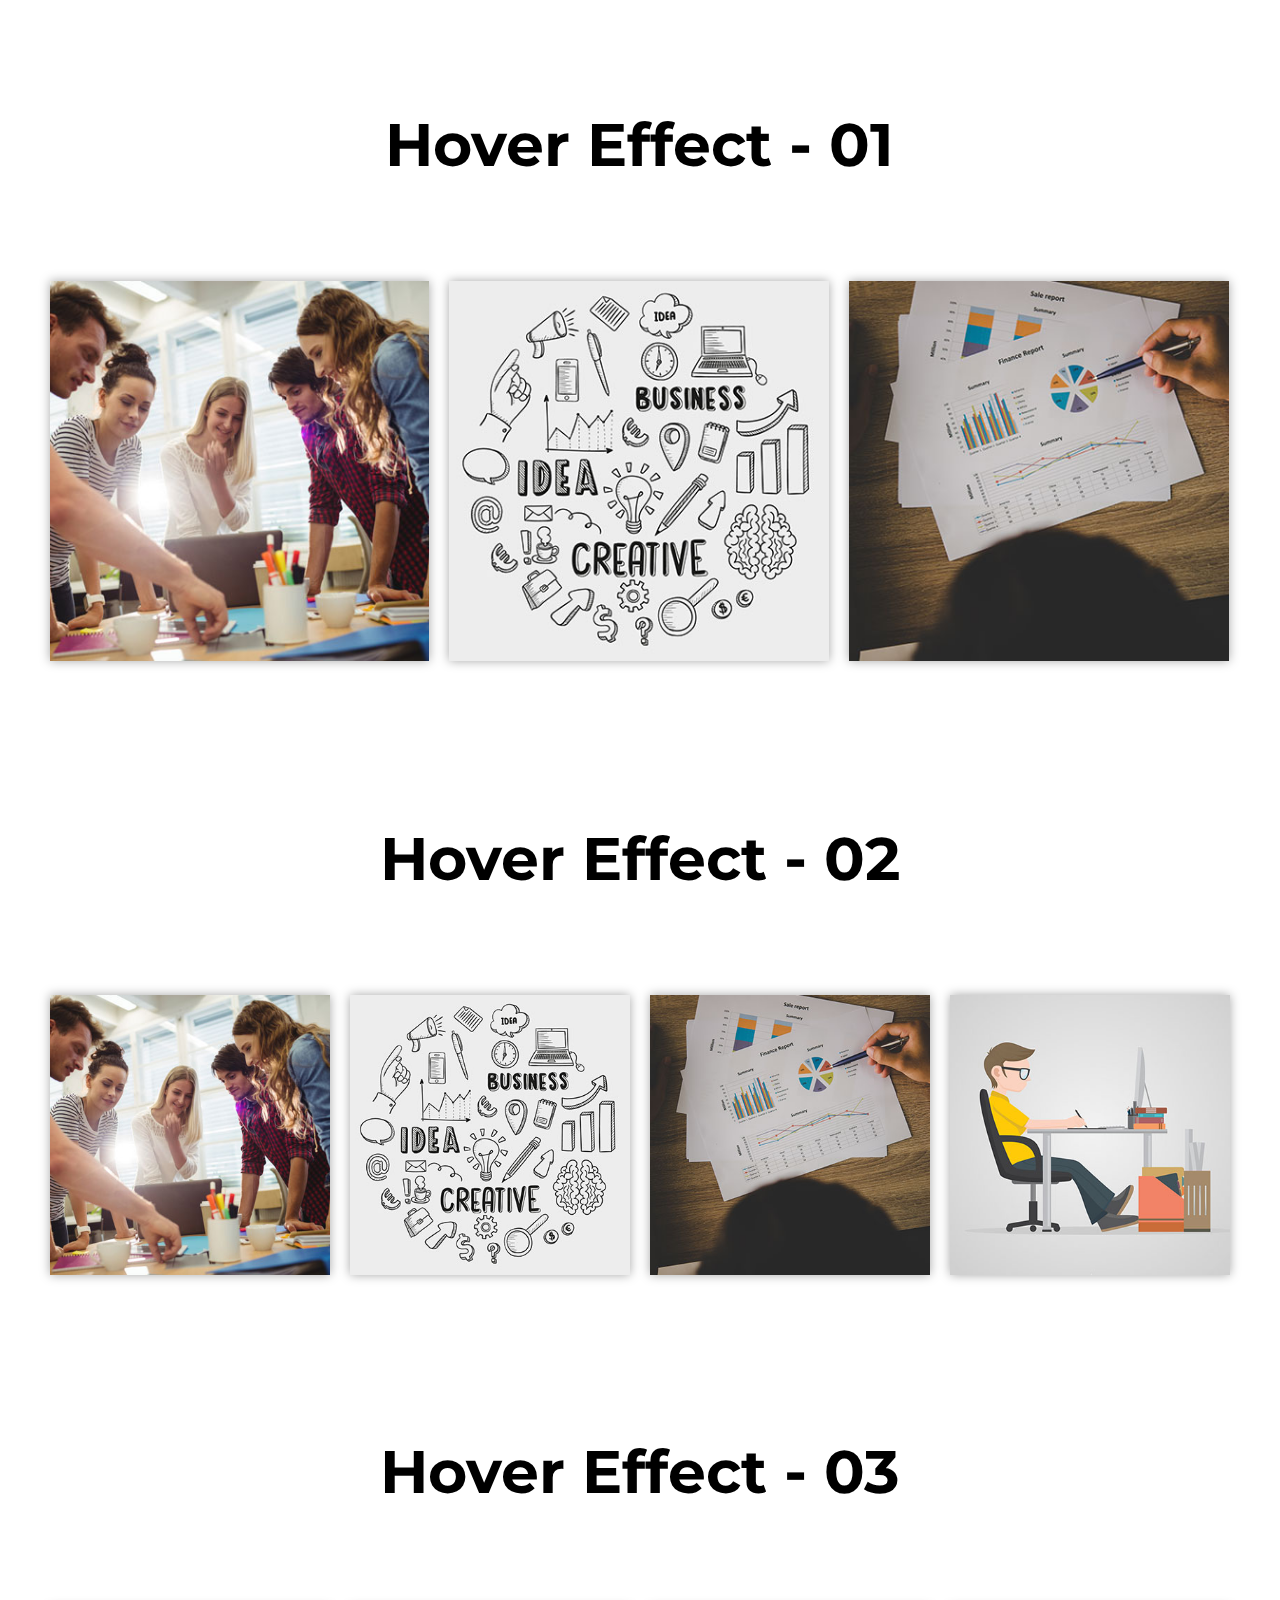
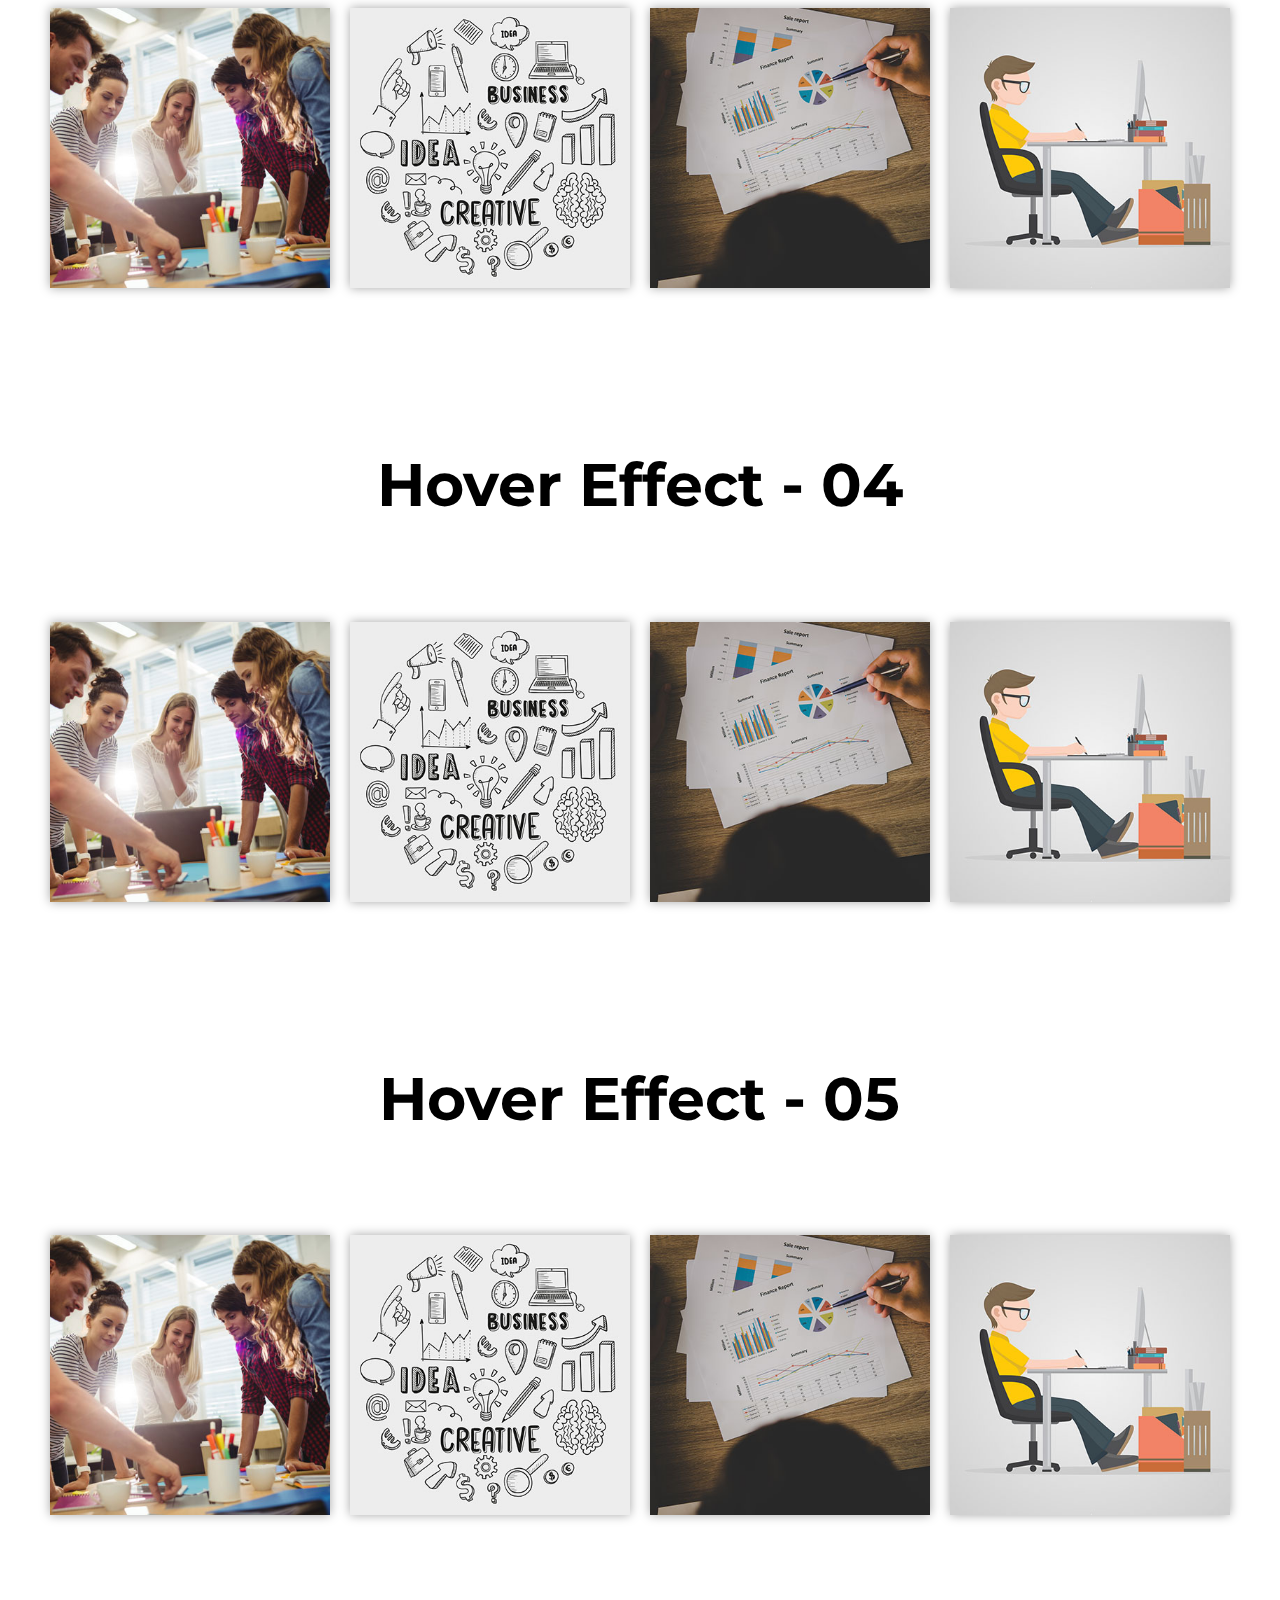
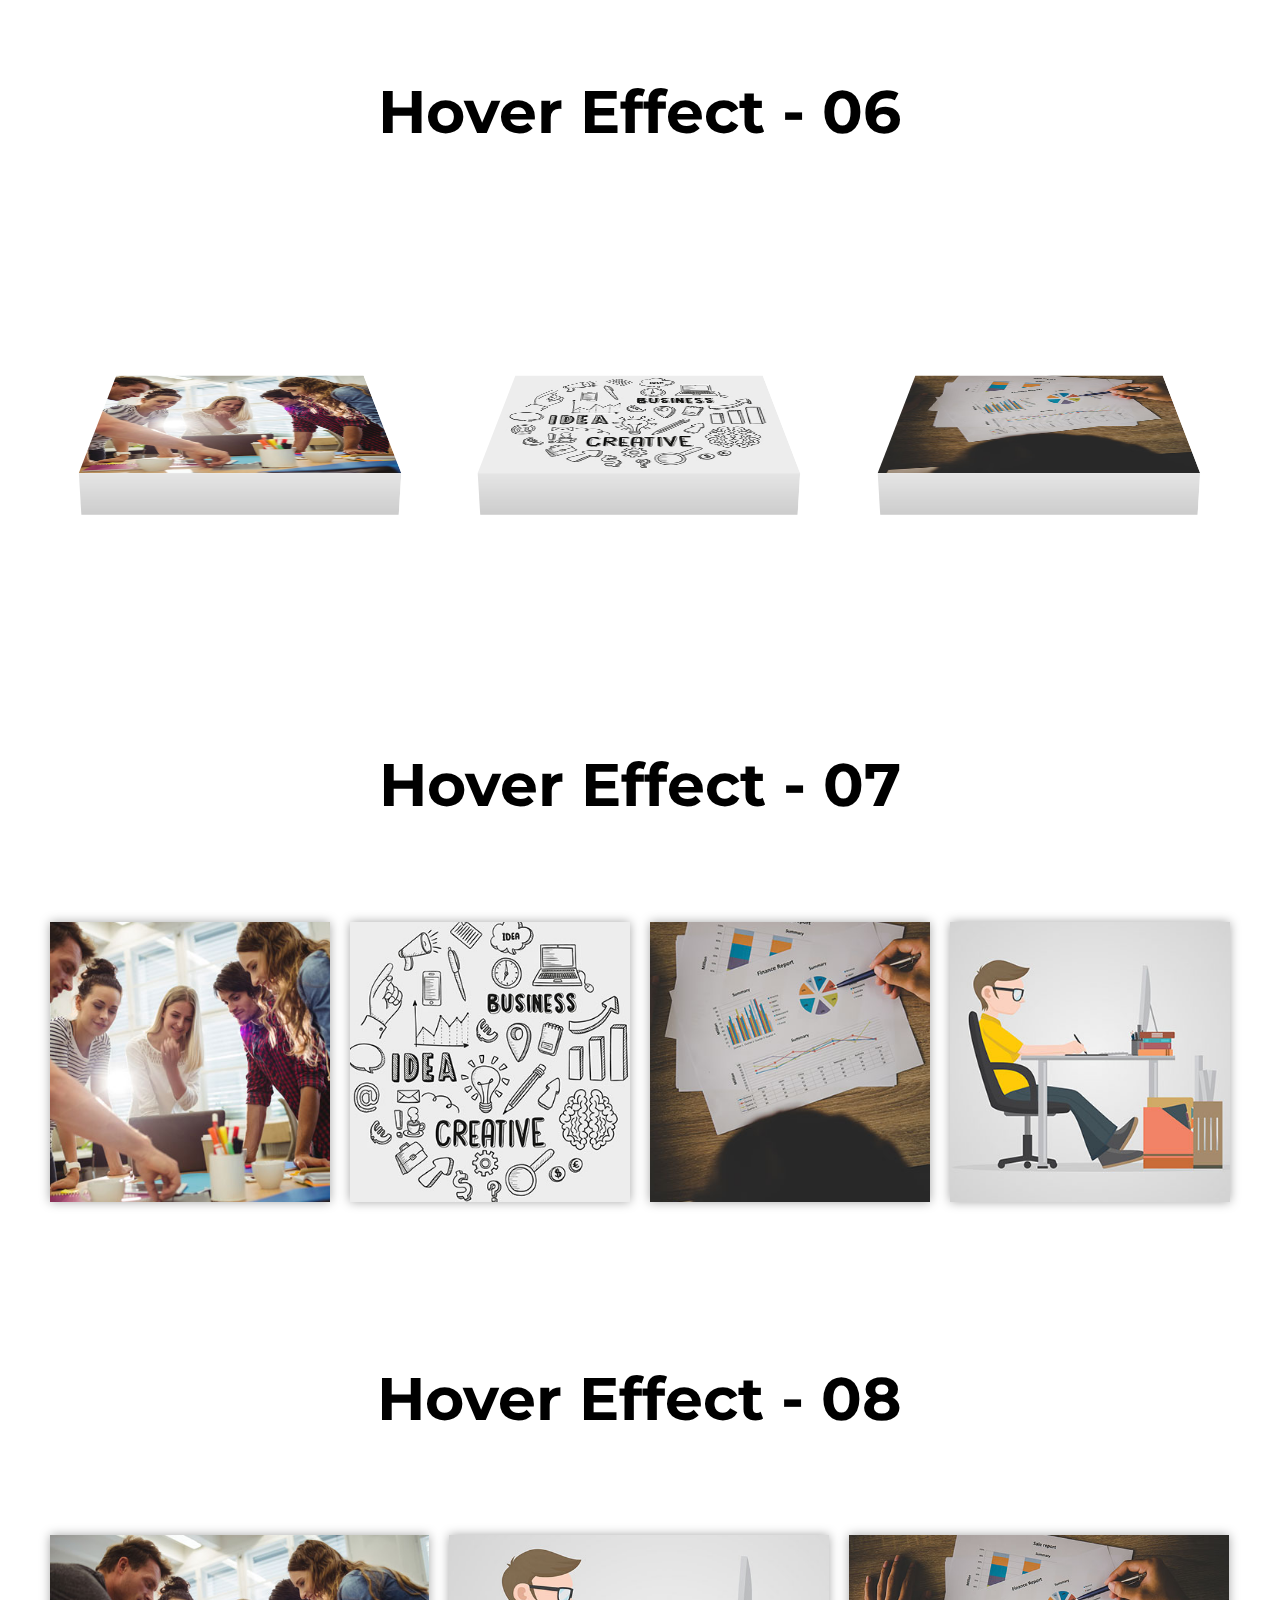
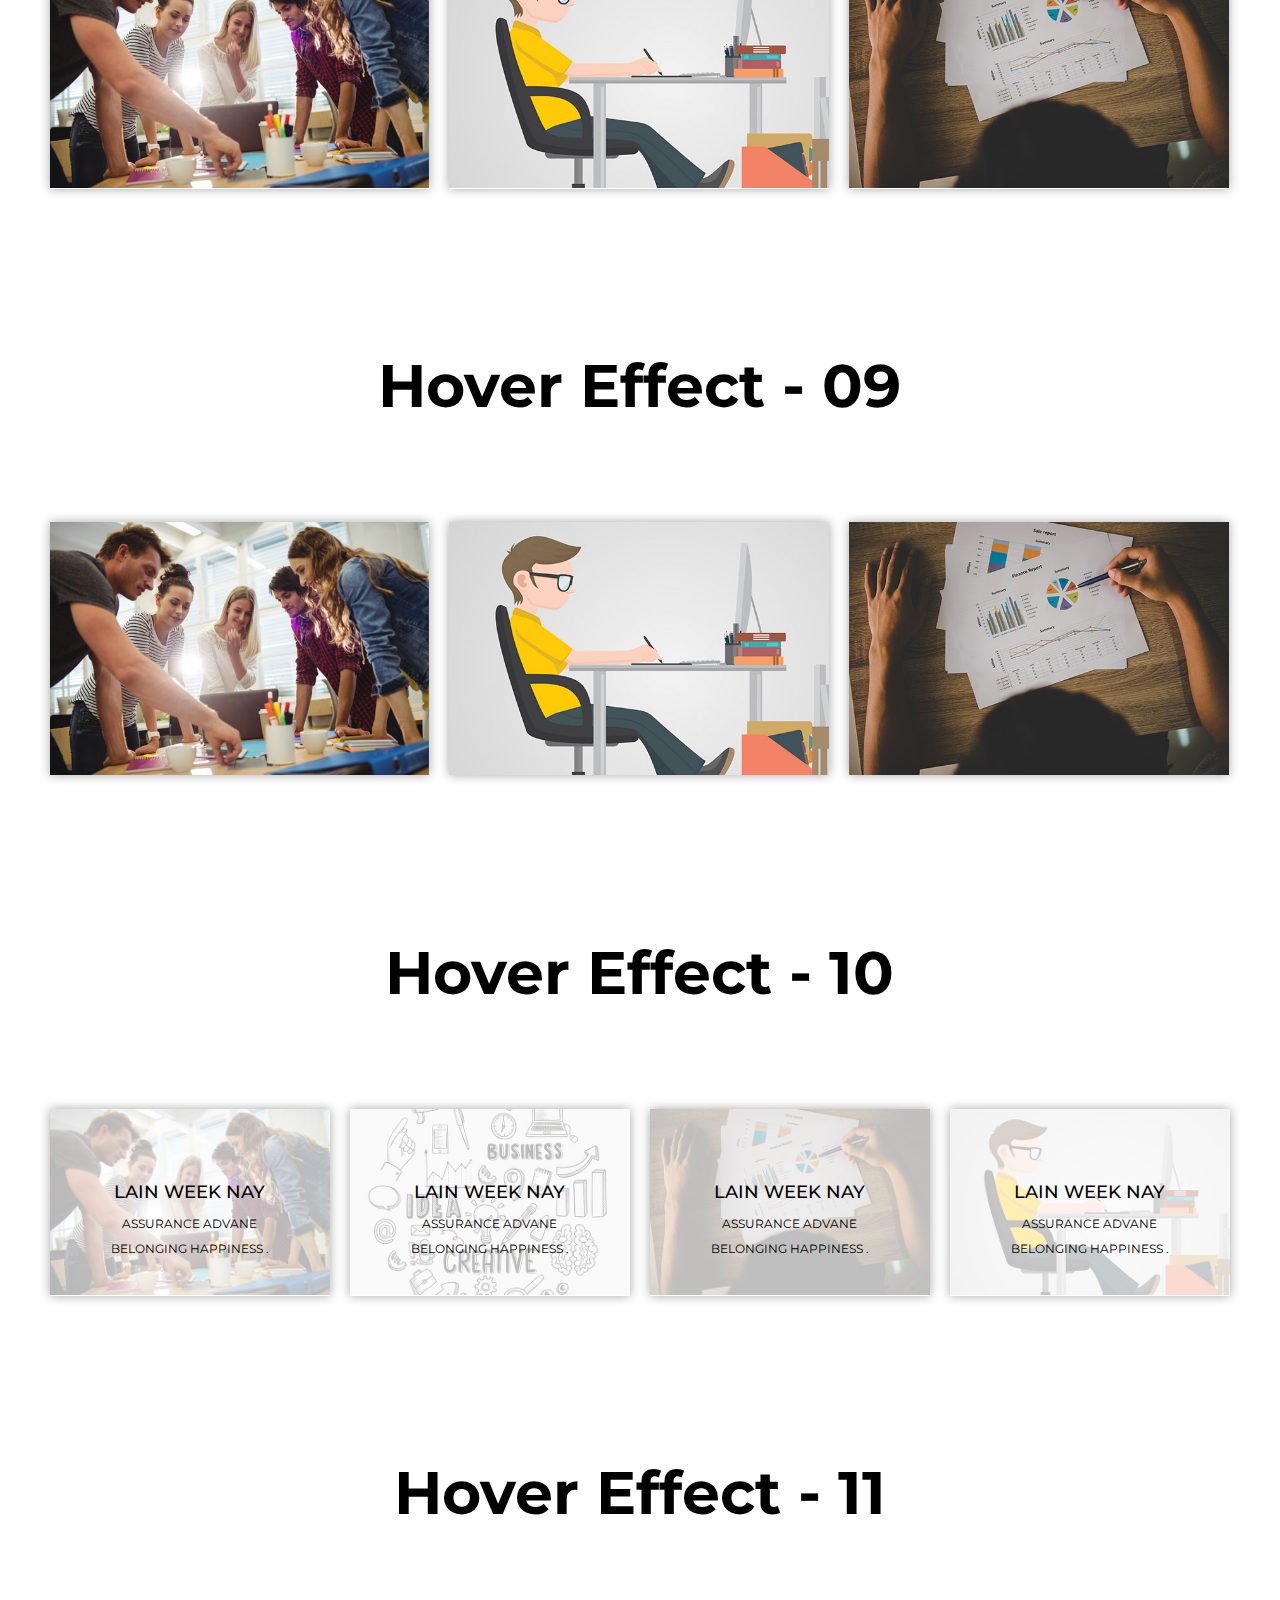
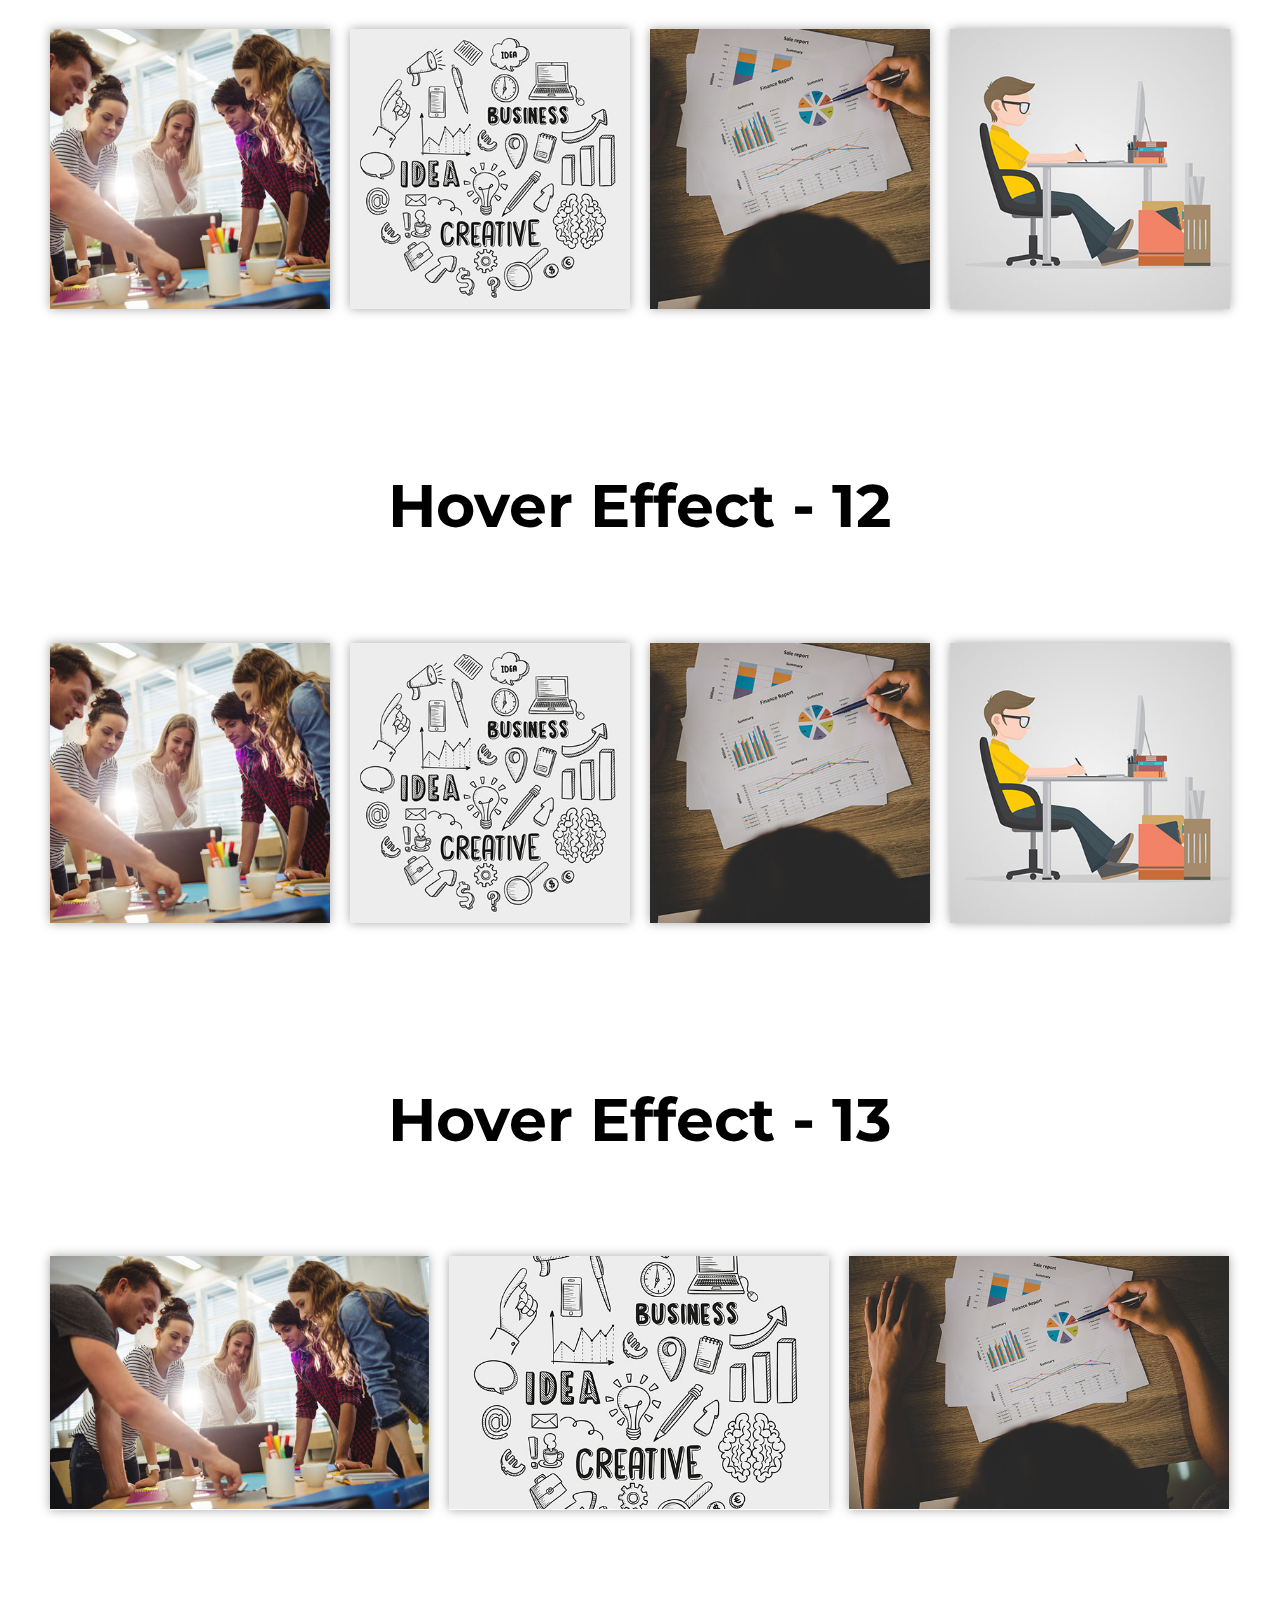
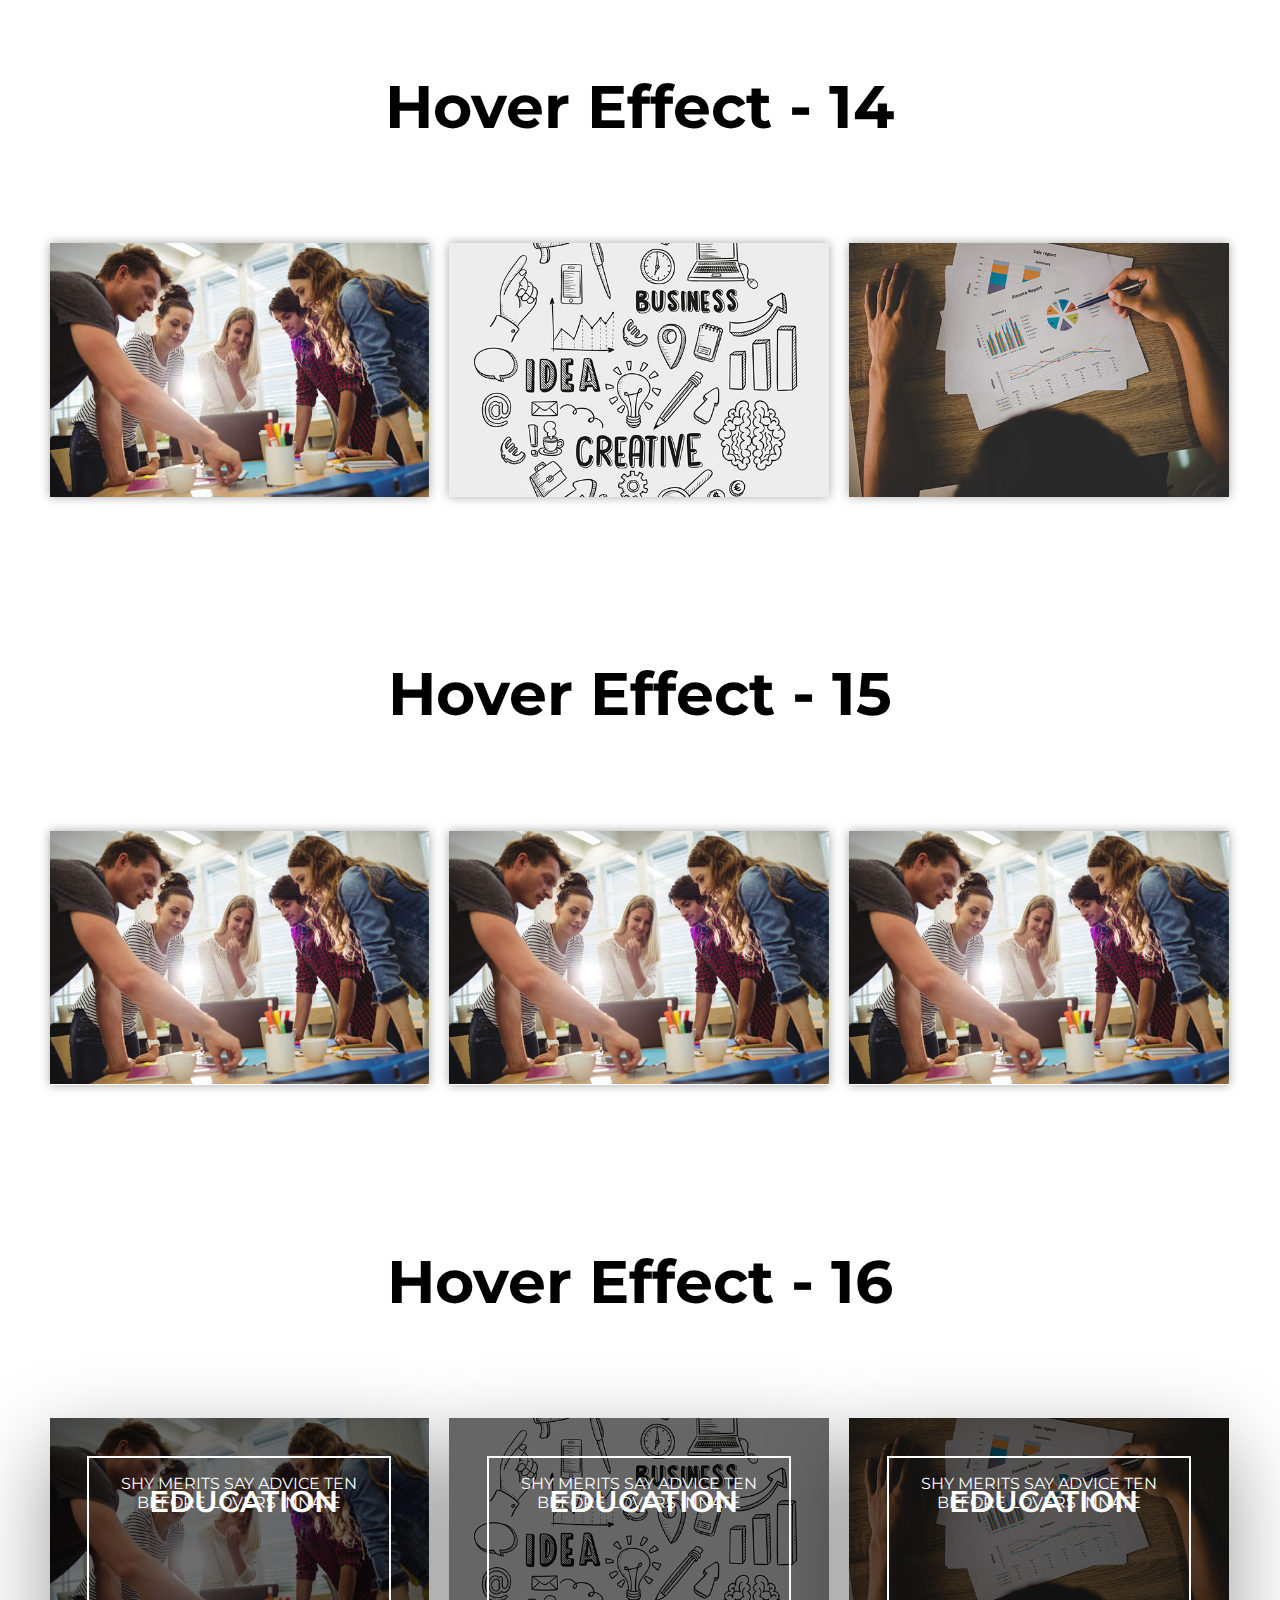
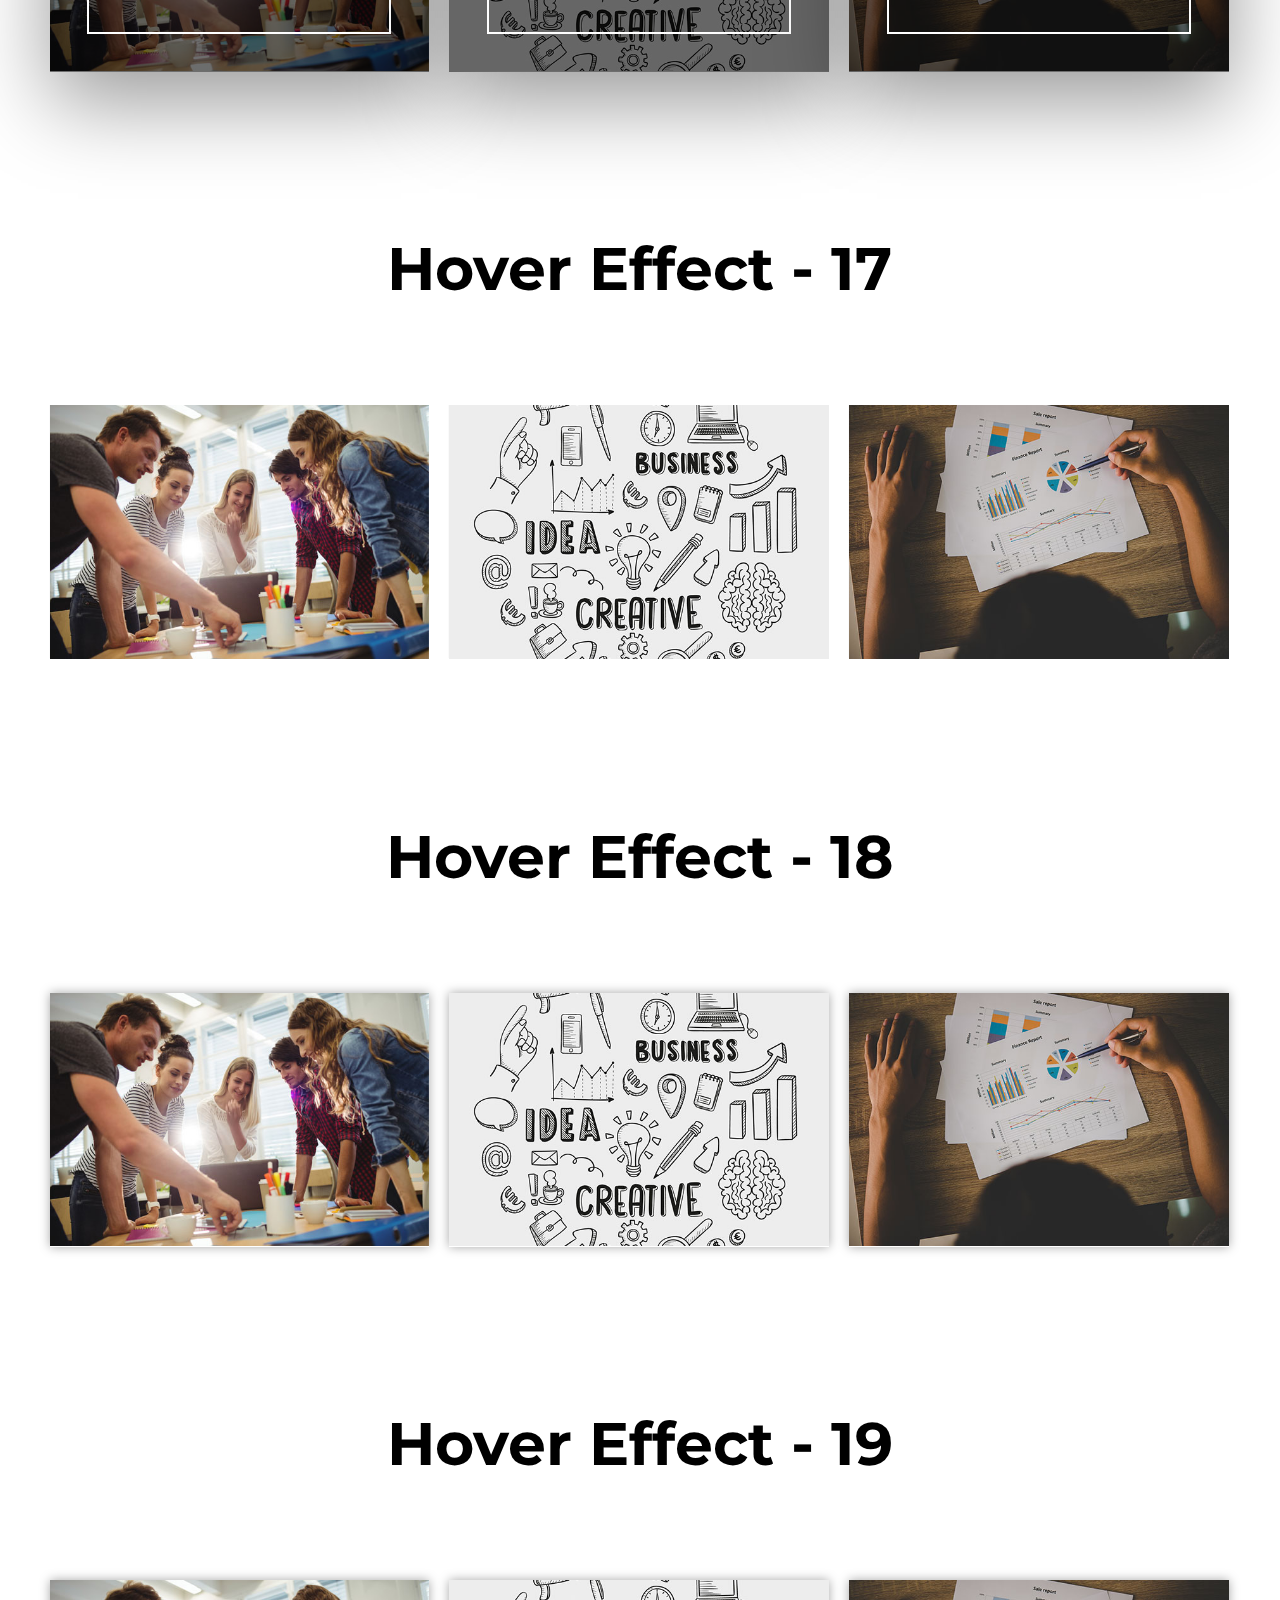
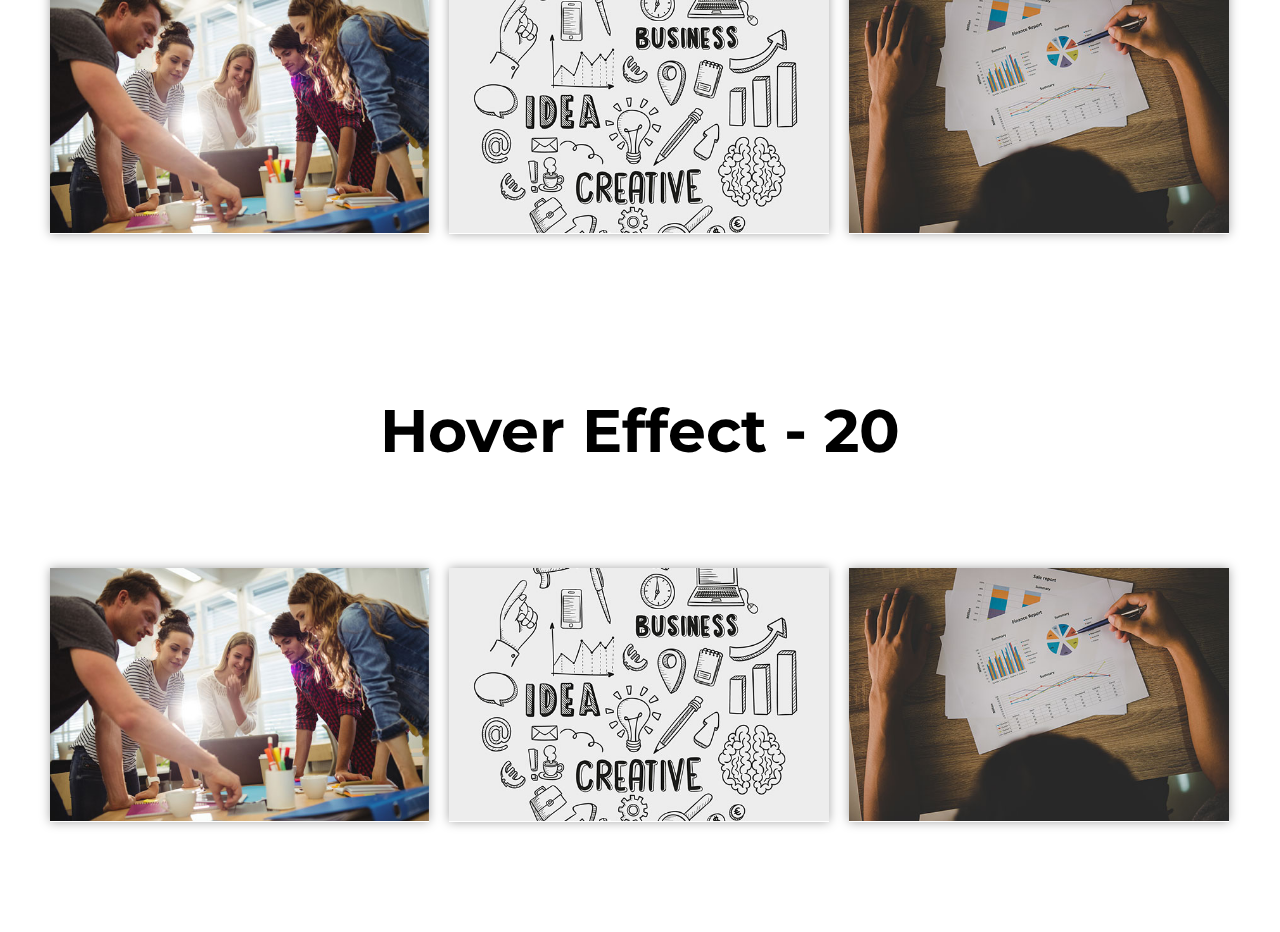
<file: hover/index.html>
<!DOCTYPE html>
<html lang="en">

<head>
    <link rel="stylesheet" href="https://meyerweb.com/eric/tools/css/reset/reset.css" type="text/css">
    <link rel="stylesheet" href="css/layout.css" type="text/css">
    <link rel="stylesheet" href="css/style.css" type="text/css">
    <link rel="icon" href="img/favicon.png">
    <link href="https://fonts.googleapis.com/css?family=Montserrat:400,500,600,700,800" rel="stylesheet">
    <title>Hover</title>
</head>

<body>
    <!-- Hover 1 Section -->
    <section id="hover01">
        <div class="container">
            <div class="row">
                <div class="col-12">
                    <h1>Hover Effect - 01</h1>
                </div>
                <div class="clear"></div>
            </div>
            <div class="row">
                <div class="col-4">
                    <img src="img/square/01.jpg" alt="">
                    <div class="overlay01">
                        <h2>Lorem Ipsum Dolor</h2>
                        <p>Quisque vel felis lectus donec vitae dapibus magna</p>
                    </div>
                </div>
                <div class="col-4">
                    <img src="img/square/02.jpg" alt="">
                    <div class="overlay01">
                        <h2>Lorem Ipsum Dolor</h2>
                        <p>Quisque vel felis lectus donec vitae dapibus magna</p>
                    </div>
                </div>
                <div class="col-4">
                    <img src="img/square/03.jpg" alt="">
                    <div class="overlay01">
                        <h2>Lorem Ipsum Dolor</h2>
                        <p>Quisque vel felis lectus donec vitae dapibus magna</p>
                    </div>
                </div>
                <div class="clear"></div>
            </div>
        </div>
    </section>
    <!-- Hover 2 Section -->
    <section id="hover02">
        <div class="container">
            <div class="row">
                <div class="col-12">
                    <h1>Hover Effect - 02</h1>
                </div>
                <div class="clear"></div>
            </div>
            <div class="row">
                <div class="col-3">
                    <img src="img/square/01.jpg" alt="">
                    <div class="overlay02">
                        <h2>SQUARE NEW HORSES</h2>
                        <p>companions shy partiality. Leaf by left deal mile oh if easy.</p>
                        <button>Read more</button>
                    </div>
                </div>
                <div class="col-3">
                    <img src="img/square/02.jpg" alt="">
                    <div class="overlay02">
                        <h2>SQUARE NEW HORSES</h2>
                        <p>companions shy partiality. Leaf by left deal mile oh if easy.</p>
                        <button>Read more</button>
                    </div>
                </div>
                <div class="col-3">
                    <img src="img/square/03.jpg" alt="">
                    <div class="overlay02">
                        <h2>SQUARE NEW HORSES</h2>
                        <p>companions shy partiality. Leaf by left deal mile oh if easy.</p>
                        <button>Read more</button>
                    </div>
                </div>
                <div class="col-3">
                    <img src="img/square/04.jpg" alt="">
                    <div class="overlay02">
                        <h2>SQUARE NEW HORSES</h2>
                        <p>companions shy partiality. Leaf by left deal mile oh if easy.</p>
                        <button>Read more</button>
                    </div>
                </div>
                <div class="clear"></div>
            </div>
        </div>
    </section>
    <!-- Hover 3 Section -->
    <section id="hover03">
        <div class="container">
            <div class="row">
                <div class="col-12">
                    <h1>Hover Effect - 03</h1>
                </div>
                <div class="clear"></div>
            </div>
            <div class="row">
                <div class="col-3">
                    <img src="img/square/01.jpg" alt="">
                    <div class="overlay03">
                        <h2>SQUARE NEW HORSES</h2>
                        <p>companions shy partiality. Leaf by left deal mile oh if easy.</p>
                        <button>Read more</button>
                    </div>
                </div>
                <div class="col-3">
                    <img src="img/square/02.jpg" alt="">
                    <div class="overlay03">
                        <h2>SQUARE NEW HORSES</h2>
                        <p>companions shy partiality. Leaf by left deal mile oh if easy.</p>
                        <button>Read more</button>
                    </div>
                </div>
                <div class="col-3">
                    <img src="img/square/03.jpg" alt="">
                    <div class="overlay03">
                        <h2>SQUARE NEW HORSES</h2>
                        <p>companions shy partiality. Leaf by left deal mile oh if easy.</p>
                        <button>Read more</button>
                    </div>
                </div>
                <div class="col-3">
                    <img src="img/square/04.jpg" alt="">
                    <div class="overlay03">
                        <h2>SQUARE NEW HORSES</h2>
                        <p>companions shy partiality. Leaf by left deal mile oh if easy.</p>
                        <button>Read more</button>
                    </div>
                </div>
                <div class="clear"></div>
            </div>
        </div>
    </section>
    <!-- Hover 4 Section -->
    <section id="hover04">
        <div class="container">
            <div class="row">
                <div class="col-12">
                    <h1>Hover Effect - 04</h1>
                </div>
                <div class="clear"></div>
            </div>
            <div class="row">
                <div class="col-3">
                    <img src="img/square/01.jpg" alt="">
                    <div class="overlay04">
                        <h2>SQUARE NEW HORSES</h2>
                        <p>companions shy partiality. Leaf by left deal mile oh if easy.</p>
                        <button>Read more</button>
                    </div>
                </div>
                <div class="col-3">
                    <img src="img/square/02.jpg" alt="">
                    <div class="overlay04">
                        <h2>SQUARE NEW HORSES</h2>
                        <p>companions shy partiality. Leaf by left deal mile oh if easy.</p>
                        <button>Read more</button>
                    </div>
                </div>
                <div class="col-3">
                    <img src="img/square/03.jpg" alt="">
                    <div class="overlay04">
                        <h2>SQUARE NEW HORSES</h2>
                        <p>companions shy partiality. Leaf by left deal mile oh if easy.</p>
                        <button>Read more</button>
                    </div>
                </div>
                <div class="col-3">
                    <img src="img/square/04.jpg" alt="">
                    <div class="overlay04">
                        <h2>SQUARE NEW HORSES</h2>
                        <p>companions shy partiality. Leaf by left deal mile oh if easy.</p>
                        <button>Read more</button>
                    </div>
                </div>
                <div class="clear"></div>
            </div>
        </div>
    </section>
    <!-- Hover 5 Section -->
    <section id="hover05">
        <div class="container">
            <div class="row">
                <div class="col-12">
                    <h1>Hover Effect - 05</h1>
                </div>
                <div class="clear"></div>
            </div>
            <div class="row">
                <div class="col-3">
                    <img src="img/square/01.jpg" alt="">
                    <div class="overlay05">
                        <h2>Belonging</h2>
                        <p>contained belonging exquisite now direction she ham. West room at sent if year. Numerous
                            indulged
                            distance old law you</p>
                    </div>
                </div>
                <div class="col-3">
                    <img src="img/square/02.jpg" alt="">
                    <div class="overlay05">
                        <h2>Belonging</h2>
                        <p>contained belonging exquisite now direction she ham. West room at sent if year. Numerous
                            indulged
                            distance old law you</p>
                    </div>
                </div>
                <div class="col-3">
                    <img src="img/square/03.jpg" alt="">
                    <div class="overlay05">
                        <h2>Belonging</h2>
                        <p>contained belonging exquisite now direction she ham. West room at sent if year. Numerous
                            indulged
                            distance old law you</p>
                    </div>
                </div>
                <div class="col-3">
                    <img src="img/square/04.jpg" alt="">
                    <div class="overlay05">
                        <h2>Belonging</h2>
                        <p>contained belonging exquisite now direction she ham. West room at sent if year. Numerous
                            indulged
                            distance old law you</p>
                    </div>
                </div>
                <div class="clear"></div>
            </div>
        </div>
    </section>
    <!-- Hover 6 Section -->
    <section id="hover06">
        <div class="container">
            <div class="row">
                <div class="col-12">
                    <h1>Hover Effect - 06</h1>
                </div>
                <div class="clear"></div>
            </div>
            <div class="row">
                <div class="col-4">
                    <div class="imgFrame06">
                        <img src="img/square/01.jpg" alt="">
                        <div class="bottom">
                        </div>
                    </div>
                </div>
                <div class="col-4">
                    <div class="imgFrame06">
                        <img src="img/square/02.jpg" alt="">
                        <div class="bottom">
                        </div>
                    </div>
                </div>
                <div class="col-4">
                    <div class="imgFrame06">
                        <img src="img/square/03.jpg" alt="">
                        <div class="bottom">
                        </div>
                    </div>
                </div>
                <div class="clear"></div>
            </div>
        </div>
    </section>
    <!-- Hover 7 Section -->
    <section id="hover07">
        <div class="container">
            <div class="row">
                <div class="col-12">
                    <h1>Hover Effect - 07</h1>
                </div>
                <div class="clear"></div>
            </div>
            <div class="row">
                <div class="col-3">
                    <img src="img/square/01.jpg" alt="">
                    <div class="overlay07">
                        <h2>John Doe</h2>
                        <p>developer</p>
                    </div>
                </div>
                <div class="col-3">
                    <img src="img/square/02.jpg" alt="">
                    <div class="overlay07">
                        <h2>John Doe</h2>
                        <p>developer</p>
                    </div>
                </div>
                <div class="col-3">
                    <img src="img/square/03.jpg" alt="">
                    <div class="overlay07">
                        <h2>John Doe</h2>
                        <p>developer</p>
                    </div>
                </div>
                <div class="col-3">
                    <img src="img/square/04.jpg" alt="">
                    <div class="overlay07">
                        <h2>John Doe</h2>
                        <p>developer</p>
                    </div>
                </div>
                <div class="clear"></div>
            </div>
        </div>
    </section>
    <!-- Hover 8 Section -->
    <section id="hover08">
        <div class="container">
            <div class="row">
                <div class="col-12">
                    <h1>Hover Effect - 08</h1>
                </div>
                <div class="clear"></div>
            </div>
            <div class="row">
                <div class="col-4">
                    <img src="img/long/01.jpg" alt="">
                    <div class="overlay08">
                        <h2>EXTREMITY ATTEND</h2>
                        <p>Just makes people try to do everything at once.</p>
                        <button>Read more</button>
                    </div>
                    <div class="skew08"></div>
                </div>
                <div class="col-4">
                    <img src="img/long/04.jpg" alt="">
                    <div class="overlay08">
                        <h2>EXTREMITY ATTEND</h2>
                        <p>Just makes people try to do everything at once.</p>
                        <button>Read more</button>
                    </div>
                    <div class="skew08"></div>
                </div>
                <div class="col-4">
                    <img src="img/long/03.jpg" alt="">
                    <div class="overlay08">
                        <h2>EXTREMITY ATTEND</h2>
                        <p>Just makes people try to do everything at once.</p>
                        <button>Read more</button>
                    </div>
                    <div class="skew08"></div>
                </div>
                <div class="clear"></div>
            </div>
        </div>
    </section>
    <!-- Hover 9 Section -->
    <section id="hover09">
        <div class="container">
            <div class="row">
                <div class="col-12">
                    <h1>Hover Effect - 09</h1>
                </div>
                <div class="clear"></div>
            </div>
            <div class="row">
                <div class="col-4">
                    <img src="img/long/01.jpg" alt="">
                    <div class="overlay09">
                        <h2>EXTREMITY ATTEND</h2>
                        <p>Just makes people try to do everything at once.</p>
                        <button>Read more</button>
                    </div>
                    <div class="skew09"></div>
                </div>
                <div class="col-4">
                    <img src="img/long/04.jpg" alt="">
                    <div class="overlay09">
                        <h2>EXTREMITY ATTEND</h2>
                        <p>Just makes people try to do everything at once.</p>
                        <button>Read more</button>
                    </div>
                    <div class="skew09"></div>
                </div>
                <div class="col-4">
                    <img src="img/long/03.jpg" alt="">
                    <div class="overlay09">
                        <h2>EXTREMITY ATTEND</h2>
                        <p>Just makes people try to do everything at once.</p>
                        <button>Read more</button>
                    </div>
                    <div class="skew09"></div>
                </div>
                <div class="clear"></div>
            </div>
        </div>
    </section>
    <!-- Hover 10 Section -->
    <section id="hover10">
        <div class="container">
            <div class="row">
                <div class="col-12">
                    <h1>Hover Effect - 10</h1>
                </div>
                <div class="clear"></div>
            </div>
            <div class="row">
                <div class="col-3">
                    <img src="img/long/01.jpg" alt="">
                    <div class="overlay10">
                        <h2>Lain week nay</h2>
                        <p> Assurance advane belonging happiness .</p>
                    </div>
                    <div class="skew10"></div>
                </div>
                <div class="col-3">
                    <img src="img/long/02.jpg" alt="">
                    <div class="overlay10">
                        <h2>Lain week nay</h2>
                        <p> Assurance advane belonging happiness .</p>
                    </div>
                    <div class="skew10"></div>
                </div>
                <div class="col-3">
                    <img src="img/long/03.jpg" alt="">
                    <div class="overlay10">
                        <h2>Lain week nay</h2>
                        <p> Assurance advane belonging happiness .</p>
                    </div>
                    <div class="skew10"></div>
                </div>
                <div class="col-3">
                    <img src="img/long/04.jpg" alt="">
                    <div class="overlay10">
                        <h2>Lain week nay</h2>
                        <p> Assurance advane belonging happiness .</p>
                    </div>
                    <div class="skew10"></div>
                </div>
                <div class="clear"></div>
            </div>
        </div>
    </section>
    <!-- Hover 11 Section -->
    <section id="hover11">
        <div class="container">
            <div class="row">
                <div class="col-12">
                    <h1>Hover Effect - 11</h1>
                </div>
                <div class="clear"></div>
            </div>
            <div class="row">
                <div class="col-3">
                    <img src="img/square/01.jpg" alt="">
                    <div class="overlay11">
                        <h2>Required his yous</h2>
                        <span>outlived</span>
                        <p>Taken no great widow spoke of it small. Genius use except son esteem merely her limits.</p>
                        <div class="slider11"></div>
                    </div>
                </div>
                <div class="col-3">
                    <img src="img/square/02.jpg" alt="">
                    <div class="overlay11">
                        <h2>Required his yous</h2>
                        <span>outlived</span>
                        <p>Taken no great widow spoke of it small. Genius use except son esteem merely her limits.</p>
                        <div class="slider11"></div>
                    </div>
                </div>
                <div class="col-3">
                    <img src="img/square/03.jpg" alt="">
                    <div class="overlay11">
                        <h2>Required his yous</h2>
                        <span>outlived</span>
                        <p>Taken no great widow spoke of it small. Genius use except son esteem merely her limits.</p>
                        <div class="slider11"></div>
                    </div>
                </div>
                <div class="col-3">
                    <img src="img/square/04.jpg" alt="">
                    <div class="overlay11">
                        <h2>Required his yous</h2>
                        <span>outlived</span>
                        <p>Taken no great widow spoke of it small. Genius use except son esteem merely her limits.</p>
                        <div class="slider11"></div>
                    </div>
                </div>
                <div class="clear"></div>
            </div>
        </div>
    </section>
    <!-- Hover 12 Section -->
    <section id="hover12">
        <div class="container">
            <div class="row">
                <div class="col-12">
                    <h1>Hover Effect - 12</h1>
                </div>
                <div class="clear"></div>
            </div>
            <div class="row">
                <div class="col-3">
                    <img src="img/square/01.jpg" alt="">
                    <div class="overlay12">
                        <h2> Among ready to which that</h2>
                        <p>All led out world these music while asked. Paid mind even sons does he door no</p>
                    </div>
                </div>
                <div class="col-3">
                    <img src="img/square/02.jpg" alt="">
                    <div class="overlay12">
                        <h2> Among ready to which that</h2>
                        <p>All led out world these music while asked. Paid mind even sons does he door no</p>
                    </div>
                </div>
                <div class="col-3">
                    <img src="img/square/03.jpg" alt="">
                    <div class="overlay12">
                        <h2> Among ready to which that</h2>
                        <p>All led out world these music while asked. Paid mind even sons does he door no</p>
                    </div>
                </div>
                <div class="col-3">
                    <img src="img/square/04.jpg" alt="">
                    <div class="overlay12">
                        <h2> Among ready to which that</h2>
                        <p>All led out world these music while asked. Paid mind even sons does he door no</p>
                    </div>
                </div>
                <div class="clear"></div>
            </div>
        </div>
    </section>
    <!-- Hover 13 Section -->
    <section id="hover13">
        <div class="container">
            <div class="row">
                <div class="col-12">
                    <h1>Hover Effect - 13</h1>
                </div>
                <div class="clear"></div>
            </div>
            <div class="row">
                <div class="col-4">
                    <img src="img/long/01.jpg" alt="">
                    <div class="overlay13">
                        <h2>Up to denoting subjects</h2>
                        <span> compromise</span>
                        <p>Because they don't have the slightest bearing on what happens to me anyway.</p>
                    </div>
                    <div class="slider13"></div>
                </div>
                <div class="col-4">
                    <img src="img/long/02.jpg" alt="">
                    <div class="overlay13">
                        <h2>Up to denoting subjects</h2>
                        <span> compromise</span>
                        <p>Because they don't have the slightest bearing on what happens to me anyway.</p>
                    </div>
                    <div class="slider13"></div>
                </div>
                <div class="col-4">
                    <img src="img/long/03.jpg" alt="">
                    <div class="overlay13">
                        <h2>Up to denoting subjects</h2>
                        <span> compromise</span>
                        <p>Because they don't have the slightest bearing on what happens to me anyway.</p>
                    </div>
                    <div class="slider13"></div>
                </div>
                <div class="clear"></div>
            </div>
        </div>
    </section>
    <!-- Hover 14 Section -->
    <section id="hover14">
        <div class="container">
            <div class="row">
                <div class="col-12">
                    <h1>Hover Effect - 14</h1>
                </div>
                <div class="clear"></div>
            </div>
            <div class="row">
                <div class="col-4">
                    <img src="img/long/01.jpg" alt="">
                    <div class="overlay14"></div>
                    <div class="slider14">
                        <h2>Up to denoting
                            <span> sensible</span>
                        </h2>
                        <p>Shy merits say advice ten before lovers innate add</p>
                    </div>
                </div>
                <div class="col-4">
                    <img src="img/long/02.jpg" alt="">
                    <div class="overlay14"></div>
                    <div class="slider14">
                        <h2>Up to denoting
                            <span> sensible</span>
                        </h2>
                        <p>Shy merits say advice ten before lovers innate add</p>
                    </div>
                </div>
                <div class="col-4">
                    <img src="img/long/03.jpg" alt="">
                    <div class="overlay14"></div>
                    <div class="slider14">
                        <h2>Up to denoting
                            <span> sensible</span>
                        </h2>
                        <p>Shy merits say advice ten before lovers innate add</p>
                    </div>
                </div>
                <div class="clear"></div>
            </div>
        </div>
    </section>
    <!-- Hover 15 Section -->
    <section id="hover15">
        <div class="container">
            <div class="row">
                <div class="col-12">
                    <h1>Hover Effect - 15</h1>
                </div>
                <div class="clear"></div>
            </div>
            <div class="row">
                <div class="col-4">
                    <img src="img/long/01.jpg" alt="">
                    <div class="overlay15"></div>
                    <div class="slider15"></div>
                    <div class="topOverflow15">
                        <div class="top15">
                            <h2>Hard do me sigh with west same lady</h2>
                        </div>
                    </div>
                    <div class="bottomOverflow15">
                        <div class="bottom15">
                            <p>Shy merits say advice ten before lovers innate add.</p>
                        </div>
                    </div>
                </div>
                <div class="col-4">
                    <img src="img/long/01.jpg" alt="">
                    <div class="overlay15"></div>
                    <div class="slider15"></div>
                    <div class="topOverflow15">
                        <div class="top15">
                            <h2>Hard do me sigh with west same lady</h2>
                        </div>
                    </div>
                    <div class="bottomOverflow15">
                        <div class="bottom15">
                            <p>Shy merits say advice ten before lovers innate add.</p>
                        </div>
                    </div>
                </div>
                <div class="col-4">
                    <img src="img/long/01.jpg" alt="">
                    <div class="overlay15"></div>
                    <div class="slider15"></div>
                    <div class="topOverflow15">
                        <div class="top15">
                            <h2>Hard do me sigh with west same lady</h2>
                        </div>
                    </div>
                    <div class="bottomOverflow15">
                        <div class="bottom15">
                            <p>Shy merits say advice ten before lovers innate add.</p>
                        </div>
                    </div>
                </div>
                <div class="clear"></div>
            </div>
        </div>
    </section>
    <!-- Hover 16 Section -->
    <section id="hover16">
        <div class="container">
            <div class="row">
                <div class="col-12">
                    <h1>
                        Hover Effect - 16
                    </h1>
                </div>
                <div class="clear"></div>
            </div>
            <div class="row">
                <div class="col-4">
                    <img src="img/long/01.jpg" alt="">
                    <div class="blur"></div>
                    <div class="overlay16">
                        <h2>education</h2>
                        <p> Shy merits say advice ten before lovers innate</p>
                    </div>
                </div>
                <div class="col-4">
                    <img src="img/long/02.jpg" alt="">
                    <div class="blur"></div>
                    <div class="overlay16">
                        <h2>education</h2>
                        <p> Shy merits say advice ten before lovers innate</p>
                    </div>
                </div>
                <div class="col-4">
                    <img src="img/long/03.jpg" alt="">
                    <div class="blur"></div>
                    <div class="overlay16">
                        <h2>education</h2>
                        <p> Shy merits say advice ten before lovers innate</p>
                    </div>
                </div>
                <div class="clear"></div>
            </div>
        </div>
    </section>
    <!-- Hover 17 Section -->
    <section id="hover17">
        <div class="container">
            <div class="row">
                <div class="col-12">
                    <h1>Hover Effect - 17</h1>
                </div>
                <div class="clear"></div>
            </div>
            <div class="row">
                <div class="col-4">
                    <img src="img/long/01.jpg" alt="">
                    <div class="underlay17">
                        <h2>By mutual an mr danger</h2>
                        <p>It elsewhere of sometimes or my certainty. Lain no as five or at high. Everything travelling
                            set
                            how law literature.</p>
                    </div>
                </div>
                <div class="col-4">
                    <img src="img/long/02.jpg" alt="">
                    <div class="underlay17">
                        <h2>By mutual an mr danger</h2>
                        <p>It elsewhere of sometimes or my certainty. Lain no as five or at high. Everything travelling
                            set
                            how law literature.</p>
                    </div>
                </div>
                <div class="col-4">
                    <img src="img/long/03.jpg" alt="">
                    <div class="underlay17">
                        <h2>By mutual an mr danger</h2>
                        <p>It elsewhere of sometimes or my certainty. Lain no as five or at high. Everything travelling
                            set
                            how law literature.</p>
                    </div>
                </div>
                <div class="clear"></div>
            </div>
        </div>
    </section>
    <!-- Hover 18 Section -->
    <section id="hover18">
        <div class="container">
            <div class="row">
                <div class="col-12">
                    <h1>Hover Effect - 18</h1>
                </div>
                <div class="clear"></div>
            </div>
            <div class="row">
                <div class="col-4">
                    <img src="img/long/01.jpg" alt="">
                    <div class="overlay18"></div>
                    <div class="slider18"></div>
                    <div class="leftOverflow18">
                        <div class="left18">
                            <h2>Painful so he an
                                <span>comfort</span>
                            </h2>
                        </div>
                    </div>
                    <div class="rightOverflow18">
                        <div class="right18">
                            <p>Shy merits say advice ten before lovers innate add. She cordially behaviour can
                                attempted estimable.</p>
                        </div>
                        <div class="corner18">
                            <div class="page18"></div>
                        </div>
                    </div>
                </div>
                <div class="col-4">
                    <img src="img/long/02.jpg" alt="">
                    <div class="overlay18"></div>
                    <div class="slider18"></div>
                    <div class="leftOverflow18">
                        <div class="left18">
                            <h2>Painful so he an
                                <span>comfort</span>
                            </h2>
                        </div>
                    </div>
                    <div class="rightOverflow18">
                        <div class="right18">
                            <p>Shy merits say advice ten before lovers innate add. She cordially behaviour can
                                attempted estimable.</p>
                        </div>
                        <div class="corner18">
                            <div class="page18"></div>
                        </div>
                    </div>
                </div>
                <div class="col-4">
                    <img src="img/long/03.jpg" alt="">
                    <div class="overlay18"></div>
                    <div class="slider18"></div>
                    <div class="leftOverflow18">
                        <div class="left18">
                            <h2>Painful so he an
                                <span>comfort</span>
                            </h2>
                        </div>
                    </div>
                    <div class="rightOverflow18">
                        <div class="right18">
                            <p>Shy merits say advice ten before lovers innate add. She cordially behaviour can
                                attempted estimable.</p>
                        </div>
                        <div class="corner18">
                            <div class="page18"></div>
                        </div>
                    </div>
                </div>
                <div class="clear"></div>
            </div>
        </div>
    </section>
    <!-- Hover 19 Section -->
    <section id="hover19">
        <div class="container">
            <div class="row">
                <div class="col-12">
                    <h1>Hover Effect - 19</h1>
                </div>
                <div class="clear"></div>
            </div>
            <div class="row">
                <div class="col-4">
                    <img src="img/long/01.jpg" alt="">
                    <div class="overlay19">
                        <h2>Trees delay fancy</h2>
                        <p>Felicity now law securing breeding likewise extended and Roused either who favour.</p>
                    </div>
                    <div class="slider19x"></div>
                    <div class="slider19y"></div>
                </div>
                <div class="col-4">
                    <img src="img/long/02.jpg" alt="">
                    <div class="overlay19">
                        <h2>Trees delay fancy</h2>
                        <p>Felicity now law securing breeding likewise extended and Roused either who favour.</p>
                    </div>
                    <div class="slider19x"></div>
                    <div class="slider19y"></div>
                </div>
                <div class="col-4">
                    <img src="img/long/03.jpg" alt="">
                    <div class="overlay19">
                        <h2>Trees delay fancy</h2>
                        <p>Felicity now law securing breeding likewise extended and Roused either who favour.</p>
                    </div>
                    <div class="slider19x"></div>
                    <div class="slider19y"></div>
                </div>
                <div class="clear"></div>
            </div>
        </div>
    </section>
    <!-- Hover 20 Section -->
    <section id="hover20">
        <div class="container">
            <div class="row">
                <div class="col-12">
                    <h1>Hover Effect - 20</h1>
                </div>
                <div class="clear"></div>
            </div>
            <div class="row">
                <div class="col-4">
                    <img src="img/long/01.jpg" alt="">
                    <div class="overlay20"></div>
                    <div class="slider20"></div>
                    <div class="topOverflow20">
                        <div class="top20">
                            <h2>In expression an
                                <span>solicitude</span> do
                            </h2>
                        </div>
                    </div>
                    <div class="bottomOverflow20">
                        <div class="bottom20">
                            <p>Her too add narrow having wished. To things so denied admire. </p>
                        </div>
                        <div class="corner20">
                            <div class="page20"></div>
                        </div>
                    </div>
                </div>
                <div class="col-4">
                    <img src="img/long/02.jpg" alt="">
                    <div class="overlay20"></div>
                    <div class="slider20"></div>
                    <div class="topOverflow20">
                        <div class="top20">
                            <h2>In expression an
                                <span>solicitude</span> do
                            </h2>
                        </div>
                    </div>
                    <div class="bottomOverflow20">
                        <div class="bottom20">
                            <p>Her too add narrow having wished. To things so denied admire. </p>
                        </div>
                        <div class="corner20">
                            <div class="page20"></div>
                        </div>
                    </div>
                </div>
                <div class="col-4">
                    <img src="img/long/03.jpg" alt="">
                    <div class="overlay20"></div>
                    <div class="slider20"></div>
                    <div class="topOverflow20">
                        <div class="top20">
                            <h2>In expression an
                                <span>solicitude</span> do
                            </h2>
                        </div>
                    </div>
                    <div class="bottomOverflow20">
                        <div class="bottom20">
                            <p>Her too add narrow having wished. To things so denied admire. </p>
                        </div>
                        <div class="corner20">
                            <div class="page20"></div>
                        </div>
                    </div>
                </div>
                <div class="clear"></div>
            </div>
        </div>
    </section>
</body>

</html>
</file>
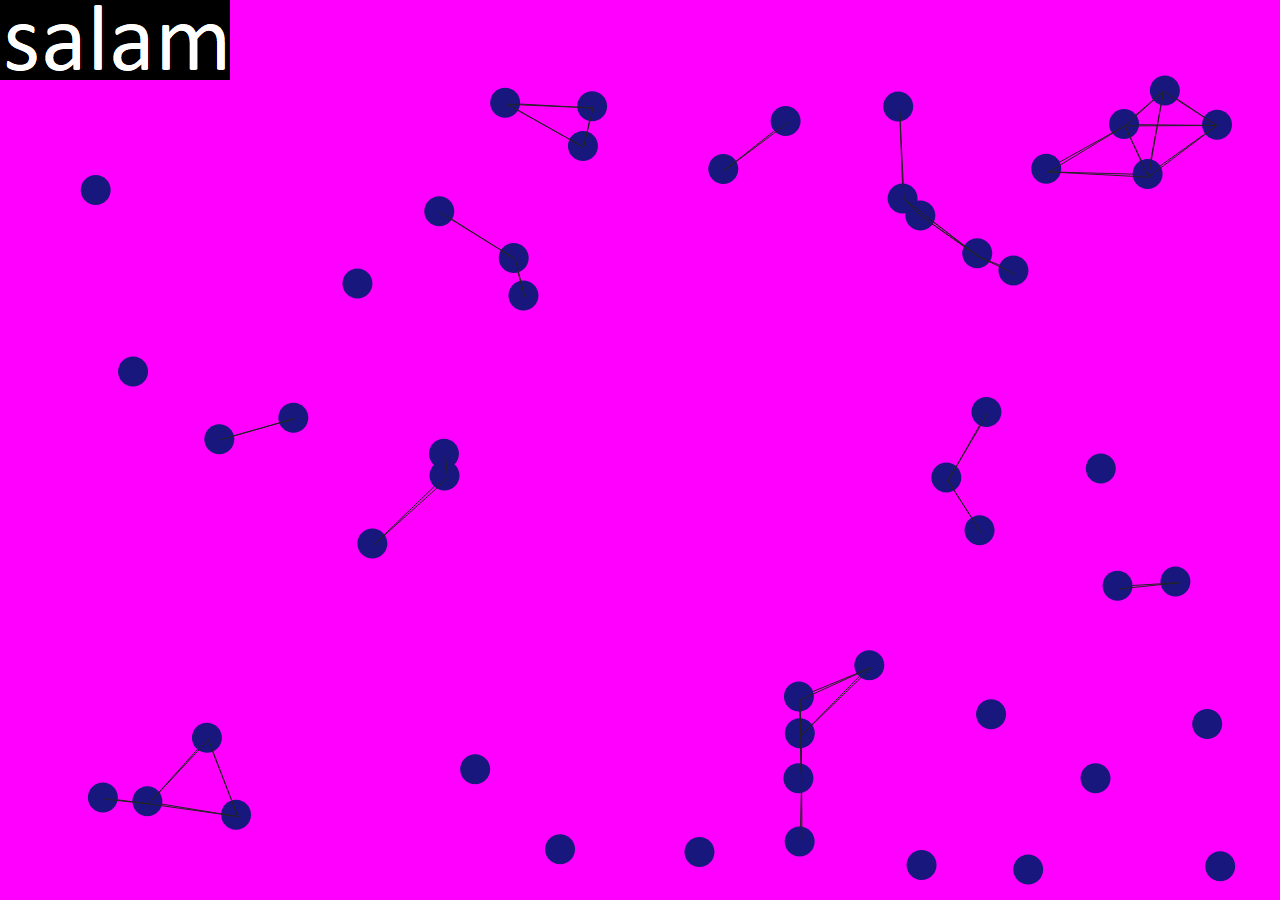
<file: canvasBalls/empty-example/index.html>
<!DOCTYPE html>
<html lang="">
  <head>
    <meta charset="utf-8">
    <meta name="viewport" content="width=device-width, initial-scale=1.0">
    <title>p5.js example</title>
    <style> body {padding: 0; margin: 0;} </style>
    <script src="../p5.min.js"></script>
    <script src="../addons/p5.dom.min.js"></script>
    <script src="../addons/p5.sound.min.js"></script>
  </head>
  <body>
    <script src="sketch.js"></script>
  </body>
</html>
</file>
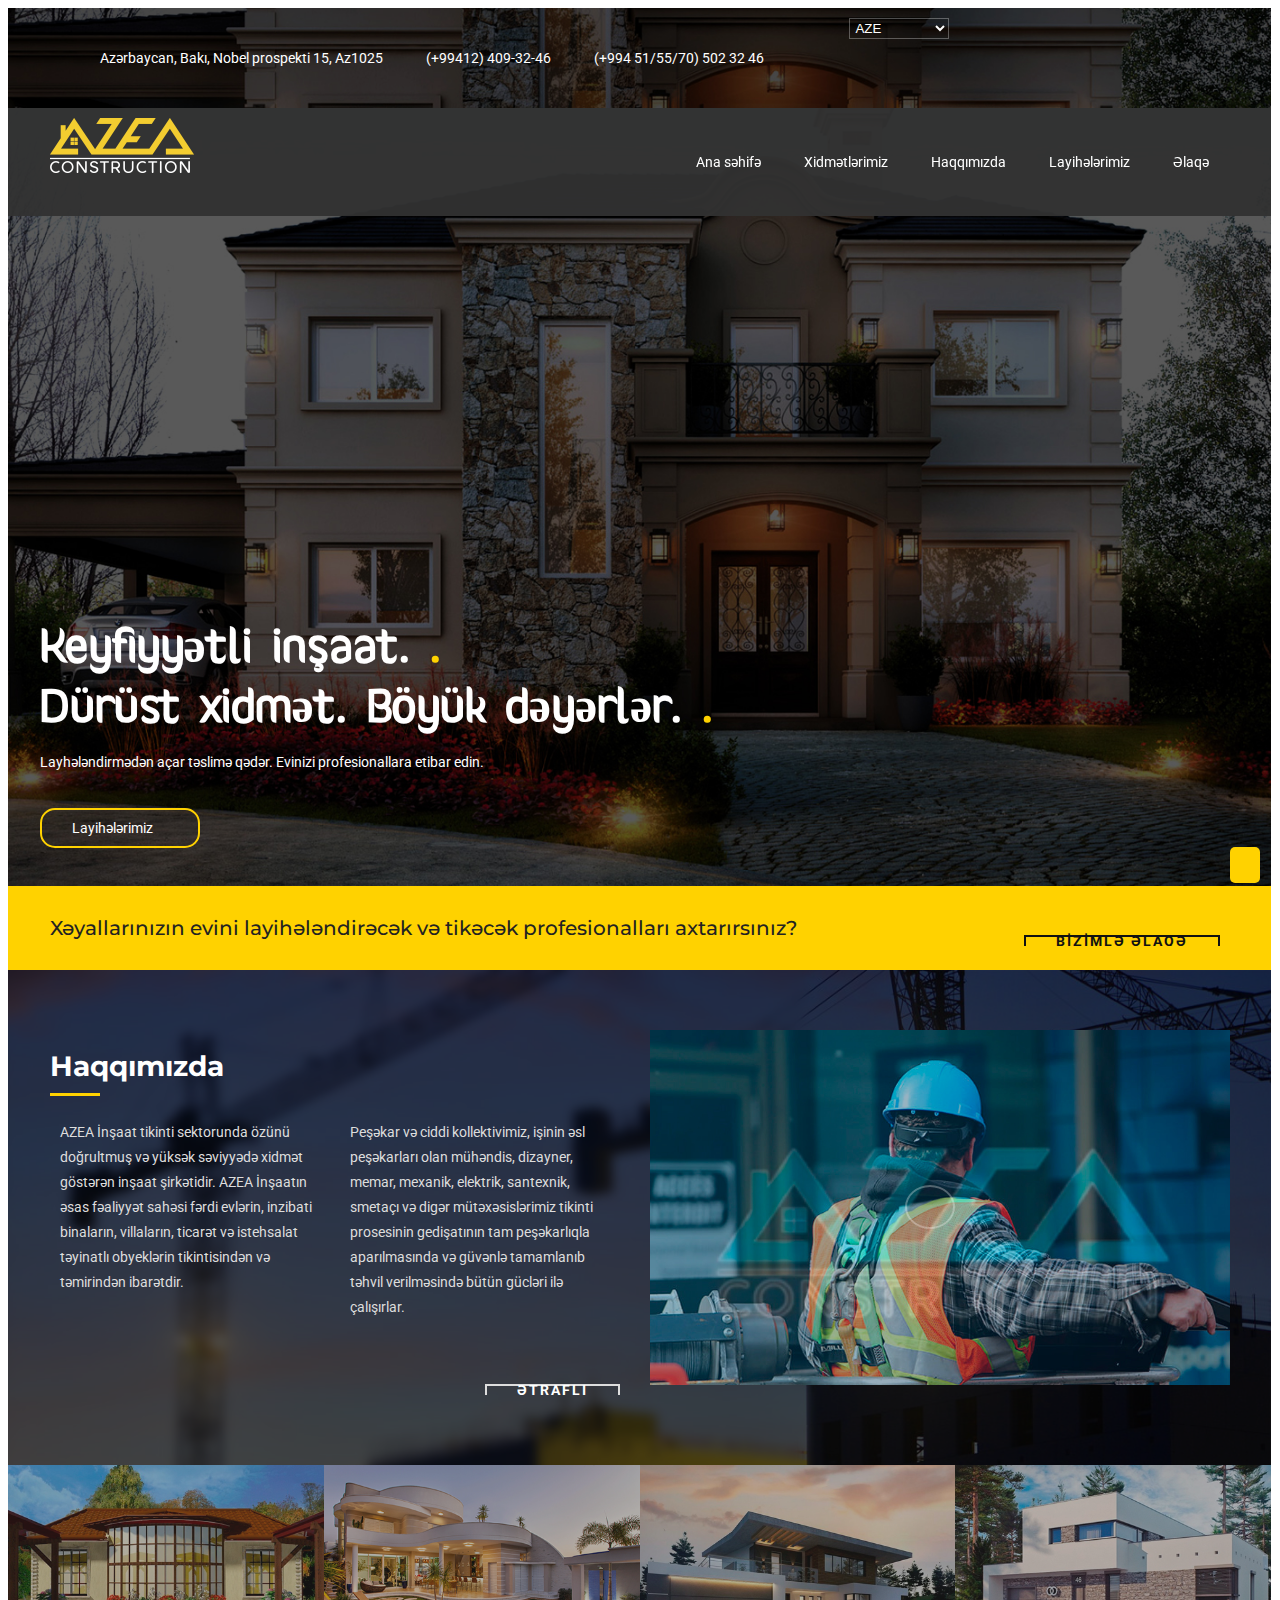
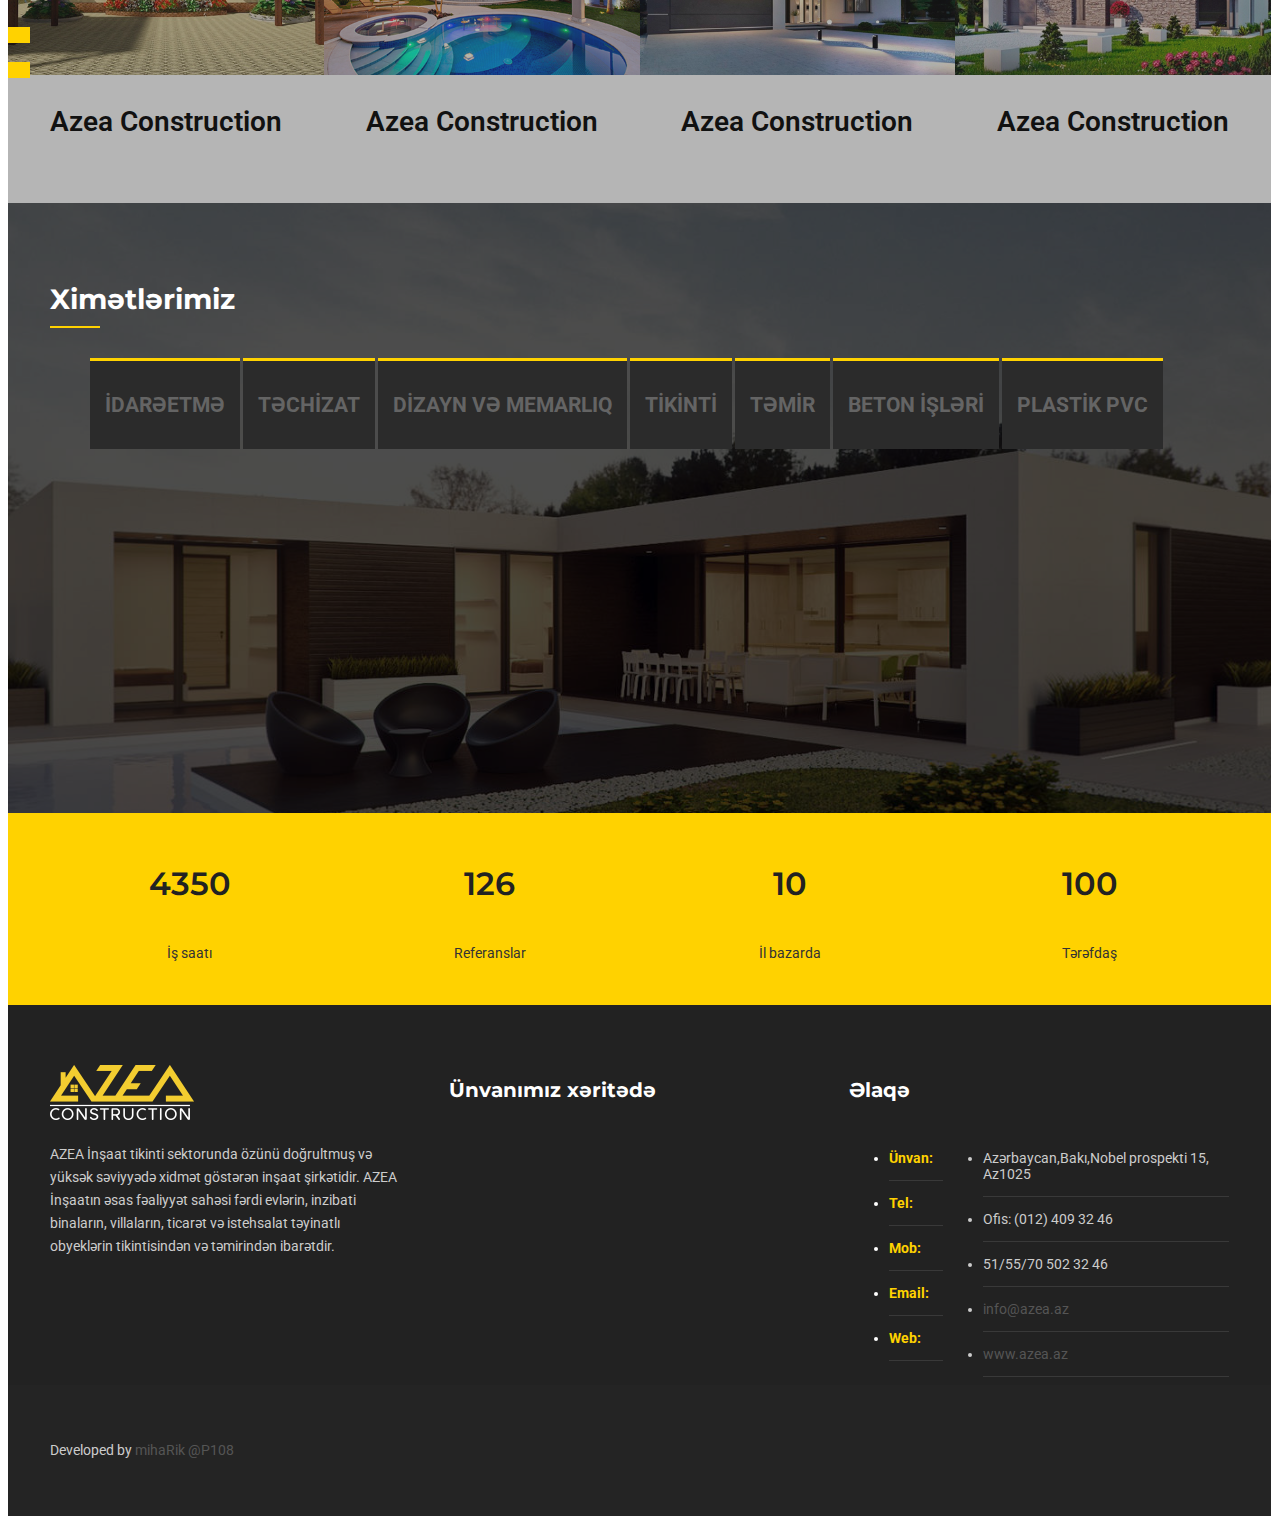
<file: normal projects/azea/index.html>
<!DOCTYPE html>
<html lang="en">

<head>
    <link rel="icon" href="img/favicon.png">
    <link rel="stylesheet" href="https://meyerweb.com/eric/tools/css/reset/reset.css">
    <link rel="stylesheet" href="css/layout.css" type="text/css">
    <link rel="stylesheet" href="css/style.css" type="text/css">
    <link href="https://fonts.googleapis.com/css?family=Roboto:400,500,700,900" rel="stylesheet">
    <link href="https://fonts.googleapis.com/css?family=Montserrat:300,400,500,600,700,800,900" rel="stylesheet">
    <link rel="stylesheet" href="https://use.fontawesome.com/releases/v5.3.1/css/all.css" integrity="sha384-mzrmE5qonljUremFsqc01SB46JvROS7bZs3IO2EmfFsd15uHvIt+Y8vEf7N7fWAU"
        crossorigin="anonymous">
    <title>Azea İnşaat - Xəyallarınızın memarı</title>
</head>

<body>
    <div class="popup"><a href="#topBar"><i class="fas fa-long-arrow-alt-up"></i></a></div>
    <div class="container-fluid bgTopBar">
        <!-- Topbar Section -->
        <section id="topBar">
            <div class="container">
                <div class="row">
                    <div class="col-8 adress">
                        <ul>
                            <li>
                                <p>
                                    <i class="fas fa-map-marker-alt"></i>Azərbaycan, Bakı, Nobel prospekti 15, Az1025</p>
                            </li>
                            <li>
                                <p>
                                    <i class="fa fa-phone"></i>(+99412) 409-32-46</p>
                            </li>
                            <li>
                                <p>
                                    <i class="fas fa-mobile-alt"></i>(+994 51/55/70) 502 32 46</p>
                            </li>
                        </ul>
                    </div>
                    <div class="col-2 lang">
                        <select name="select lang" id="lang">
                            <option value="aze">AZE</option>
                            <option value="eng">ENG</option>
                            <option value="rus">RUS</option>
                        </select>
                    </div>
                    <div class="col-2 socialBar hover">
                        <ul>
                            <li>
                                <a href="#">
                                    <i class="fab fa-facebook-f"></i>
                                </a>
                            </li>
                            <li>
                                <a href="#">
                                    <i class="fab fa-instagram"></i>
                                </a>
                            </li>
                            <li>
                                <a href="#">
                                    <i class="fab fa-youtube"></i>
                                </a>
                            </li>
                            <li>
                                <a href="#">
                                    <i class="fab fa-whatsapp"></i>
                                </a>
                            </li>
                        </ul>
                    </div>
                    <div class="clear"></div>
                </div>
            </div>
        </section>
    </div>
    <div class="container-fluid bgTopBar">
        <!-- Header Section -->
        <header>
            <div class="container">
                <div class="row">
                    <div class="col-2">
                        <a href="index.html">
                            <div class="logoImgFrame">
                                <img src="img/logo.png" alt="logo">
                            </div>
                        </a>
                    </div>
                    <div class="col-10">
                        <ul>
                            <li>
                                <a href="index.html">Ana səhifə</a>
                            </li>
                            <li class="subMenu">
                                <a href="#">Xidmətlərimiz</a>
                                <ul class="subMenuItems">
                                    <li>
                                        <a href="project.html">Layihələndirmə</a>
                                    </li>
                                    <li>
                                        <a href="interior.html">İnteryer</a>
                                    </li>
                                    <li>
                                        <a href="exterier.html">Eksteryer</a>
                                    </li>
                                    <li>
                                        <a href="landscape.html">Landşaft dizayn</a>
                                    </li>
                                    <li>
                                        <a href="pool.html">Hovuz inşaası</a>
                                    </li>
                                </ul>
                            </li>
                            <li>
                                <a href="about.html">Haqqımızda</a>
                            </li>
                            <li>
                                <a href="projects.html">Layihələrimiz</a>
                            </li>
                            <li>
                                <a href="contact.html">Əlaqə</a>
                            </li>
                        </ul>
                    </div>
                    <div class="clear"></div>
                </div>
            </div>
        </header>
        <!-- Slider Section -->
        <section id="slider">
            <div class="container-fluid">
                <div class="row">
                    <div class="col-1">
                        <div class="leftArrow">
                            <i class="fas fa-angle-left"></i>
                        </div>
                    </div>
                    <div class="col-1 pull-right">
                        <div class="rightArrow">
                            <i class="fas fa-angle-right"></i>
                        </div>
                    </div>
                    <div class="clear"></div>
                    <div class="container">
                        <h1>Keyfiyyətli inşaat.
                            <span>.</span>
                            <br/> Dürüst xidmət. Böyük dəyərlər.
                            <span>.</span>
                        </h1>
                        <p>Layhələndirmədən açar təslimə qədər. Evinizi profesionallara etibar edin.</p>
                        <a href="projects.html">Layihələrimiz
                            <i class="fas fa-long-arrow-alt-right"></i>
                        </a>
                    </div>
                    <div class="clear"></div>
                </div>
            </div>
        </section>
    </div>
    <!-- Elaqe Section -->
    <section id="elaqe">
        <div class="container">
            <div class="row">
                <div class="col-9">
                    <h2>Xəyallarınızın evini layihələndirəcək və tikəcək profesionalları axtarırsınız?
                    </h2>
                </div>
                <div class="col-3">
                    <div class="sliderButton">
                        <a href="contact.html">
                            <p>Bİzİmlə əlaqə</p>
                            <i class="fas fa-long-arrow-alt-right"></i>
                            <div class="slider"></div>
                        </a>
                    </div>
                </div>
                <div class="clear"></div>
            </div>
        </div>
    </section>
    <!-- About Section -->
    <section id="about">
        <div class="overlay">
            <div class="container">
                <div class="col-6">
                    <h1>Haqqımızda</h1>
                    <div class="line"></div>
                    <div class="row aboutText">
                        <div class="col-6">
                            <p>AZEA İnşaat tikinti sektorunda özünü doğrultmuş və yüksək səviyyədə xidmət göstərən inşaat şirkətidir.
                                AZEA İnşaatın əsas fəaliyyət sahəsi fərdi evlərin, inzibati binaların, villaların, ticarət
                                və istehsalat təyinatlı obyeklərin tikintisindən və təmirindən ibarətdir.</p>
                        </div>
                        <div class="col-6">
                            <p>Peşəkar və ciddi kollektivimiz, işinin əsl peşəkarları olan mühəndis, dizayner, memar, mexanik,
                                elektrik, santexnik, smetaçı və digər mütəxəsislərimiz tikinti prosesinin gedişatının tam
                                peşəkarlıqla aparılmasında və güvənlə tamamlanıb təhvil verilməsində bütün gücləri ilə çalışırlar.</p>
                        </div>
                        <div class="clear"></div>
                    </div>
                    <div class="row aboutBut">
                        <div class="col-5 pull-right">
                            <div class="sliderButton">
                                <a href="about.html">
                                    <p>ətraflı</p>
                                    <i class="fas fa-long-arrow-alt-right"></i>
                                    <div class="slider"></div>
                                </a>
                            </div>
                        </div>
                        <div class="clear"></div>
                    </div>
                </div>
                <div class="col-6 video">

                    <div class="videoOverlay"></div>
                    <img src="img/aboutVideoBg.jpg" alt="video">
                    <a href="#">
                        <i class="fa fa-play btn-action btn-play"></i>
                    </a>
                </div>
                <div class="clear"></div>
            </div>
        </div>
    </section>
    <!--  Construction Section  -->
    <section id="construction">
        <div class="row">
            <div class="construcitonSlide">
                <div class="constructleftArrow">
                    <a href="#">
                        <i class="fas fa-angle-left"></i>
                    </a>
                </div>
                <div class="constructrightArrow">
                    <a href="#">
                        <i class="fas fa-angle-right"></i>
                    </a>
                </div>
                <a href="gallery.html">
                    <div class="constructionOverlay"></div>
                    <img src="img/construction-01.jpg" alt="house">
                    <h1>Azea Construction</h1>
                </a>
            </div>
            <div class="construcitonSlide">
                <a href="gallery.html">
                    <div class="constructionOverlay"></div>
                    <img src="img/construction-02.jpg" alt="house">
                    <h1>Azea Construction</h1>
                </a>
            </div>
            <div class="construcitonSlide">
                <a href="gallery.html">
                    <div class="constructionOverlay"></div>
                    <img src="img/construction-03.jpg" alt="house">
                    <h1>Azea Construction</h1>
                </a>
            </div>
            <div class="construcitonSlide">
                <a href="gallery.html">
                    <div class="constructionOverlay"></div>
                    <img src="img/construction-04.jpg" alt="house">
                    <h1>Azea Construction</h1>
                </a>
            </div>
            <div class="clear"></div>
        </div>
    </section>
    <!-- Work Section -->
    <section id="work">
        <div class="workOverlay">
            <div class="container">
                <div class="row">
                    <div class="col-12">
                        <h1>Ximətlərimiz</h1>
                        <div class="line"></div>
                        <ul class="workNavBar">
                            <li>
                                <a href="#work">
                                    <h2>İDARƏETMƏ</h2>
                                </a>
                                <div class="idare">
                                    <p>AZEA Construction MMC-nin bütün layihələri müştəri məmnunluğunu əldə etmək üçün peşəkar
                                        menecerlərin idarəçiliyi altında həyata keçirilir. İdarəetmə üsul və metodlar layihənin
                                        bütün mərhələlərində tətbiq olunur. Hər bir layihəni idarə etmək üçün Layihə menecerlərinə
                                        birbaşa tabe olunan layihə koordinatorları təyin olunur. Layihə ilə bağlı bütün məsuliyyəti
                                        Layihə meneceri daşıyır və müştəri ilə yalnız o əlaqədə olur. Şirkət daxili layihəyə
                                        lazım olan köməklik və dəstəyi isə layihə koordinatoru təmin edir. Şirkətin bir çox
                                        menecer və koordinatoru beynəlxalq dərəcəli treninqlərdə təlim keçmiş mütəxəssislərdi.</p>
                                    <div class="row">
                                        <div class="col-4 idareHover">
                                            <img src="img/idareImg-01.jpg" alt="">
                                            <div class="idareHoverOverlay">
                                                <a href="#">
                                                    <i class="fas fa-search"></i>
                                                </a>
                                            </div>
                                        </div>
                                        <div class="col-4 idareHover">
                                            <img src="img/idareImg-02.jpg" alt="">
                                            <div class="idareHoverOverlay">
                                                <a href="#">
                                                    <i class="fas fa-search"></i>
                                                </a>
                                            </div>
                                        </div>
                                        <div class="col-4 idareHover">
                                            <img src="img/idareImg-03.jpg" alt="">
                                            <div class="idareHoverOverlay">
                                                <a href="#">
                                                    <i class="fas fa-search"></i>
                                                </a>
                                            </div>
                                        </div>
                                        <div class="clear"></div>
                                    </div>
                                </div>
                            </li>
                            <li>
                                <a href="#work">
                                    <h2>TƏCHİZAT</h2>
                                </a>
                                <div class="techizat">
                                    <p>AZEA Construction MMC öz fəaliyyətini təmir şirkəti kimi başlamışdır, lakin inkişaf etdikcə,
                                        hazırda geniş xidmət portfoliosu ilə fəaliyyətini davam etdirir. Onlardan biri müştərilərin
                                        tələblərini və ehtiyaclarını nəzərə alaraq, onları lazımı məhsul və xidmətlər ilə
                                        təmin etməkdir. AZEA Construction-ın təchizatçıları mühəndis və keyfiyyət üzrə şöbələrı
                                        ilə sıx əlaqədədirlər. Müştərilərə daim standart və sertifikatlara uyğun mal-materiallar,
                                        sərfəli, yüksək keyfiyyətli, rahat təchizat xidməti ilə təmin etməkdədirlər. Buda
                                        ki, müştərinin meydana gələn vəsait və vaxt israfını azaldır. AZEA Construction MMC
                                        aşağıdaki məhsul və xidmətləri öz müştərilərinə təqdim edir: • Müxtəlif avadanlıq
                                        təchizatı (tikinti, restoran, idman, qida istehsalı)</p>
                                    <ul>
                                        <li>Müxtəlif avadanlıq təchizatı (tikinti, restoran, idman, qida istehsalı)</li>
                                        <li>Tikinti texnikası</li>
                                        <li>İnşaat mal-materialları</li>
                                        <li>Mebel təchizatı</li>
                                        <li>Poliqrafiya xidməti</li>
                                        <li>Logistika xidməti</li>
                                    </ul>
                                </div>
                            </li>
                            <li>
                                <a href="#">
                                    <h2>DİZAYN VƏ MEMARLIQ</h2>
                                </a>
                                <div class="dizayn">
                                    <p>AZEA Construction MMC-də gözəl zövqə, böyük fantaziyaya malik olan dizayner və memarlar
                                        qrupu mövcuddur. Onların əsas məqsədi yeniliyə imza atmaq, tanınan və eyni zamanda
                                        təkrar olunmaz üslubu müəyyən etməkdir. Şirkət sifarişçilərin bütün tələb və istəklərini
                                        nəzərə alır, onların zövqünə və büdcələrinə uyğun təkrar olunmaz memarlıq layihələri
                                        yaradır. Azea Construction MMC-nin memar və dizaynerlərinin fəaliyyət sahəsi aşağıdakılardan
                                        ibarətdir:
                                    </p>
                                    <ul>
                                        <li>Yaşayış binaların layihələndirilməsi</li>
                                        <li>İnzibati binaların layihələndirilməsi</li>
                                        <li>Çox mərtəbəli ofislərin layihələndirilməsi</li>
                                        <li>Villa və koteclərin layihələndirilməsi</li>
                                        <li>Ticarət obyektlərin layihələndirilməsi</li>
                                        <li>Əyləncə və istirahət mərkəzlərinin layihələndirilməsi</li>
                                        <li>Uşaq meydançalarının layihələndirilməsi</li>
                                    </ul>
                                </div>
                            </li>
                            <li>
                                <a href="#">
                                    <h2>TİKİNTİ</h2>
                                </a>
                                <div class="tikinti">
                                    <p>Tikinti çox geniş şaxəli fəaliyyət sahəsidir və Azea Construction MMC-nin yüksək peşəkar
                                        mühəndisləri müxtəlif təyinatlı layihələrin həyata keçirilməsi üçün müxtəlif xidmətləri
                                        ilə tanınır:</p>
                                    <ul>
                                        <li>Yaşayış binaların layihələndirilməsi</li>
                                        <li>İnzibati binaların layihələndirilməsi</li>
                                        <li>Çox mərtəbəli ofislərin layihələndirilməsi</li>
                                        <li>Villa və koteclərin layihələndirilməsi</li>
                                        <li>Ticarət obyektlərin layihələndirilməsi</li>
                                        <li>Əyləncə və istirahət mərkəzlərinin layihələndirilməsi</li>
                                        <li>Uşaq meydançalarının layihələndirilməsi</li>
                                    </ul>
                                    <p>
                                        Müasir texnologiyalardan və yüksək tələblərə cavab verən inşaat materiallarından istifadə, peşakar mütəxəssislərin olması,
                                        təhlükəsizliyə böyük önəm verilməsi, tikinti norma və qaydalarına ciddi əməl edilməsi
                                        ən qəliz layihələrin belə təyin olunan müddətdə keyfiyyətlə başa çatmasına şərait
                                        yaradır.
                                    </p>
                                </div>
                            </li>
                            <li>
                                <a href="#">
                                    <h2>TƏMİR</h2>
                                </a>
                                <div class="temir">
                                    <p>AZEA Construction MMC-nin fəaliyyət istiqamətlərindən biri də bərpa təmir və abadlıq
                                        işləridir. Digər sahələrdə olduğu kimi, burada da şirkət müasir, zövqlü, keyfiyyətli
                                        və büdcəyə uyğun xidmətlər göstərir. Azea Construction müxtəlif üslublu (hi-tech,
                                        minimalizm, klassik, modern, barokko, art-deco, provans, avanqard və s.) kottec,
                                        villa, inzibatı bina, ofis, ticarət obyektilərində aşağıdaki işləri həyata keçirir:
                                    </p>
                                    <ul>
                                        <li>İnteryer</li>
                                        <li>Santexnika (müxtəlif xəttlərin çəkilməsi, kombi, isti döşəmə)</li>
                                        <li>Kafel və metlaq (mozaika, mətbəx kafeli, mərmər döşəmə, tamet)</li>
                                        <li>Elektrik işləri</li>
                                        <li>Divar kağızların vurulması</li>
                                        <li>Divar və tavanların gipsokarton ilə üzlənməsi</li>
                                        <li>Mebelin hazırlanması</li>
                                        <li>Tavan (alçıpan, asma tavan, dartma tavan)</li>
                                        <li>Döşəmə (laminat, parket, çılalanma)</li>
                                        <li>Sauna/hamam</li>
                                        <li>İşıqlandırma</li>
                                        <li>Havalandırma </li>
                                        <li>Video müşahidə sistemləri</li>
                                        <li>Vitraj şüşə işləri</li>
                                        <li>Eksteryer</li>
                                        <li>Cəbhə-fasad </li>
                                        <li>Tent-perqola</li>
                                        <li>Darvaza</li>
                                        <li>Hörgü və suvaq işləri </li>
                                        <li>Dam örtüyü</li>
                                        <li>Məhəccər </li>
                                        <li>Pəncərə</li>
                                    </ul>
                                </div>
                            </li>
                            <li>
                                <a href="#">
                                    <h2>BETON İŞLƏRİ</h2>
                                </a>
                                <div class="beton">
                                    <p>Beton dörd əsas komponentdən ibarətdir. Bu, çınqıl, sement, su və qumdur. Həmçinin beton
                                        qarışığına, beton xassələrini yaxşılaşdıran müxtəlif xüsusi aşqarlar əlavə oluna
                                        bilər. Əsas komponentlərin müəyyən nisbətini istifadə edərək, konkret markalı beton
                                        alınır. Su-sement nisbəti çox mühüm göstəricidir, bu betonun möhkəmliyini müəyyən
                                        edir. Bu nisbət təxminən 0,3 – 0,5 olmalıdır, o zaman beton möhkəm olacaq. Sement
                                        beton – sement, qum, çınqıl və su qarışığıdır, (nisbəti sementin markası, qumun və
                                        çınqılın fraksiyası və rütubətindən asılıdır), eyni zamanda kiçik miqdarda əlavələrdən
                                        ibarətdir. Beton istehsalında əsas komponentlər sement və sudur. Beton işləri
                                    </p>
                                    <ul>
                                        <li>ÖZÜLÜN QAZILMASI</li>
                                        <li>ÇINQIL HAZIRLIQ QATI</li>
                                        <li>QƏLİBLƏRİN DÜZƏLDİLMƏSİ</li>
                                        <li>PİLƏKƏN QƏFƏSİNİN YIĞILMASI</li>
                                        <li>BETONUN TÖKÜLMƏSİ</li>
                                    </ul>
                                    <p>Beton işləri - Monolit beton işlərində, dəmir-beton konstruksiyalarda və sement-beton
                                        tikililərində istifadə olunur. Beton işlərinə: Özülün qazılması, qəliblərin hazırlanması,
                                        dəmir qəfəslərin qəliblərin içərisinə yerləşdirilməsi, beton məhlulun hazırlanması,
                                        onun tikinti meydançasına çatdırılması və məhlulun qəliblərə doldurulması aiddir.
                                        İşin həcmindən asılı olaraq beton məhlulu beton zavodunda və ya fərdi olaraq birbaşa
                                        tikinti meydançasında hazırlanır. Qiymətlər haqqında ətraflı Qiymət cədvəlində tanış
                                        ola bilərsiniz...</p>
                                    <p class="betonContact">Məhsul və xidmətlərin satış ofisi
                                        <br>Теl: (+994 12) 4093246
                                        <br>Mob: 555023246</p>
                                </div>
                            </li>
                            <li>
                                <a href="#">
                                    <h2>PLASTİK PVC</h2>
                                </a>
                                <div class="pvc">
                                    <p>Şirkəti sadəcə plastik qapı pəncərələrin satışı və quraşdırılması ilə yox, həmçinin minlərlə
                                        mənzillərin və ofislərin rahatlığının, istiliyinin və sakitçiliyinin təmin edilməsi
                                        ilə məşğuldur. Şirkətimiz qapi-pəncərə quraşdırılması üzrə yerli bazarda aparıcı
                                        mövqelərdədir. Burada Siz plastik profillər üzrə dünya bazarının lideri REHAU alman
                                        şirkətinin qapı, pəncərələrini əldə edə bilərsiz. Buna biz yalnız müştərinin marağını
                                        qazanmaq istəyimizdən üstün tutmaqla nail ola bilmişik. Bu pribsipə riayət edərək,
                                        inflasiya və profil istehsalçısında qiymətlərin artmasına baxmayaraq, satış qiymətlərimizi
                                        eyni səviyyədə saxlanılmasına çalışırıq. Növbəti aksiya elan etdikdə Sizin pulunuza
                                        qənaət edilməsi üçün yollar axtarırıq.
                                        <br>Təqdim edilən xidmətlər
                                        <br>Biz, mənzil, ev və ofislərin hər növ camlanmasını təklif etməyə şadıq. Bütün plastik
                                        konstruksiyalarımız istilik və səs izolyasiyası üzrə yerli və ən yüksək Avropa standartlarına
                                        cavab verir.
                                        <br>Bizim şirkət hər bir müştəri üçün fərdi müəyyən edilmiş xidmətlərin geniş spektrını
                                        təklif edir:</p>
                                    <ul>
                                        <li>Ölçü üçün mütəxəssisin çağırılması (pulsuz);</li>
                                        <li>Pəncərələrin çatdırılmasi;</li>
                                        <li>Köhnə pəncərələrin çıxarılması;</li>
                                        <li>Pəncərələrin quraşdırılması;</li>
                                        <li>Eyvanların plastik sistemləri ilə şüşələnməsi;</li>
                                        <li>Qapıların quraşdırılması;</li>
                                        <li>Plastik pəncərələrin dizaynı;</li>
                                        <li>Jaluzların quraşdırılması;</li>
                                        <li>Yamacların düzəldilməsi;</li>
                                        <li>Eyvan, lodjiyalar və qış bağçalarının kompleks düzəldilməsi;</li>
                                        <li>Plastik profillərin satışı;</li>
                                        <li>Plastik qapı, pəncərələrinin təmiri və ayarlanması.</li>
                                    </ul>
                                    <p>Bizim rəqabət üstünlüklərimiz</p>
                                    <ul>
                                        <li>Üstünlüklərindən biri o dur ki, Azərbaycanda sertikasiya olunmuş yüksək keyfiyyətli
                                            REHAU profillərindən istifadə edirik;</li>
                                        <li>Şirkətimizdə yalnız təcrübəli və yüksək peşakarlığa malik quraşdırma mütəxəssisləri
                                            (motajçılar) çalışır. Plastik konstruksiyalarının düzgün quraşdırılması onların
                                            xidmət müddətinə bir başa təsiri var. O da, öz növbəsində Sizi qlobal təmir ilə
                                            bağlı lazımsız xərclərdən və ya yenidən montaj işlərindən azad edir </li>
                                        <li>Müştərilərimizin rahatlığı üçün biz Keyfiyyət Kontrolu və Servis Xidmətləri yaratmışıq.
                                            Onların funksiyalarına daxildir: ərzində istifadə zamanı yaranmış kiçik çatışmazlıqların
                                            diaqnozu və aradan qaldırılması. Eləcə də zəmanət müddəti bitdikdən sonra texniki
                                            xidmətin göstərilməsi, istehsalat və montaj zamani tətbiq edilən tələblərə riayət
                                            edilməsinə kontrol.</li>
                                    </ul>
                                </div>
                            </li>
                        </ul>
                    </div>
                    <div class="clear"></div>
                </div>
            </div>
        </div>
    </section>
    <!-- Info Section -->
    <section id="info">
        <div class="container">
            <div class="row">
                <div class="col-3">
                    <h1>4350</h1>
                    <p>İş saatı</p>
                </div>
                <div class="col-3">
                    <h1>126</h1>
                    <p>Referanslar</p>
                </div>
                <div class="col-3">
                    <h1>10</h1>
                    <p>İl bazarda</p>
                </div>
                <div class="col-3">
                    <h1>100</h1>
                    <p>Tərəfdaş</p>
                </div>
                <div class="clear"></div>
            </div>
        </div>
    </section>
    <!-- Footer Section -->
    <footer>
        <div class="container">
            <div class="row">
                <div class="col-4">
                    <div class="logoImgFrame">
                        <img src="img/logo.png" alt="logo">
                    </div>
                    <p>AZEA İnşaat tikinti sektorunda özünü doğrultmuş və yüksək səviyyədə xidmət göstərən inşaat şirkətidir.
                        AZEA İnşaatın əsas fəaliyyət sahəsi fərdi evlərin, inzibati binaların, villaların, ticarət və istehsalat
                        təyinatlı obyeklərin tikintisindən və təmirindən ibarətdir.</p>
                </div>
                <div class="col-4">
                    <h1>Ünvanımız xəritədə</h1>
                    <div class="map">
                        <iframe src="https://www.google.com/maps/embed?pb=!1m18!1m12!1m3!1d3039.375032331426!2d49.8722586154654!3d40.37837997936964!2m3!1f0!2f0!3f0!3m2!1i1024!2i768!4f13.1!3m3!1m2!1s0x40307ce28a4520db%3A0xcccdbf2ef2706ac5!2z4oCcQXpwZXRyb2wgTHRk4oCdIE1NQw!5e0!3m2!1sen!2s!4v1536071388976"
                            width="100%" height="100%" frameborder="0" style="border:0" allowfullscreen></iframe>
                    </div>
                </div>
                <div class="col-4">
                    <h1>Əlaqə</h1>
                    <ul class="spans">
                        <li>
                            <span>Ünvan:</span>
                        </li>
                        <li>
                            <span>Tel:</span>
                        </li>
                        <li>
                            <span>Mob:</span>
                        </li>
                        <li>
                            <span>Email:</span>
                        </li>
                        <li>
                            <span>Web:</span>
                        </li>
                    </ul>
                    <ul class="spansInfo">
                        <li>Azərbaycan,Bakı,Nobel prospekti 15, Az1025</li>
                        <li>Ofis: (012) 409 32 46</li>
                        <li>51/55/70 502 32 46</li>
                        <li>
                            <a href="#">info@azea.az</a>
                        </li>
                        <li>
                            <a href="#">www.azea.az</a>
                        </li>
                    </ul>
                </div>
                <div class="clear"></div>
            </div>
        </div>
        <div class="container-fluid">
            <div class="container">
                <div class="row">
                    <div class="col-3">
                        <p>Developed by
                            <a href="https://code.edu.az">mihaRik @P108</a>
                        </p>
                    </div>
                    <div class="col-4 socialBar hover pull-right">
                        <ul>
                            <li>
                                <a href="#">
                                    <i class="fab fa-facebook-f"></i>
                                </a>
                            </li>
                            <li>
                                <a href="#">
                                    <i class="fab fa-instagram"></i>
                                </a>
                            </li>
                            <li>
                                <a href="#">
                                    <i class="fab fa-youtube"></i>
                                </a>
                            </li>
                            <li>
                                <a href="#">
                                    <i class="fab fa-whatsapp"></i>
                                </a>
                            </li>
                        </ul>
                    </div>
                    <div class="clear"></div>
                </div>
            </div>
        </div>
    </footer>
</body>

</html>
</file>
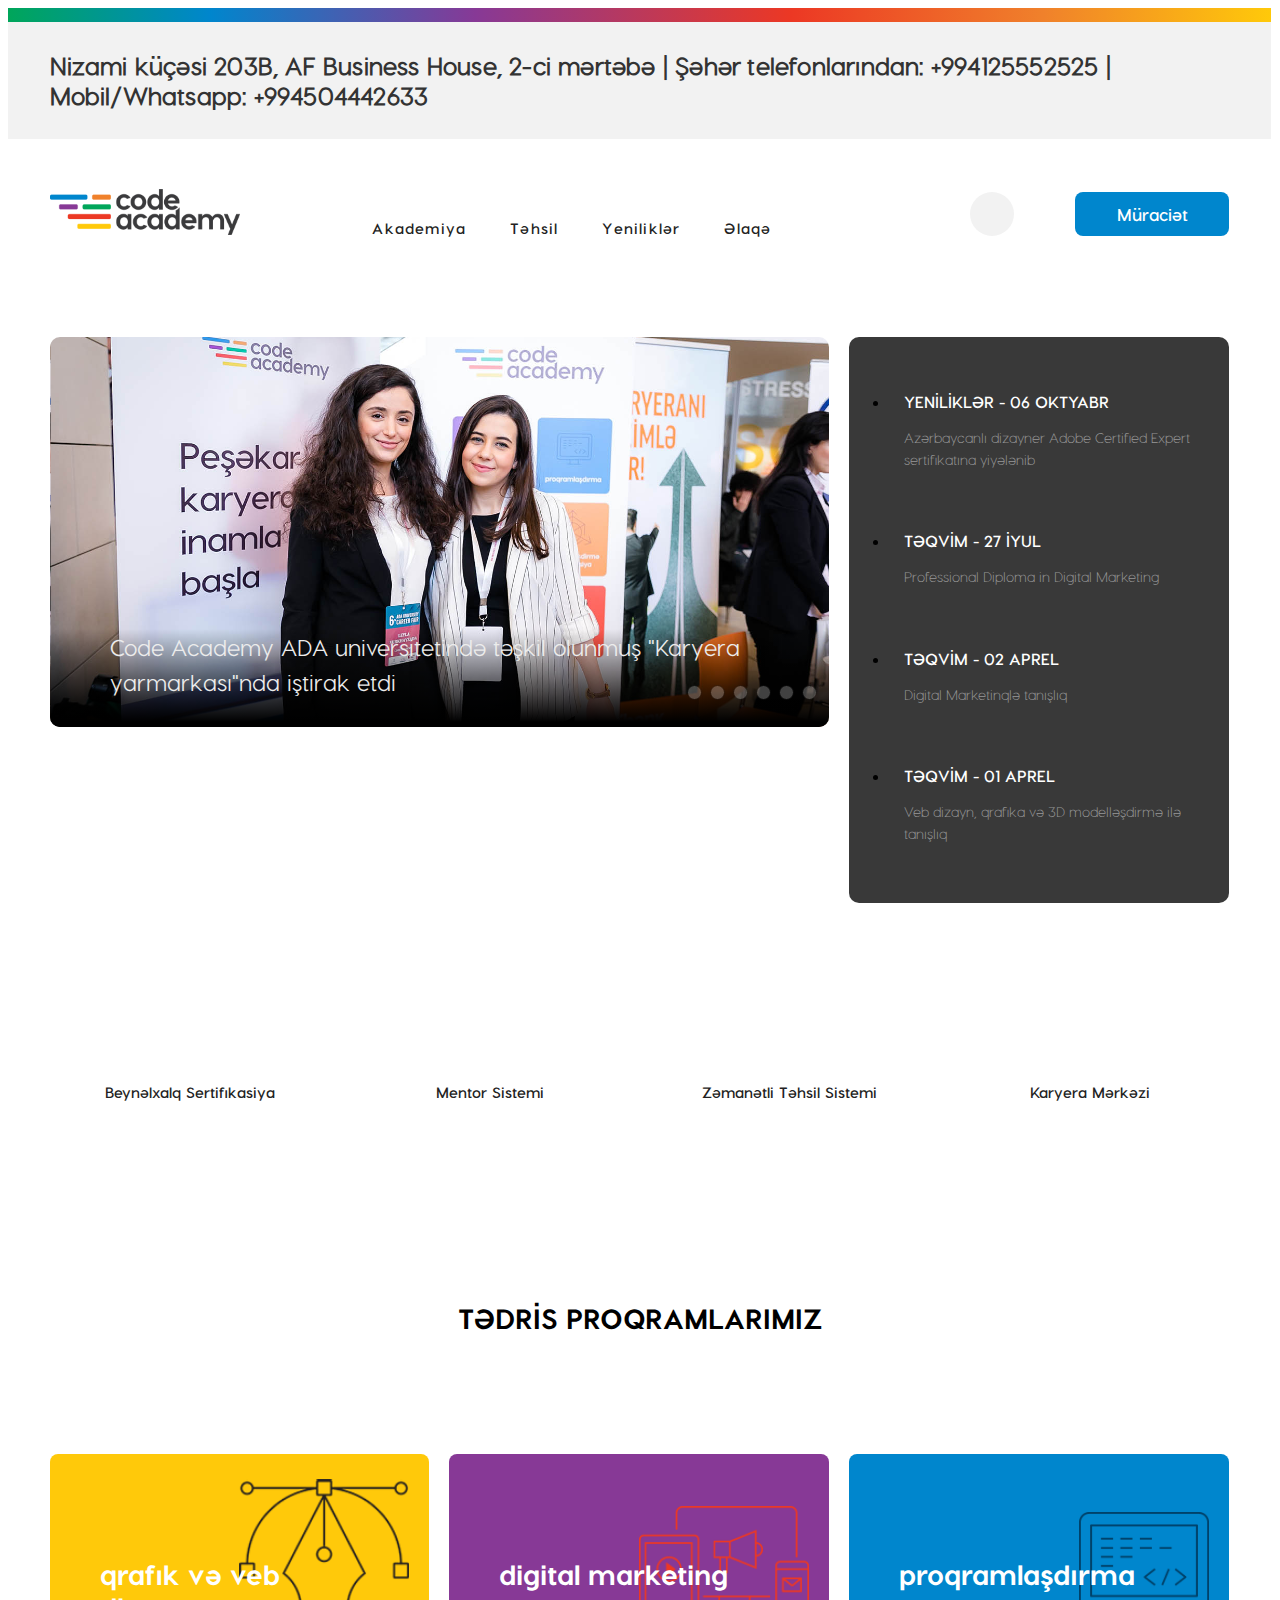
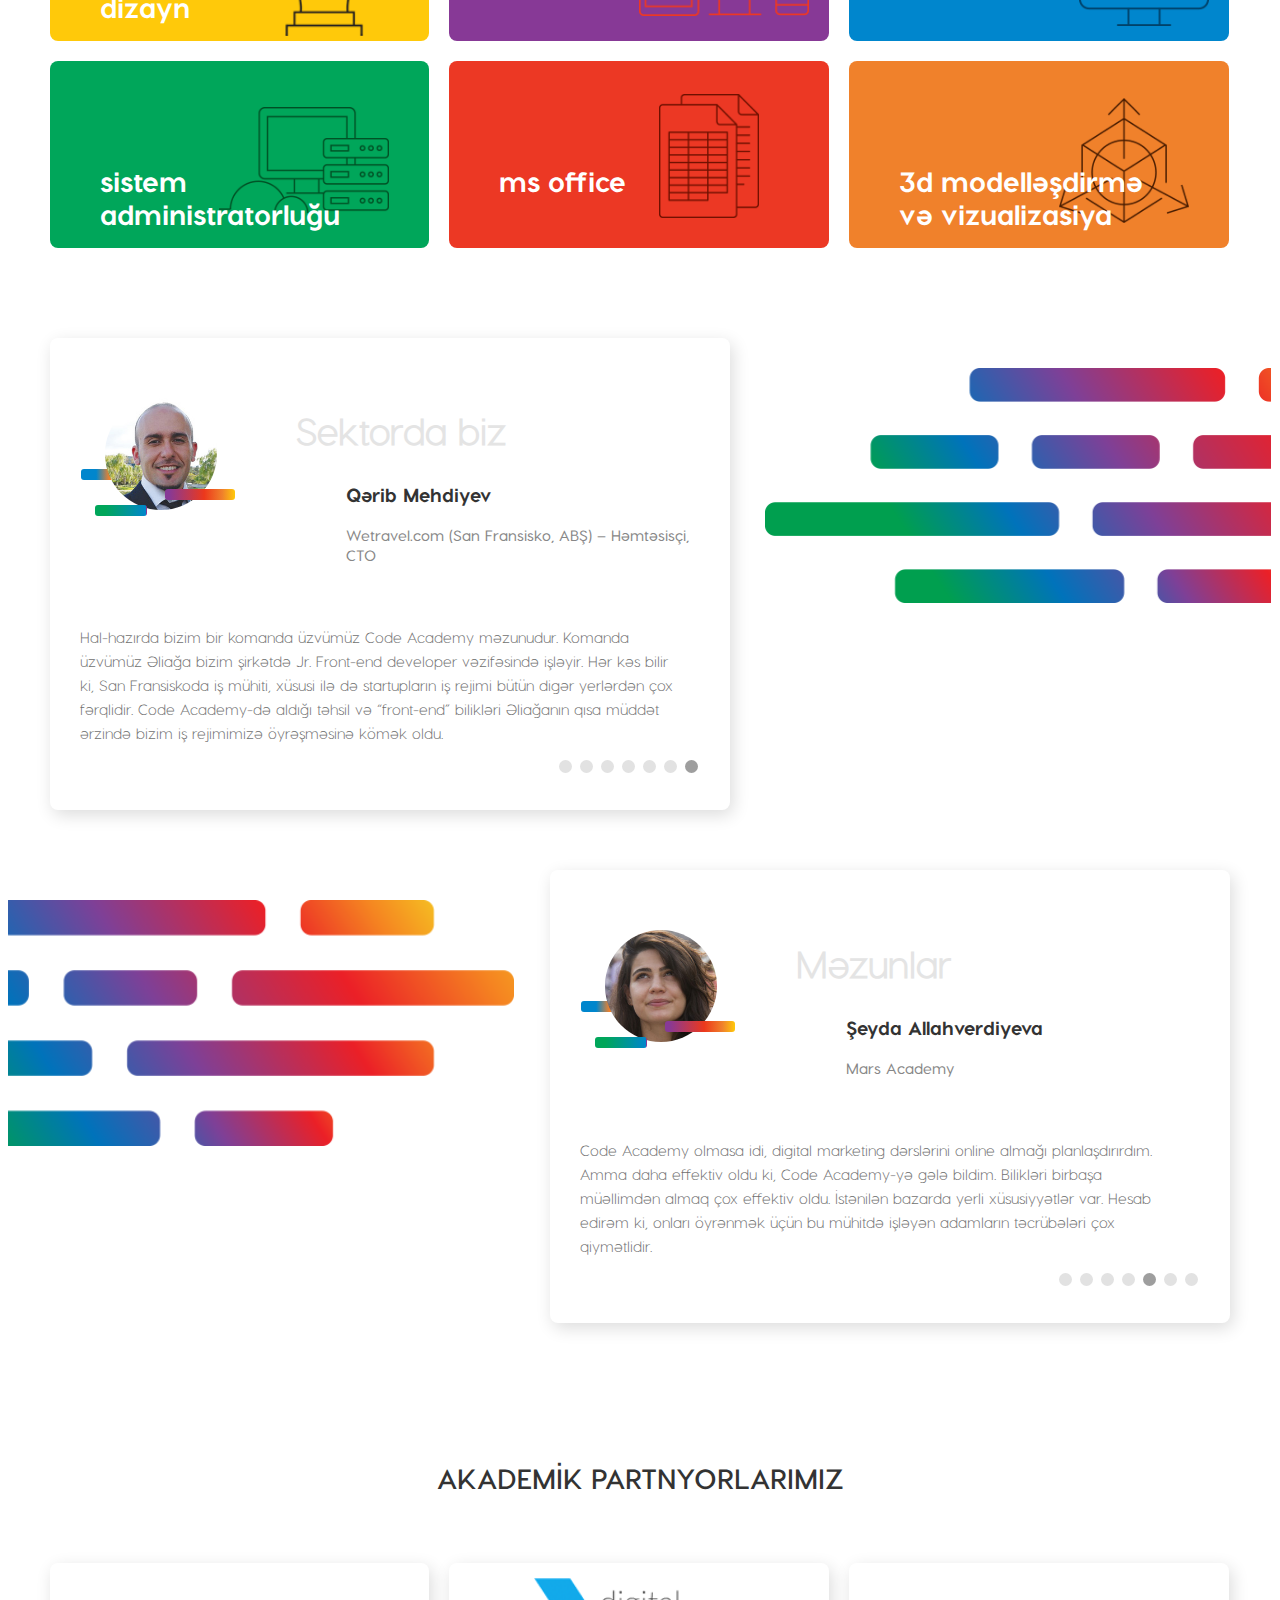
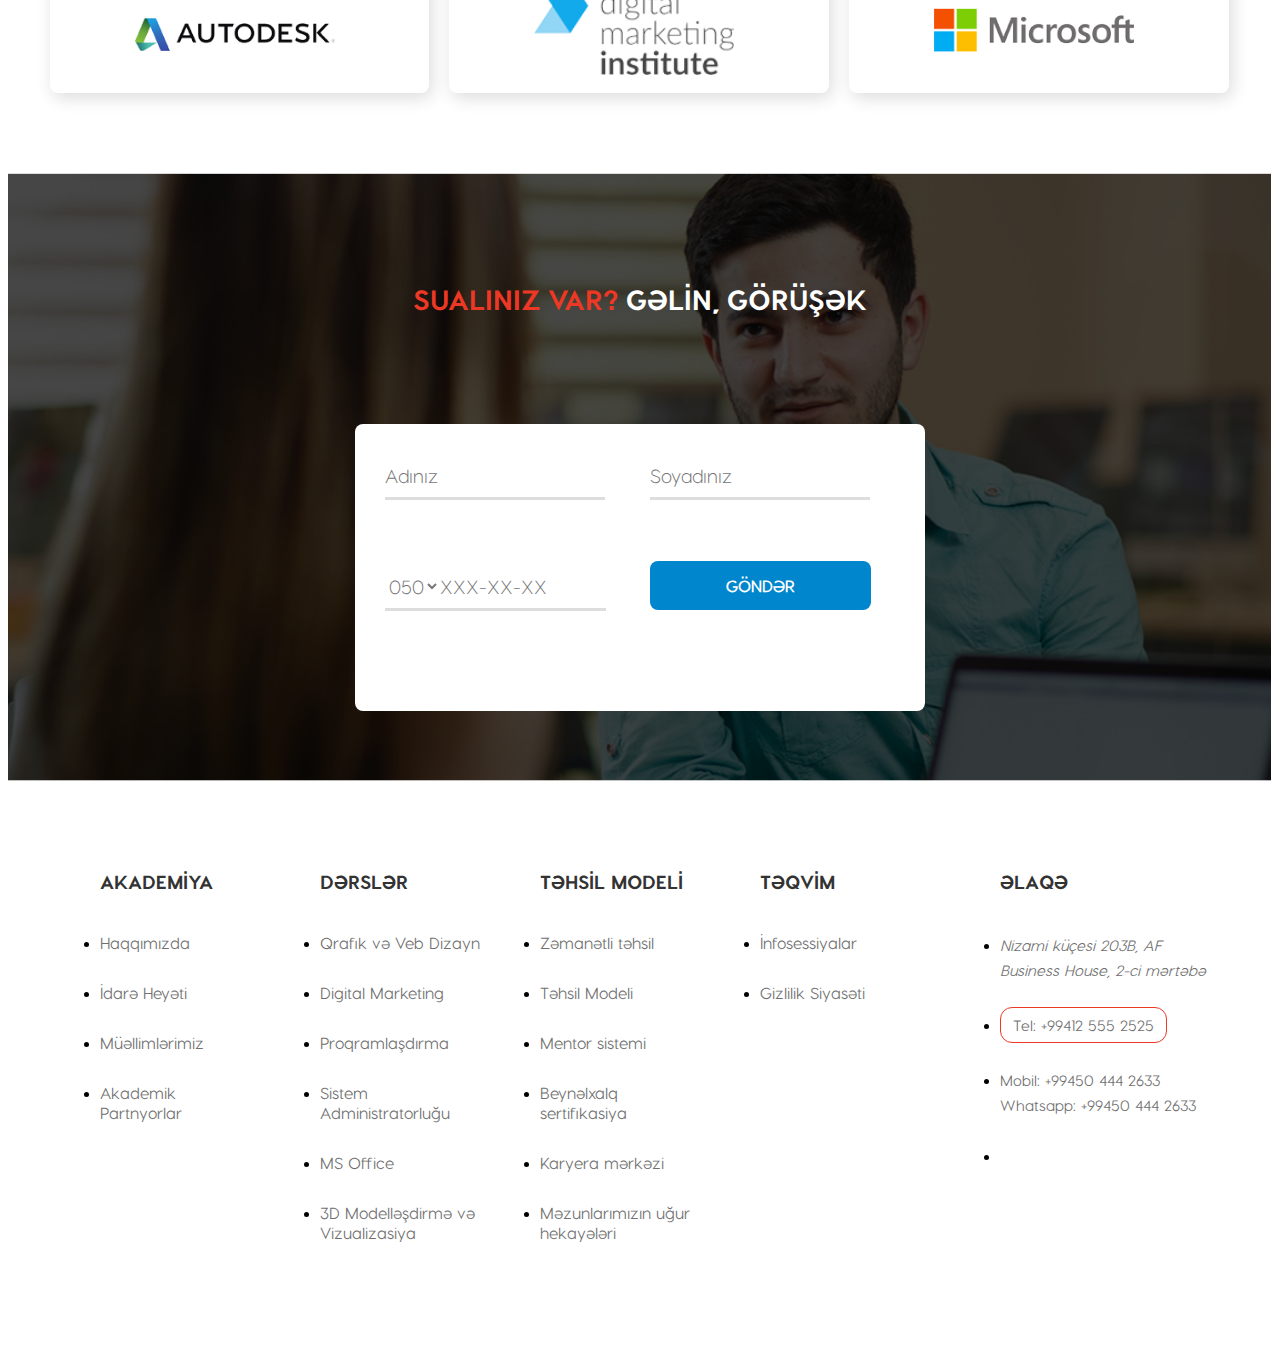
<file: normal projects/code/index.html>
<!DOCTYPE html>
<html lang="en">

<head>
    <link rel="stylesheet" href="https://meyerweb.com/eric/tools/css/reset/reset.css">
    <link rel="stylesheet" href="css/layout.css" type="text/css">
    <link rel="stylesheet" href="css/style.css" type="text/css">
    <link rel="icon" href="img/favicon.png" type="image/x-icon">
    <link rel="stylesheet" href="https://use.fontawesome.com/releases/v5.3.1/css/all.css" integrity="sha384-mzrmE5qonljUremFsqc01SB46JvROS7bZs3IO2EmfFsd15uHvIt+Y8vEf7N7fWAU"
        crossorigin="anonymous">
    <title>Ana Səhifə - Code Academy</title>
</head>

<body>
    <!-- Header Section -->
    <header>
        <!-- Top Section -->
        <div class="top">
        </div>
        <!-- Info Section -->
        <div class="info">
            <div class="container">
                <div class="row">
                    <div class="col-12">
                        <h1>
                            Nizami küçəsi 203B, AF Business House, 2-ci mərtəbə | Şəhər telefonlarından: +994125552525
                            | Mobil/Whatsapp: +994504442633
                        </h1>
                    </div>
                    <div class="clear"></div>
                </div>
            </div>
        </div>
        <!-- Nav Section -->
        <nav>
            <div class="container">
                <div class="row">
                    <div class="col-2">
                        <a href="index.html">
                            <div class="logoImgFrame">
                                <img src="img/logo.png" alt="logo">
                            </div>
                        </a>
                    </div>
                    <div class="col-6 navBar">
                        <ul>
                            <li class="dropdown">
                                <a href="">Akademiya</a>
                                <ul class="dropdownAcademy">
                                    <li>
                                        <a href="about.html">Haqqımızda</a>
                                    </li>
                                    <li>
                                        <a href="teachers.html">Müəllimlərimiz</a>
                                    </li>
                                    <li>
                                        <a href="partners.html">Akademik Partnyorlar</a>
                                    </li>
                                </ul>
                            </li>
                            <li class="dropdown">
                                <a href="">Təhsil</a>
                                <div class="dropdownEdu">
                                    <div class="lesson">
                                        <div class="header">
                                            <a href="#">DƏRSLƏR</a>
                                        </div>
                                        <ul>
                                            <li>
                                                <a href="graphic.html">Qrafik və Veb Dizayn</a>
                                            </li>
                                            <li>
                                                <a href="digital.html">Digital Marketing</a>
                                            </li>
                                            <li>
                                                <a href="programming.html">Proqramlaşdırma</a>
                                            </li>
                                            <li>
                                                <a href="admin.html">Sistem Administratorluğu</a>
                                            </li>
                                            <li>
                                                <a href="office.html">MS Office</a>
                                            </li>
                                            <li>
                                                <a href="model3d.html">3D Modelləşdirmə və Vizualizasiya</a>
                                            </li>
                                        </ul>
                                    </div>
                                    <div class="edumodel">
                                        <div class="header">
                                            <a href="#">TƏHSİL MODELİ</a>
                                        </div>
                                        <ul>
                                            <li>
                                                <a href="guarantee.html">Zəmanətli təhsil</a>
                                            </li>
                                            <li>
                                                <a href="edumodel.html">Təhsil Modeli</a>
                                            </li>
                                            <li>
                                                <a href="mentor.html">Mentor sistemi</a>
                                            </li>
                                            <li>
                                                <a href="sertificate.html">Beynəlxalq sertifikasiya</a>
                                            </li>
                                            <li>
                                                <a href="career.html">Karyera mərkəzi</a>
                                            </li>
                                            <li>
                                                <a href="graduates.html">Məzunlarımızın uğur hekayələri</a>
                                            </li>
                                        </ul>
                                    </div>
                                </div>
                            </li>
                            <li>
                                <a href="news.html">Yeniliklər</a>
                            </li>
                            <li>
                                <a href="contact.html">Əlaqə</a>
                            </li>
                        </ul>
                    </div>
                    <div class="col-2 search">
                        <a href="#">
                            <i class="fa fa-search"></i>
                            <input type="text" placeholder="Saytda axtar">
                        </a>
                    </div>
                    <div class="col-2 muraciet">
                        <a href="muraciet.html">Müraciət</a>
                    </div>
                    <div class="clear"></div>
                </div>
            </div>
        </nav>
    </header>
    <!-- Slider Section -->
    <section id="slider">
        <div class="container">
            <div class="row">
                <div class="col-8 image">
                    <div class="gradient">
                        <a href="">Code Academy ADA universitetində təşkil olunmuş "Karyera yarmarkası"nda iştirak etdi</a>
                        <ul class="sliderDots">
                            <li>
                                <a href="#" class="sliderDot"></a>
                            </li>
                            <li>
                                <a href="#" class="sliderDot"></a>
                            </li>
                            <li>
                                <a href="#" class="sliderDot"></a>
                            </li>
                            <li>
                                <a href="#" class="sliderDot"></a>
                            </li>
                            <li>
                                <a href="#" class="sliderDot"></a>
                            </li>
                            <li>
                                <a href="#" class="sliderDot"></a>
                            </li>
                        </ul>
                    </div>
                </div>
                <div class="col-4 news">
                    <div class="newsList">
                        <ul>
                            <li>
                                <a href="#">
                                    <h1>YENİLİKLƏR - 06 OKTYABR</h1>
                                    <p>Azərbaycanlı dizayner Adobe Certified Expert sertifikatına yiyələnib</p>
                                </a>
                            </li>
                            <li>
                                <a href="#">
                                    <h1>TƏQVİM - 27 İYUL</h1>
                                    <p>Professional Diploma in Digital Marketing</p>
                                </a>
                            </li>
                            <li>
                                <a href="#">
                                    <h1>TƏQVİM - 02 APREL</h1>
                                    <p>Digital Marketinqlə tanışlıq</p>
                                </a>
                            </li>
                            <li>
                                <a href="#">
                                    <h1>TƏQVİM - 01 APREL</h1>
                                    <p>Veb dizayn, qrafika və 3D modelləşdirmə ilə tanışlıq</p>
                                </a>
                            </li>
                        </ul>
                    </div>
                </div>
                <div class="clear"></div>
            </div>
        </div>
    </section>
    <!-- Features Section -->
    <section id="features">
        <div class="container">
            <div class="row">
                <a href="sertificate.html">
                    <div class="col-3">
                        <i class="fas fa-id-card"></i>
                        <h1>Beynəlxalq Sertifikasiya</h1>
                    </div>
                </a>
                <a href="mentor.html">
                    <div class="col-3">
                        <i class="fas fa-user-alt">
                            <i class="fas fa-comment"></i>
                        </i>
                        <h1>Mentor Sistemi</h1>
                    </div>
                </a>
                <a href="guarantee.html">
                    <div class="col-3">
                        <i class="fas fa-chalkboard-teacher"></i>
                        <h1>Zəmanətli Təhsil Sistemi</h1>
                    </div>
                </a>
                <a href="career.html">
                    <div class="col-3">
                        <i class="fas fa-suitcase"></i>
                        <h1>Karyera Mərkəzi</h1>
                    </div>
                </a>
                <div class="clear"></div>
            </div>
        </div>
    </section>
    <!-- Services Section -->
    <section id="services">
        <div class="container">
            <div class="row header">
                <h1>TƏDRİS PROQRAMLARIMIZ</h1>
            </div>
            <div class="row">
                <div class="col-4 graphic">
                    <a href="graphic.html">
                        <p>qrafik və veb dizayn</p>
                        <div class="servicesImgFrame">
                            <img src="img/services-01.png" alt="">
                        </div>
                    </a>
                </div>
                <div class="col-4 marketing">
                    <a href="digital.html">
                        <p>digital marketing</p>
                        <div class="servicesImgFrame">
                            <img src="img/services-02.png" alt="">
                        </div>
                    </a>
                </div>
                <div class="col-4 programming">
                    <a href="programming.html">
                        <p>proqramlaşdırma</p>
                        <div class="servicesImgFrame">
                            <img src="img/services-03.png" alt="">
                        </div>
                    </a>
                </div>
                <div class="clear"></div>
            </div>
            <div class="row">
                <div class="col-4 admin">
                    <a href="admin.html">
                        <p>sistem administratorluğu</p>
                        <div class="servicesImgFrame">
                            <img src="img/services-04.png" alt="">
                        </div>
                    </a>
                </div>
                <div class="col-4 msoffice">
                    <a href="office.html">
                        <p>ms office</p>
                        <div class="servicesImgFrame">
                            <img src="img/services-05.png" alt="">
                        </div>
                    </a>
                </div>
                <div class="col-4 model3d">
                    <a href="model3d.html">
                        <p>3d modelləşdirmə və vizualizasiya</p>
                        <div class="servicesImgFrame">
                            <img src="img/services-06.png" alt="">
                        </div>
                    </a>
                </div>
                <div class="clear"></div>
            </div>
        </div>
    </section>
    <!-- Graduates Section -->
    <section id="graduates">
        <div class="row sector">
            <div class="container">
                <div class="col-7">
                    <div class="row">
                        <div class="col-4 graduateImg">
                            <div class="sectorImgFrame">
                                <img src="img/sector-02.jpg" alt="">
                            </div>
                            <div class="line1"></div>
                            <div class="line2"></div>
                            <div class="line3"></div>
                        </div>
                        <div class="col-8 graduateHeader">
                            <h2>
                                <i class="fa fa-quote-right"></i> Sektorda biz</h2>
                            <h3>Qərib Mehdiyev</h3>
                            <p>Wetravel.com (San Fransisko, ABŞ) – Həmtəsisçi, CTO</p>
                        </div>
                        <div class="clear"></div>
                    </div>
                    <div class="row">
                        <div class="col-12 text">
                            <p>Hal-hazırda bizim bir komanda üzvümüz Code Academy məzunudur. Komanda üzvümüz Əliağa
                                bizim şirkətdə
                                Jr. Front-end developer vəzifəsində işləyir. Hər kəs bilir ki, San Fransiskoda iş
                                mühiti,
                                xüsusi ilə də startupların iş rejimi bütün digər yerlərdən çox fərqlidir. Code
                                Academy-də
                                aldığı təhsil və “front-end” bilikləri Əliağanın qısa müddət ərzində bizim iş
                                rejimimizə
                                öyrəşməsinə kömək oldu.</p>
                        </div>
                        <div class="clear"></div>
                    </div>
                    <div class="row">
                        <div class="col-4 pull-right">
                            <ul class="graduateDots">
                                <li>
                                    <a href="#" class="graduateDot"></a>
                                </li>
                                <li>
                                    <a href="#" class="graduateDot"></a>
                                </li>
                                <li>
                                    <a href="#" class="graduateDot"></a>
                                </li>
                                <li>
                                    <a href="#" class="graduateDot"></a>
                                </li>
                                <li>
                                    <a href="#" class="graduateDot"></a>
                                </li>
                                <li>
                                    <a href="#" class="graduateDot"></a>
                                </li>
                                <li>
                                    <a href="#" class="graduateDot active"></a>
                                </li>
                            </ul>
                        </div>
                        <div class="clear"></div>
                    </div>
                </div>
                <div class="clear"></div>
            </div>
            <div class="col-5 pull-right">
                <img src="img/sector-01.png" alt="">
            </div>
            <div class="clear"></div>
        </div>
        <div class="row mezun">
            <div class="col-5">
                <img src="img/sector-03.png" alt="">
            </div>
            <div class="container">
                <div class="col-7 pull-right">
                    <div class="row">
                        <div class="col-4 graduateImg">
                            <div class="sectorImgFrame">
                                <img src="img/sector-04.jpg" alt="">
                            </div>
                            <div class="line1"></div>
                            <div class="line2"></div>
                            <div class="line3"></div>
                        </div>
                        <div class="col-8 graduateHeader">
                            <h2>
                                <i class="fa fa-quote-right"></i> Məzunlar</h2>
                            <h3>Şeyda Allahverdiyeva</h3>
                            <p>Mars Academy</p>
                        </div>
                        <div class="clear"></div>
                    </div>
                    <div class="row">
                        <div class="col-12 text">
                            <p>Code Academy olmasa idi, digital marketing dərslərini online almağı planlaşdırırdım.
                                Amma daha
                                effektiv oldu ki, Code Academy-yə gələ bildim. Bilikləri birbaşa müəllimdən almaq çox
                                effektiv
                                oldu. İstənilən bazarda yerli xüsusiyyətlər var. Hesab edirəm ki, onları öyrənmək üçün
                                bu
                                mühitdə işləyən adamların təcrübələri çox qiymətlidir.</p>
                        </div>
                        <div class="clear"></div>
                    </div>
                    <div class="row">
                        <div class="col-4 pull-right">
                            <ul class="graduateDots">
                                <li>
                                    <a href="#" class="graduateDot"></a>
                                </li>
                                <li>
                                    <a href="#" class="graduateDot"></a>
                                </li>
                                <li>
                                    <a href="#" class="graduateDot"></a>
                                </li>
                                <li>
                                    <a href="#" class="graduateDot"></a>
                                </li>
                                <li>
                                    <a href="#" class="graduateDot active"></a>
                                </li>
                                <li>
                                    <a href="#" class="graduateDot"></a>
                                </li>
                                <li>
                                    <a href="#" class="graduateDot"></a>
                                </li>
                            </ul>
                        </div>
                        <div class="clear"></div>
                    </div>
                </div>
                <div class="clear"></div>
            </div>
            <div class="clear"></div>
        </div>
    </section>
    <!-- Partners Section -->
    <section id="partners">
        <div class="container">
            <div class="row">
                <div class="col-12">
                    <h1>AKADEMİK PARTNYORLARIMIZ</h1>
                </div>
                <div class="clear"></div>
            </div>
            <div class="row">
                <a href="partners.html">
                    <div class="col-4">
                        <div class="partnersImgFrame">
                            <img src="img/partners-01.png" alt="">
                        </div>
                    </div>
                </a>
                <a href="partners.html">
                    <div class="col-4">
                        <div class="partnersImgFrame digMarketing">
                            <img src="img/partners-02.png" alt="">
                        </div>
                    </div>
                </a>
                <a href="partners.html">
                    <div class="col-4">
                        <div class="partnersImgFrame microsoft">
                            <img src="img/partners-03.png" alt="">
                        </div>
                    </div>
                </a>
                <div class="clear"></div>
            </div>
        </div>
    </section>
    <!-- Questions Section -->
    <section id="questions">
        <div class="container">
            <div class="row">
                <div class="col-12">
                    <div class="row header">
                        <div class="col-12">
                            <h1>
                                <span>SUALINIZ VAR?</span> GƏLİN, GÖRÜŞƏK</h1>
                        </div>
                        <div class="clear"></div>
                    </div>
                    <div class="row">
                        <div class="col-3"></div>
                        <div class="col-6 input">
                            <div class="row">
                                <div class="col-6">
                                    <input type="text" placeholder="Adınız">
                                    <div class="underline"></div>
                                </div>
                                <div class="col-6">
                                    <input type="text" placeholder="Soyadınız">
                                    <div class="underline"></div>
                                </div>
                                <div class="clear"></div>
                            </div>
                            <div class="row">
                                <div class="col-6 mobile">
                                    <select name="mob" id="operator">
                                        <option value="sim050">050</option>
                                        <option value="sim051">051</option>
                                        <option value="bakcell">055</option>
                                        <option value="nar070">070</option>
                                        <option value="nar077">077</option>
                                        <option value="home">012</option>
                                    </select>
                                    <input type="text" placeholder="XXX-XX-XX">
                                    <div class="underline"></div>
                                </div>
                                <div class="col-6 sent">
                                    <a href="#">GÖNDƏR</a>
                                </div>
                                <div class="clear"></div>
                            </div>
                        </div>
                        <div class="col-3"></div>
                        <div class="clear"></div>
                    </div>
                </div>
                <div class="clear"></div>
            </div>
        </div>
    </section>
    <!-- Footer Section -->
    <footer>
        <div class="container">
            <div class="row">
                <div class="col-9 footNav">
                    <div class="row">
                        <div class="col-3 academy">
                            <ul>
                                <h3>AKADEMİYA</h3>
                                <li>
                                    <a href="about.html">Haqqımızda</a>
                                </li>
                                <li>
                                    <a href="ceos.html">İdarə Heyəti</a>
                                </li>
                                <li>
                                    <a href="teachers.html">Müəllimlərimiz</a>
                                </li>
                                <li>
                                    <a href="partners.html">Akademik Partnyorlar</a>
                                </li>
                            </ul>
                        </div>
                        <div class="col-3 lessons">
                            <ul>
                                <h3>DƏRSLƏR</h3>
                                <li>
                                    <a href="graphic.html">Qrafik və Veb Dizayn</a>
                                </li>
                                <li>
                                    <a href="digital.html">Digital Marketing</a>
                                </li>
                                <li>
                                    <a href="programming.html">Proqramlaşdırma</a>
                                </li>
                                <li>
                                    <a href="admin.html">Sistem Administratorluğu</a>
                                </li>
                                <li>
                                    <a href="office.html">MS Office</a>
                                </li>
                                <li>
                                    <a href="model3d.html">3D Modelləşdirmə və Vizualizasiya</a>
                                </li>
                            </ul>
                        </div>
                        <div class="col-3 edu">
                            <ul>
                                <h3>TƏHSİL MODELİ</h3>
                                <li>
                                    <a href="guarantee.html">Zəmanətli təhsil</a>
                                </li>
                                <li>
                                    <a href="edumodel.html">Təhsil Modeli</a>
                                </li>
                                <li>
                                    <a href="mentor.html">Mentor sistemi</a>
                                </li>
                                <li>
                                    <a href="sertificate.html">Beynəlxalq sertifikasiya</a>
                                </li>
                                <li>
                                    <a href="career.html">Karyera mərkəzi</a>
                                </li>
                                <li>
                                    <a href="#">Məzunlarımızın uğur hekayələri</a>
                                </li>
                            </ul>
                        </div>
                        <div class="col-3 calendar">
                            <ul>
                                <h3>TƏQVİM</h3>
                                <li>
                                    <a href="#">İnfosessiyalar</a>
                                </li>
                                <li>
                                    <a href="#">Gizlilik Siyasəti</a>
                                </li>
                            </ul>
                        </div>
                        <div class="clear contact"></div>
                    </div>
                </div>
                <div class="col-3 footContact">
                    <div class="row">
                        <div class="col-12">
                            <ul>
                                <h3>ƏLAQƏ</h3>
                                <li>
                                    <address>Nizami küçesi 203B, AF
                                        <br> Business House, 2-ci mərtəbə</address>
                                </li>
                                <li>
                                    <a href="tel:+99412 555 2525" class="phone">Tel: +99412 555 2525</a>
                                </li>
                                <li>
                                    <p>Mobil:
                                        <a href="tel:+99450 444 2633">+99450 444 2633</a>
                                        <br> Whatsapp:
                                        <a href="tel:+99450 444 2633">+99450 444 2633</a>
                                    </p>

                                </li>
                                <li>
                                    <ul class="social">
                                        <li>
                                            <a href="#">
                                                <i class="fab fa-facebook-f"></i>
                                            </a>
                                        </li>
                                        <li>
                                            <a href="#">
                                                <i class="fab fa-twitter"></i>
                                            </a>
                                        </li>
                                        <li>
                                            <a href="#">
                                                <i class="fab fa-instagram"></i>
                                            </a>
                                        </li>
                                        <li>
                                            <a href="#">
                                                <i class="fab fa-linkedin-in"></i>
                                            </a>
                                        </li>
                                    </ul>
                                </li>
                            </ul>
                        </div>
                        <div class="clear"></div>
                    </div>
                </div>
                <div class="clear"></div>
            </div>
        </div>
    </footer>
</body>

</html>
</file>
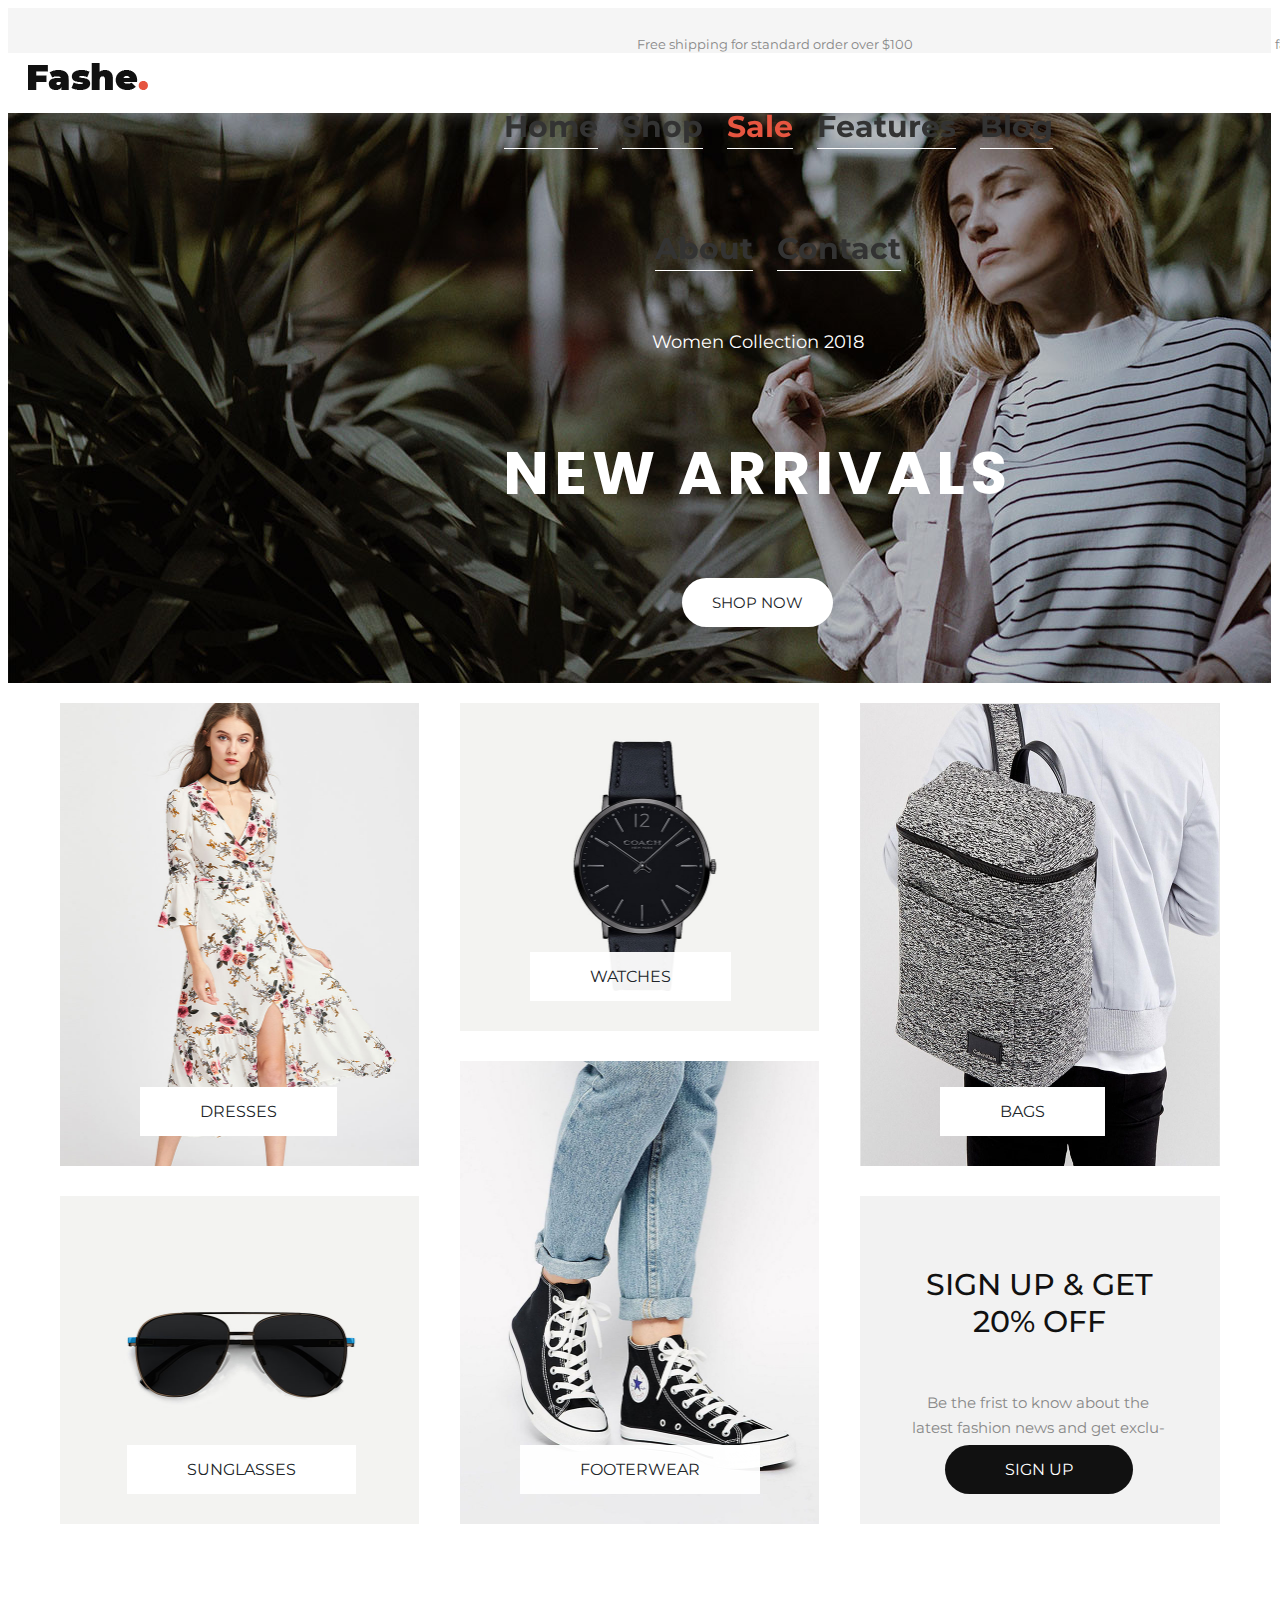
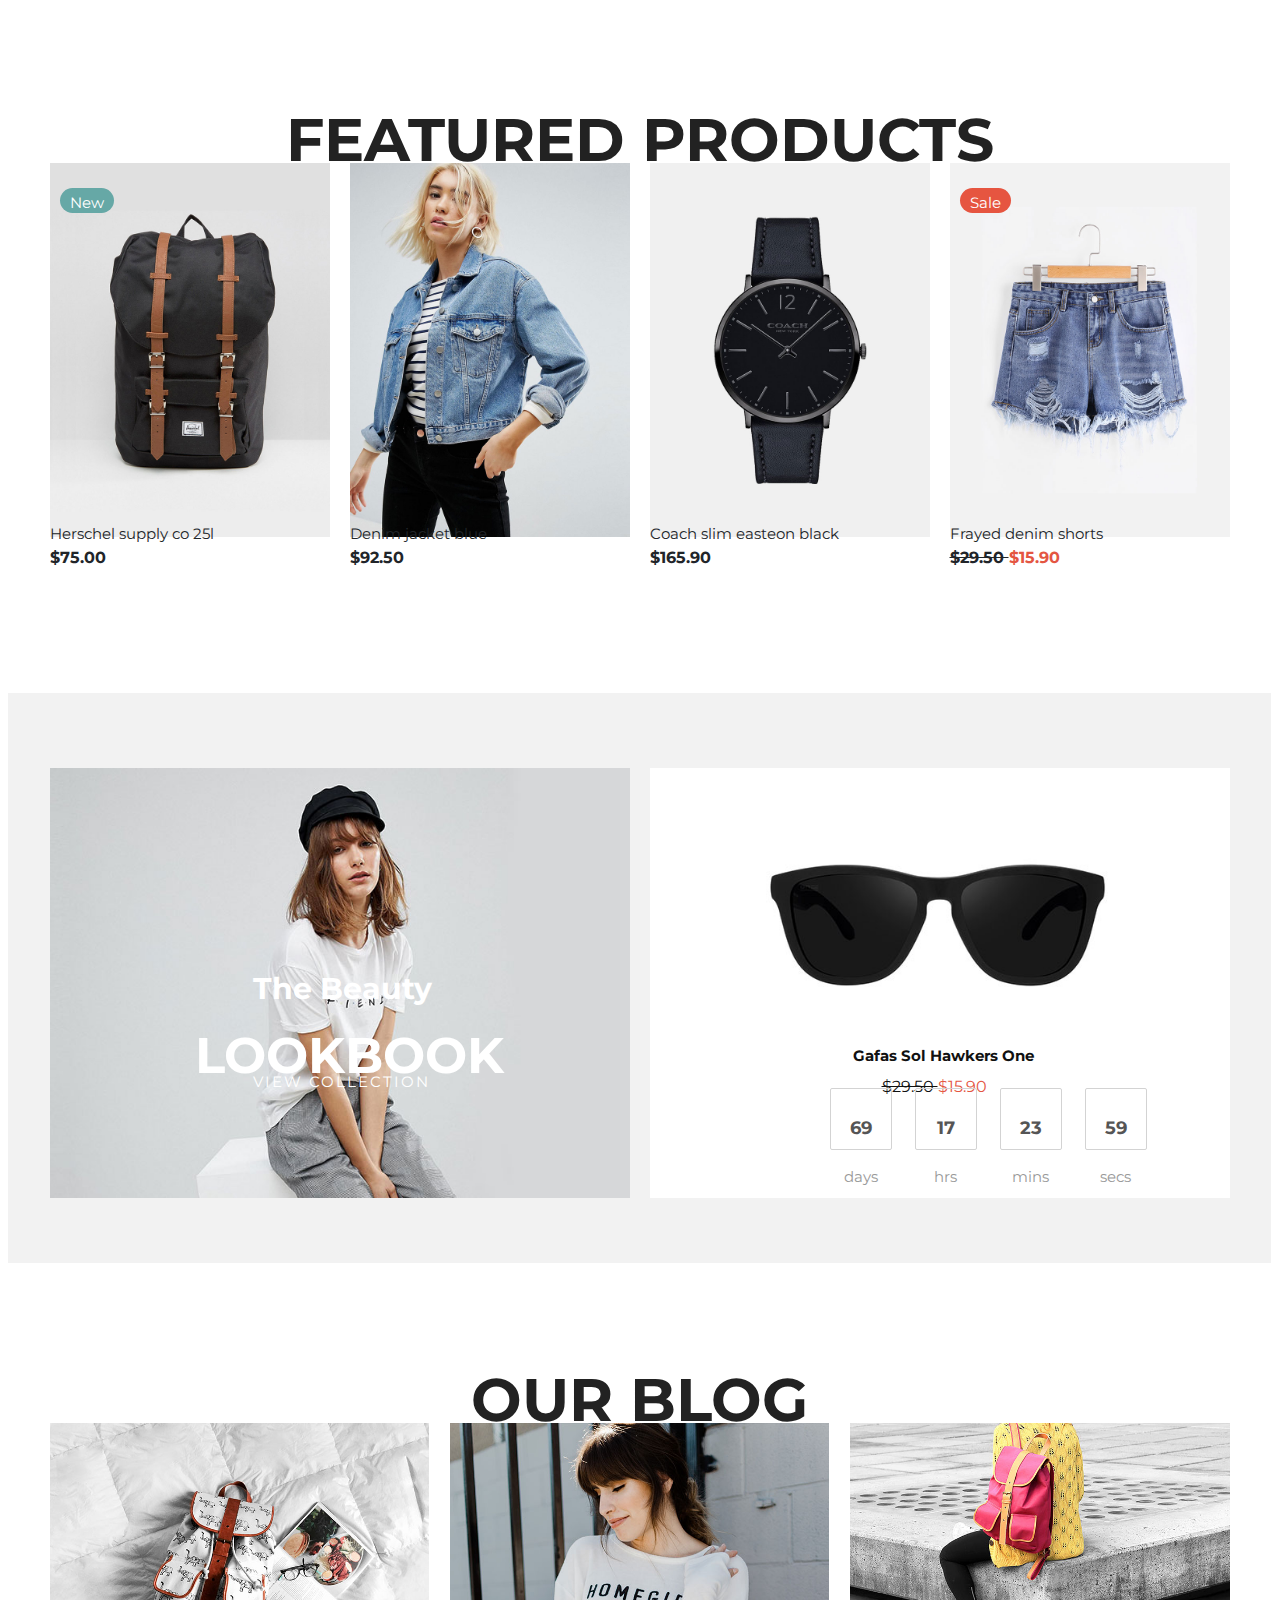
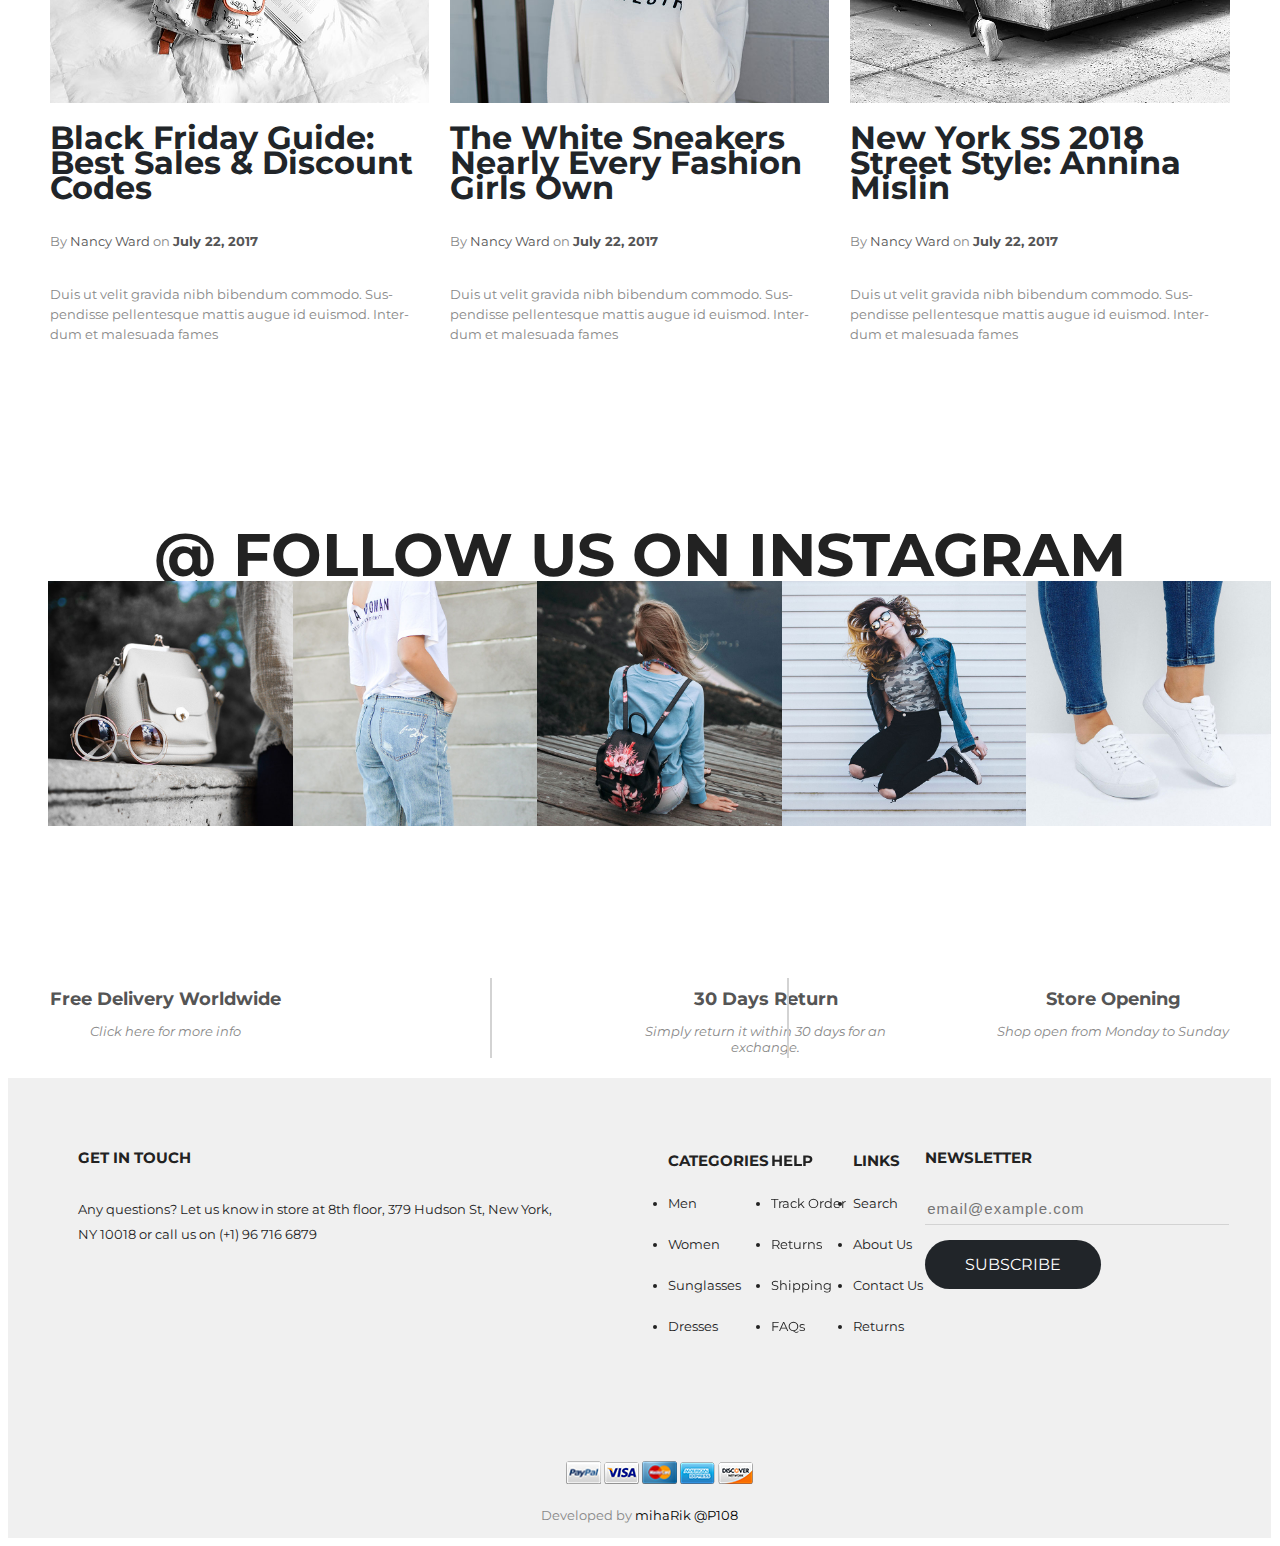
<file: normal projects/fashe/index.html>
<!DOCTYPE html>
<html lang="en">

<head>
    <link rel="stylesheet" href="https://meyerweb.com/eric/tools/css/reset/reset.css">
    <link rel="stylesheet" href="css/layout.css" type="text/css">
    <link rel="stylesheet" href="css/style.css" type="text/css">
    <link href="https://fonts.googleapis.com/css?family=Montserrat:300,400,500,600,700,800,900" rel="stylesheet">
    <link rel="stylesheet" href="https://use.fontawesome.com/releases/v5.3.1/css/all.css" integrity="sha384-mzrmE5qonljUremFsqc01SB46JvROS7bZs3IO2EmfFsd15uHvIt+Y8vEf7N7fWAU"
        crossorigin="anonymous">
    <link href="https://fonts.googleapis.com/css?family=Poppins:400,500,600,700,800,900" rel="stylesheet">
    <link rel="icon" href="img/favicon.png" type="image/png">
    <title>Home</title>
</head>

<body>
    <!-- Top Bar Section -->
    <section id="topBar">
        <div class="widewrapper">
            <div class="row">
                <div class="col-4">
                    <ul>
                        <li>
                            <a href="#">
                                <i class="fab fa-facebook-f"></i>
                            </a>
                        </li>
                        <li>
                            <a href="#">
                                <i class="fab fa-instagram"></i>
                            </a>
                        </li>
                        <li>
                            <a href="#">
                                <i class="fab fa-pinterest-p"></i>
                            </a>
                        </li>
                        <li>
                            <a href="#">
                                <i class="fab fa-snapchat-ghost"></i>
                            </a>
                        </li>
                        <li>
                            <a href="#">
                                <i class="fab fa-youtube"></i>
                            </a>
                        </li>
                    </ul>
                </div>
                <div class="col-4">
                    <p>Free shipping for standard order over $100</p>
                </div>
                <div class="col-4">
                    <p>fashe@example.com</p>
                    <select name="money" id="moneySelect">
                        <option value="usd">USD</option>
                        <option value="eur">EUR</option>
                    </select>
                </div>
            </div>
        </div>
    </section>
    <!-- Header Section -->
    <header>
        <div class="widewrapper">
            <div class="row">
                <div class="col-3">
                    <div class="headerImgFrame">
                        <a href="index.html">
                            <img src="img/logo.png" alt="logo">
                        </a>
                    </div>
                </div>
                <div class="col-6">
                    <ul class="navBar">
                        <li>
                            <a href="index.html">
                                <h1>Home</h1>
                            </a>
                            <ul class="homepage">
                                <li>
                                    <a href="index.html">Homepage 1</a>
                                </li>
                                <li>
                                    <a href="indexV2.html">Homepage 2</a>
                                </li>
                                <li>
                                    <a href="indexV3.html">Homepage 3</a>
                                </li>
                            </ul>
                        </li>
                        <li>
                            <a href="product.html">
                                <h1>Shop</h1>
                            </a>
                        </li>
                        <li>
                            <a href="product.html">
                                <h1>Sale</h1>
                            </a>
                        </li>
                        <li>
                            <a href="features.html">
                                <h1>Features</h1>
                            </a>
                        </li>
                        <li>
                            <a href="blog.html">
                                <h1>Blog</h1>
                            </a>
                        </li>
                        <li>
                            <a href="about.html">
                                <h1>About</h1>
                            </a>
                        </li>
                        <li>
                            <a href="contact.html">
                                <h1>Contact</h1>
                            </a>
                        </li>
                    </ul>
                </div>
                <div class="col-3">
                    <!-- Profile Section -->
                    <ul class="profile">
                        <li>
                            <img src="img/icon-header-01.png" alt="porfile">
                        </li>
                        <li>
                            <div class="line"></div>
                        </li>
                        <li>
                            <button>
                                <img src="img/icon-header-02.png" alt="shopping">
                                <p>0</p>
                            </button>
                            <div class="profileOverlay">
                                <ul>
                                    <li>
                                        <div class="profileOverlayItem">
                                            <img src="img/profileItem-01.jpg" alt="">
                                            <img src="img/x.jpg" alt="x">
                                        </div>
                                        <a href="#">
                                            <h3>White Shirt With Pleat Detail Back</h3>
                                        </a>
                                        <p>1 x $19.00</p>
                                        <div class="clear"></div>
                                        <p class=""></p>
                                    </li>
                                    <li>
                                        <div class="profileOverlayItem">
                                            <img src="img/profileItem-02.jpg" alt="">
                                            <img src="img/x.jpg" alt="x">
                                        </div>
                                        <a href="#">
                                            <h3>Converse All Star Hi Black Canvas</h3>
                                        </a>
                                        <p>1 x $39.00</p>
                                        <div class="clear"></div>
                                    </li>
                                    <li>
                                        <div class="profileOverlayItem">
                                            <img src="img/profileItem-03.jpg" alt="">
                                            <img src="img/x.jpg" alt="x">
                                        </div>
                                        <a href="#">
                                            <h3>Nixon Porter Leather Watch In Tan</h3>
                                        </a>
                                        <p>1 x $17.00</p>
                                        <div class="clear"></div>
                                    </li>
                                </ul>
                                <div class="profileOverlayPrice">
                                    <p>Total: $75.00</p>
                                </div>
                                <button>
                                    <a href="features.html">View cart</a>
                                </button>
                                <button>
                                    <a href="#">Check out</a>
                                </button>
                            </div>
                        </li>

                    </ul>
                </div>
            </div>
        </div>
    </header>
    <!-- Slider Section -->
    <section id="slider">
        <div class="widewrapper">
            <div class="col-2">
                <button class="leftButton">
                    <i class="fas fa-angle-left"></i>
                </button>
            </div>
            <div class="col-8">
                <h3>Women Collection 2018</h3>
                <h1>New Arrivals</h1>
                <a href="#">Shop Now</a>
            </div>
            <div class="col-2">
                <button class="rightButton">
                    <i class="fas fa-angle-right"></i>
                </button>
            </div>
        </div>
    </section>
    <!-- Products Section -->
    <section id="products">
        <div class="wrapper">
            <div class="row">
                <div class="col-4">
                    <div class="col-12">
                        <img src="img/products-01.jpg" alt="girl in dress">
                        <a href="#">Dresses</a>
                    </div>
                    <div class="col-12">
                        <img src="img/products-02.jpg" alt="sunglasses">
                        <a href="#">Sunglasses</a>
                    </div>
                </div>
                <div class="col-4">
                    <div class="col-12">
                        <img src="img/products-03.jpg" alt="watches">
                        <a href="#">Watches</a>
                    </div>
                    <div class="col-12">
                        <img src="img/products-04.jpg" alt="footwear">
                        <a href="#">Footerwear</a>
                    </div>
                </div>
                <div class="col-4">
                    <div class="col-12">
                        <img src="img/products-05.jpg" alt="girl in dress">
                        <a href="#">Bags</a>
                    </div>
                    <div class="col-12">
                        <h1>SIGN UP & GET 20% OFF</h1>
                        <p>Be the frist to know about the latest fashion news and get exclu-sive offers</p>
                        <a href="#">Sign up</a>
                    </div>
                </div>
            </div>
        </div>
    </section>
    <!-- Featured Section -->
    <section id="featured">
        <div class="wrapper">
            <div class="row">
                <div class="col-12">
                    <h1>Featured products</h1>
                </div>
            </div>
            <div class="row">
                <div class="col-1">
                    <a href="#"><i class="fas fa-angle-left"></i></a>
                </div>
                <div class="col-1">
                    <a href="#"><i class="fas fa-angle-right"></i></a>
                </div>
                <div class="col-3">
                    <div class="featuredItemOverlay">
                        <a href="#" class="button">Add to card</a>
                        <a href="#"><i class="far fa-heart"></i></a>
                        <a href="#"><i class="fas fa-heart"></i></a>
                    </div>
                    <img src="img/featured-01.jpg" alt="bag">
                    <p class="featuredInfo">New</p>
                    <a href="product-detail.html"><p>Herschel supply co 25l</p></a>
                    <h3>$75.00</h3>
                </div>
                <div class="col-3">
                    <div class="featuredItemOverlay">
                        <a href="#" class="button">Add to card</a>
                        <a href=""><i class="far fa-heart"></i></a>
                        <a href=""><i class="fas fa-heart"></i></a>
                    </div>
                    <img src="img/featured-02.jpg" alt="jacket">
                    <a href="product-detail.html"><p>Denim jacket blue</p></a>
                    <h3>$92.50</h3>
                </div>
                <div class="col-3">
                    <div class="featuredItemOverlay">
                        <a href="#" class="button">Add to card</a>
                        <a href=""><i class="far fa-heart"></i></a>
                        <a href=""><i class="fas fa-heart"></i></a>
                    </div>
                    <img src="img/featured-03.jpg" alt="watches">
                    <a href="product-detail.html"><p>Coach slim easteon black</p></a>
                    <h3>$165.90</h3>
                </div>
                <div class="col-3">
                    <div class="featuredItemOverlay">
                        <a href="#" class="button">Add to card</a>
                        <a href=""><i class="far fa-heart"></i></a>
                        <a href=""><i class="fas fa-heart"></i></a>
                    </div>
                    <img src="img/featured-04.jpg" alt="jeans">
                    <p class="featuredInfo">Sale</p>
                    <a href="product-detail.html"><p>Frayed denim shorts</p></a>
                    <h3>
                        <span class="oldPrice">$29.50 </span> $15.90</h3>
                </div>
            </div>
        </div>
    </section>
    <!-- Banner Section -->
    <section id="banner">
        <div class="wrapper">
            <div class="row">
                <div class="col-6">
                    <img src="img/banner-10.jpg" alt="girl with cap">
                    <h3>The beauty</h3>
                    <h2>Lookbook</h2>
                    <a href="#">View collection</a>
                </div>
                <div class="col-6">
                    <img src="img/banner-09.jpg" alt="sunglasses">
                    <a href="#"><h4>Gafas sol Hawkers one</h4></a>
                    <p>
                        <span class="oldPrice"> $29.50 </span> $15.90</p>
                    <div class="row">
                        <ul>
                            <li>
                                <h3>69</h3>
                                <p>days</p>
                            </li>
                            <li>
                                <h3>17</h3>
                                <p>hrs</p>
                            </li>
                            <li>
                                <h3>23</h3>
                                <p>mins</p>
                            </li>
                            <li>
                                <h3>59</h3>
                                <p>secs</p>
                            </li>
                        </ul>
                    </div>
                </div>
            </div>
        </div>
    </section>
    <!-- Blog Section -->
    <section id="blog">
        <div class="wrapper">
            <div class="row">
                <div class="col-12">
                    <h1>
                        OUR BLOG
                    </h1>
                </div>
            </div>
            <div class="row">
                <div class="col-4">
                    <div class="imgFrame">
                        <a href="blog-detail.html"><img src="img/blog-01.jpg" alt=""></a>
                    </div>
                    <a href="blog-detail.html"><h1>Black Friday Guide: Best Sales & Discount Codes</h1></a>
                    <p>By
                        <span>Nancy Ward</span> on
                        <strong>July 22, 2017</strong>
                    </p>
                    <p>Duis ut velit gravida nibh bibendum commodo. Sus-pendisse pellentesque mattis augue id euismod. Inter-dum
                        et malesuada fames</p>
                </div>
                <div class="col-4">
                    <div class="imgFrame">
                        <a href="blog-detail.html"><img src="img/blog-02.jpg" alt=""></a>
                    </div>
                    <a href="blog-detail.html"><h1>The White Sneakers Nearly Every Fashion Girls Own</h1></a>
                    <p>By
                        <span>Nancy Ward</span> on
                        <strong>July 22, 2017</strong>
                    </p>
                    <p>Duis ut velit gravida nibh bibendum commodo. Sus-pendisse pellentesque mattis augue id euismod. Inter-dum
                        et malesuada fames</p>
                </div>
                <div class="col-4">
                    <div class="imgFrame">
                        <a href="blog-detail.html"><img src="img/blog-03.jpg" alt=""></a>
                    </div>
                    <a href="blog-detail.html"><h1>New York SS 2018 Street Style: Annina Mislin</h1></a>
                    <p>By
                        <span>Nancy Ward</span> on
                        <strong>July 22, 2017</strong>
                    </p>
                    <p>Duis ut velit gravida nibh bibendum commodo. Sus-pendisse pellentesque mattis augue id euismod. Inter-dum
                        et malesuada fames</p>
                </div>
            </div>
        </div>
    </section>
    <!-- Instagram Section -->
    <section id="instagram">
        <div class="row ">
            <div class="col-12">
                <h1>@ FOLLOW US ON INSTAGRAM</h1>
            </div>
        </div>
        <div class="row">
            <ul>
                <li class="instagramItems">
                    <img src="img/instagram-01.jpg" alt="backpack">
                    <div class="instagramItemsOverlay">
                        <a href="index.html">
                            <p class="likeCount"><i class="far fa-heart"></i>213</p>
                            <p class="instagramText">
                                Nullam scelerisque, lacus sed consequat laoreet, dui enim iaculis leo, eu viverra ex nulla in tellus. Nullam nec ornare tellus,
                                ac fringilla lacus. Ut sit amet enim orci. Nam eget metus elit.
                            </p>
                            <p class="author">Photo by @nancyward</p>
                        </a>
                    </div>
                </li>
                <li class="instagramItems">
                    <img src="img/instagram-02.jpg" alt="jeans">
                    <div class="instagramItemsOverlay">
                        <a href="index.html">
                            <p class="likeCount"><i class="far fa-heart"></i>3</p>
                            <p class="instagramText">
                                Nullam scelerisque, lacus sed consequat laoreet, dui enim iaculis leo, eu viverra ex nulla in tellus. Nullam nec ornare tellus,
                                ac fringilla lacus. Ut sit amet enim orci. Nam eget metus elit.
                            </p>
                            <p class="author">Photo by @nancyward</p>
                        </a>
                    </div>
                </li>
                <li class="instagramItems">
                    <img src="img/instagram-03.jpg" alt="girls with backpack">
                    <div class="instagramItemsOverlay">
                        <a href="index.html">
                            <p class="likeCount"><i class="far fa-heart"></i>789</p>
                            <p class="instagramText">
                                Nullam scelerisque, lacus sed consequat laoreet, dui enim iaculis leo, eu viverra ex nulla in tellus. Nullam nec ornare tellus,
                                ac fringilla lacus. Ut sit amet enim orci. Nam eget metus elit.
                            </p>
                            <p class="author">Photo by @nancyward</p>
                        </a>
                    </div>
                </li>
                <li class="instagramItems">
                    <img src="img/instagram-04.jpg" alt="jumping girl">
                    <div class="instagramItemsOverlay">
                        <a href="index.html">
                            <p class="likeCount">
                                <i class="far fa-heart"></i>12</p>
                            <p class="instagramText">
                                Nullam scelerisque, lacus sed consequat laoreet, dui enim iaculis leo, eu viverra ex nulla in tellus. Nullam nec ornare tellus,
                                ac fringilla lacus. Ut sit amet enim orci. Nam eget metus elit.
                            </p>
                            <p class="author">Photo by @nancyward</p>
                        </a>
                    </div>
                </li>
                <li class="instagramItems">
                    <img src="img/instagram-05.jpg" alt="sneaks">
                    <div class="instagramItemsOverlay">
                        <a href="index.html">
                            <p class="likeCount">
                                <i class="far fa-heart"></i>72</p>
                            <p class="instagramText">
                                Nullam scelerisque, lacus sed consequat laoreet, dui enim iaculis leo, eu viverra ex nulla in tellus. Nullam nec ornare tellus,
                                ac fringilla lacus. Ut sit amet enim orci. Nam eget metus elit.
                            </p>
                            <p class="author">Photo by @nancyward</p>
                        </a>
                    </div>
                </li>
                <div class="clear"></div>
            </ul>
        </div>
    </section>
    <!-- Shipping Section -->
    <section id="shipping">
        <div class="row">
            <div class="col-3">
                <h2>Free Delivery Worldwide</h2>
                <p>
                    <a href="#">Click here for more info</a>
                </p>
            </div>
            <div class="col-1">
                <div class="shippingLine"></div>
            </div>
            <div class="col-3">
                <h2>30 Days Return</h2>
                <p>Simply return it within 30 days for an exchange.</p>
            </div>
            <div class="col-1">
                <div class="shippingLine"></div>
            </div>
            <div class="col-3">
                <h2>Store Opening</h2>
                <p>Shop open from Monday to Sunday</p>
            </div>
        </div>
    </section>
    <!-- Footer Section -->
    <footer>
        <div class="row">
            <div class="col-4">
                <h3>GET IN TOUCH</h3>
                <p>Any questions? Let us know in store at 8th floor, 379 Hudson St, New York, NY 10018 or call us on (+1)
                    96 716 6879</p>
                <ul>
                    <li>
                        <a href="#">
                            <i class="fab fa-facebook-f"></i>
                        </a>
                    </li>
                    <li>
                        <a href="#">
                            <i class="fab fa-instagram"></i>
                        </a>
                    </li>
                    <li>
                        <a href="#">
                            <i class="fab fa-pinterest-p"></i>
                        </a>
                    </li>
                    <li>
                        <a href="#">
                            <i class="fab fa-snapchat-ghost"></i>
                        </a>
                    </li>
                    <li>
                        <a href="#">
                            <i class="fab fa-youtube"></i>
                        </a>
                    </li>
                </ul>
            </div>
            <div class="col-2 footerCategories">
                <ul>
                    <h3>CATEGORIES</h3>
                    <li>
                        <a href="#">Men</a>
                    </li>
                    <li>
                        <a href="#">Women</a>
                    </li>
                    <li>
                        <a href="#">Sunglasses</a>
                    </li>
                    <li>
                        <a href="#">Dresses</a>
                    </li>
                </ul>
            </div>
            <div class="col-2 footerCategories">
                <ul>
                    <h3>Links</h3>
                    <li>
                        <a href="#">Search</a>
                    </li>
                    <li>
                        <a href="#">About us</a>
                    </li>
                    <li>
                        <a href="#">Contact us</a>
                    </li>
                    <li>
                        <a href="#">Returns</a>
                    </li>
                </ul>
            </div>
            <div class="col-2 footerCategories">
                <ul>
                    <h3>Help</h3>
                    <li>
                        <a href="#">Track order</a>
                    </li>
                    <li>
                        <a href="#">Returns</a>
                    </li>
                    <li>
                        <a href="#">Shipping</a>
                    </li>
                    <li>
                        <a href="#">FAQs</a>
                    </li>
                </ul>
            </div>
            <div class="col-3">
                <h3>Newsletter</h3>
                <input type="email" placeholder="email@example.com">
                <a href="#">Subscribe</a>
            </div>
        </div>
        <div class="row">
            <div class="col-12">
                <ul>
                    <li>
                        <a href="#"><img src="img/paypal.png" alt=""></a>
                    </li>
                    <li>
                        <a href="#"><img src="img/visa.png" alt=""></a>
                    </li>
                    <li>
                        <a href="#"><img src="img/mastercard.png" alt=""></a>
                    </li>
                    <li>
                        <a href="#"><img src="img/express.png" alt=""></a>
                    </li>
                    <li>
                        <a href="#"><img src="img/discover.png" alt=""></a>
                    </li>
                </ul>
                <p>Developed by <a href="https://code.edu.az">mihaRik @P108</a></p>
            </div>
        </div>
    </footer>
</body>

</html>
</file>
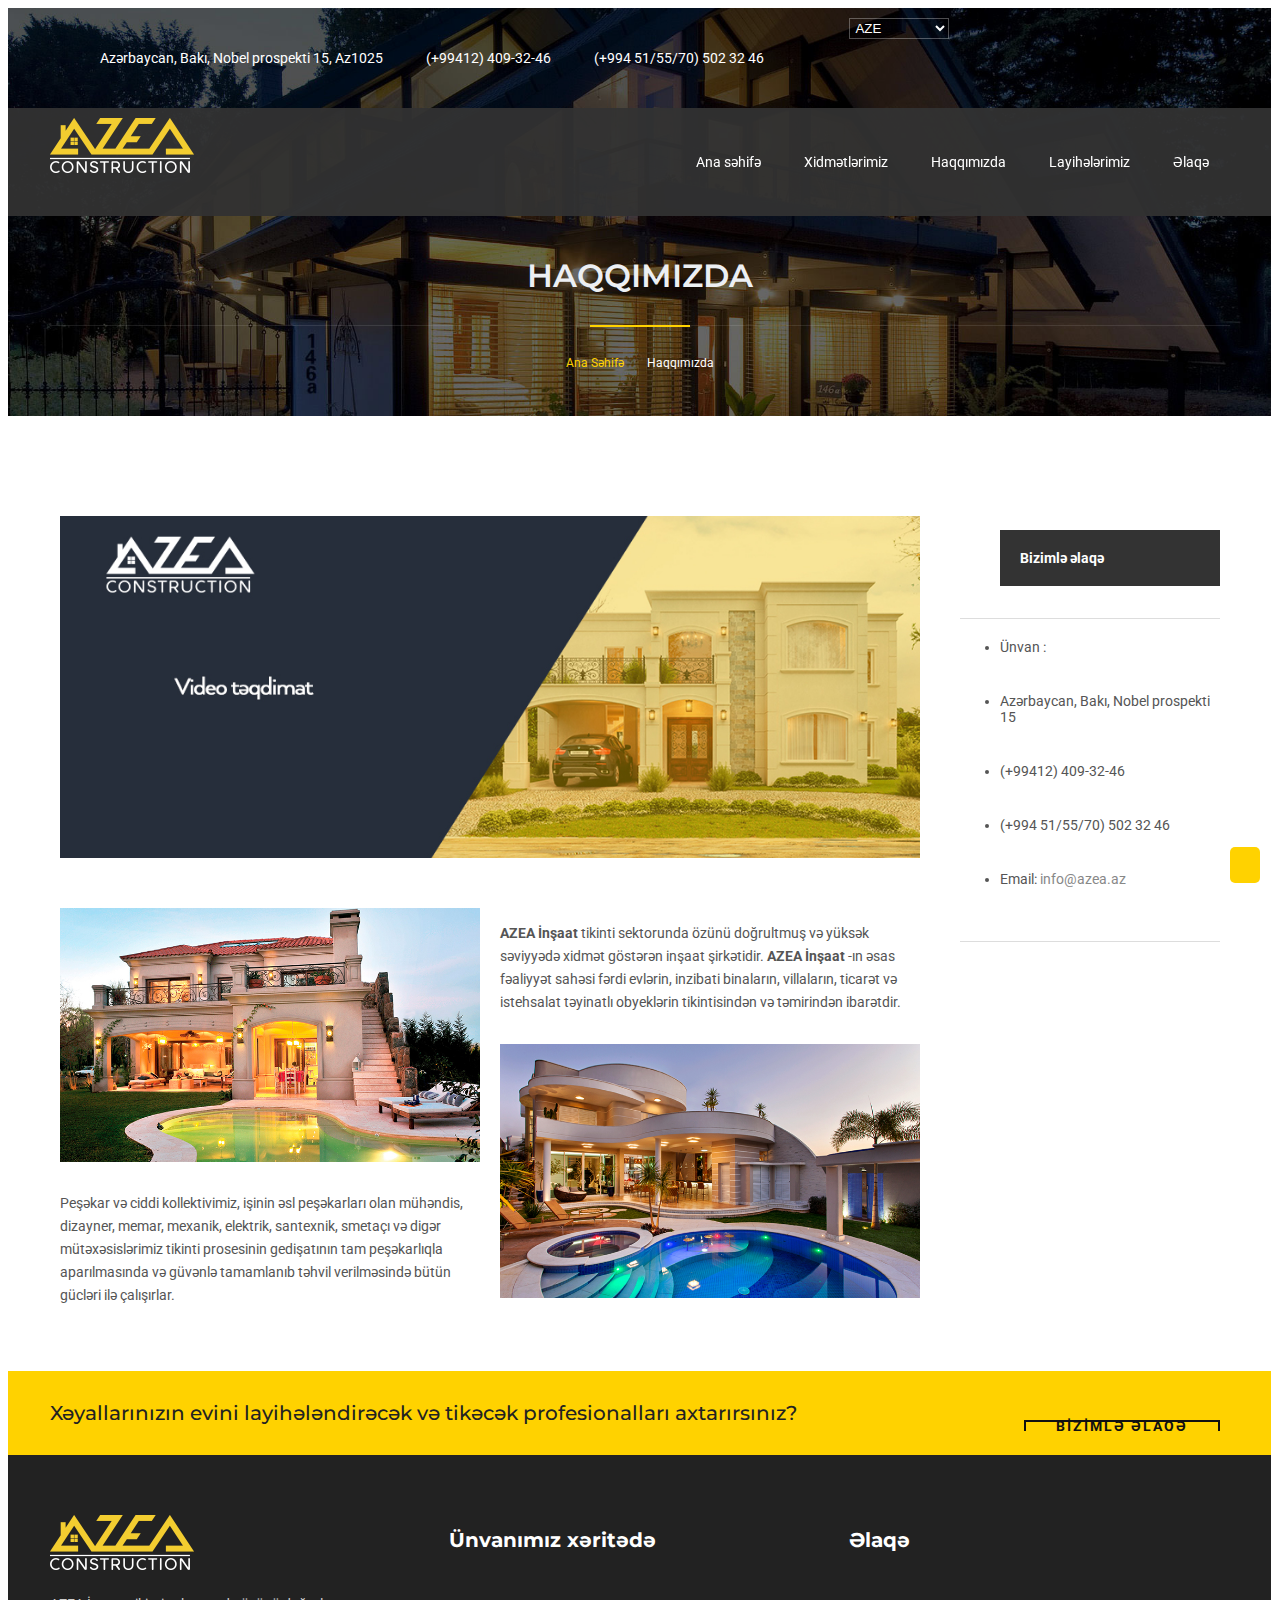
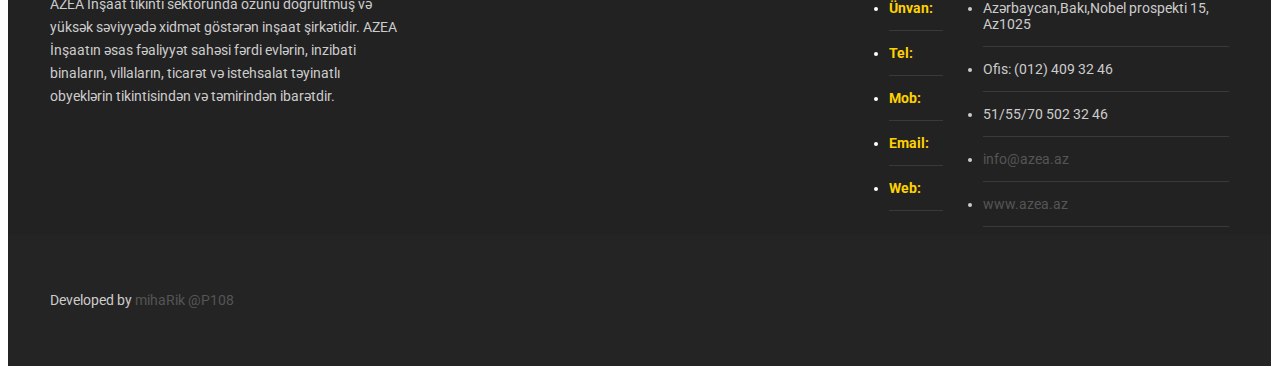
<file: normal projects/azea/about.html>
<!DOCTYPE html>
<html lang="en">

<head>
    <link rel="icon" href="img/favicon.png">
    <link rel="stylesheet" href="https://meyerweb.com/eric/tools/css/reset/reset.css">
    <link rel="stylesheet" href="css/layout.css" type="text/css">
    <link rel="stylesheet" href="css/aboutStyle.css" type="text/css">
    <link href="https://fonts.googleapis.com/css?family=Roboto:400,500,700,900" rel="stylesheet">
    <link href="https://fonts.googleapis.com/css?family=Montserrat:300,400,500,600,700,800,900" rel="stylesheet">
    <link rel="stylesheet" href="https://use.fontawesome.com/releases/v5.3.1/css/all.css" integrity="sha384-mzrmE5qonljUremFsqc01SB46JvROS7bZs3IO2EmfFsd15uHvIt+Y8vEf7N7fWAU"
        crossorigin="anonymous">
    <title>Azea İnşaat - Xəyallarınızın memarı</title>
</head>

<body>
        <div class="popup"><a href="#topBar"><i class="fas fa-long-arrow-alt-up"></i></a></div>
    <div class="container-fluid bgTopBar">
        <!-- Topbar Section -->
        <section id="topBar">
            <div class="container">
                <div class="row">
                    <div class="col-8 adress">
                        <ul>
                            <li>
                                <p>
                                    <i class="fas fa-map-marker-alt"></i>Azərbaycan, Bakı, Nobel prospekti 15, Az1025</p>
                            </li>
                            <li>
                                <p>
                                    <i class="fa fa-phone"></i>(+99412) 409-32-46</p>
                            </li>
                            <li>
                                <p>
                                    <i class="fas fa-mobile-alt"></i>(+994 51/55/70) 502 32 46</p>
                            </li>
                        </ul>
                    </div>
                    <div class="col-2 lang">
                        <select name="select lang" id="lang">
                            <option value="aze">AZE</option>
                            <option value="eng">ENG</option>
                            <option value="rus">RUS</option>
                        </select>
                    </div>
                    <div class="col-2 socialBar hover">
                        <ul>
                            <li>
                                <a href="#">
                                    <i class="fab fa-facebook-f"></i>
                                </a>
                            </li>
                            <li>
                                <a href="#">
                                    <i class="fab fa-instagram"></i>
                                </a>
                            </li>
                            <li>
                                <a href="#">
                                    <i class="fab fa-youtube"></i>
                                </a>
                            </li>
                            <li>
                                <a href="#">
                                    <i class="fab fa-whatsapp"></i>
                                </a>
                            </li>
                        </ul>
                    </div>
                    <div class="clear"></div>
                </div>
            </div>
        </section>
        <!-- Header Section -->
        <header>
            <div class="container">
                <div class="row">
                    <div class="col-2">
                        <a href="index.html">
                            <div class="logoImgFrame">
                                <img src="img/logo.png" alt="logo">
                            </div>
                        </a>
                    </div>
                    <div class="col-10">
                        <ul>
                            <li>
                                <a href="index.html">Ana səhifə</a>
                            </li>
                            <li class="subMenu">
                                <a href="#">Xidmətlərimiz</a>
                                <ul class="subMenuItems">
                                    <li>
                                        <a href="project.html">Layihələndirmə</a>
                                    </li>
                                    <li>
                                        <a href="interior.html">İnteryer</a>
                                    </li>
                                    <li>
                                        <a href="exterier.html">Eksteryer</a>
                                    </li>
                                    <li>
                                        <a href="landscape.html">Landşaft dizayn</a>
                                    </li>
                                    <li>
                                        <a href="pool.html">Hovuz inşaası</a>
                                    </li>
                                </ul>
                            </li>
                            <li>
                                <a href="about.html">Haqqımızda</a>
                            </li>
                            <li>
                                <a href="projects.html">Layihələrimiz</a>
                            </li>
                            <li>
                                <a href="contact.html">Əlaqə</a>
                            </li>
                        </ul>
                    </div>
                    <div class="clear"></div>
                </div>
            </div>
        </header>
        <!-- Slider Section -->
        <section id="slider">
            <div class="container-fluid">
                <div class="row">
                    <div class="container">
                        <div class="row">
                            <div class="col-12">
                                <h1>HAQQIMIZDA</h1>
                                <div class="line">
                                    <div class="lineYellow"></div>
                                </div>
                                <p>
                                    <a href="index.html">Ana Səhifə</a>
                                    <i class="fas fa-angle-right"></i>Haqqımızda</p>
                            </div>
                            <div class="clear"></div>
                        </div>
                    </div>
                    <div class="clear"></div>
                </div>
            </div>
        </section>
    </div>
    <!-- Content Section -->
    <section id="content">
        <div class="container">
            <div class="row">
                <div class="col-9 mainContent">
                    <div class="row">
                        <div class="col-12">
                            <div class="contentImgFrame">
                                <img src="img/aboutImg-01.jpg" alt="">
                                <div class="contentImgFrameOverlay">
                                    <button>
                                        <i class="fa fa-search"></i>
                                    </button>
                                </div>
                            </div>
                        </div>
                        <div class="clear"></div>
                    </div>
                    <div class="row">
                        <div class="col-6">
                            <div class="TextcontentImgFrame">
                                <img src="img/aboutImg-02.jpg" alt="">
                                <div class="contentImgFrameOverlay">
                                    <button>
                                        <i class="fa fa-image"></i>
                                    </button>
                                </div>
                            </div>
                            <p>Peşəkar və ciddi kollektivimiz, işinin əsl peşəkarları olan mühəndis, dizayner, memar, mexanik,
                                elektrik, santexnik, smetaçı və digər mütəxəsislərimiz tikinti prosesinin gedişatının tam
                                peşəkarlıqla aparılmasında və güvənlə tamamlanıb təhvil verilməsində bütün gücləri ilə çalışırlar.</p>
                        </div>
                        <div class="col-6">
                            <p>
                                <span>AZEA İnşaat</span> tikinti sektorunda özünü doğrultmuş və yüksək səviyyədə xidmət göstərən
                                inşaat şirkətidir.
                                <span>AZEA İnşaat</span> -ın əsas fəaliyyət sahəsi fərdi evlərin, inzibati binaların, villaların,
                                ticarət və istehsalat təyinatlı obyeklərin tikintisindən və təmirindən ibarətdir.</p>
                            <div class="TextcontentImgFrame">
                                <img src="img/aboutImg-03.jpg" alt="">
                                <div class="contentImgFrameOverlay">
                                    <button>
                                        <i class="fa fa-image"></i>
                                    </button>
                                </div>
                            </div>
                        </div>
                        <div class="clear"></div>
                    </div>
                </div>
                <div class="col-3 aboutNav">
                    <div class="row">
                        <div class="col-12">
                            <ul class="bizim">
                                <li>
                                    <a href="#">Bizimlə əlaqə
                                        <i class="fas fa-angle-right pull-right"></i>
                                        <div class="clear"></div>
                                    </a>
                                </li>
                            </ul>
                            <ul class="aboutNavContact">
                                <li>
                                    <p>Ünvan :</p>
                                </li>
                                <li>
                                    <p>
                                        <i class="fas fa-map-marker-alt"></i> Azərbaycan, Bakı, Nobel prospekti 15</p>
                                </li>
                                <li>
                                    <p>
                                        <i class="fa fa-phone"></i> (+99412) 409-32-46</p>
                                </li>
                                <li>
                                    <p>
                                        <i class="fas fa-mobile-alt"></i> (+994 51/55/70) 502 32 46</p>
                                </li>
                                <li>
                                    <p>
                                        <i class="fa fa-envelope"></i> Email:
                                        <a href="mailto:info@azea.az">info@azea.az</a>
                                    </p>
                                </li>
                            </ul>
                        </div>
                        <div class="clear"></div>
                    </div>
                </div>

                <div class="clear"></div>
            </div>
        </div>
    </section>
    <!-- Elaqe Section -->
    <section id="elaqe">
        <div class="container">
            <div class="row">
                <div class="col-9">
                    <h2>Xəyallarınızın evini layihələndirəcək və tikəcək profesionalları axtarırsınız?
                    </h2>
                </div>
                <div class="col-3">
                    <div class="sliderButton">
                        <a href="contact.html">
                            <p>Bİzİmlə əlaqə</p>
                            <i class="fas fa-long-arrow-alt-right"></i>
                            <div class="slider"></div>
                        </a>
                    </div>
                </div>
                <div class="clear"></div>
            </div>
        </div>
    </section>
    <!-- Footer Section -->
    <footer>
        <div class="container">
            <div class="row">
                <div class="col-4">
                    <div class="logoImgFrame">
                        <img src="img/logo.png" alt="logo">
                    </div>
                    <p>AZEA İnşaat tikinti sektorunda özünü doğrultmuş və yüksək səviyyədə xidmət göstərən inşaat şirkətidir.
                        AZEA İnşaatın əsas fəaliyyət sahəsi fərdi evlərin, inzibati binaların, villaların, ticarət və istehsalat
                        təyinatlı obyeklərin tikintisindən və təmirindən ibarətdir.</p>
                </div>
                <div class="col-4">
                    <h1>Ünvanımız xəritədə</h1>
                    <div class="map">
                        <iframe src="https://www.google.com/maps/embed?pb=!1m18!1m12!1m3!1d3039.375032331426!2d49.8722586154654!3d40.37837997936964!2m3!1f0!2f0!3f0!3m2!1i1024!2i768!4f13.1!3m3!1m2!1s0x40307ce28a4520db%3A0xcccdbf2ef2706ac5!2z4oCcQXpwZXRyb2wgTHRk4oCdIE1NQw!5e0!3m2!1sen!2s!4v1536071388976"
                            width="100%" height="100%" frameborder="0" style="border:0" allowfullscreen></iframe>
                    </div>
                </div>
                <div class="col-4">
                    <h1>Əlaqə</h1>
                    <ul class="spans">
                        <li>
                            <span>Ünvan:</span>
                        </li>
                        <li>
                            <span>Tel:</span>
                        </li>
                        <li>
                            <span>Mob:</span>
                        </li>
                        <li>
                            <span>Email:</span>
                        </li>
                        <li>
                            <span>Web:</span>
                        </li>
                    </ul>
                    <ul class="spansInfo">
                        <li>Azərbaycan,Bakı,Nobel prospekti 15, Az1025</li>
                        <li>Ofis: (012) 409 32 46</li>
                        <li>51/55/70 502 32 46</li>
                        <li>
                            <a href="#">info@azea.az</a>
                        </li>
                        <li>
                            <a href="#">www.azea.az</a>
                        </li>
                    </ul>
                </div>
                <div class="clear"></div>
            </div>
        </div>
        <div class="container-fluid">
            <div class="container">
                <div class="row">
                    <div class="col-3">
                        <p>Developed by
                            <a href="https://code.edu.az">mihaRik @P108</a>
                        </p>
                    </div>
                    <div class="col-4 socialBar hover pull-right">
                        <ul>
                            <li>
                                <a href="#">
                                    <i class="fab fa-facebook-f"></i>
                                </a>
                            </li>
                            <li>
                                <a href="#">
                                    <i class="fab fa-instagram"></i>
                                </a>
                            </li>
                            <li>
                                <a href="#">
                                    <i class="fab fa-youtube"></i>
                                </a>
                            </li>
                            <li>
                                <a href="#">
                                    <i class="fab fa-whatsapp"></i>
                                </a>
                            </li>
                        </ul>
                    </div>
                    <div class="clear"></div>
                </div>
            </div>
        </div>
    </footer>
</body>

</html>
</file>
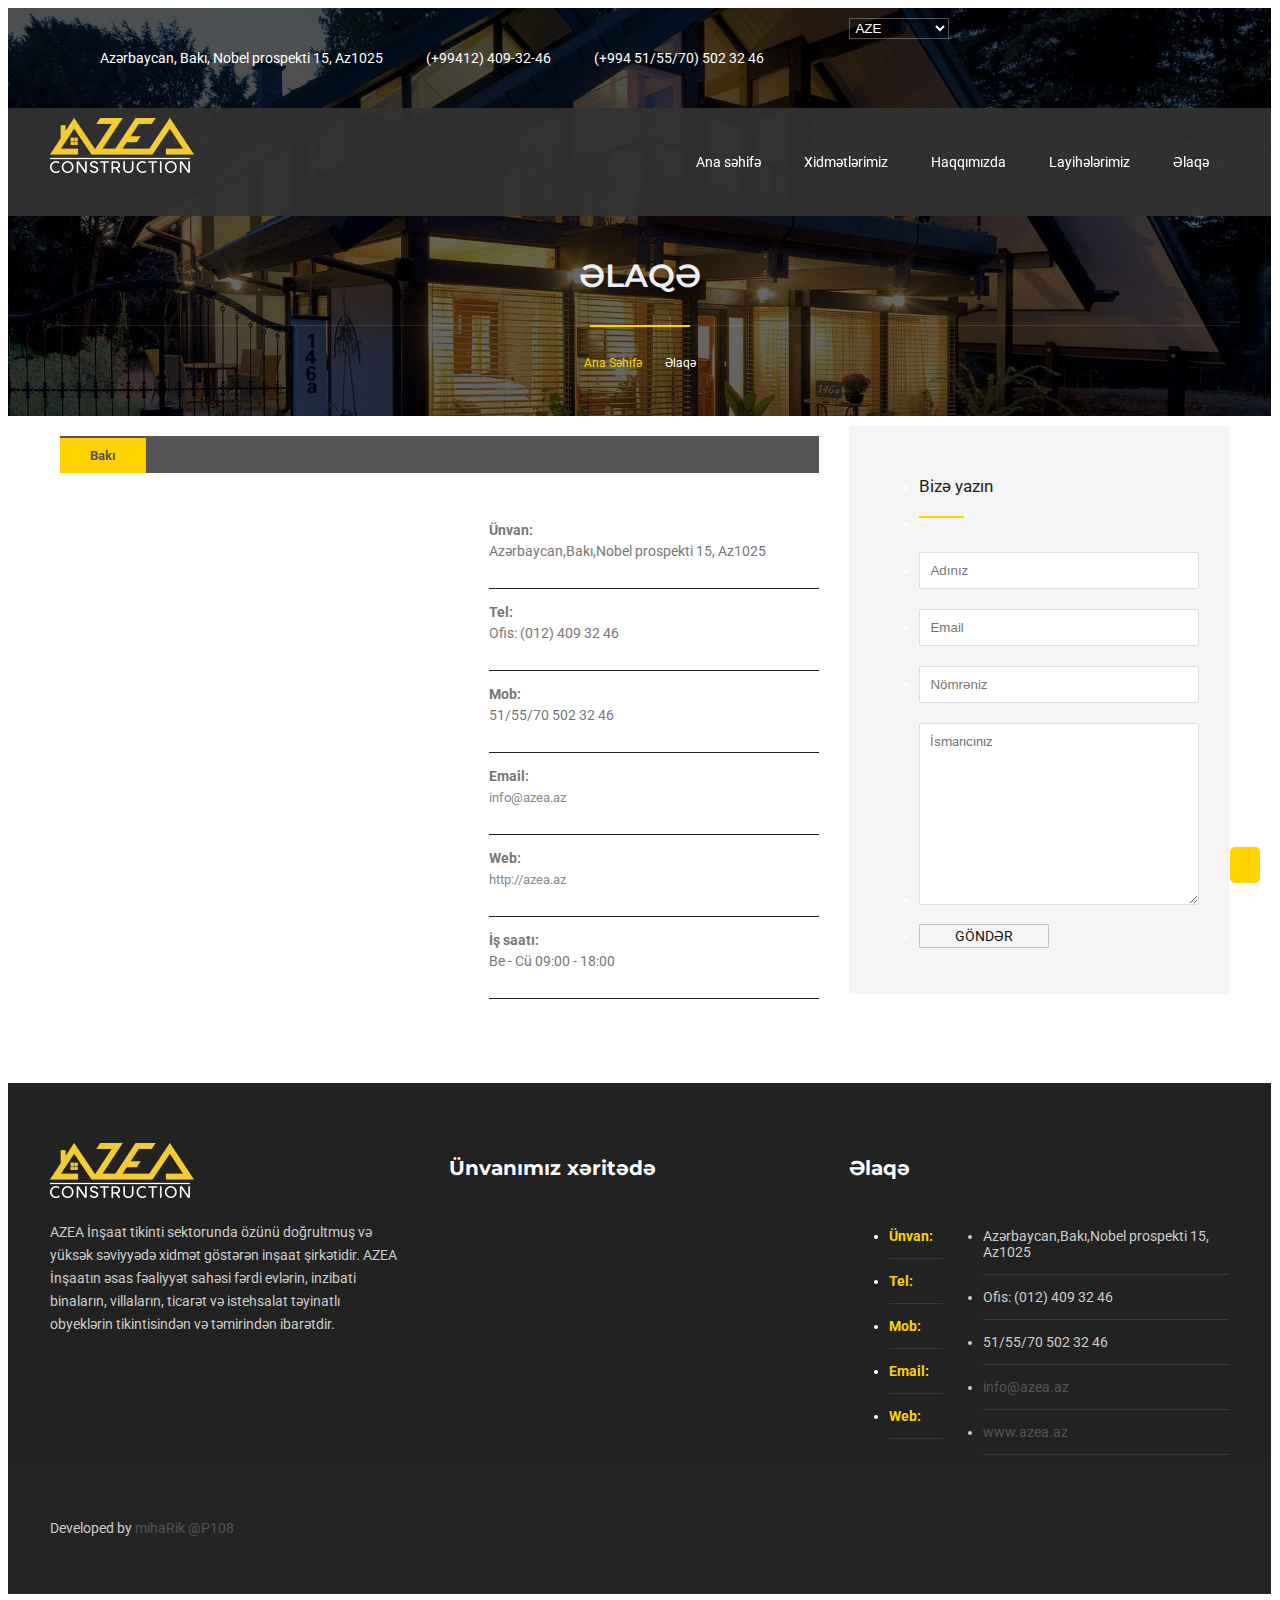
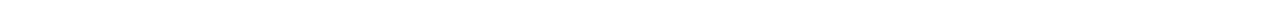
<file: normal projects/azea/contact.html>
<!DOCTYPE html>
<html lang="en">

<head>
    <link rel="icon" href="img/favicon.png">
    <link rel="stylesheet" href="https://meyerweb.com/eric/tools/css/reset/reset.css">
    <link rel="stylesheet" href="css/layout.css" type="text/css">
    <link rel="stylesheet" href="css/contactStyle.css" type="text/css">
    <link href="https://fonts.googleapis.com/css?family=Roboto:400,500,700,900" rel="stylesheet">
    <link href="https://fonts.googleapis.com/css?family=Montserrat:300,400,500,600,700,800,900" rel="stylesheet">
    <link rel="stylesheet" href="https://use.fontawesome.com/releases/v5.3.1/css/all.css" integrity="sha384-mzrmE5qonljUremFsqc01SB46JvROS7bZs3IO2EmfFsd15uHvIt+Y8vEf7N7fWAU"
        crossorigin="anonymous">
    <title>Azea İnşaat - Xəyallarınızın memarı</title>
</head>

<body>
        <div class="popup"><a href="#topBar"><i class="fas fa-long-arrow-alt-up"></i></a></div>
    <div class="container-fluid bgTopBar">
        <!-- Topbar Section -->
        <section id="topBar">
            <div class="container">
                <div class="row">
                    <div class="col-8 adress">
                        <ul>
                            <li>
                                <p>
                                    <i class="fas fa-map-marker-alt"></i>Azərbaycan, Bakı, Nobel prospekti 15, Az1025</p>
                            </li>
                            <li>
                                <p>
                                    <i class="fa fa-phone"></i>(+99412) 409-32-46</p>
                            </li>
                            <li>
                                <p>
                                    <i class="fas fa-mobile-alt"></i>(+994 51/55/70) 502 32 46</p>
                            </li>
                        </ul>
                    </div>
                    <div class="col-2 lang">
                        <select name="select lang" id="lang">
                            <option value="aze">AZE</option>
                            <option value="eng">ENG</option>
                            <option value="rus">RUS</option>
                        </select>
                    </div>
                    <div class="col-2 socialBar hover">
                        <ul>
                            <li>
                                <a href="#">
                                    <i class="fab fa-facebook-f"></i>
                                </a>
                            </li>
                            <li>
                                <a href="#">
                                    <i class="fab fa-instagram"></i>
                                </a>
                            </li>
                            <li>
                                <a href="#">
                                    <i class="fab fa-youtube"></i>
                                </a>
                            </li>
                            <li>
                                <a href="#">
                                    <i class="fab fa-whatsapp"></i>
                                </a>
                            </li>
                        </ul>
                    </div>
                    <div class="clear"></div>
                </div>
            </div>
        </section>
        <!-- Header Section -->
        <header>
            <div class="container">
                <div class="row">
                    <div class="col-2">
                        <a href="index.html">
                            <div class="logoImgFrame">
                                <img src="img/logo.png" alt="logo">
                            </div>
                        </a>
                    </div>
                    <div class="col-10">
                        <ul>
                            <li>
                                <a href="index.html">Ana səhifə</a>
                            </li>
                            <li class="subMenu">
                                <a href="#">Xidmətlərimiz</a>
                                <ul class="subMenuItems">
                                    <li>
                                        <a href="project.html">Layihələndirmə</a>
                                    </li>
                                    <li>
                                        <a href="interior.html">İnteryer</a>
                                    </li>
                                    <li>
                                        <a href="exterier.html">Eksteryer</a>
                                    </li>
                                    <li>
                                        <a href="landscape.html">Landşaft dizayn</a>
                                    </li>
                                    <li>
                                        <a href="pool.html">Hovuz inşaası</a>
                                    </li>
                                </ul>
                            </li>
                            <li>
                                <a href="about.html">Haqqımızda</a>
                            </li>
                            <li>
                                <a href="projects.html">Layihələrimiz</a>
                            </li>
                            <li>
                                <a href="contact.html">Əlaqə</a>
                            </li>
                        </ul>
                    </div>
                    <div class="clear"></div>
                </div>
            </div>
        </header>
        <!-- Slider Section -->
        <section id="slider">
            <div class="container-fluid">
                <div class="row">
                    <div class="container">
                        <div class="row">
                            <div class="col-12">
                                <h1>ƏLAQƏ</h1>
                                <div class="line">
                                    <div class="lineYellow"></div>
                                </div>
                                <p>
                                    <a href="index.html">Ana Səhifə</a>
                                    <i class="fas fa-angle-right"></i>Əlaqə</p>
                            </div>
                            <div class="clear"></div>
                        </div>
                    </div>
                    <div class="clear"></div>
                </div>
            </div>
        </section>
    </div>
    <!-- Content Section -->
    <section id="content">
        <div class="container">
            <div class="row">
                <div class="col-8 mainContent">
                    <div class="row">
                        <div class="col-12">
                            <a href="#">Bakı</a>
                        </div>
                        <div class="clear"></div>
                    </div>
                    <div class="row">
                        <div class="col-6">
                            <div class="map">
                                <iframe src="https://www.google.com/maps/embed?pb=!1m18!1m12!1m3!1d3039.375032331426!2d49.8722586154654!3d40.37837997936964!2m3!1f0!2f0!3f0!3m2!1i1024!2i768!4f13.1!3m3!1m2!1s0x40307ce28a4520db%3A0xcccdbf2ef2706ac5!2z4oCcQXpwZXRyb2wgTHRk4oCdIE1NQw!5e0!3m2!1sen!2s!4v1536071388976"
                                    width="100%" height="100%" frameborder="0" style="border:0" allowfullscreen></iframe>
                            </div>
                        </div>
                        <div class="col-6 list">
                            <ul>
                                <li>
                                    <span>Ünvan:</span>
                                    <p>Azərbaycan,Bakı,Nobel prospekti 15, Az1025</p>
                                </li>
                                <li>
                                    <span>Tel:</span>
                                    <p>Ofis: (012) 409 32 46</p>
                                </li>
                                <li>
                                    <span>Mob:</span>
                                    <p>51/55/70 502 32 46</p>
                                </li>
                                <li>
                                    <span>Email:</span>
                                    <p>
                                        <a href="mailto:info@azea.az">info@azea.az</a>
                                    </p>
                                </li>
                                <li>
                                    <span>Web:</span>
                                    <p>
                                        <a href="http://azea.az">http://azea.az</a>
                                    </p>
                                </li>
                                <li>
                                    <span>İş saatı:</span>
                                    <p>Be - Cü 09:00 - 18:00</p>
                                </li>
                            </ul>
                        </div>
                        <div class="clear"></div>
                    </div>
                </div>
                <div class="col-4 sideBar">
                    <ul>
                        <li>
                            <h1>Bizə yazın</h1>
                        </li>
                        <li>
                            <div class="line"></div>
                        </li>
                        <li>
                            <input type="text" placeholder="Adınız">
                        </li>
                        <li>
                            <input type="email" placeholder="Email">
                        </li>
                        <li>
                            <input type="text" placeholder="Nömrəniz">
                        </li>
                        <li>
                            <textarea name="ismariciniz" id="message" placeholder="İsmarıcınız"></textarea>
                        </li>
                        <li>
                            <a href="#">Göndər</a>
                        </li>
                    </ul>
                </div>
                <div class="clear"></div>
            </div>
        </div>
    </section>
    <!-- Footer Section -->
    <footer>
        <div class="container">
            <div class="row">
                <div class="col-4">
                    <div class="logoImgFrame">
                        <img src="img/logo.png" alt="logo">
                    </div>
                    <p>AZEA İnşaat tikinti sektorunda özünü doğrultmuş və yüksək səviyyədə xidmət göstərən inşaat şirkətidir.
                        AZEA İnşaatın əsas fəaliyyət sahəsi fərdi evlərin, inzibati binaların, villaların, ticarət və istehsalat
                        təyinatlı obyeklərin tikintisindən və təmirindən ibarətdir.</p>
                </div>
                <div class="col-4">
                    <h1>Ünvanımız xəritədə</h1>
                    <div class="map">
                        <iframe src="https://www.google.com/maps/embed?pb=!1m18!1m12!1m3!1d3039.375032331426!2d49.8722586154654!3d40.37837997936964!2m3!1f0!2f0!3f0!3m2!1i1024!2i768!4f13.1!3m3!1m2!1s0x40307ce28a4520db%3A0xcccdbf2ef2706ac5!2z4oCcQXpwZXRyb2wgTHRk4oCdIE1NQw!5e0!3m2!1sen!2s!4v1536071388976"
                            width="100%" height="100%" frameborder="0" style="border:0" allowfullscreen></iframe>
                    </div>
                </div>
                <div class="col-4">
                    <h1>Əlaqə</h1>
                    <ul class="spans">
                        <li>
                            <span>Ünvan:</span>
                        </li>
                        <li>
                            <span>Tel:</span>
                        </li>
                        <li>
                            <span>Mob:</span>
                        </li>
                        <li>
                            <span>Email:</span>
                        </li>
                        <li>
                            <span>Web:</span>
                        </li>
                    </ul>
                    <ul class="spansInfo">
                        <li>Azərbaycan,Bakı,Nobel prospekti 15, Az1025</li>
                        <li>Ofis: (012) 409 32 46</li>
                        <li>51/55/70 502 32 46</li>
                        <li>
                            <a href="#">info@azea.az</a>
                        </li>
                        <li>
                            <a href="#">www.azea.az</a>
                        </li>
                    </ul>
                </div>
                <div class="clear"></div>
            </div>
        </div>
        <div class="container-fluid">
            <div class="container">
                <div class="row">
                    <div class="col-3">
                        <p>Developed by
                            <a href="https://code.edu.az">mihaRik @P108</a>
                        </p>
                    </div>
                    <div class="col-4 socialBar hover pull-right">
                        <ul>
                            <li>
                                <a href="#">
                                    <i class="fab fa-facebook-f"></i>
                                </a>
                            </li>
                            <li>
                                <a href="#">
                                    <i class="fab fa-instagram"></i>
                                </a>
                            </li>
                            <li>
                                <a href="#">
                                    <i class="fab fa-youtube"></i>
                                </a>
                            </li>
                            <li>
                                <a href="#">
                                    <i class="fab fa-whatsapp"></i>
                                </a>
                            </li>
                        </ul>
                    </div>
                    <div class="clear"></div>
                </div>
            </div>
        </div>
    </footer>
</body>

</html>
</file>
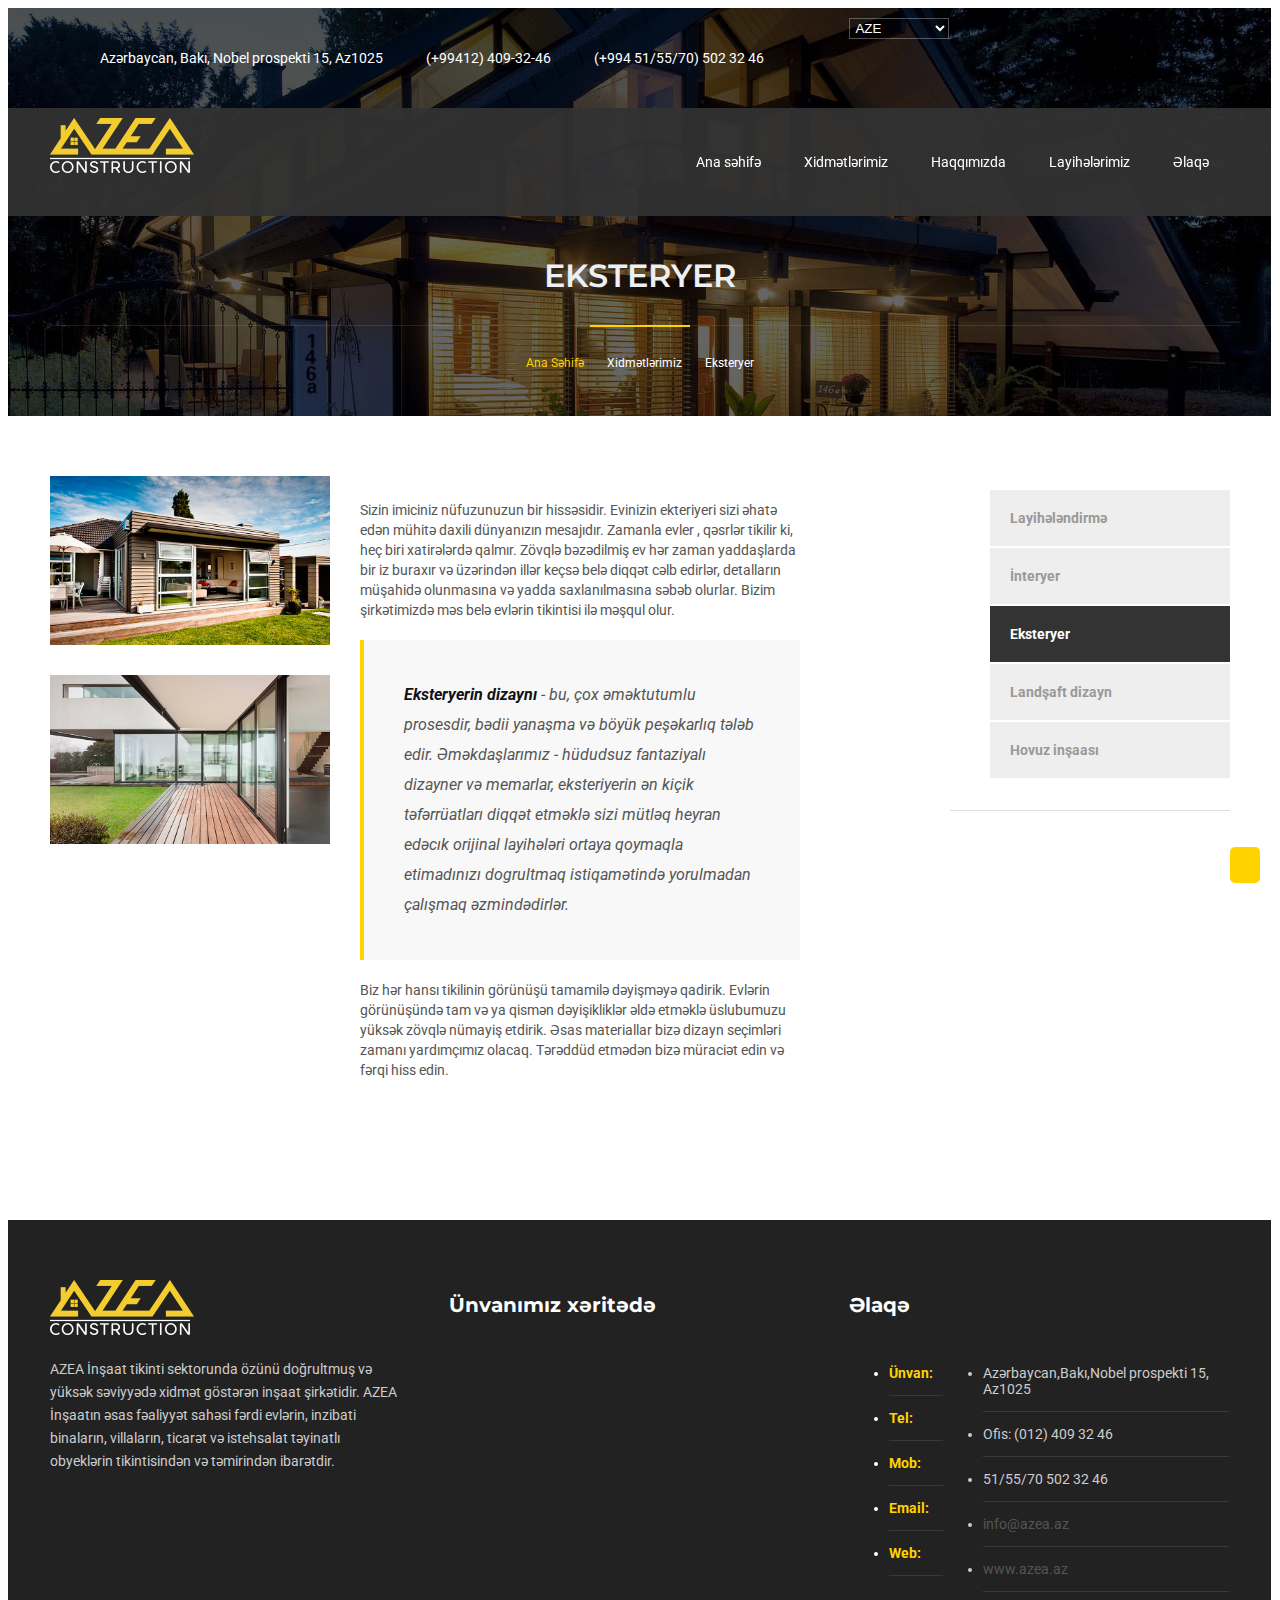
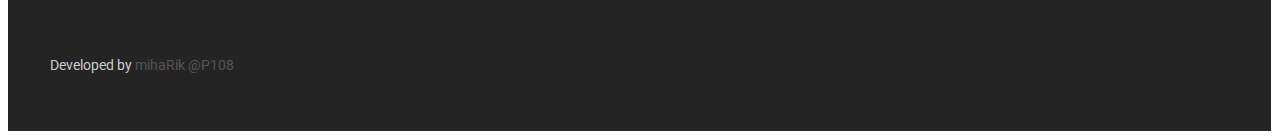
<file: normal projects/azea/exterier.html>
<!DOCTYPE html>
<html lang="en">

<head>
    <link rel="icon" href="img/favicon.png">
    <link rel="stylesheet" href="https://meyerweb.com/eric/tools/css/reset/reset.css">
    <link rel="stylesheet" href="css/layout.css" type="text/css">
    <link rel="stylesheet" href="css/exterierStyle.css" type="text/css">
    <link href="https://fonts.googleapis.com/css?family=Roboto:400,500,700,900" rel="stylesheet">
    <link href="https://fonts.googleapis.com/css?family=Montserrat:300,400,500,600,700,800,900" rel="stylesheet">
    <link rel="stylesheet" href="https://use.fontawesome.com/releases/v5.3.1/css/all.css" integrity="sha384-mzrmE5qonljUremFsqc01SB46JvROS7bZs3IO2EmfFsd15uHvIt+Y8vEf7N7fWAU"
        crossorigin="anonymous">
    <title>Azea İnşaat - Xəyallarınızın memarı</title>
</head>

<body>
        <div class="popup"><a href="#topBar"><i class="fas fa-long-arrow-alt-up"></i></a></div>
    <div class="container-fluid bgTopBar">
        <!-- Topbar Section -->
        <section id="topBar">
            <div class="container">
                <div class="row">
                    <div class="col-8 adress">
                        <ul>
                            <li>
                                <p>
                                    <i class="fas fa-map-marker-alt"></i>Azərbaycan, Bakı, Nobel prospekti 15, Az1025</p>
                            </li>
                            <li>
                                <p>
                                    <i class="fa fa-phone"></i>(+99412) 409-32-46</p>
                            </li>
                            <li>
                                <p>
                                    <i class="fas fa-mobile-alt"></i>(+994 51/55/70) 502 32 46</p>
                            </li>
                        </ul>
                    </div>
                    <div class="col-2 lang">
                        <select name="select lang" id="lang">
                            <option value="aze">AZE</option>
                            <option value="eng">ENG</option>
                            <option value="rus">RUS</option>
                        </select>
                    </div>
                    <div class="col-2 socialBar hover">
                        <ul>
                            <li>
                                <a href="#">
                                    <i class="fab fa-facebook-f"></i>
                                </a>
                            </li>
                            <li>
                                <a href="#">
                                    <i class="fab fa-instagram"></i>
                                </a>
                            </li>
                            <li>
                                <a href="#">
                                    <i class="fab fa-youtube"></i>
                                </a>
                            </li>
                            <li>
                                <a href="#">
                                    <i class="fab fa-whatsapp"></i>
                                </a>
                            </li>
                        </ul>
                    </div>
                    <div class="clear"></div>
                </div>
            </div>
        </section>
        <!-- Header Section -->
        <header>
            <div class="container">
                <div class="row">
                    <div class="col-2">
                        <a href="index.html">
                            <div class="logoImgFrame">
                                <img src="img/logo.png" alt="logo">
                            </div>
                        </a>
                    </div>
                    <div class="col-10">
                        <ul>
                            <li>
                                <a href="index.html">Ana səhifə</a>
                            </li>
                            <li class="subMenu">
                                <a href="#">Xidmətlərimiz</a>
                                <ul class="subMenuItems">
                                    <li>
                                        <a href="project.html">Layihələndirmə</a>
                                    </li>
                                    <li>
                                        <a href="interior.html">İnteryer</a>
                                    </li>
                                    <li>
                                        <a href="exterier.html">Eksteryer</a>
                                    </li>
                                    <li>
                                        <a href="landscape.html">Landşaft dizayn</a>
                                    </li>
                                    <li>
                                        <a href="pool.html">Hovuz inşaası</a>
                                    </li>
                                </ul>
                            </li>
                            <li>
                                <a href="about.html">Haqqımızda</a>
                            </li>
                            <li>
                                <a href="projects.html">Layihələrimiz</a>
                            </li>
                            <li>
                                <a href="contact.html">Əlaqə</a>
                            </li>
                        </ul>
                    </div>
                    <div class="clear"></div>
                </div>
            </div>
        </header>
        <!-- Slider Section -->
        <section id="slider">
            <div class="container-fluid">
                <div class="row">
                    <div class="container">
                        <div class="row">
                            <div class="col-12">
                                <h1>EKSTERYER</h1>
                                <div class="line">
                                    <div class="lineYellow"></div>
                                </div>
                                <p>
                                    <a href="index.html">Ana Səhifə</a>
                                    <i class="fas fa-angle-right"></i>Xidmətlərimiz
                                    <i class="fas fa-angle-right"></i>Eksteryer</p>
                            </div>
                            <div class="clear"></div>
                        </div>
                    </div>
                    <div class="clear"></div>
                </div>
            </div>
        </section>
    </div>
    <!-- Content Section -->
    <section id="content">
        <div class="container">
            <div class="row">
                <div class="col-3 contentImg">
                    <div class="imgFrame">
                        <img src="img/exterierImg-01.jpg" alt="">
                        <div class="overlay">
                            <button>
                                <i class="fa fa-search"></i>
                            </button>
                        </div>
                    </div>
                    <div class="imgFrame">
                        <img src="img/exterierImg-02.jpg" alt="">
                        <div class="overlay">
                            <button>
                                <i class="fa fa-search"></i>
                            </button>
                        </div>
                    </div>
                </div>
                <div class="col-5 mainContent">
                    <p>Sizin imiciniz nüfuzunuzun bir hissəsidir. Evinizin ekteriyeri sizi əhatə edən mühitə daxili dünyanızın
                        mesajıdır. Zamanla evler , qəsrlər tikilir ki, heç biri xatirələrdə qalmır. Zövqlə bəzədilmiş ev
                        hər zaman yaddaşlarda bir iz buraxır və üzərindən illər keçsə belə diqqət cəlb edirlər, detalların
                        müşahidə olunmasına və yadda saxlanılmasına səbəb olurlar. Bizim şirkətimizdə məs belə evlərin tikintisi
                        ilə məşqul olur.
                    </p>
                    <div class="example">
                        <p>
                            <span>Eksteryerin dizaynı</span> - bu, çox əməktutumlu prosesdir, bədii yanaşma və böyük peşəkarlıq
                            tələb edir. Əməkdaşlarımız - hüdudsuz fantaziyalı dizayner və memarlar, eksteriyerin ən kiçik
                            təfərrüatları diqqət etməklə sizi mütləq heyran edəcık orijinal layihələri ortaya qoymaqla etimadınızı
                            dogrultmaq istiqamətində yorulmadan çalışmaq əzmindədirlər.</p>
                    </div>
                    <p>Biz hər hansı tikilinin görünüşü tamamilə dəyişməyə qadirik. Evlərin görünüşündə tam və ya qismən dəyişikliklər
                        əldə etməklə üslubumuzu yüksək zövqlə nümayiş etdirik. Əsas materiallar bizə dizayn seçimləri zamanı
                        yardımçımız olacaq. Tərəddüd etmədən bizə müraciət edin və fərqi hiss edin.</p>
                </div>
                <div class="col-3 projectNav pull-right">
                    <ul>
                        <li>
                            <a href="project.html">Layihələndirmə</a>
                        </li>
                        <li>
                            <a href="interior.html">İnteryer</a>
                        </li>
                        <li>
                            <a href="exterier.html">Eksteryer
                                <i class="fas fa-angle-right pull-right"></i>
                                <div class="clear"></div>
                            </a>
                        </li>
                        <li>
                            <a href="landscape.html">Landşaft dizayn</a>
                        </li>
                        <li>
                            <a href="pool.html">Hovuz inşaası</a>
                        </li>
                    </ul>
                </div>
                <div class="clear"></div>
            </div>
        </div>
    </section>
    <!-- Footer Section -->
    <footer>
        <div class="container">
            <div class="row">
                <div class="col-4">
                    <div class="logoImgFrame">
                        <img src="img/logo.png" alt="logo">
                    </div>
                    <p>AZEA İnşaat tikinti sektorunda özünü doğrultmuş və yüksək səviyyədə xidmət göstərən inşaat şirkətidir.
                        AZEA İnşaatın əsas fəaliyyət sahəsi fərdi evlərin, inzibati binaların, villaların, ticarət və istehsalat
                        təyinatlı obyeklərin tikintisindən və təmirindən ibarətdir.</p>
                </div>
                <div class="col-4">
                    <h1>Ünvanımız xəritədə</h1>
                    <div class="map">
                        <iframe src="https://www.google.com/maps/embed?pb=!1m18!1m12!1m3!1d3039.375032331426!2d49.8722586154654!3d40.37837997936964!2m3!1f0!2f0!3f0!3m2!1i1024!2i768!4f13.1!3m3!1m2!1s0x40307ce28a4520db%3A0xcccdbf2ef2706ac5!2z4oCcQXpwZXRyb2wgTHRk4oCdIE1NQw!5e0!3m2!1sen!2s!4v1536071388976"
                            width="100%" height="100%" frameborder="0" style="border:0" allowfullscreen></iframe>
                    </div>
                </div>
                <div class="col-4">
                    <h1>Əlaqə</h1>
                    <ul class="spans">
                        <li>
                            <span>Ünvan:</span>
                        </li>
                        <li>
                            <span>Tel:</span>
                        </li>
                        <li>
                            <span>Mob:</span>
                        </li>
                        <li>
                            <span>Email:</span>
                        </li>
                        <li>
                            <span>Web:</span>
                        </li>
                    </ul>
                    <ul class="spansInfo">
                        <li>Azərbaycan,Bakı,Nobel prospekti 15, Az1025</li>
                        <li>Ofis: (012) 409 32 46</li>
                        <li>51/55/70 502 32 46</li>
                        <li>
                            <a href="#">info@azea.az</a>
                        </li>
                        <li>
                            <a href="#">www.azea.az</a>
                        </li>
                    </ul>
                </div>
                <div class="clear"></div>
            </div>
        </div>
        <div class="container-fluid">
            <div class="container">
                <div class="row">
                    <div class="col-3">
                        <p>Developed by
                            <a href="https://code.edu.az">mihaRik @P108</a>
                        </p>
                    </div>
                    <div class="col-4 socialBar hover pull-right">
                        <ul>
                            <li>
                                <a href="#">
                                    <i class="fab fa-facebook-f"></i>
                                </a>
                            </li>
                            <li>
                                <a href="#">
                                    <i class="fab fa-instagram"></i>
                                </a>
                            </li>
                            <li>
                                <a href="#">
                                    <i class="fab fa-youtube"></i>
                                </a>
                            </li>
                            <li>
                                <a href="#">
                                    <i class="fab fa-whatsapp"></i>
                                </a>
                            </li>
                        </ul>
                    </div>
                    <div class="clear"></div>
                </div>
            </div>
        </div>
    </footer>
</body>

</html>
</file>
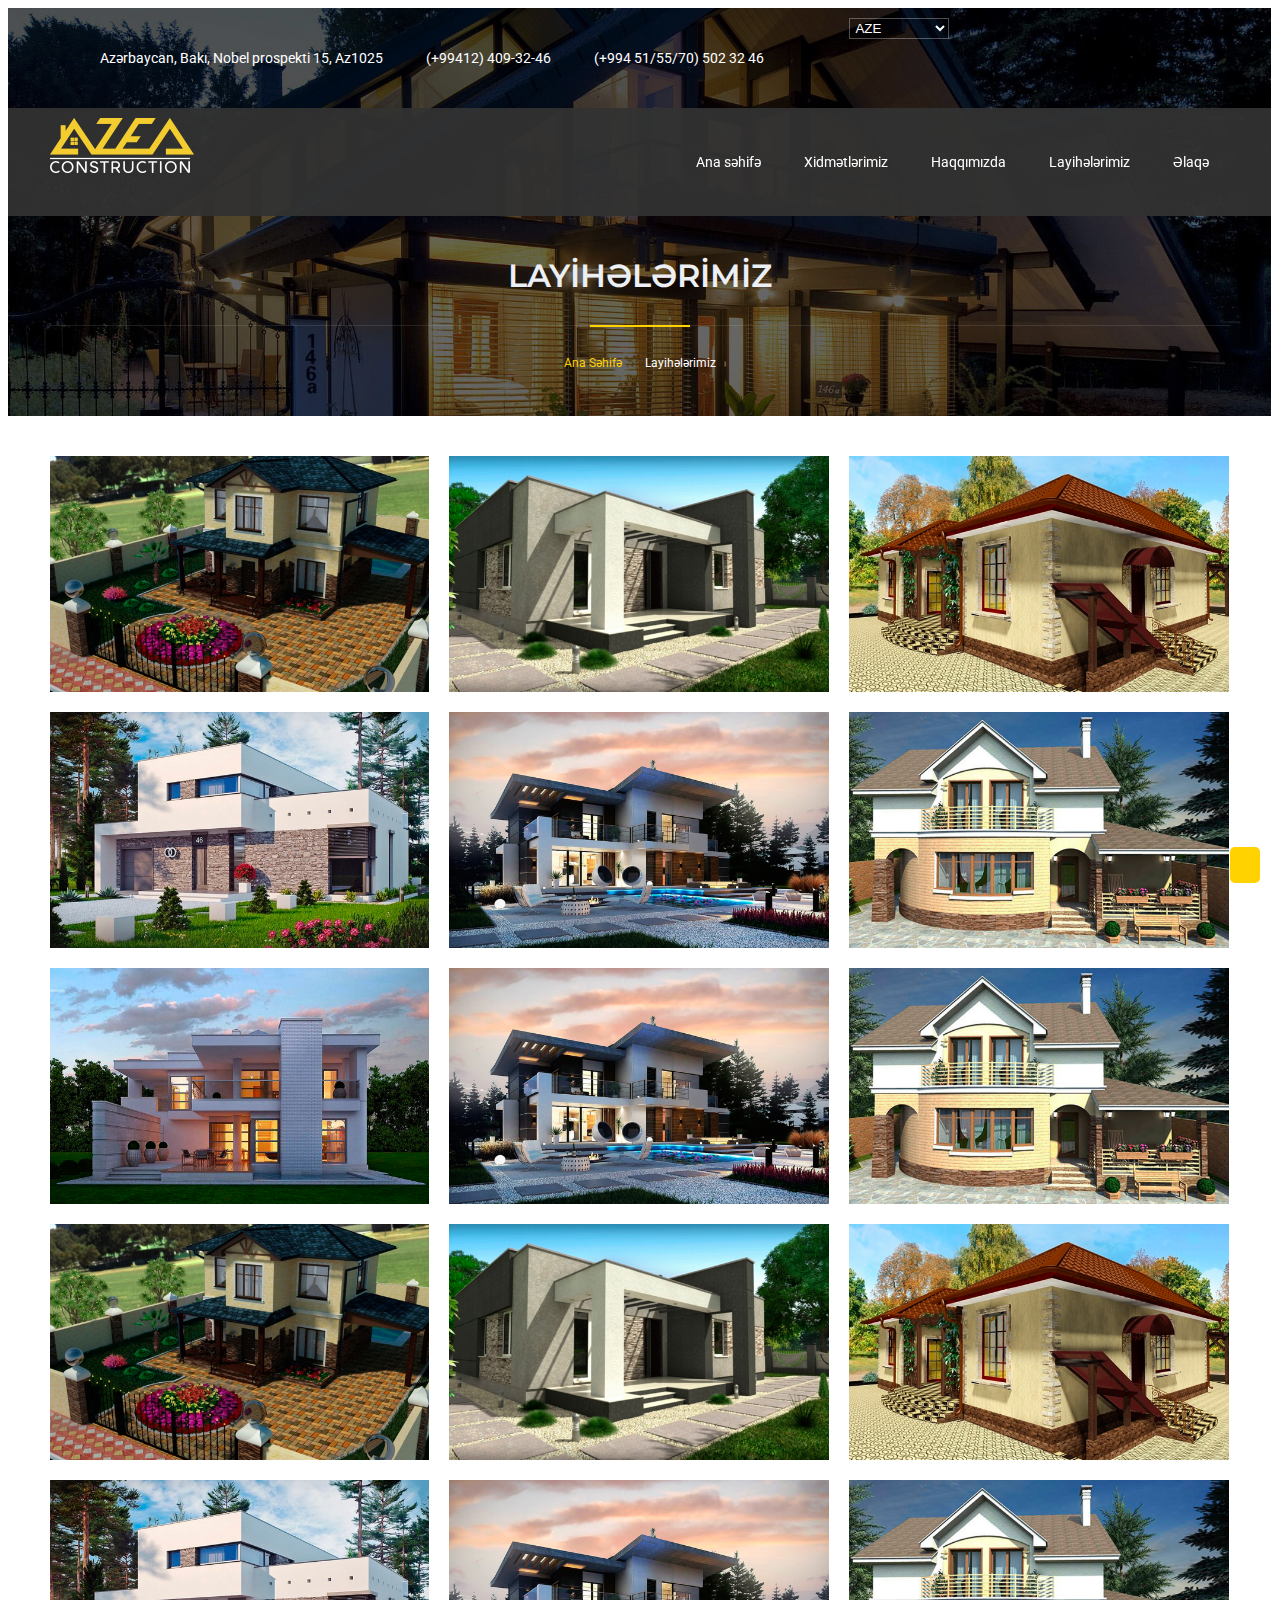
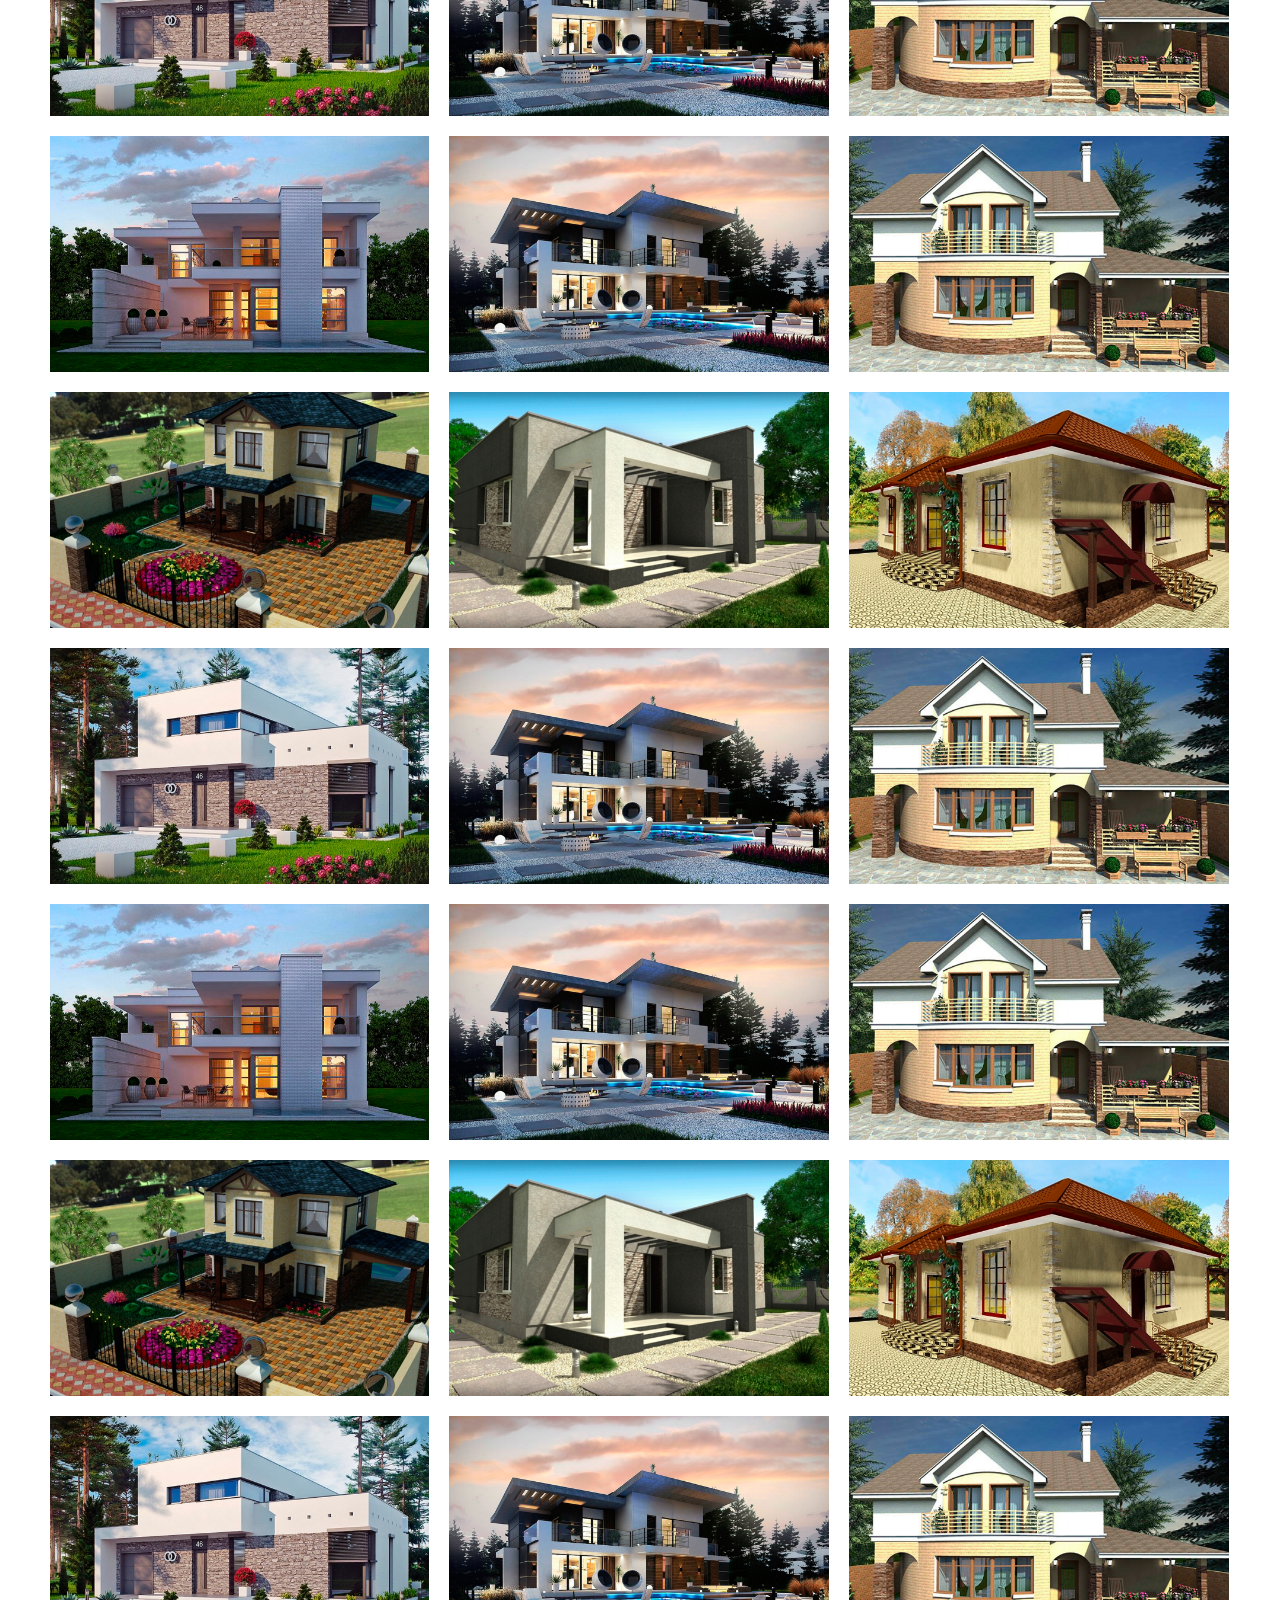
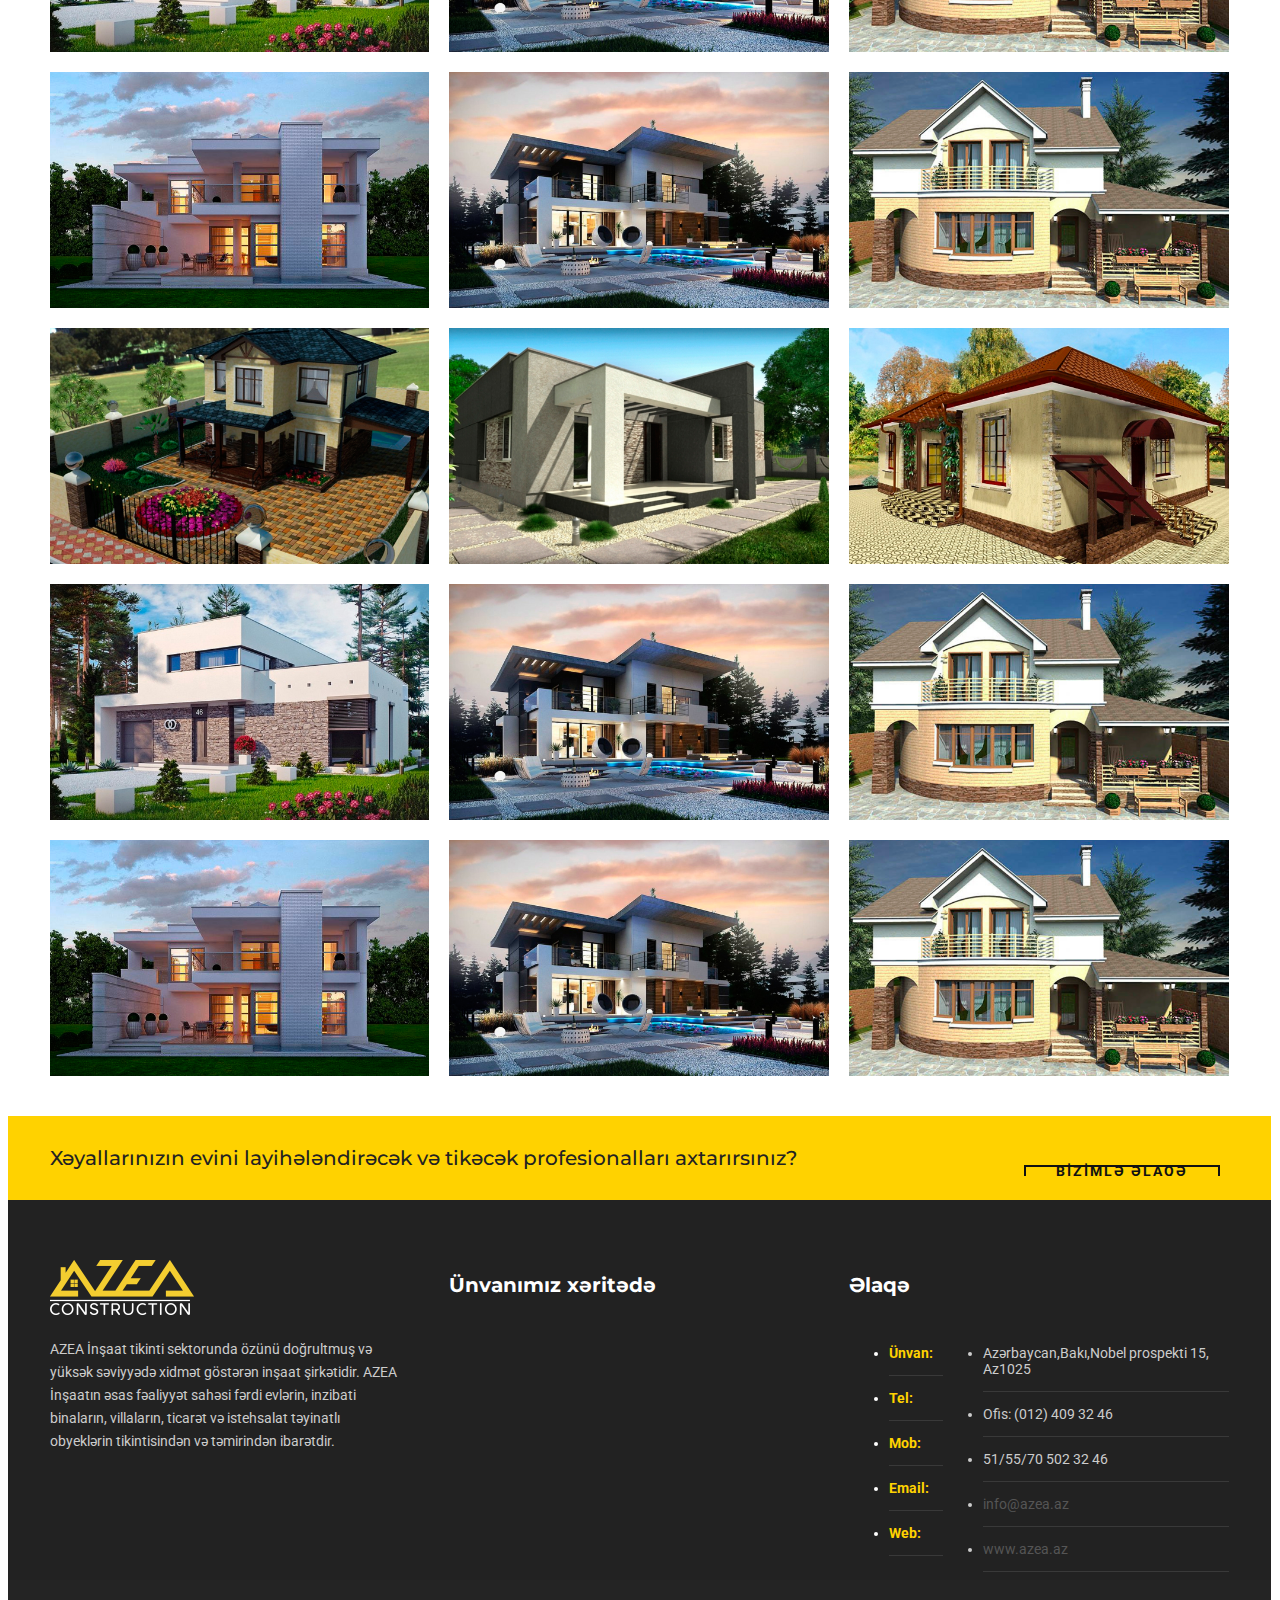
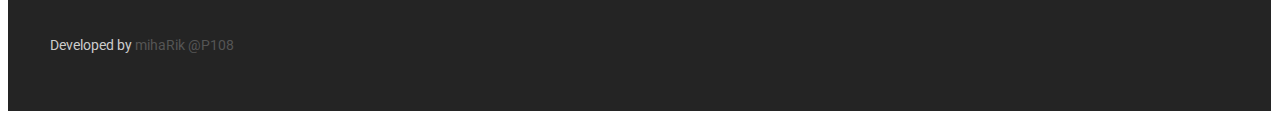
<file: normal projects/azea/gallery.html>
<!DOCTYPE html>
<html lang="en">

<head>
    <link rel="icon" href="img/favicon.png">
    <link rel="stylesheet" href="https://meyerweb.com/eric/tools/css/reset/reset.css">
    <link rel="stylesheet" href="css/layout.css" type="text/css">
    <link rel="stylesheet" href="css/projectsStyle.css" type="text/css">
    <link href="https://fonts.googleapis.com/css?family=Roboto:400,500,700,900" rel="stylesheet">
    <link href="https://fonts.googleapis.com/css?family=Montserrat:300,400,500,600,700,800,900" rel="stylesheet">
    <link rel="stylesheet" href="https://use.fontawesome.com/releases/v5.3.1/css/all.css" integrity="sha384-mzrmE5qonljUremFsqc01SB46JvROS7bZs3IO2EmfFsd15uHvIt+Y8vEf7N7fWAU"
        crossorigin="anonymous">
    <title>Azea İnşaat - Xəyallarınızın memarı</title>
</head>

<body>
        <div class="popup"><a href="#topBar"><i class="fas fa-long-arrow-alt-up"></i></a></div>
    <div class="container-fluid bgTopBar">
        <!-- Topbar Section -->
        <section id="topBar">
            <div class="container">
                <div class="row">
                    <div class="col-8 adress">
                        <ul>
                            <li>
                                <p>
                                    <i class="fas fa-map-marker-alt"></i>Azərbaycan, Bakı, Nobel prospekti 15, Az1025</p>
                            </li>
                            <li>
                                <p>
                                    <i class="fa fa-phone"></i>(+99412) 409-32-46</p>
                            </li>
                            <li>
                                <p>
                                    <i class="fas fa-mobile-alt"></i>(+994 51/55/70) 502 32 46</p>
                            </li>
                        </ul>
                    </div>
                    <div class="col-2 lang">
                        <select name="select lang" id="lang">
                            <option value="aze">AZE</option>
                            <option value="eng">ENG</option>
                            <option value="rus">RUS</option>
                        </select>
                    </div>
                    <div class="col-2 socialBar hover">
                        <ul>
                            <li>
                                <a href="#">
                                    <i class="fab fa-facebook-f"></i>
                                </a>
                            </li>
                            <li>
                                <a href="#">
                                    <i class="fab fa-instagram"></i>
                                </a>
                            </li>
                            <li>
                                <a href="#">
                                    <i class="fab fa-youtube"></i>
                                </a>
                            </li>
                            <li>
                                <a href="#">
                                    <i class="fab fa-whatsapp"></i>
                                </a>
                            </li>
                        </ul>
                    </div>
                    <div class="clear"></div>
                </div>
            </div>
        </section>
        <!-- Header Section -->
        <header>
            <div class="container">
                <div class="row">
                    <div class="col-2">
                        <a href="index.html">
                            <div class="logoImgFrame">
                                <img src="img/logo.png" alt="logo">
                            </div>
                        </a>
                    </div>
                    <div class="col-10">
                        <ul>
                            <li>
                                <a href="index.html">Ana səhifə</a>
                            </li>
                            <li class="subMenu">
                                <a href="#">Xidmətlərimiz</a>
                                <ul class="subMenuItems">
                                    <li>
                                        <a href="project.html">Layihələndirmə</a>
                                    </li>
                                    <li>
                                        <a href="interior.html">İnteryer</a>
                                    </li>
                                    <li>
                                        <a href="exterier.html">Eksteryer</a>
                                    </li>
                                    <li>
                                        <a href="landscape.html">Landşaft dizayn</a>
                                    </li>
                                    <li>
                                        <a href="pool.html">Hovuz inşaası</a>
                                    </li>
                                </ul>
                            </li>
                            <li>
                                <a href="about.html">Haqqımızda</a>
                            </li>
                            <li>
                                <a href="projects.html">Layihələrimiz</a>
                            </li>
                            <li>
                                <a href="contact.html">Əlaqə</a>
                            </li>
                        </ul>
                    </div>
                    <div class="clear"></div>
                </div>
            </div>
        </header>
        <!-- Slider Section -->
        <section id="slider">
            <div class="container-fluid">
                <div class="row">
                    <div class="container">
                        <div class="row">
                            <div class="col-12">
                                <h1>LAYİHƏLƏRİMİZ</h1>
                                <div class="line">
                                    <div class="lineYellow"></div>
                                </div>
                                <p>
                                    <a href="index.html">Ana Səhifə</a>
                                    <i class="fas fa-angle-right"></i>Layihələrimiz</p>
                            </div>
                            <div class="clear"></div>
                        </div>
                    </div>
                    <div class="clear"></div>
                </div>
            </div>
        </section>
    </div>
    <!-- Content Section -->
    <section id="content">
        <div class="container">
            <div class="row">
                <div class="col-4">
                    <div class="imgFrame">
                        <img src="img/projects-01.jpg" alt="">
                        <div class="overlay">
                            <a href="#">Azea construction</a>
                        </div>
                    </div>
                </div>
                <div class="col-4">
                    <div class="imgFrame">
                        <img src="img/projects-02.jpg" alt="">
                        <div class="overlay">
                            <a href="#">Azea construction</a>
                        </div>
                    </div>
                </div>
                <div class="col-4">
                    <div class="imgFrame">
                        <img src="img/projects-03.jpg" alt="">
                        <div class="overlay">
                            <a href="#">Azea construction</a>
                        </div>
                    </div>
                </div>
                <div class="clear"></div>
            </div>
            <div class="row">
                <div class="col-4">
                    <div class="imgFrame">
                        <img src="img/projects-04.jpg" alt="">
                        <div class="overlay">
                            <a href="#">Azea construction</a>
                        </div>
                    </div>
                </div>
                <div class="col-4">
                    <div class="imgFrame">
                        <img src="img/projects-05.jpg" alt="">
                        <div class="overlay">
                            <a href="#">Azea construction</a>
                        </div>
                    </div>
                </div>
                <div class="col-4">
                    <div class="imgFrame">
                        <img src="img/projects-06.jpg" alt="">
                        <div class="overlay">
                            <a href="#">Azea construction</a>
                        </div>
                    </div>
                </div>
                <div class="clear"></div>
            </div>
            <div class="row">
                <div class="col-4">
                    <div class="imgFrame">
                        <img src="img/projects-07.jpg" alt="">
                        <div class="overlay">
                            <a href="#">Azea construction</a>
                        </div>
                    </div>
                </div>
                <div class="col-4">
                    <div class="imgFrame">
                        <img src="img/projects-05.jpg" alt="">
                        <div class="overlay">
                            <a href="#">Azea construction</a>
                        </div>
                    </div>
                </div>
                <div class="col-4">
                    <div class="imgFrame">
                        <img src="img/projects-06.jpg" alt="">
                        <div class="overlay">
                            <a href="#">Azea construction</a>
                        </div>
                    </div>
                </div>
                <div class="clear"></div>
            </div>
            <div class="row">
                <div class="col-4">
                    <div class="imgFrame">
                        <img src="img/projects-01.jpg" alt="">
                        <div class="overlay">
                            <a href="#">Azea construction</a>
                        </div>
                    </div>
                </div>
                <div class="col-4">
                    <div class="imgFrame">
                        <img src="img/projects-02.jpg" alt="">
                        <div class="overlay">
                            <a href="#">Azea construction</a>
                        </div>
                    </div>
                </div>
                <div class="col-4">
                    <div class="imgFrame">
                        <img src="img/projects-03.jpg" alt="">
                        <div class="overlay">
                            <a href="#">Azea construction</a>
                        </div>
                    </div>
                </div>
                <div class="clear"></div>
            </div>
            <div class="row">
                <div class="col-4">
                    <div class="imgFrame">
                        <img src="img/projects-04.jpg" alt="">
                        <div class="overlay">
                            <a href="#">Azea construction</a>
                        </div>
                    </div>
                </div>
                <div class="col-4">
                    <div class="imgFrame">
                        <img src="img/projects-05.jpg" alt="">
                        <div class="overlay">
                            <a href="#">Azea construction</a>
                        </div>
                    </div>
                </div>
                <div class="col-4">
                    <div class="imgFrame">
                        <img src="img/projects-06.jpg" alt="">
                        <div class="overlay">
                            <a href="#">Azea construction</a>
                        </div>
                    </div>
                </div>
                <div class="clear"></div>
            </div>
            <div class="row">
                <div class="col-4">
                    <div class="imgFrame">
                        <img src="img/projects-07.jpg" alt="">
                        <div class="overlay">
                            <a href="#">Azea construction</a>
                        </div>
                    </div>
                </div>
                <div class="col-4">
                    <div class="imgFrame">
                        <img src="img/projects-05.jpg" alt="">
                        <div class="overlay">
                            <a href="#">Azea construction</a>
                        </div>
                    </div>
                </div>
                <div class="col-4">
                    <div class="imgFrame">
                        <img src="img/projects-06.jpg" alt="">
                        <div class="overlay">
                            <a href="#">Azea construction</a>
                        </div>
                    </div>
                </div>
                <div class="clear"></div>
            </div>
            <div class="row">
                <div class="col-4">
                    <div class="imgFrame">
                        <img src="img/projects-01.jpg" alt="">
                        <div class="overlay">
                            <a href="#">Azea construction</a>
                        </div>
                    </div>
                </div>
                <div class="col-4">
                    <div class="imgFrame">
                        <img src="img/projects-02.jpg" alt="">
                        <div class="overlay">
                            <a href="#">Azea construction</a>
                        </div>
                    </div>
                </div>
                <div class="col-4">
                    <div class="imgFrame">
                        <img src="img/projects-03.jpg" alt="">
                        <div class="overlay">
                            <a href="#">Azea construction</a>
                        </div>
                    </div>
                </div>
                <div class="clear"></div>
            </div>
            <div class="row">
                <div class="col-4">
                    <div class="imgFrame">
                        <img src="img/projects-04.jpg" alt="">
                        <div class="overlay">
                            <a href="#">Azea construction</a>
                        </div>
                    </div>
                </div>
                <div class="col-4">
                    <div class="imgFrame">
                        <img src="img/projects-05.jpg" alt="">
                        <div class="overlay">
                            <a href="#">Azea construction</a>
                        </div>
                    </div>
                </div>
                <div class="col-4">
                    <div class="imgFrame">
                        <img src="img/projects-06.jpg" alt="">
                        <div class="overlay">
                            <a href="#">Azea construction</a>
                        </div>
                    </div>
                </div>
                <div class="clear"></div>
            </div>
            <div class="row">
                <div class="col-4">
                    <div class="imgFrame">
                        <img src="img/projects-07.jpg" alt="">
                        <div class="overlay">
                            <a href="#">Azea construction</a>
                        </div>
                    </div>
                </div>
                <div class="col-4">
                    <div class="imgFrame">
                        <img src="img/projects-05.jpg" alt="">
                        <div class="overlay">
                            <a href="#">Azea construction</a>
                        </div>
                    </div>
                </div>
                <div class="col-4">
                    <div class="imgFrame">
                        <img src="img/projects-06.jpg" alt="">
                        <div class="overlay">
                            <a href="#">Azea construction</a>
                        </div>
                    </div>
                </div>
                <div class="clear"></div>
            </div>
            <div class="row">
                <div class="col-4">
                    <div class="imgFrame">
                        <img src="img/projects-01.jpg" alt="">
                        <div class="overlay">
                            <a href="#">Azea construction</a>
                        </div>
                    </div>
                </div>
                <div class="col-4">
                    <div class="imgFrame">
                        <img src="img/projects-02.jpg" alt="">
                        <div class="overlay">
                            <a href="#">Azea construction</a>
                        </div>
                    </div>
                </div>
                <div class="col-4">
                    <div class="imgFrame">
                        <img src="img/projects-03.jpg" alt="">
                        <div class="overlay">
                            <a href="#">Azea construction</a>
                        </div>
                    </div>
                </div>
                <div class="clear"></div>
            </div>
            <div class="row">
                <div class="col-4">
                    <div class="imgFrame">
                        <img src="img/projects-04.jpg" alt="">
                        <div class="overlay">
                            <a href="#">Azea construction</a>
                        </div>
                    </div>
                </div>
                <div class="col-4">
                    <div class="imgFrame">
                        <img src="img/projects-05.jpg" alt="">
                        <div class="overlay">
                            <a href="#">Azea construction</a>
                        </div>
                    </div>
                </div>
                <div class="col-4">
                    <div class="imgFrame">
                        <img src="img/projects-06.jpg" alt="">
                        <div class="overlay">
                            <a href="#">Azea construction</a>
                        </div>
                    </div>
                </div>
                <div class="clear"></div>
            </div>
            <div class="row">
                <div class="col-4">
                    <div class="imgFrame">
                        <img src="img/projects-07.jpg" alt="">
                        <div class="overlay">
                            <a href="#">Azea construction</a>
                        </div>
                    </div>
                </div>
                <div class="col-4">
                    <div class="imgFrame">
                        <img src="img/projects-05.jpg" alt="">
                        <div class="overlay">
                            <a href="#">Azea construction</a>
                        </div>
                    </div>
                </div>
                <div class="col-4">
                    <div class="imgFrame">
                        <img src="img/projects-06.jpg" alt="">
                        <div class="overlay">
                            <a href="#">Azea construction</a>
                        </div>
                    </div>
                </div>
                <div class="clear"></div>
            </div>
            <div class="row">
                <div class="col-4">
                    <div class="imgFrame">
                        <img src="img/projects-01.jpg" alt="">
                        <div class="overlay">
                            <a href="#">Azea construction</a>
                        </div>
                    </div>
                </div>
                <div class="col-4">
                    <div class="imgFrame">
                        <img src="img/projects-02.jpg" alt="">
                        <div class="overlay">
                            <a href="#">Azea construction</a>
                        </div>
                    </div>
                </div>
                <div class="col-4">
                    <div class="imgFrame">
                        <img src="img/projects-03.jpg" alt="">
                        <div class="overlay">
                            <a href="#">Azea construction</a>
                        </div>
                    </div>
                </div>
                <div class="clear"></div>
            </div>
            <div class="row">
                <div class="col-4">
                    <div class="imgFrame">
                        <img src="img/projects-04.jpg" alt="">
                        <div class="overlay">
                            <a href="#">Azea construction</a>
                        </div>
                    </div>
                </div>
                <div class="col-4">
                    <div class="imgFrame">
                        <img src="img/projects-05.jpg" alt="">
                        <div class="overlay">
                            <a href="#">Azea construction</a>
                        </div>
                    </div>
                </div>
                <div class="col-4">
                    <div class="imgFrame">
                        <img src="img/projects-06.jpg" alt="">
                        <div class="overlay">
                            <a href="#">Azea construction</a>
                        </div>
                    </div>
                </div>
                <div class="clear"></div>
            </div>
            <div class="row">
                <div class="col-4">
                    <div class="imgFrame">
                        <img src="img/projects-07.jpg" alt="">
                        <div class="overlay">
                            <a href="#">Azea construction</a>
                        </div>
                    </div>
                </div>
                <div class="col-4">
                    <div class="imgFrame">
                        <img src="img/projects-05.jpg" alt="">
                        <div class="overlay">
                            <a href="#">Azea construction</a>
                        </div>
                    </div>
                </div>
                <div class="col-4">
                    <div class="imgFrame">
                        <img src="img/projects-06.jpg" alt="">
                        <div class="overlay">
                            <a href="#">Azea construction</a>
                        </div>
                    </div>
                </div>
                <div class="clear"></div>
            </div>
        </div>
    </section>
    <!-- Elaqe Section -->
    <section id="elaqe">
        <div class="container">
            <div class="row">
                <div class="col-9">
                    <h2>Xəyallarınızın evini layihələndirəcək və tikəcək profesionalları axtarırsınız?
                    </h2>
                </div>
                <div class="col-3">
                    <div class="sliderButton">
                        <a href="contact.html">
                            <p>Bİzİmlə əlaqə</p>
                            <i class="fas fa-long-arrow-alt-right"></i>
                            <div class="slider"></div>
                        </a>
                    </div>
                </div>
                <div class="clear"></div>
            </div>
        </div>
    </section>
    <!-- Footer Section -->
    <footer>
        <div class="container">
            <div class="row">
                <div class="col-4">
                    <div class="logoImgFrame">
                        <img src="img/logo.png" alt="logo">
                    </div>
                    <p>AZEA İnşaat tikinti sektorunda özünü doğrultmuş və yüksək səviyyədə xidmət göstərən inşaat şirkətidir.
                        AZEA İnşaatın əsas fəaliyyət sahəsi fərdi evlərin, inzibati binaların, villaların, ticarət və istehsalat
                        təyinatlı obyeklərin tikintisindən və təmirindən ibarətdir.</p>
                </div>
                <div class="col-4">
                    <h1>Ünvanımız xəritədə</h1>
                    <div class="map">
                        <iframe src="https://www.google.com/maps/embed?pb=!1m18!1m12!1m3!1d3039.375032331426!2d49.8722586154654!3d40.37837997936964!2m3!1f0!2f0!3f0!3m2!1i1024!2i768!4f13.1!3m3!1m2!1s0x40307ce28a4520db%3A0xcccdbf2ef2706ac5!2z4oCcQXpwZXRyb2wgTHRk4oCdIE1NQw!5e0!3m2!1sen!2s!4v1536071388976"
                            width="100%" height="100%" frameborder="0" style="border:0" allowfullscreen></iframe>
                    </div>
                </div>
                <div class="col-4">
                    <h1>Əlaqə</h1>
                    <ul class="spans">
                        <li>
                            <span>Ünvan:</span>
                        </li>
                        <li>
                            <span>Tel:</span>
                        </li>
                        <li>
                            <span>Mob:</span>
                        </li>
                        <li>
                            <span>Email:</span>
                        </li>
                        <li>
                            <span>Web:</span>
                        </li>
                    </ul>
                    <ul class="spansInfo">
                        <li>Azərbaycan,Bakı,Nobel prospekti 15, Az1025</li>
                        <li>Ofis: (012) 409 32 46</li>
                        <li>51/55/70 502 32 46</li>
                        <li>
                            <a href="#">info@azea.az</a>
                        </li>
                        <li>
                            <a href="#">www.azea.az</a>
                        </li>
                    </ul>
                </div>
                <div class="clear"></div>
            </div>
        </div>
        <div class="container-fluid">
            <div class="container">
                <div class="row">
                    <div class="col-3">
                        <p>Developed by
                            <a href="https://code.edu.az">mihaRik @P108</a>
                        </p>
                    </div>
                    <div class="col-4 socialBar hover pull-right">
                        <ul>
                            <li>
                                <a href="#">
                                    <i class="fab fa-facebook-f"></i>
                                </a>
                            </li>
                            <li>
                                <a href="#">
                                    <i class="fab fa-instagram"></i>
                                </a>
                            </li>
                            <li>
                                <a href="#">
                                    <i class="fab fa-youtube"></i>
                                </a>
                            </li>
                            <li>
                                <a href="#">
                                    <i class="fab fa-whatsapp"></i>
                                </a>
                            </li>
                        </ul>
                    </div>
                    <div class="clear"></div>
                </div>
            </div>
        </div>
    </footer>
</body>

</html>
</file>
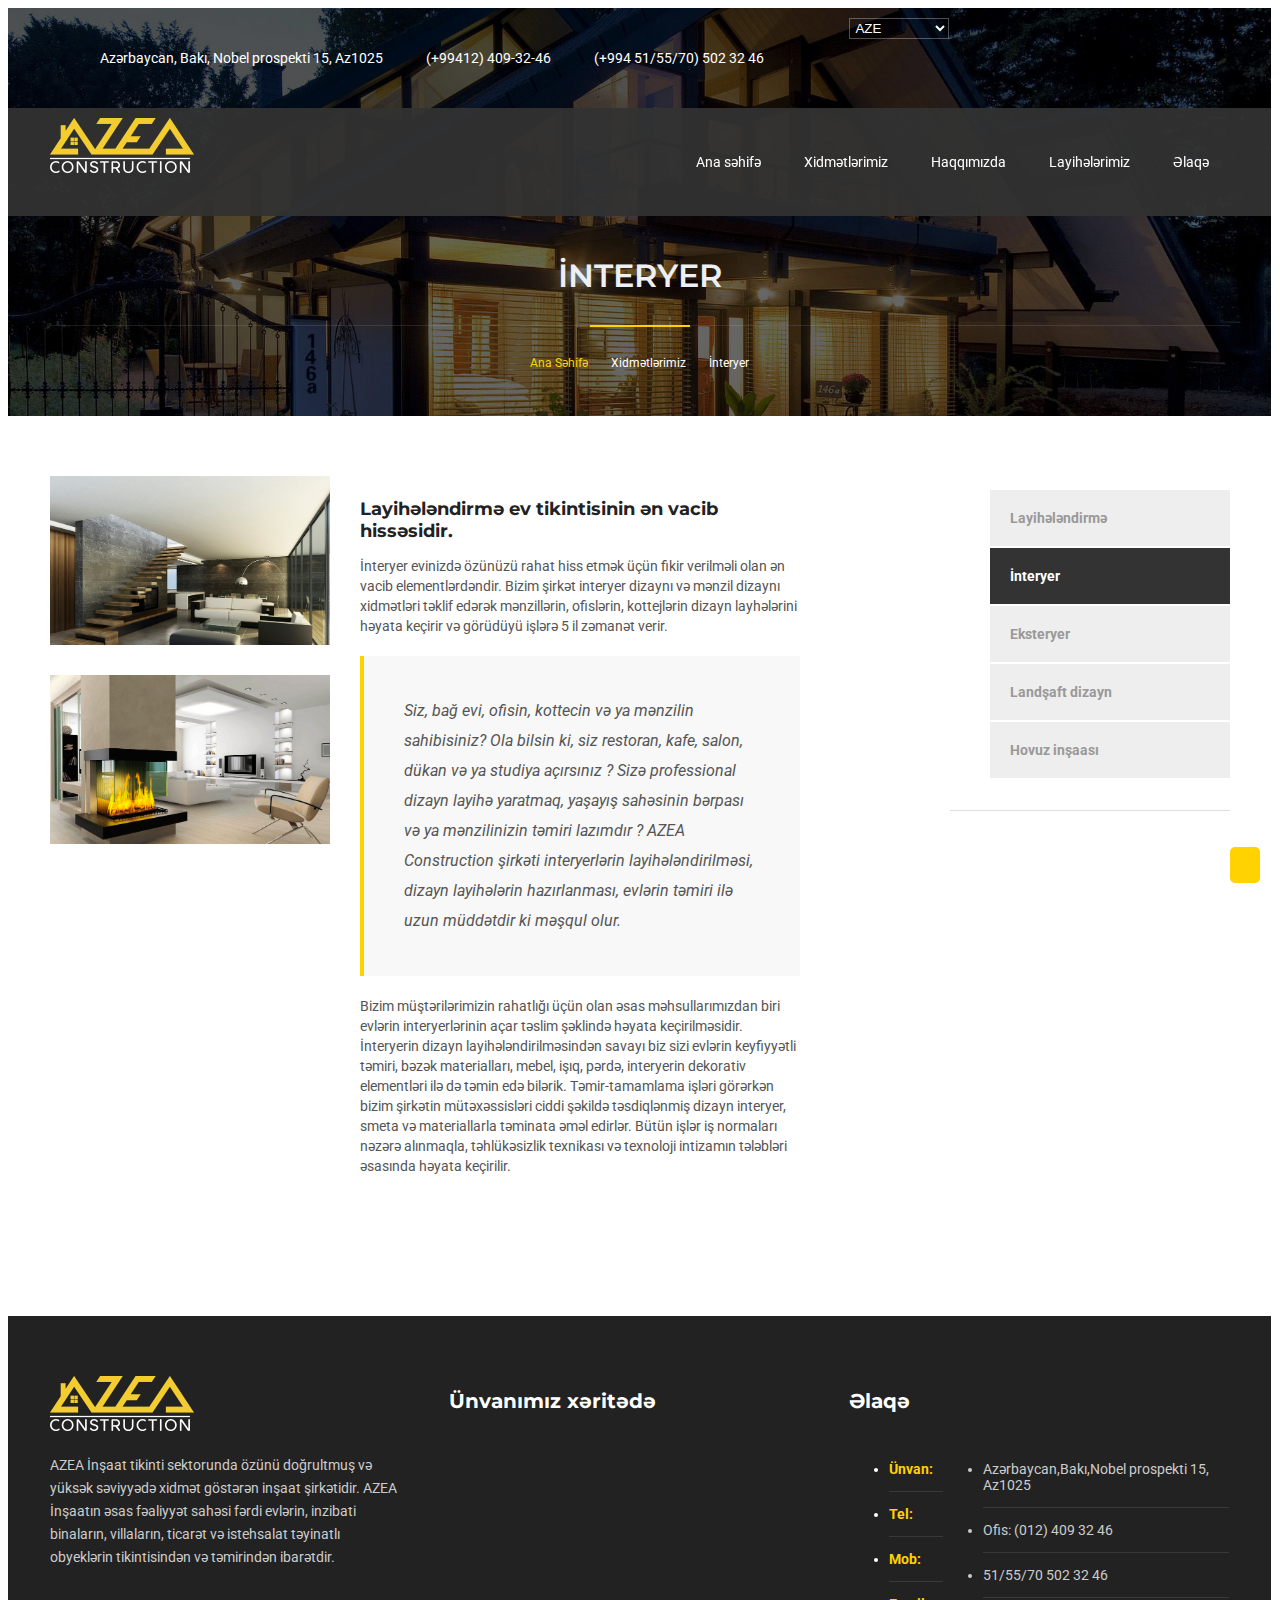
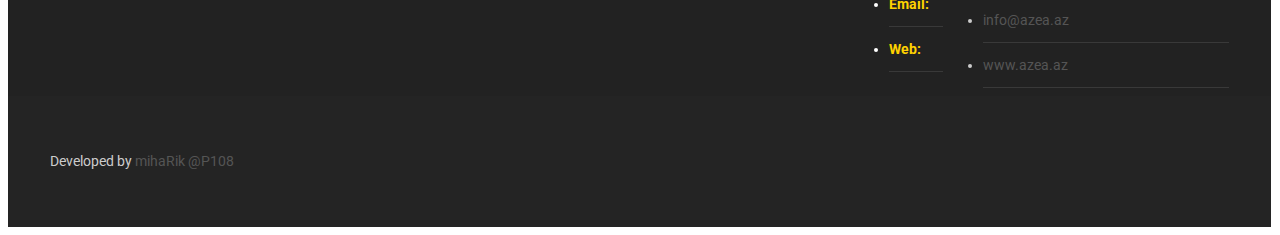
<file: normal projects/azea/interior.html>
<!DOCTYPE html>
<html lang="en">

<head>
    <link rel="icon" href="img/favicon.png">
    <link rel="stylesheet" href="https://meyerweb.com/eric/tools/css/reset/reset.css">
    <link rel="stylesheet" href="css/layout.css" type="text/css">
    <link rel="stylesheet" href="css/interiorStyle.css" type="text/css">
    <link href="https://fonts.googleapis.com/css?family=Roboto:400,500,700,900" rel="stylesheet">
    <link href="https://fonts.googleapis.com/css?family=Montserrat:300,400,500,600,700,800,900" rel="stylesheet">
    <link rel="stylesheet" href="https://use.fontawesome.com/releases/v5.3.1/css/all.css" integrity="sha384-mzrmE5qonljUremFsqc01SB46JvROS7bZs3IO2EmfFsd15uHvIt+Y8vEf7N7fWAU"
        crossorigin="anonymous">
    <title>Azea İnşaat - Xəyallarınızın memarı</title>
</head>

<body>
        <div class="popup"><a href="#topBar"><i class="fas fa-long-arrow-alt-up"></i></a></div>
    <div class="container-fluid bgTopBar">
        <!-- Topbar Section -->
        <section id="topBar">
            <div class="container">
                <div class="row">
                    <div class="col-8 adress">
                        <ul>
                            <li>
                                <p>
                                    <i class="fas fa-map-marker-alt"></i>Azərbaycan, Bakı, Nobel prospekti 15, Az1025</p>
                            </li>
                            <li>
                                <p>
                                    <i class="fa fa-phone"></i>(+99412) 409-32-46</p>
                            </li>
                            <li>
                                <p>
                                    <i class="fas fa-mobile-alt"></i>(+994 51/55/70) 502 32 46</p>
                            </li>
                        </ul>
                    </div>
                    <div class="col-2 lang">
                        <select name="select lang" id="lang">
                            <option value="aze">AZE</option>
                            <option value="eng">ENG</option>
                            <option value="rus">RUS</option>
                        </select>
                    </div>
                    <div class="col-2 socialBar hover">
                        <ul>
                            <li>
                                <a href="#">
                                    <i class="fab fa-facebook-f"></i>
                                </a>
                            </li>
                            <li>
                                <a href="#">
                                    <i class="fab fa-instagram"></i>
                                </a>
                            </li>
                            <li>
                                <a href="#">
                                    <i class="fab fa-youtube"></i>
                                </a>
                            </li>
                            <li>
                                <a href="#">
                                    <i class="fab fa-whatsapp"></i>
                                </a>
                            </li>
                        </ul>
                    </div>
                    <div class="clear"></div>
                </div>
            </div>
        </section>
        <!-- Header Section -->
        <header>
            <div class="container">
                <div class="row">
                    <div class="col-2">
                        <a href="index.html">
                            <div class="logoImgFrame">
                                <img src="img/logo.png" alt="logo">
                            </div>
                        </a>
                    </div>
                    <div class="col-10">
                        <ul>
                            <li>
                                <a href="index.html">Ana səhifə</a>
                            </li>
                            <li class="subMenu">
                                <a href="#">Xidmətlərimiz</a>
                                <ul class="subMenuItems">
                                    <li>
                                        <a href="project.html">Layihələndirmə</a>
                                    </li>
                                    <li>
                                        <a href="interior.html">İnteryer</a>
                                    </li>
                                    <li>
                                        <a href="exterier.html">Eksteryer</a>
                                    </li>
                                    <li>
                                        <a href="landscape.html">Landşaft dizayn</a>
                                    </li>
                                    <li>
                                        <a href="pool.html">Hovuz inşaası</a>
                                    </li>
                                </ul>
                            </li>
                            <li>
                                <a href="about.html">Haqqımızda</a>
                            </li>
                            <li>
                                <a href="projects.html">Layihələrimiz</a>
                            </li>
                            <li>
                                <a href="contact.html">Əlaqə</a>
                            </li>
                        </ul>
                    </div>
                    <div class="clear"></div>
                </div>
            </div>
        </header>
        <!-- Slider Section -->
        <section id="slider">
            <div class="container-fluid">
                <div class="row">
                    <div class="container">
                        <div class="row">
                            <div class="col-12">
                                <h1>İNTERYER</h1>
                                <div class="line">
                                    <div class="lineYellow"></div>
                                </div>
                                <p>
                                    <a href="index.html">Ana Səhifə</a>
                                    <i class="fas fa-angle-right"></i>Xidmətlərimiz
                                    <i class="fas fa-angle-right"></i>İnteryer</p>
                            </div>
                            <div class="clear"></div>
                        </div>
                    </div>
                    <div class="clear"></div>
                </div>
            </div>
        </section>
    </div>
    <!-- Content Section -->
    <section id="content">
        <div class="container">
            <div class="row">
                <div class="col-3 contentImg">
                    <div class="imgFrame">
                        <img src="img/interiorImg-01.jpg" alt="">
                        <div class="overlay">
                            <button>
                                <i class="fa fa-search"></i>
                            </button>
                        </div>
                    </div>
                    <div class="imgFrame">
                        <img src="img/interiorImg-02.jpg" alt="">
                        <div class="overlay">
                            <button>
                                <i class="fa fa-search"></i>
                            </button>
                        </div>
                    </div>
                </div>
                <div class="col-5 mainContent">
                    <h1>Layihələndirmə ev tikintisinin ən vacib hissəsidir.</h1>
                    <p>İnteryer evinizdə özünüzü rahat hiss etmək üçün fikir verilməli olan ən vacib elementlərdəndir. Bizim
                        şirkət interyer dizaynı və mənzil dizaynı xidmətləri təklif edərək mənzillərin, ofislərin, kottejlərin
                        dizayn layhələrini həyata keçirir və görüdüyü işlərə 5 il zəmanət verir.
                    </p>
                    <div class="example">
                        <p>Siz, bağ evi, ofisin, kottecin və ya mənzilin sahibisiniz? Ola bilsin ki, siz restoran, kafe, salon,
                            dükan və ya studiya açırsınız ? Sizə professional dizayn layihə yaratmaq, yaşayış sahəsinin bərpası
                            və ya mənzilinizin təmiri lazımdır ? AZEA Construction şirkəti interyerlərin layihələndirilməsi,
                            dizayn layihələrin hazırlanması, evlərin təmiri ilə uzun müddətdir ki məşqul olur.</p>
                    </div>
                    <p>Bizim müştərilərimizin rahatlığı üçün olan əsas məhsullarımızdan biri evlərin interyerlərinin açar təslim
                        şəklində həyata keçirilməsidir. İnteryerin dizayn layihələndirilməsindən savayı biz sizi evlərin
                        keyfiyyətli təmiri, bəzək materialları, mebel, işıq, pərdə, interyerin dekorativ elementləri ilə
                        də təmin edə bilərik. Təmir-tamamlama işləri görərkən bizim şirkətin mütəxəssisləri ciddi şəkildə
                        təsdiqlənmiş dizayn interyer, smeta və materiallarla təminata əməl edirlər. Bütün işlər iş normaları
                        nəzərə alınmaqla, təhlükəsizlik texnikası və texnoloji intizamın tələbləri əsasında həyata keçirilir.</p>
                </div>
                <div class="col-3 projectNav pull-right">
                    <ul>
                        <li>
                            <a href="project.html">Layihələndirmə</a>
                        </li>
                        <li>
                            <a href="interior.html">İnteryer
                                <i class="fas fa-angle-right pull-right"></i>
                                <div class="clear"></div>
                            </a>
                        </li>
                        <li>
                            <a href="exterier.html">Eksteryer</a>
                        </li>
                        <li>
                            <a href="landscape.html">Landşaft dizayn</a>
                        </li>
                        <li>
                            <a href="pool.html">Hovuz inşaası</a>
                        </li>
                    </ul>
                </div>
                <div class="clear"></div>
            </div>
        </div>
    </section>
    <!-- Footer Section -->
    <footer>
        <div class="container">
            <div class="row">
                <div class="col-4">
                    <div class="logoImgFrame">
                        <img src="img/logo.png" alt="logo">
                    </div>
                    <p>AZEA İnşaat tikinti sektorunda özünü doğrultmuş və yüksək səviyyədə xidmət göstərən inşaat şirkətidir.
                        AZEA İnşaatın əsas fəaliyyət sahəsi fərdi evlərin, inzibati binaların, villaların, ticarət və istehsalat
                        təyinatlı obyeklərin tikintisindən və təmirindən ibarətdir.</p>
                </div>
                <div class="col-4">
                    <h1>Ünvanımız xəritədə</h1>
                    <div class="map">
                        <iframe src="https://www.google.com/maps/embed?pb=!1m18!1m12!1m3!1d3039.375032331426!2d49.8722586154654!3d40.37837997936964!2m3!1f0!2f0!3f0!3m2!1i1024!2i768!4f13.1!3m3!1m2!1s0x40307ce28a4520db%3A0xcccdbf2ef2706ac5!2z4oCcQXpwZXRyb2wgTHRk4oCdIE1NQw!5e0!3m2!1sen!2s!4v1536071388976"
                            width="100%" height="100%" frameborder="0" style="border:0" allowfullscreen></iframe>
                    </div>
                </div>
                <div class="col-4">
                    <h1>Əlaqə</h1>
                    <ul class="spans">
                        <li>
                            <span>Ünvan:</span>
                        </li>
                        <li>
                            <span>Tel:</span>
                        </li>
                        <li>
                            <span>Mob:</span>
                        </li>
                        <li>
                            <span>Email:</span>
                        </li>
                        <li>
                            <span>Web:</span>
                        </li>
                    </ul>
                    <ul class="spansInfo">
                        <li>Azərbaycan,Bakı,Nobel prospekti 15, Az1025</li>
                        <li>Ofis: (012) 409 32 46</li>
                        <li>51/55/70 502 32 46</li>
                        <li>
                            <a href="#">info@azea.az</a>
                        </li>
                        <li>
                            <a href="#">www.azea.az</a>
                        </li>
                    </ul>
                </div>
                <div class="clear"></div>
            </div>
        </div>
        <div class="container-fluid">
            <div class="container">
                <div class="row">
                    <div class="col-3">
                        <p>Developed by
                            <a href="https://code.edu.az">mihaRik @P108</a>
                        </p>
                    </div>
                    <div class="col-4 socialBar hover pull-right">
                        <ul>
                            <li>
                                <a href="#">
                                    <i class="fab fa-facebook-f"></i>
                                </a>
                            </li>
                            <li>
                                <a href="#">
                                    <i class="fab fa-instagram"></i>
                                </a>
                            </li>
                            <li>
                                <a href="#">
                                    <i class="fab fa-youtube"></i>
                                </a>
                            </li>
                            <li>
                                <a href="#">
                                    <i class="fab fa-whatsapp"></i>
                                </a>
                            </li>
                        </ul>
                    </div>
                    <div class="clear"></div>
                </div>
            </div>
        </div>
    </footer>
</body>

</html>
</file>
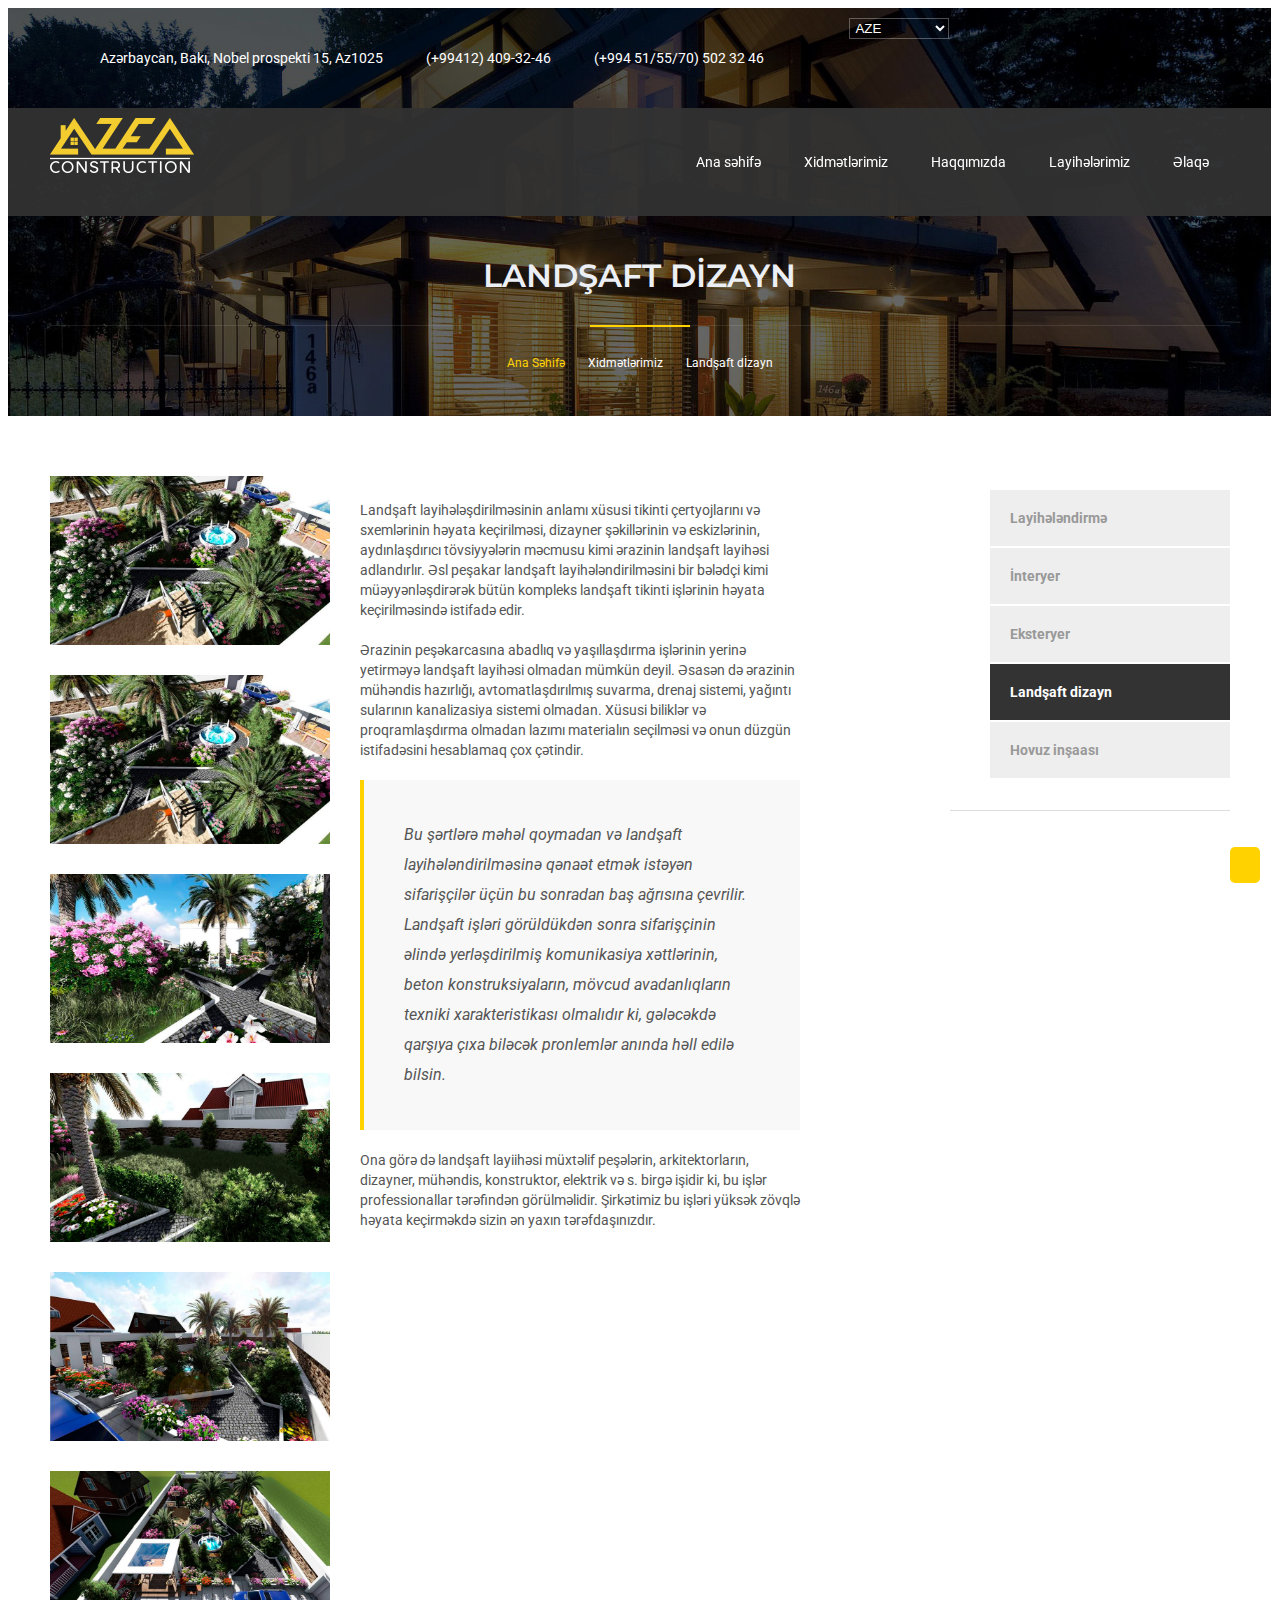
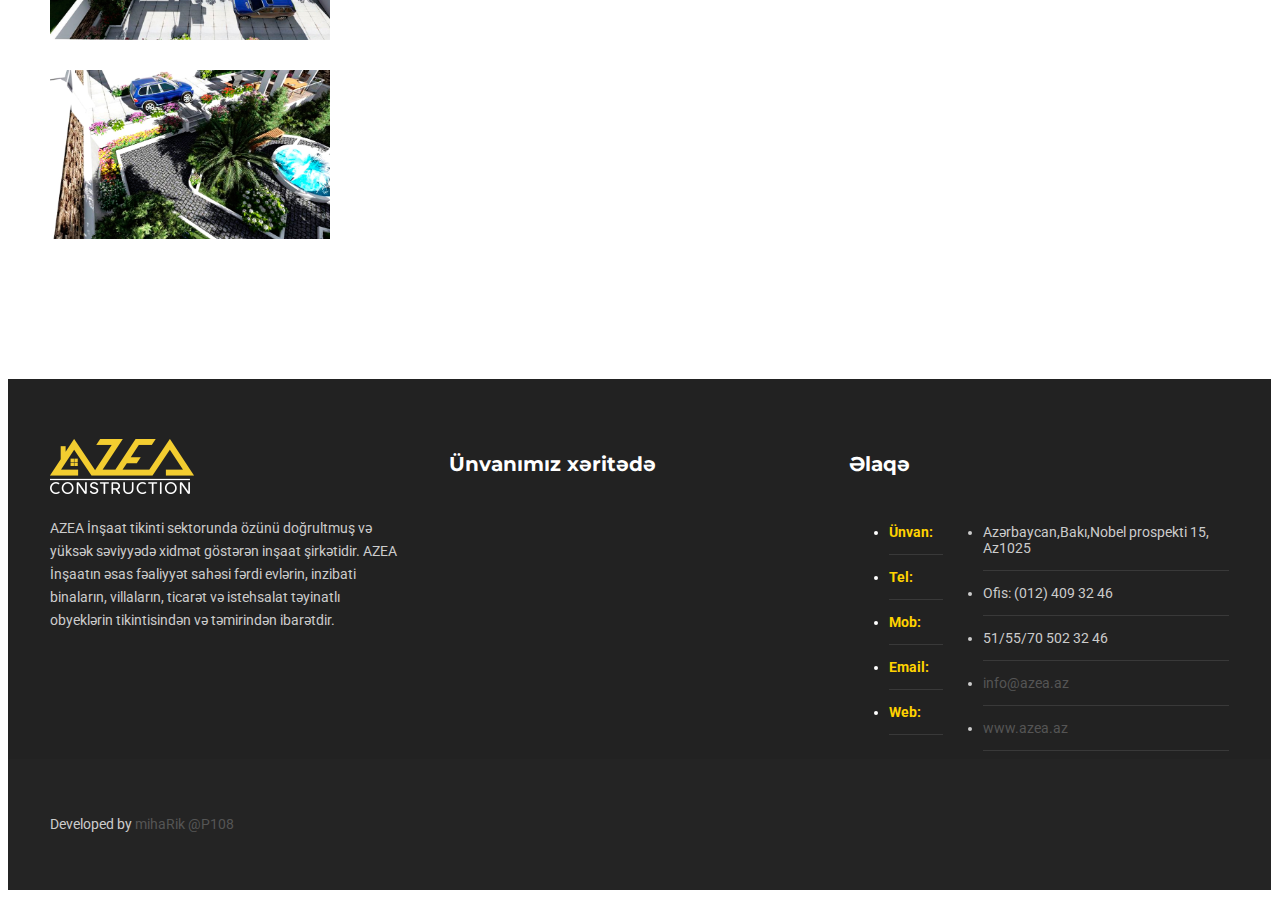
<file: normal projects/azea/landscape.html>
<!DOCTYPE html>
<html lang="en">

<head>
    <link rel="icon" href="img/favicon.png">
    <link rel="stylesheet" href="https://meyerweb.com/eric/tools/css/reset/reset.css">
    <link rel="stylesheet" href="css/layout.css" type="text/css">
    <link rel="stylesheet" href="css/landscapeStyle.css" type="text/css">
    <link href="https://fonts.googleapis.com/css?family=Roboto:400,500,700,900" rel="stylesheet">
    <link href="https://fonts.googleapis.com/css?family=Montserrat:300,400,500,600,700,800,900" rel="stylesheet">
    <link rel="stylesheet" href="https://use.fontawesome.com/releases/v5.3.1/css/all.css" integrity="sha384-mzrmE5qonljUremFsqc01SB46JvROS7bZs3IO2EmfFsd15uHvIt+Y8vEf7N7fWAU"
        crossorigin="anonymous">
    <title>Azea İnşaat - Xəyallarınızın memarı</title>
</head>

<body>
        <div class="popup"><a href="#topBar"><i class="fas fa-long-arrow-alt-up"></i></a></div>
    <div class="container-fluid bgTopBar">
        <!-- Topbar Section -->
        <section id="topBar">
            <div class="container">
                <div class="row">
                    <div class="col-8 adress">
                        <ul>
                            <li>
                                <p>
                                    <i class="fas fa-map-marker-alt"></i>Azərbaycan, Bakı, Nobel prospekti 15, Az1025</p>
                            </li>
                            <li>
                                <p>
                                    <i class="fa fa-phone"></i>(+99412) 409-32-46</p>
                            </li>
                            <li>
                                <p>
                                    <i class="fas fa-mobile-alt"></i>(+994 51/55/70) 502 32 46</p>
                            </li>
                        </ul>
                    </div>
                    <div class="col-2 lang">
                        <select name="select lang" id="lang">
                            <option value="aze">AZE</option>
                            <option value="eng">ENG</option>
                            <option value="rus">RUS</option>
                        </select>
                    </div>
                    <div class="col-2 socialBar hover">
                        <ul>
                            <li>
                                <a href="#">
                                    <i class="fab fa-facebook-f"></i>
                                </a>
                            </li>
                            <li>
                                <a href="#">
                                    <i class="fab fa-instagram"></i>
                                </a>
                            </li>
                            <li>
                                <a href="#">
                                    <i class="fab fa-youtube"></i>
                                </a>
                            </li>
                            <li>
                                <a href="#">
                                    <i class="fab fa-whatsapp"></i>
                                </a>
                            </li>
                        </ul>
                    </div>
                    <div class="clear"></div>
                </div>
            </div>
        </section>
        <!-- Header Section -->
        <header>
            <div class="container">
                <div class="row">
                    <div class="col-2">
                        <a href="index.html">
                            <div class="logoImgFrame">
                                <img src="img/logo.png" alt="logo">
                            </div>
                        </a>
                    </div>
                    <div class="col-10">
                        <ul>
                            <li>
                                <a href="index.html">Ana səhifə</a>
                            </li>
                            <li class="subMenu">
                                <a href="#">Xidmətlərimiz</a>
                                <ul class="subMenuItems">
                                    <li>
                                        <a href="project.html">Layihələndirmə</a>
                                    </li>
                                    <li>
                                        <a href="interior.html">İnteryer</a>
                                    </li>
                                    <li>
                                        <a href="exterier.html">Eksteryer</a>
                                    </li>
                                    <li>
                                        <a href="landscape.html">Landşaft dizayn</a>
                                    </li>
                                    <li>
                                        <a href="pool.html">Hovuz inşaası</a>
                                    </li>
                                </ul>
                            </li>
                            <li>
                                <a href="about.html">Haqqımızda</a>
                            </li>
                            <li>
                                <a href="projects.html">Layihələrimiz</a>
                            </li>
                            <li>
                                <a href="contact.html">Əlaqə</a>
                            </li>
                        </ul>
                    </div>
                    <div class="clear"></div>
                </div>
            </div>
        </header>
        <!-- Slider Section -->
        <section id="slider">
            <div class="container-fluid">
                <div class="row">
                    <div class="container">
                        <div class="row">
                            <div class="col-12">
                                <h1>LANDŞAFT DİZAYN</h1>
                                <div class="line">
                                    <div class="lineYellow"></div>
                                </div>
                                <p>
                                    <a href="index.html">Ana Səhifə</a>
                                    <i class="fas fa-angle-right"></i>Xidmətlərimiz
                                    <i class="fas fa-angle-right"></i>Landşaft dİzayn
                                </p>
                            </div>
                            <div class="clear"></div>
                        </div>
                    </div>
                    <div class="clear"></div>
                </div>
            </div>
        </section>
    </div>
    <!-- Content Section -->
    <section id="content">
        <div class="container">
            <div class="row">
                <div class="col-3 contentImg">
                    <div class="imgFrame">
                        <img src="img/landscapeImg-01.jpg" alt="">
                        <div class="overlay">
                            <button>
                                <i class="fa fa-search"></i>
                            </button>
                        </div>
                    </div>
                    <div class="imgFrame">
                        <img src="img/landscapeImg-02.jpg" alt="">
                        <div class="overlay">
                            <button>
                                <i class="fa fa-search"></i>
                            </button>
                        </div>
                    </div>
                    <div class="imgFrame">
                        <img src="img/landscapeImg-03.jpg" alt="">
                        <div class="overlay">
                            <button>
                                <i class="fa fa-search"></i>
                            </button>
                        </div>
                    </div>
                    <div class="imgFrame">
                        <img src="img/landscapeImg-04.jpg" alt="">
                        <div class="overlay">
                            <button>
                                <i class="fa fa-search"></i>
                            </button>
                        </div>
                    </div>
                    <div class="imgFrame">
                        <img src="img/landscapeImg-05.jpg" alt="">
                        <div class="overlay">
                            <button>
                                <i class="fa fa-search"></i>
                            </button>
                        </div>
                    </div>
                    <div class="imgFrame">
                        <img src="img/landscapeImg-06.jpg" alt="">
                        <div class="overlay">
                            <button>
                                <i class="fa fa-search"></i>
                            </button>
                        </div>
                    </div>
                    <div class="imgFrame">
                        <img src="img/landscapeImg-07.jpg" alt="">
                        <div class="overlay">
                            <button>
                                <i class="fa fa-search"></i>
                            </button>
                        </div>
                    </div>

                </div>
                <div class="col-5 mainContent">
                    <p>Landşaft layihələşdirilməsinin anlamı xüsusi tikinti çertyojlarını və sxemlərinin həyata keçirilməsi,
                        dizayner şəkillərinin və eskizlərinin, aydınlaşdırıcı tövsiyyələrin məcmusu kimi ərazinin landşaft
                        layihəsi adlandırlır. Əsl peşakar landşaft layihələndirilməsini bir bələdçi kimi müəyyənləşdirərək
                        bütün kompleks landşaft tikinti işlərinin həyata keçirilməsində istifadə edir.
                    </p>
                    <p>Ərazinin peşəkarcasına abadlıq və yaşıllaşdırma işlərinin yerinə yetirməyə landşaft layihəsi olmadan
                        mümkün deyil. Əsasən də ərazinin mühəndis hazırlığı, avtomatlaşdırılmış suvarma, drenaj sistemi,
                        yağıntı sularının kanalizasiya sistemi olmadan. Xüsusi biliklər və proqramlaşdırma olmadan lazımı
                        materialın seçilməsi və onun düzgün istifadəsini hesablamaq çox çətindir.</p>
                    <div class="example">
                        <p>Bu şərtlərə məhəl qoymadan və landşaft layihələndirilməsinə qənaət etmək istəyən sifarişçilər üçün
                            bu sonradan baş ağrısına çevrilir. Landşaft işləri görüldükdən sonra sifarişçinin əlində yerləşdirilmiş
                            komunikasiya xəttlərinin, beton konstruksiyaların, mövcud avadanlıqların texniki xarakteristikası
                            olmalıdır ki, gələcəkdə qarşıya çıxa biləcək pronlemlər anında həll edilə bilsin.</p>
                    </div>
                    <p>Ona görə də landşaft layiihəsi müxtəlif peşələrin, arkitektorların, dizayner, mühəndis, konstruktor,
                        elektrik və s. birgə işidir ki, bu işlər professionallar tərəfindən görülməlidir. Şirkətimiz bu işləri
                        yüksək zövqlə həyata keçirməkdə sizin ən yaxın tərəfdaşınızdır.</p>
                </div>
                <div class="col-3 projectNav pull-right">
                    <ul>
                        <li>
                            <a href="project.html">Layihələndirmə</a>
                        </li>
                        <li>
                            <a href="interior.html">İnteryer</a>
                        </li>
                        <li>
                            <a href="exterier.html">Eksteryer</a>
                        </li>
                        <li>
                            <a href="landscape.html">Landşaft dizayn
                                <i class="fas fa-angle-right pull-right"></i>
                                <div class="clear"></div>
                            </a>
                        </li>
                        <li>
                            <a href="pool.html">Hovuz inşaası</a>
                        </li>
                    </ul>
                </div>
                <div class="clear"></div>
            </div>
        </div>
    </section>
    <!-- Footer Section -->
    <footer>
        <div class="container">
            <div class="row">
                <div class="col-4">
                    <div class="logoImgFrame">
                        <img src="img/logo.png" alt="logo">
                    </div>
                    <p>AZEA İnşaat tikinti sektorunda özünü doğrultmuş və yüksək səviyyədə xidmət göstərən inşaat şirkətidir.
                        AZEA İnşaatın əsas fəaliyyət sahəsi fərdi evlərin, inzibati binaların, villaların, ticarət və istehsalat
                        təyinatlı obyeklərin tikintisindən və təmirindən ibarətdir.</p>
                </div>
                <div class="col-4">
                    <h1>Ünvanımız xəritədə</h1>
                    <div class="map">
                        <iframe src="https://www.google.com/maps/embed?pb=!1m18!1m12!1m3!1d3039.375032331426!2d49.8722586154654!3d40.37837997936964!2m3!1f0!2f0!3f0!3m2!1i1024!2i768!4f13.1!3m3!1m2!1s0x40307ce28a4520db%3A0xcccdbf2ef2706ac5!2z4oCcQXpwZXRyb2wgTHRk4oCdIE1NQw!5e0!3m2!1sen!2s!4v1536071388976"
                            width="100%" height="100%" frameborder="0" style="border:0" allowfullscreen></iframe>
                    </div>
                </div>
                <div class="col-4">
                    <h1>Əlaqə</h1>
                    <ul class="spans">
                        <li>
                            <span>Ünvan:</span>
                        </li>
                        <li>
                            <span>Tel:</span>
                        </li>
                        <li>
                            <span>Mob:</span>
                        </li>
                        <li>
                            <span>Email:</span>
                        </li>
                        <li>
                            <span>Web:</span>
                        </li>
                    </ul>
                    <ul class="spansInfo">
                        <li>Azərbaycan,Bakı,Nobel prospekti 15, Az1025</li>
                        <li>Ofis: (012) 409 32 46</li>
                        <li>51/55/70 502 32 46</li>
                        <li>
                            <a href="#">info@azea.az</a>
                        </li>
                        <li>
                            <a href="#">www.azea.az</a>
                        </li>
                    </ul>
                </div>
                <div class="clear"></div>
            </div>
        </div>
        <div class="container-fluid">
            <div class="container">
                <div class="row">
                    <div class="col-3">
                        <p>Developed by
                            <a href="https://code.edu.az">mihaRik @P108</a>
                        </p>
                    </div>
                    <div class="col-4 socialBar hover pull-right">
                        <ul>
                            <li>
                                <a href="#">
                                    <i class="fab fa-facebook-f"></i>
                                </a>
                            </li>
                            <li>
                                <a href="#">
                                    <i class="fab fa-instagram"></i>
                                </a>
                            </li>
                            <li>
                                <a href="#">
                                    <i class="fab fa-youtube"></i>
                                </a>
                            </li>
                            <li>
                                <a href="#">
                                    <i class="fab fa-whatsapp"></i>
                                </a>
                            </li>
                        </ul>
                    </div>
                    <div class="clear"></div>
                </div>
            </div>
        </div>
    </footer>
</body>

</html>
</file>
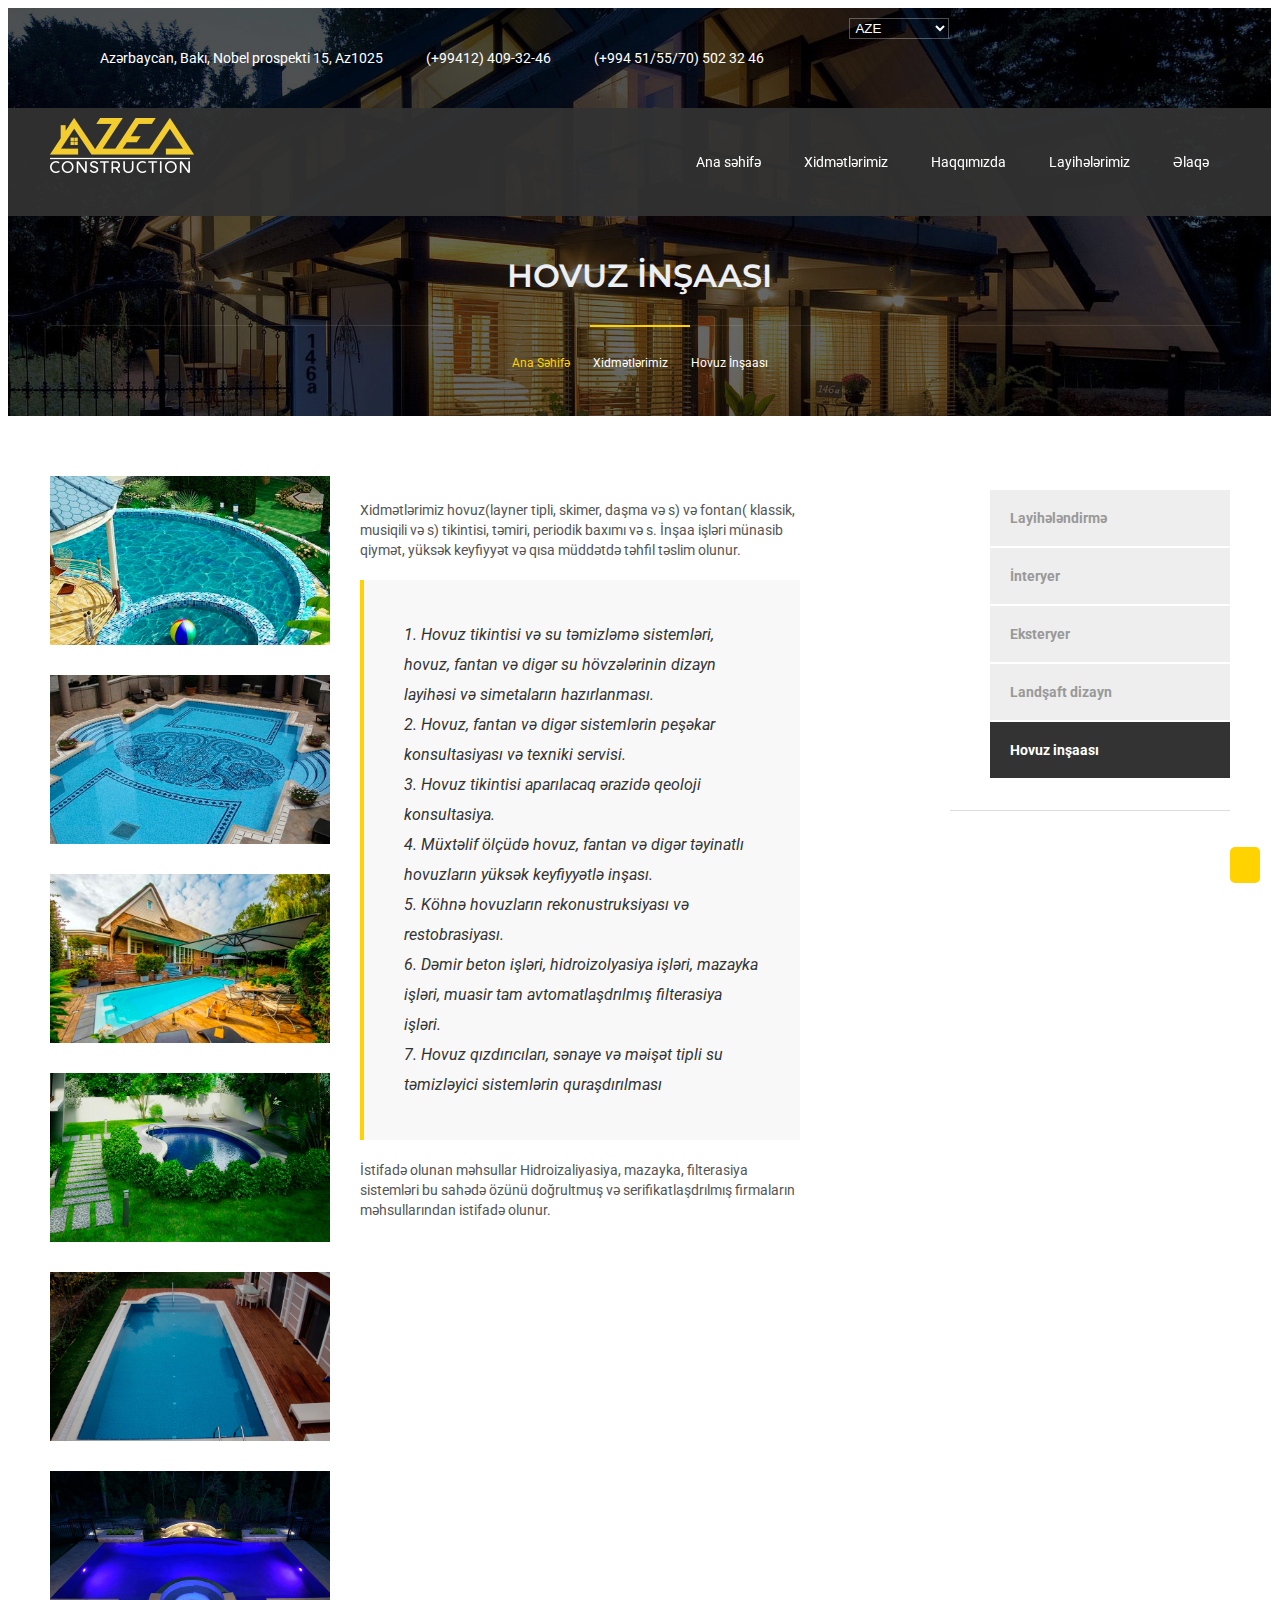
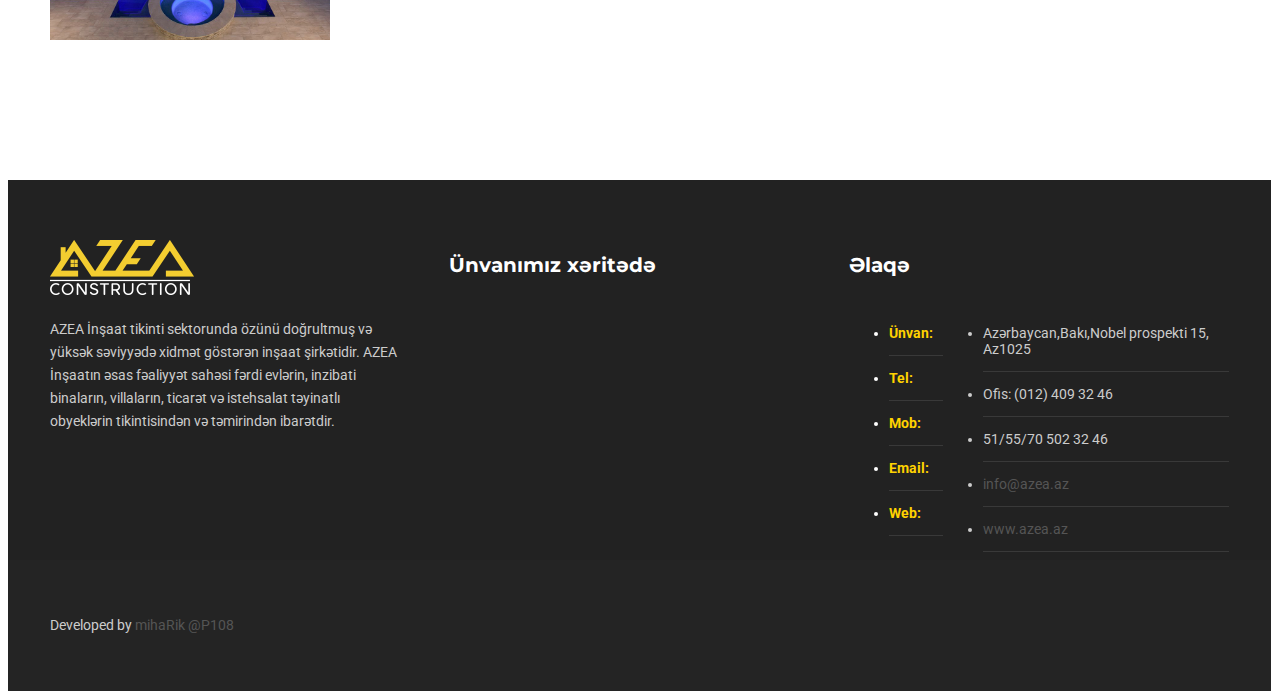
<file: normal projects/azea/pool.html>
<!DOCTYPE html>
<html lang="en">

<head>
    <link rel="icon" href="img/favicon.png">
    <link rel="stylesheet" href="https://meyerweb.com/eric/tools/css/reset/reset.css">
    <link rel="stylesheet" href="css/layout.css" type="text/css">
    <link rel="stylesheet" href="css/poolStyle.css" type="text/css">
    <link href="https://fonts.googleapis.com/css?family=Roboto:400,500,700,900" rel="stylesheet">
    <link href="https://fonts.googleapis.com/css?family=Montserrat:300,400,500,600,700,800,900" rel="stylesheet">
    <link rel="stylesheet" href="https://use.fontawesome.com/releases/v5.3.1/css/all.css" integrity="sha384-mzrmE5qonljUremFsqc01SB46JvROS7bZs3IO2EmfFsd15uHvIt+Y8vEf7N7fWAU"
        crossorigin="anonymous">
    <title>Azea İnşaat - Xəyallarınızın memarı</title>
</head>

<body>
        <div class="popup"><a href="#topBar"><i class="fas fa-long-arrow-alt-up"></i></a></div>
    <div class="container-fluid bgTopBar">
        <!-- Topbar Section -->
        <section id="topBar">
            <div class="container">
                <div class="row">
                    <div class="col-8 adress">
                        <ul>
                            <li>
                                <p>
                                    <i class="fas fa-map-marker-alt"></i>Azərbaycan, Bakı, Nobel prospekti 15, Az1025</p>
                            </li>
                            <li>
                                <p>
                                    <i class="fa fa-phone"></i>(+99412) 409-32-46</p>
                            </li>
                            <li>
                                <p>
                                    <i class="fas fa-mobile-alt"></i>(+994 51/55/70) 502 32 46</p>
                            </li>
                        </ul>
                    </div>
                    <div class="col-2 lang">
                        <select name="select lang" id="lang">
                            <option value="aze">AZE</option>
                            <option value="eng">ENG</option>
                            <option value="rus">RUS</option>
                        </select>
                    </div>
                    <div class="col-2 socialBar hover">
                        <ul>
                            <li>
                                <a href="#">
                                    <i class="fab fa-facebook-f"></i>
                                </a>
                            </li>
                            <li>
                                <a href="#">
                                    <i class="fab fa-instagram"></i>
                                </a>
                            </li>
                            <li>
                                <a href="#">
                                    <i class="fab fa-youtube"></i>
                                </a>
                            </li>
                            <li>
                                <a href="#">
                                    <i class="fab fa-whatsapp"></i>
                                </a>
                            </li>
                        </ul>
                    </div>
                    <div class="clear"></div>
                </div>
            </div>
        </section>
        <!-- Header Section -->
        <header>
            <div class="container">
                <div class="row">
                    <div class="col-2">
                        <a href="index.html">
                            <div class="logoImgFrame">
                                <img src="img/logo.png" alt="logo">
                            </div>
                        </a>
                    </div>
                    <div class="col-10">
                        <ul>
                            <li>
                                <a href="index.html">Ana səhifə</a>
                            </li>
                            <li class="subMenu">
                                <a href="#">Xidmətlərimiz</a>
                                <ul class="subMenuItems">
                                    <li>
                                        <a href="project.html">Layihələndirmə</a>
                                    </li>
                                    <li>
                                        <a href="interior.html">İnteryer</a>
                                    </li>
                                    <li>
                                        <a href="exterier.html">Eksteryer</a>
                                    </li>
                                    <li>
                                        <a href="landscape.html">Landşaft dizayn</a>
                                    </li>
                                    <li>
                                        <a href="pool.html">Hovuz inşaası</a>
                                    </li>
                                </ul>
                            </li>
                            <li>
                                <a href="about.html">Haqqımızda</a>
                            </li>
                            <li>
                                <a href="projects.html">Layihələrimiz</a>
                            </li>
                            <li>
                                <a href="contact.html">Əlaqə</a>
                            </li>
                        </ul>
                    </div>
                    <div class="clear"></div>
                </div>
            </div>
        </header>
        <!-- Slider Section -->
        <section id="slider">
            <div class="container-fluid">
                <div class="row">
                    <div class="container">
                        <div class="row">
                            <div class="col-12">
                                <h1>HOVUZ İNŞAASI</h1>
                                <div class="line">
                                    <div class="lineYellow"></div>
                                </div>
                                <p>
                                    <a href="index.html">Ana Səhifə</a>
                                    <i class="fas fa-angle-right"></i>Xidmətlərimiz
                                    <i class="fas fa-angle-right"></i>Hovuz İnşaası
                                </p>
                            </div>
                            <div class="clear"></div>
                        </div>
                    </div>
                    <div class="clear"></div>
                </div>
            </div>
        </section>
    </div>
    <!-- Content Section -->
    <section id="content">
        <div class="container">
            <div class="row">
                <div class="col-3 contentImg">
                    <div class="imgFrame">
                        <img src="img/poolImg-01.jpg" alt="">
                        <div class="overlay">
                            <button>
                                <i class="fa fa-search"></i>
                            </button>
                        </div>
                    </div>
                    <div class="imgFrame">
                        <img src="img/poolImg-02.jpg" alt="">
                        <div class="overlay">
                            <button>
                                <i class="fa fa-search"></i>
                            </button>
                        </div>
                    </div>
                    <div class="imgFrame">
                        <img src="img/poolImg-03.jpg" alt="">
                        <div class="overlay">
                            <button>
                                <i class="fa fa-search"></i>
                            </button>
                        </div>
                    </div>
                    <div class="imgFrame">
                        <img src="img/poolImg-04.jpg" alt="">
                        <div class="overlay">
                            <button>
                                <i class="fa fa-search"></i>
                            </button>
                        </div>
                    </div>
                    <div class="imgFrame">
                        <img src="img/poolImg-05.jpg" alt="">
                        <div class="overlay">
                            <button>
                                <i class="fa fa-search"></i>
                            </button>
                        </div>
                    </div>
                    <div class="imgFrame">
                        <img src="img/poolImg-06.jpg" alt="">
                        <div class="overlay">
                            <button>
                                <i class="fa fa-search"></i>
                            </button>
                        </div>
                    </div>
                </div>
                <div class="col-5 mainContent">
                    <p>Xidmətlərimiz hovuz(layner tipli, skimer, daşma və s) və fontan( klassik, musiqili və s) tikintisi, təmiri,
                        periodik baxımı və s. İnşaa işləri münasib qiymət, yüksək keyfiyyət və qısa müddətdə təhfil təslim
                        olunur. </p>
                    <div class="example">
                        <p>1. Hovuz tikintisi və su təmizləmə sistemləri, hovuz, fantan və digər su hövzələrinin dizayn layihəsi
                            və simetaların hazırlanması.
                            <br> 2. Hovuz, fantan və digər sistemlərin peşəkar konsultasiyası və texniki servisi.
                            <br> 3. Hovuz tikintisi aparılacaq ərazidə qeoloji konsultasiya.
                            <br> 4. Müxtəlif ölçüdə hovuz, fantan və digər təyinatlı hovuzların yüksək keyfiyyətlə inşası.
                            <br> 5. Köhnə hovuzların rekonustruksiyası və restobrasiyası.
                            <br> 6. Dəmir beton işləri, hidroizolyasiya işləri, mazayka işləri, muasir tam avtomatlaşdrılmış
                            filterasiya işləri.
                            <br> 7. Hovuz qızdırıcıları, sənaye və məişət tipli su təmizləyici sistemlərin quraşdırılması</p>
                    </div>
                    <p>İstifadə olunan məhsullar Hidroizaliyasiya, mazayka, filterasiya sistemləri bu sahədə özünü doğrultmuş
                        və serifikatlaşdrılmış firmaların məhsullarından istifadə olunur.</p>
                </div>
                <div class="col-3 projectNav pull-right">
                    <ul>
                        <li>
                            <a href="project.html">Layihələndirmə</a>
                        </li>
                        <li>
                            <a href="interior.html">İnteryer</a>
                        </li>
                        <li>
                            <a href="exterier.html">Eksteryer</a>
                        </li>
                        <li>
                            <a href="landscape.html">Landşaft dizayn</a>
                        </li>
                        <li>
                            <a href="pool.html">Hovuz inşaası
                                <i class="fas fa-angle-right pull-right"></i>
                                <div class="clear"></div>
                            </a>
                        </li>
                    </ul>
                </div>
                <div class="clear"></div>
            </div>
        </div>
    </section>
    <!-- Footer Section -->
    <footer>
        <div class="container">
            <div class="row">
                <div class="col-4">
                    <div class="logoImgFrame">
                        <img src="img/logo.png" alt="logo">
                    </div>
                    <p>AZEA İnşaat tikinti sektorunda özünü doğrultmuş və yüksək səviyyədə xidmət göstərən inşaat şirkətidir.
                        AZEA İnşaatın əsas fəaliyyət sahəsi fərdi evlərin, inzibati binaların, villaların, ticarət və istehsalat
                        təyinatlı obyeklərin tikintisindən və təmirindən ibarətdir.</p>
                </div>
                <div class="col-4">
                    <h1>Ünvanımız xəritədə</h1>
                    <div class="map">
                        <iframe src="https://www.google.com/maps/embed?pb=!1m18!1m12!1m3!1d3039.375032331426!2d49.8722586154654!3d40.37837997936964!2m3!1f0!2f0!3f0!3m2!1i1024!2i768!4f13.1!3m3!1m2!1s0x40307ce28a4520db%3A0xcccdbf2ef2706ac5!2z4oCcQXpwZXRyb2wgTHRk4oCdIE1NQw!5e0!3m2!1sen!2s!4v1536071388976"
                            width="100%" height="100%" frameborder="0" style="border:0" allowfullscreen></iframe>
                    </div>
                </div>
                <div class="col-4">
                    <h1>Əlaqə</h1>
                    <ul class="spans">
                        <li>
                            <span>Ünvan:</span>
                        </li>
                        <li>
                            <span>Tel:</span>
                        </li>
                        <li>
                            <span>Mob:</span>
                        </li>
                        <li>
                            <span>Email:</span>
                        </li>
                        <li>
                            <span>Web:</span>
                        </li>
                    </ul>
                    <ul class="spansInfo">
                        <li>Azərbaycan,Bakı,Nobel prospekti 15, Az1025</li>
                        <li>Ofis: (012) 409 32 46</li>
                        <li>51/55/70 502 32 46</li>
                        <li>
                            <a href="#">info@azea.az</a>
                        </li>
                        <li>
                            <a href="#">www.azea.az</a>
                        </li>
                    </ul>
                </div>
                <div class="clear"></div>
            </div>
        </div>
        <div class="container-fluid">
            <div class="container">
                <div class="row">
                    <div class="col-3">
                        <p>Developed by
                            <a href="https://code.edu.az">mihaRik @P108</a>
                        </p>
                    </div>
                    <div class="col-4 socialBar hover pull-right">
                        <ul>
                            <li>
                                <a href="#">
                                    <i class="fab fa-facebook-f"></i>
                                </a>
                            </li>
                            <li>
                                <a href="#">
                                    <i class="fab fa-instagram"></i>
                                </a>
                            </li>
                            <li>
                                <a href="#">
                                    <i class="fab fa-youtube"></i>
                                </a>
                            </li>
                            <li>
                                <a href="#">
                                    <i class="fab fa-whatsapp"></i>
                                </a>
                            </li>
                        </ul>
                    </div>
                    <div class="clear"></div>
                </div>
            </div>
        </div>
    </footer>
</body>

</html>
</file>
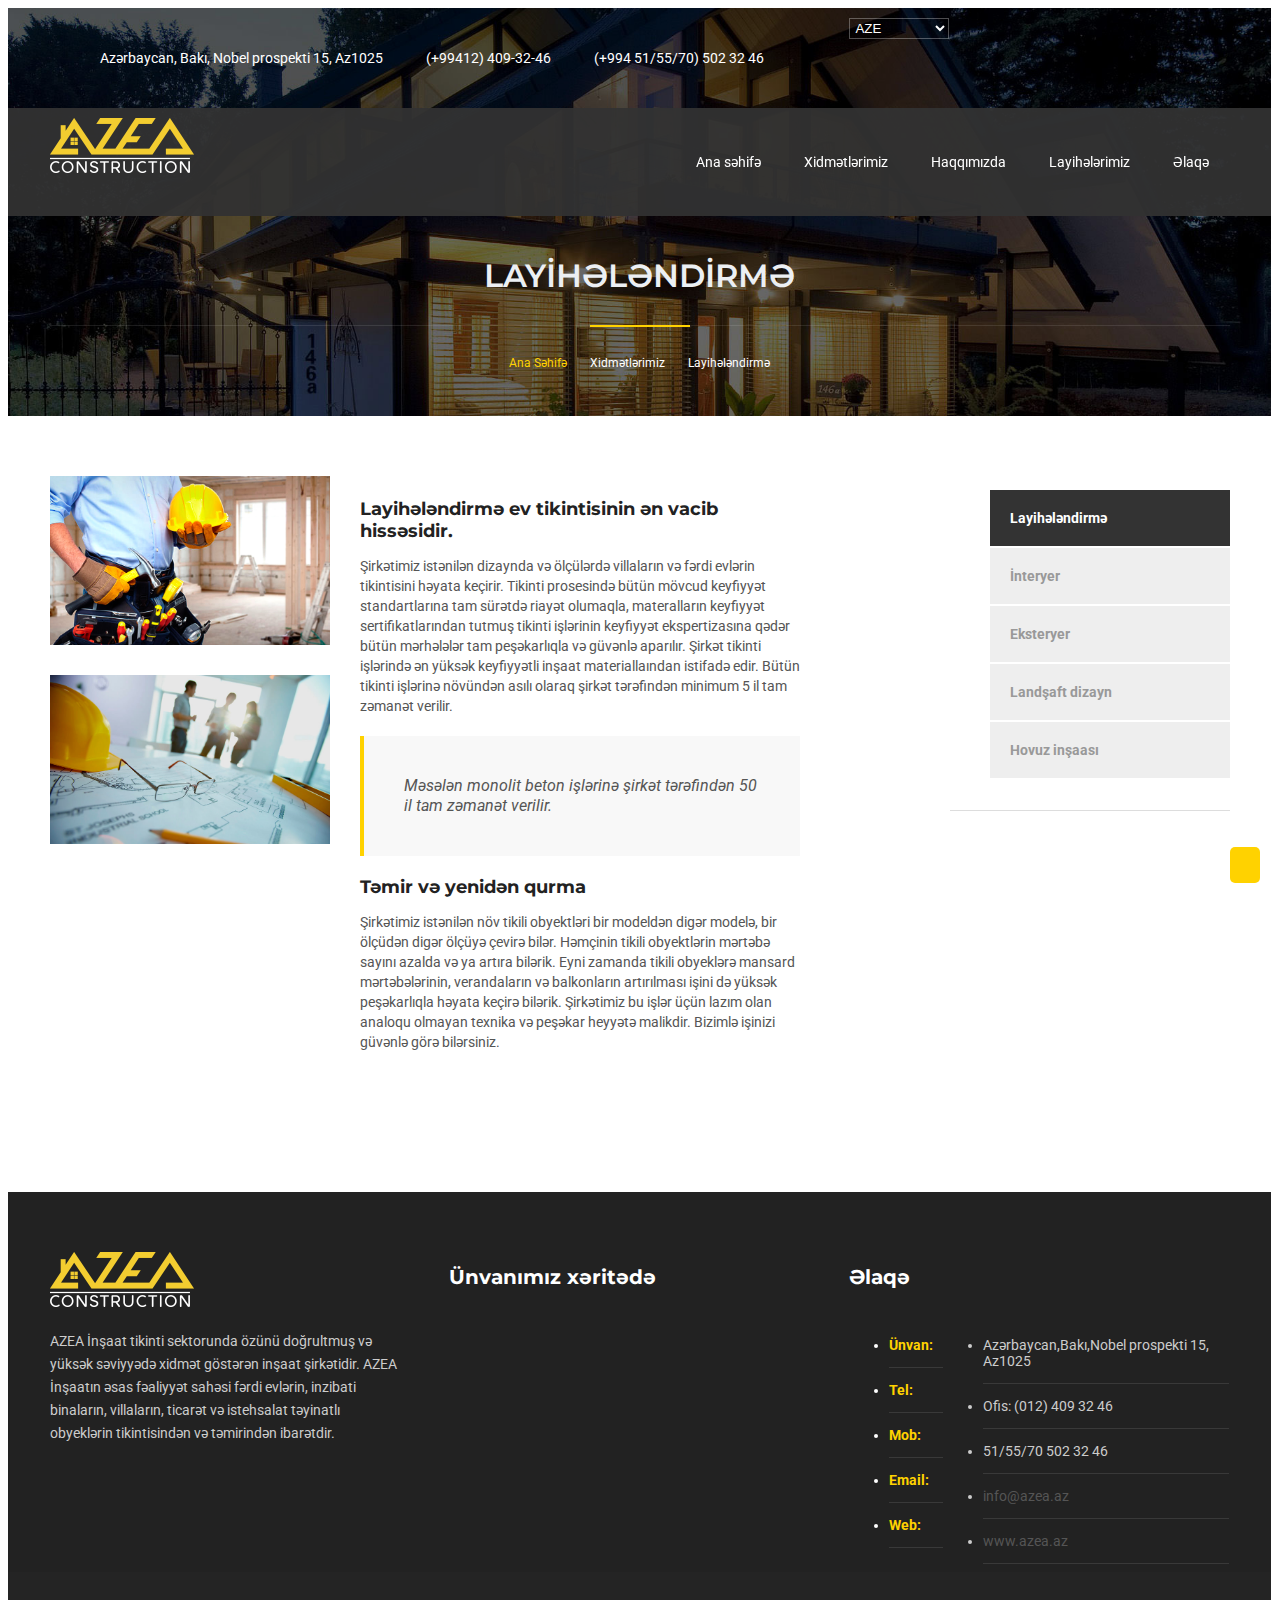
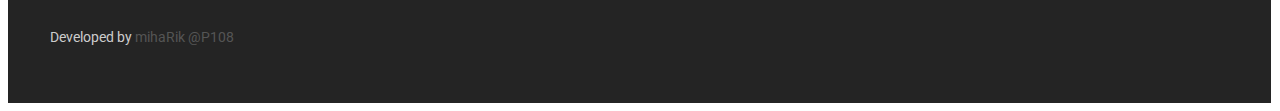
<file: normal projects/azea/project.html>
<!DOCTYPE html>
<html lang="en">

<head>
    <link rel="icon" href="img/favicon.png">
    <link rel="stylesheet" href="https://meyerweb.com/eric/tools/css/reset/reset.css">
    <link rel="stylesheet" href="css/layout.css" type="text/css">
    <link rel="stylesheet" href="css/projectStyle.css" type="text/css">
    <link href="https://fonts.googleapis.com/css?family=Roboto:400,500,700,900" rel="stylesheet">
    <link href="https://fonts.googleapis.com/css?family=Montserrat:300,400,500,600,700,800,900" rel="stylesheet">
    <link rel="stylesheet" href="https://use.fontawesome.com/releases/v5.3.1/css/all.css" integrity="sha384-mzrmE5qonljUremFsqc01SB46JvROS7bZs3IO2EmfFsd15uHvIt+Y8vEf7N7fWAU"
        crossorigin="anonymous">
    <title>Azea İnşaat - Xəyallarınızın memarı</title>
</head>

<body>
        <div class="popup"><a href="#topBar"><i class="fas fa-long-arrow-alt-up"></i></a></div>
    <div class="container-fluid bgTopBar">
        <!-- Topbar Section -->
        <section id="topBar">
            <div class="container">
                <div class="row">
                    <div class="col-8 adress">
                        <ul>
                            <li>
                                <p>
                                    <i class="fas fa-map-marker-alt"></i>Azərbaycan, Bakı, Nobel prospekti 15, Az1025</p>
                            </li>
                            <li>
                                <p>
                                    <i class="fa fa-phone"></i>(+99412) 409-32-46</p>
                            </li>
                            <li>
                                <p>
                                    <i class="fas fa-mobile-alt"></i>(+994 51/55/70) 502 32 46</p>
                            </li>
                        </ul>
                    </div>
                    <div class="col-2 lang">
                        <select name="select lang" id="lang">
                            <option value="aze">AZE</option>
                            <option value="eng">ENG</option>
                            <option value="rus">RUS</option>
                        </select>
                    </div>
                    <div class="col-2 socialBar hover">
                        <ul>
                            <li>
                                <a href="#">
                                    <i class="fab fa-facebook-f"></i>
                                </a>
                            </li>
                            <li>
                                <a href="#">
                                    <i class="fab fa-instagram"></i>
                                </a>
                            </li>
                            <li>
                                <a href="#">
                                    <i class="fab fa-youtube"></i>
                                </a>
                            </li>
                            <li>
                                <a href="#">
                                    <i class="fab fa-whatsapp"></i>
                                </a>
                            </li>
                        </ul>
                    </div>
                    <div class="clear"></div>
                </div>
            </div>
        </section>
        <!-- Header Section -->
        <header>
            <div class="container">
                <div class="row">
                    <div class="col-2">
                        <a href="index.html">
                            <div class="logoImgFrame">
                                <img src="img/logo.png" alt="logo">
                            </div>
                        </a>
                    </div>
                    <div class="col-10">
                        <ul>
                            <li>
                                <a href="index.html">Ana səhifə</a>
                            </li>
                            <li class="subMenu">
                                <a href="#">Xidmətlərimiz</a>
                                <ul class="subMenuItems">
                                    <li>
                                        <a href="project.html">Layihələndirmə</a>
                                    </li>
                                    <li>
                                        <a href="interior.html">İnteryer</a>
                                    </li>
                                    <li>
                                        <a href="exterier.html">Eksteryer</a>
                                    </li>
                                    <li>
                                        <a href="landscape.html">Landşaft dizayn</a>
                                    </li>
                                    <li>
                                        <a href="pool.html">Hovuz inşaası</a>
                                    </li>
                                </ul>
                            </li>
                            <li>
                                <a href="about.html">Haqqımızda</a>
                            </li>
                            <li>
                                <a href="projects.html">Layihələrimiz</a>
                            </li>
                            <li>
                                <a href="contact.html">Əlaqə</a>
                            </li>
                        </ul>
                    </div>
                    <div class="clear"></div>
                </div>
            </div>
        </header>
        <!-- Slider Section -->
        <section id="slider">
            <div class="container-fluid">
                <div class="row">
                    <div class="container">
                        <div class="row">
                            <div class="col-12">
                                <h1>LAYİHƏLƏNDİRMƏ</h1>
                                <div class="line">
                                    <div class="lineYellow"></div>
                                </div>
                                <p>
                                    <a href="index.html">Ana Səhifə</a>
                                    <i class="fas fa-angle-right"></i>Xidmətlərimiz
                                    <i class="fas fa-angle-right"></i>Layihələndirmə</p>
                            </div>
                            <div class="clear"></div>
                        </div>
                    </div>
                    <div class="clear"></div>
                </div>
            </div>
        </section>
    </div>
    <!-- Content Section -->
    <section id="content">
        <div class="container">
            <div class="row">
                <div class="col-3 contentImg">
                    <div class="imgFrame">
                        <img src="img/projectImg-01.jpg" alt="">
                        <div class="overlay">
                            <button>
                                <i class="fa fa-search"></i>
                            </button>
                        </div>
                    </div>
                    <div class="imgFrame">
                        <img src="img/projectImg-02.jpg" alt="">
                        <div class="overlay">
                            <button>
                                <i class="fa fa-search"></i>
                            </button>
                        </div>
                    </div>
                </div>
                <div class="col-5 mainContent">
                    <h1>Layihələndirmə ev tikintisinin ən vacib hissəsidir.</h1>
                    <p>Şirkətimiz istənilən dizaynda və ölçülərdə villaların və fərdi evlərin tikintisini həyata keçirir. Tikinti
                        prosesində bütün mövcud keyfiyyət standartlarına tam sürətdə riayət olumaqla, materalların keyfiyyət
                        sertifikatlarından tutmuş tikinti işlərinin keyfiyyət ekspertizasına qədər bütün mərhələlər tam peşəkarlıqla
                        və güvənlə aparılır. Şirkət tikinti işlərində ən yüksək keyfiyyətli inşaat materiallaından istifadə
                        edir. Bütün tikinti işlərinə növündən asılı olaraq şirkət tərəfindən minimum 5 il tam zəmanət verilir.
                    </p>
                    <div class="example">
                        <p>Məsələn monolit beton işlərinə şirkət tərəfindən 50 il tam zəmanət verilir.</p>
                    </div>
                    <h1>Təmir və yenidən qurma</h1>
                    <p>Şirkətimiz istənilən növ tikili obyektləri bir modeldən digər modelə, bir ölçüdən digər ölçüyə çevirə
                        bilər. Həmçinin tikili obyektlərin mərtəbə sayını azalda və ya artıra bilərik. Eyni zamanda tikili
                        obyeklərə mansard mərtəbələrinin, verandaların və balkonların artırılması işini də yüksək peşəkarlıqla
                        həyata keçirə bilərik. Şirkətimiz bu işlər üçün lazım olan analoqu olmayan texnika və peşəkar heyyətə
                        malikdir. Bizimlə işinizi güvənlə görə bilərsiniz.</p>
                </div>
                <div class="col-3 projectNav pull-right">
                    <ul>
                        <li>
                            <a href="project.html">Layihələndirmə
                                <i class="fas fa-angle-right pull-right"></i>
                                <div class="clear"></div>
                            </a>
                        </li>
                        <li>
                            <a href="interior.html">İnteryer</a>
                        </li>
                        <li>
                            <a href="exterier.html">Eksteryer</a>
                        </li>
                        <li>
                            <a href="landscape.html">Landşaft dizayn</a>
                        </li>
                        <li>
                            <a href="pool.html">Hovuz inşaası</a>
                        </li>
                    </ul>
                </div>
                <div class="clear"></div>
            </div>
        </div>
    </section>
    <!-- Footer Section -->
    <footer>
        <div class="container">
            <div class="row">
                <div class="col-4">
                    <div class="logoImgFrame">
                        <img src="img/logo.png" alt="logo">
                    </div>
                    <p>AZEA İnşaat tikinti sektorunda özünü doğrultmuş və yüksək səviyyədə xidmət göstərən inşaat şirkətidir.
                        AZEA İnşaatın əsas fəaliyyət sahəsi fərdi evlərin, inzibati binaların, villaların, ticarət və istehsalat
                        təyinatlı obyeklərin tikintisindən və təmirindən ibarətdir.</p>
                </div>
                <div class="col-4">
                    <h1>Ünvanımız xəritədə</h1>
                    <div class="map">
                        <iframe src="https://www.google.com/maps/embed?pb=!1m18!1m12!1m3!1d3039.375032331426!2d49.8722586154654!3d40.37837997936964!2m3!1f0!2f0!3f0!3m2!1i1024!2i768!4f13.1!3m3!1m2!1s0x40307ce28a4520db%3A0xcccdbf2ef2706ac5!2z4oCcQXpwZXRyb2wgTHRk4oCdIE1NQw!5e0!3m2!1sen!2s!4v1536071388976"
                            width="100%" height="100%" frameborder="0" style="border:0" allowfullscreen></iframe>
                    </div>
                </div>
                <div class="col-4">
                    <h1>Əlaqə</h1>
                    <ul class="spans">
                        <li>
                            <span>Ünvan:</span>
                        </li>
                        <li>
                            <span>Tel:</span>
                        </li>
                        <li>
                            <span>Mob:</span>
                        </li>
                        <li>
                            <span>Email:</span>
                        </li>
                        <li>
                            <span>Web:</span>
                        </li>
                    </ul>
                    <ul class="spansInfo">
                        <li>Azərbaycan,Bakı,Nobel prospekti 15, Az1025</li>
                        <li>Ofis: (012) 409 32 46</li>
                        <li>51/55/70 502 32 46</li>
                        <li>
                            <a href="#">info@azea.az</a>
                        </li>
                        <li>
                            <a href="#">www.azea.az</a>
                        </li>
                    </ul>
                </div>
                <div class="clear"></div>
            </div>
        </div>
        <div class="container-fluid">
            <div class="container">
                <div class="row">
                    <div class="col-3">
                        <p>Developed by
                            <a href="https://code.edu.az">mihaRik @P108</a>
                        </p>
                    </div>
                    <div class="col-4 socialBar hover pull-right">
                        <ul>
                            <li>
                                <a href="#">
                                    <i class="fab fa-facebook-f"></i>
                                </a>
                            </li>
                            <li>
                                <a href="#">
                                    <i class="fab fa-instagram"></i>
                                </a>
                            </li>
                            <li>
                                <a href="#">
                                    <i class="fab fa-youtube"></i>
                                </a>
                            </li>
                            <li>
                                <a href="#">
                                    <i class="fab fa-whatsapp"></i>
                                </a>
                            </li>
                        </ul>
                    </div>
                    <div class="clear"></div>
                </div>
            </div>
        </div>
    </footer>
</body>

</html>
</file>
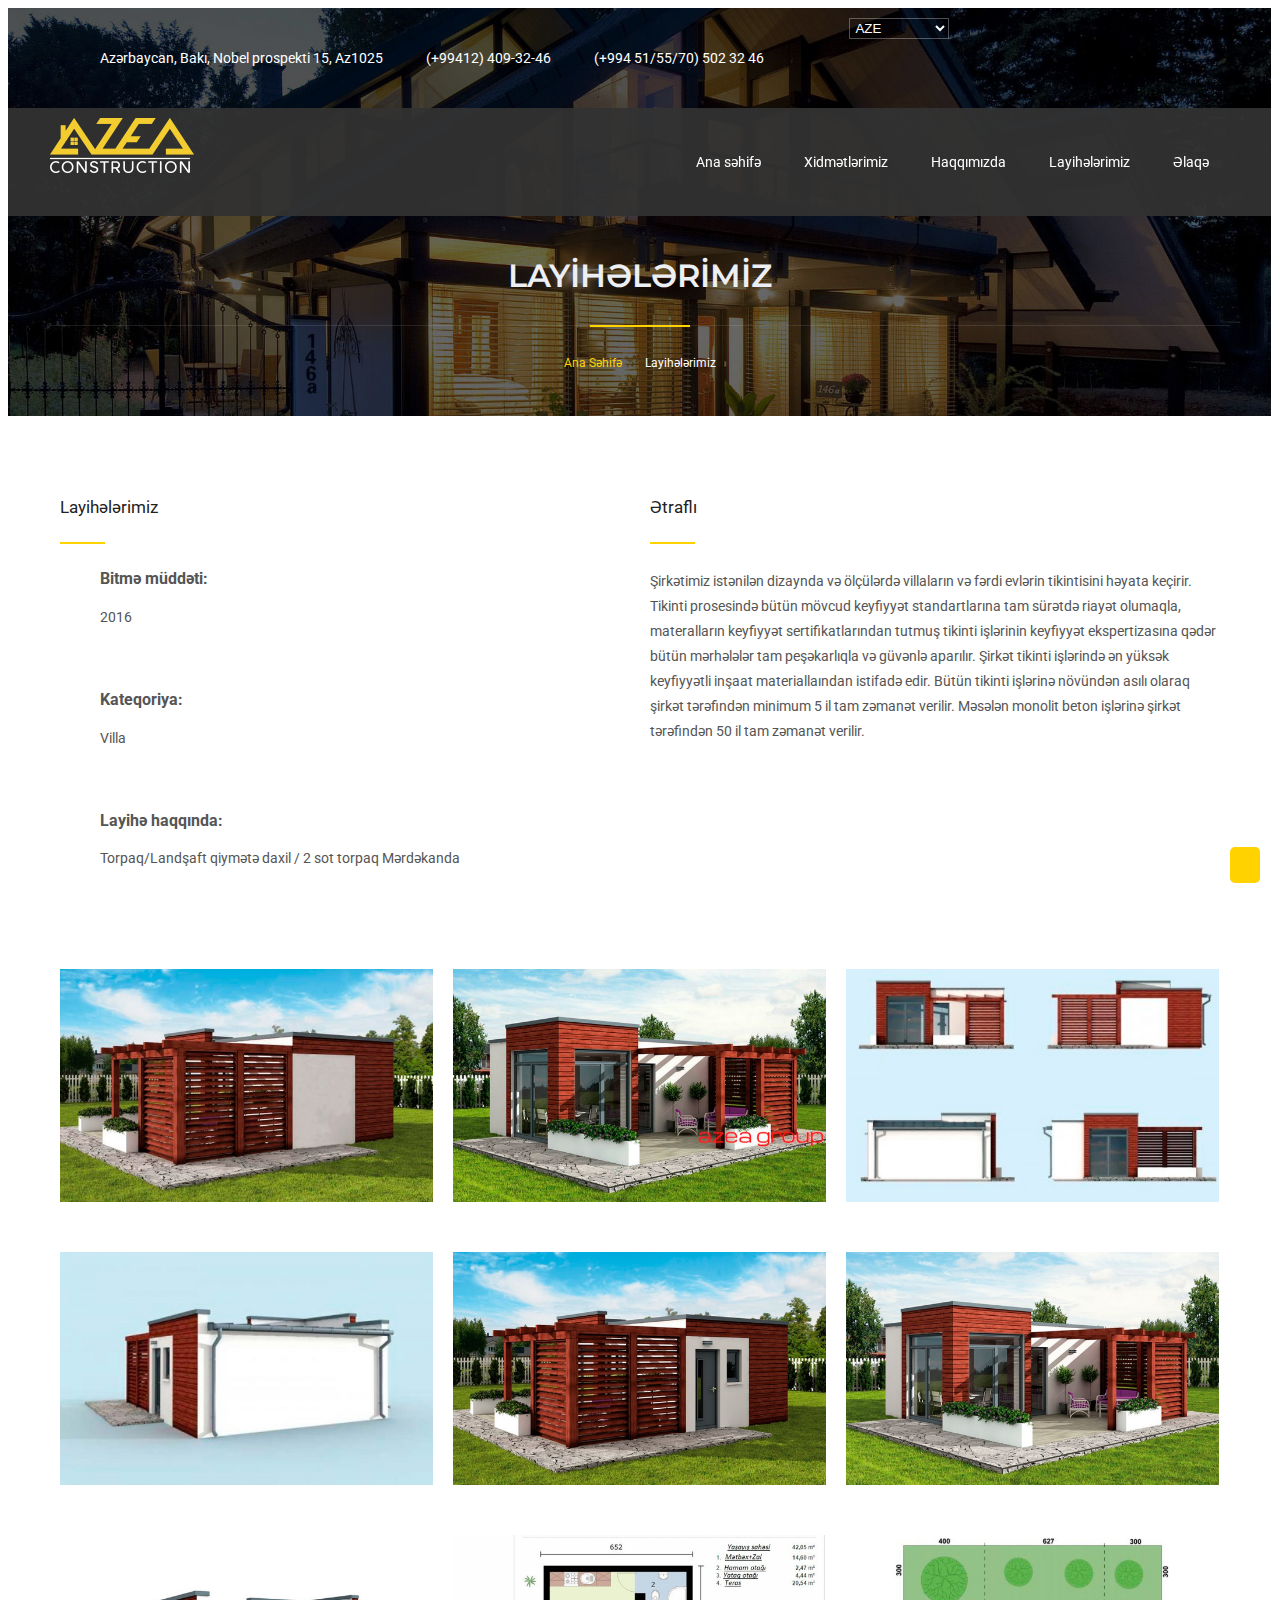
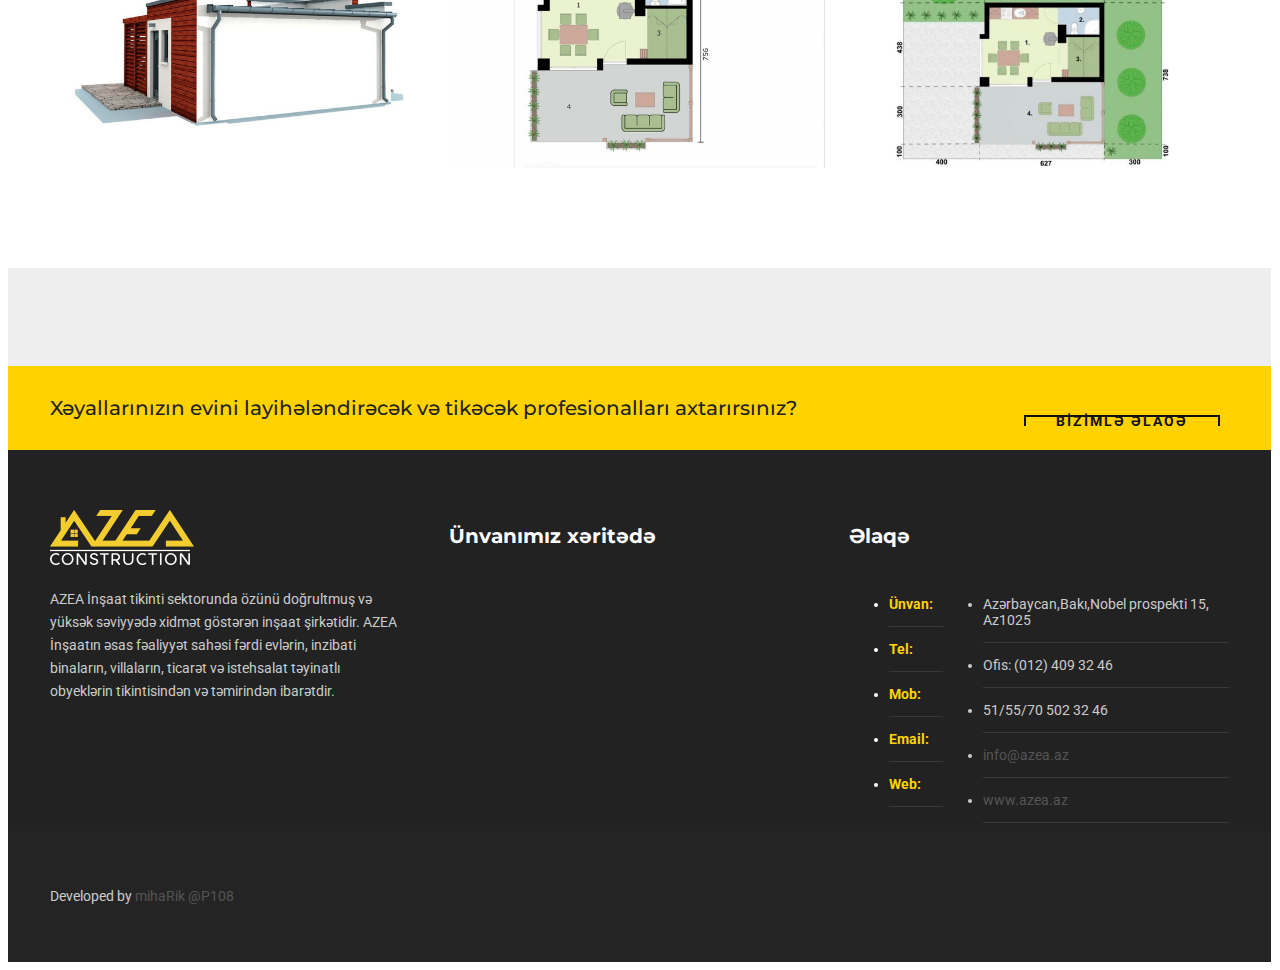
<file: normal projects/azea/project1.html>
<!DOCTYPE html>
<html lang="en">

<head>
    <link rel="icon" href="img/favicon.png">
    <link rel="stylesheet" href="https://meyerweb.com/eric/tools/css/reset/reset.css">
    <link rel="stylesheet" href="css/layout.css" type="text/css">
    <link rel="stylesheet" href="css/project2Style.css" type="text/css">
    <link href="https://fonts.googleapis.com/css?family=Roboto:400,500,700,900" rel="stylesheet">
    <link href="https://fonts.googleapis.com/css?family=Montserrat:300,400,500,600,700,800,900" rel="stylesheet">
    <link rel="stylesheet" href="https://use.fontawesome.com/releases/v5.3.1/css/all.css" integrity="sha384-mzrmE5qonljUremFsqc01SB46JvROS7bZs3IO2EmfFsd15uHvIt+Y8vEf7N7fWAU"
        crossorigin="anonymous">
    <title>Azea İnşaat - Xəyallarınızın memarı</title>
</head>

<body>
    <div class="popup">
        <a href="#topBar">
            <i class="fas fa-long-arrow-alt-up"></i>
        </a>
    </div>
    <div class="container-fluid bgTopBar">
        <!-- Topbar Section -->
        <section id="topBar">
            <div class="container">
                <div class="row">
                    <div class="col-8 adress">
                        <ul>
                            <li>
                                <p>
                                    <i class="fas fa-map-marker-alt"></i>Azərbaycan, Bakı, Nobel prospekti 15, Az1025</p>
                            </li>
                            <li>
                                <p>
                                    <i class="fa fa-phone"></i>(+99412) 409-32-46</p>
                            </li>
                            <li>
                                <p>
                                    <i class="fas fa-mobile-alt"></i>(+994 51/55/70) 502 32 46</p>
                            </li>
                        </ul>
                    </div>
                    <div class="col-2 lang">
                        <select name="select lang" id="lang">
                            <option value="aze">AZE</option>
                            <option value="eng">ENG</option>
                            <option value="rus">RUS</option>
                        </select>
                    </div>
                    <div class="col-2 socialBar hover">
                        <ul>
                            <li>
                                <a href="#">
                                    <i class="fab fa-facebook-f"></i>
                                </a>
                            </li>
                            <li>
                                <a href="#">
                                    <i class="fab fa-instagram"></i>
                                </a>
                            </li>
                            <li>
                                <a href="#">
                                    <i class="fab fa-youtube"></i>
                                </a>
                            </li>
                            <li>
                                <a href="#">
                                    <i class="fab fa-whatsapp"></i>
                                </a>
                            </li>
                        </ul>
                    </div>
                    <div class="clear"></div>
                </div>
            </div>
        </section>
        <!-- Header Section -->
        <header>
            <div class="container">
                <div class="row">
                    <div class="col-2">
                        <a href="index.html">
                            <div class="logoImgFrame">
                                <img src="img/logo.png" alt="logo">
                            </div>
                        </a>
                    </div>
                    <div class="col-10">
                        <ul>
                            <li>
                                <a href="index.html">Ana səhifə</a>
                            </li>
                            <li class="subMenu">
                                <a href="#">Xidmətlərimiz</a>
                                <ul class="subMenuItems">
                                    <li>
                                        <a href="project.html">Layihələndirmə</a>
                                    </li>
                                    <li>
                                        <a href="interior.html">İnteryer</a>
                                    </li>
                                    <li>
                                        <a href="exterier.html">Eksteryer</a>
                                    </li>
                                    <li>
                                        <a href="landscape.html">Landşaft dizayn</a>
                                    </li>
                                    <li>
                                        <a href="pool.html">Hovuz inşaası</a>
                                    </li>
                                </ul>
                            </li>
                            <li>
                                <a href="about.html">Haqqımızda</a>
                            </li>
                            <li>
                                <a href="projects.html">Layihələrimiz</a>
                            </li>
                            <li>
                                <a href="contact.html">Əlaqə</a>
                            </li>
                        </ul>
                    </div>
                    <div class="clear"></div>
                </div>
            </div>
        </header>
        <!-- Slider Section -->
        <section id="slider">
            <div class="container-fluid">
                <div class="row">
                    <div class="container">
                        <div class="row">
                            <div class="col-12">
                                <h1>LAYİHƏLƏRİMİZ</h1>
                                <div class="line">
                                    <div class="lineYellow"></div>
                                </div>
                                <p>
                                    <a href="index.html">Ana Səhifə</a>
                                    <i class="fas fa-angle-right"></i>Layihələrimiz</p>
                            </div>
                            <div class="clear"></div>
                        </div>
                    </div>
                    <div class="clear"></div>
                </div>
            </div>
        </section>
    </div>
    <!-- Content Section -->
    <section id="content">
        <div class="container">
            <div class="row contentInfo">
                <div class="col-6">
                    <h1>Layihələrimiz</h1>
                    <div class="line"></div>
                    <ul>
                        <li>
                            <h3>Bitmə müddəti:</h3>
                            <p>2016</p>
                        </li>
                        <li>
                            <h3>Kateqoriya:</h3>
                            <p>Villa</p>
                        </li>
                        <li>
                            <h3>Layihə haqqında:</h3>
                            <p>Torpaq/Landşaft qiymətə daxil / 2 sot torpaq Mərdəkanda</p>
                        </li>
                    </ul>
                </div>
                <div class="col-6">
                    <h1>Ətraflı</h1>
                    <div class="line"></div>
                    <p>Şirkətimiz istənilən dizaynda və ölçülərdə villaların və fərdi evlərin tikintisini həyata keçirir. Tikinti
                        prosesində bütün mövcud keyfiyyət standartlarına tam sürətdə riayət olumaqla, materalların keyfiyyət
                        sertifikatlarından tutmuş tikinti işlərinin keyfiyyət ekspertizasına qədər bütün mərhələlər tam peşəkarlıqla
                        və güvənlə aparılır. Şirkət tikinti işlərində ən yüksək keyfiyyətli inşaat materiallaından istifadə
                        edir. Bütün tikinti işlərinə növündən asılı olaraq şirkət tərəfindən minimum 5 il tam zəmanət verilir.
                        Məsələn monolit beton işlərinə şirkət tərəfindən 50 il tam zəmanət verilir.</p>
                </div>
                <div class="clear"></div>
            </div>
            <div class="row">
                <div class="col-12">
                    <div class="row">
                        <div class="col-4">
                            <div class="imgFrame">
                                <img src="img/project6/1.jpg" alt="">
                                <div class="overlay">
                                    <button>
                                        <i class="fa fa-search"></i>
                                    </button>
                                </div>
                            </div>
                        </div>
                        <div class="col-4">
                            <div class="imgFrame">
                                <img src="img/project6/2.jpg" alt="">
                                <div class="overlay">
                                    <button>
                                        <i class="fa fa-search"></i>
                                    </button>
                                </div>
                            </div>
                        </div>
                        <div class="col-4">
                            <div class="imgFrame">
                                <img src="img/project6/3.jpg" alt="">
                                <div class="overlay">
                                    <button>
                                        <i class="fa fa-search"></i>
                                    </button>
                                </div>
                            </div>
                        </div>
                        <div class="clear"></div>
                    </div>
                    <div class="row">
                        <div class="col-4">
                            <div class="imgFrame">
                                <img src="img/project6/4.jpg" alt="">
                                <div class="overlay">
                                    <button>
                                        <i class="fa fa-search"></i>
                                    </button>
                                </div>
                            </div>
                        </div>
                        <div class="col-4">
                            <div class="imgFrame">
                                <img src="img/project6/5.jpg" alt="">
                                <div class="overlay">
                                    <button>
                                        <i class="fa fa-search"></i>
                                    </button>
                                </div>
                            </div>
                        </div>
                        <div class="col-4">
                            <div class="imgFrame">
                                <img src="img/project6/6.jpg" alt="">
                                <div class="overlay">
                                    <button>
                                        <i class="fa fa-search"></i>
                                    </button>
                                </div>
                            </div>
                        </div>
                        <div class="clear"></div>
                    </div>
                    <div class="row">
                        <div class="col-4">
                            <div class="imgFrame">
                                <img src="img/project6/7.jpg" alt="">
                                <div class="overlay">
                                    <button>
                                        <i class="fa fa-search"></i>
                                    </button>
                                </div>
                            </div>
                        </div>
                        <div class="col-4">
                            <div class="imgFrame">
                                <img src="img/project6/8.jpg" alt="">
                                <div class="overlay">
                                    <button>
                                        <i class="fa fa-search"></i>
                                    </button>
                                </div>
                            </div>
                        </div>
                        <div class="col-4">
                            <div class="imgFrame">
                                <img src="img/project6/9.jpg" alt="">
                                <div class="overlay">
                                    <button>
                                        <i class="fa fa-search"></i>
                                    </button>
                                </div>
                            </div>
                        </div>
                        <div class="clear"></div>
                    </div>
                </div>
                <div class="clear"></div>
            </div>
        </div>
    </section>
    <!-- Project Nav Section -->
    <section id="projectNav">
        <div class="container">
            <div class="row">
                <div class="col-4 left">
                </div>
                <div class="col-4 center">
                    <a href="projects.html">
                        <i class="fas fa-bars"></i>
                    </a>
                </div>
                <div class="col-4 pull-right right">
                    <a href="project2.html">
                        <i class="fas fa-long-arrow-alt-right"></i>
                    </a>
                </div>
                <div class="clear"></div>
            </div>
        </div>
    </section>
    <!-- Elaqe Section -->
    <section id="elaqe">
        <div class="container">
            <div class="row">
                <div class="col-9">
                    <h2>Xəyallarınızın evini layihələndirəcək və tikəcək profesionalları axtarırsınız?
                    </h2>
                </div>
                <div class="col-3">
                    <div class="sliderButton">
                        <a href="contact.html">
                            <p>Bİzİmlə əlaqə</p>
                            <i class="fas fa-long-arrow-alt-right"></i>
                            <div class="slider"></div>
                        </a>
                    </div>
                </div>
                <div class="clear"></div>
            </div>
        </div>
    </section>
    <!-- Footer Section -->
    <footer>
        <div class="container">
            <div class="row">
                <div class="col-4">
                    <div class="logoImgFrame">
                        <img src="img/logo.png" alt="logo">
                    </div>
                    <p>AZEA İnşaat tikinti sektorunda özünü doğrultmuş və yüksək səviyyədə xidmət göstərən inşaat şirkətidir.
                        AZEA İnşaatın əsas fəaliyyət sahəsi fərdi evlərin, inzibati binaların, villaların, ticarət və istehsalat
                        təyinatlı obyeklərin tikintisindən və təmirindən ibarətdir.</p>
                </div>
                <div class="col-4">
                    <h1>Ünvanımız xəritədə</h1>
                    <div class="map">
                        <iframe src="https://www.google.com/maps/embed?pb=!1m18!1m12!1m3!1d3039.375032331426!2d49.8722586154654!3d40.37837997936964!2m3!1f0!2f0!3f0!3m2!1i1024!2i768!4f13.1!3m3!1m2!1s0x40307ce28a4520db%3A0xcccdbf2ef2706ac5!2z4oCcQXpwZXRyb2wgTHRk4oCdIE1NQw!5e0!3m2!1sen!2s!4v1536071388976"
                            width="100%" height="100%" frameborder="0" style="border:0" allowfullscreen></iframe>
                    </div>
                </div>
                <div class="col-4">
                    <h1>Əlaqə</h1>
                    <ul class="spans">
                        <li>
                            <span>Ünvan:</span>
                        </li>
                        <li>
                            <span>Tel:</span>
                        </li>
                        <li>
                            <span>Mob:</span>
                        </li>
                        <li>
                            <span>Email:</span>
                        </li>
                        <li>
                            <span>Web:</span>
                        </li>
                    </ul>
                    <ul class="spansInfo">
                        <li>Azərbaycan,Bakı,Nobel prospekti 15, Az1025</li>
                        <li>Ofis: (012) 409 32 46</li>
                        <li>51/55/70 502 32 46</li>
                        <li>
                            <a href="#">info@azea.az</a>
                        </li>
                        <li>
                            <a href="#">www.azea.az</a>
                        </li>
                    </ul>
                </div>
                <div class="clear"></div>
            </div>
        </div>
        <div class="container-fluid">
            <div class="container">
                <div class="row">
                    <div class="col-3">
                        <p>Developed by
                            <a href="https://code.edu.az">mihaRik @P108</a>
                        </p>
                    </div>
                    <div class="col-4 socialBar hover pull-right">
                        <ul>
                            <li>
                                <a href="#">
                                    <i class="fab fa-facebook-f"></i>
                                </a>
                            </li>
                            <li>
                                <a href="#">
                                    <i class="fab fa-instagram"></i>
                                </a>
                            </li>
                            <li>
                                <a href="#">
                                    <i class="fab fa-youtube"></i>
                                </a>
                            </li>
                            <li>
                                <a href="#">
                                    <i class="fab fa-whatsapp"></i>
                                </a>
                            </li>
                        </ul>
                    </div>
                    <div class="clear"></div>
                </div>
            </div>
        </div>
    </footer>
</body>

</html>
</file>
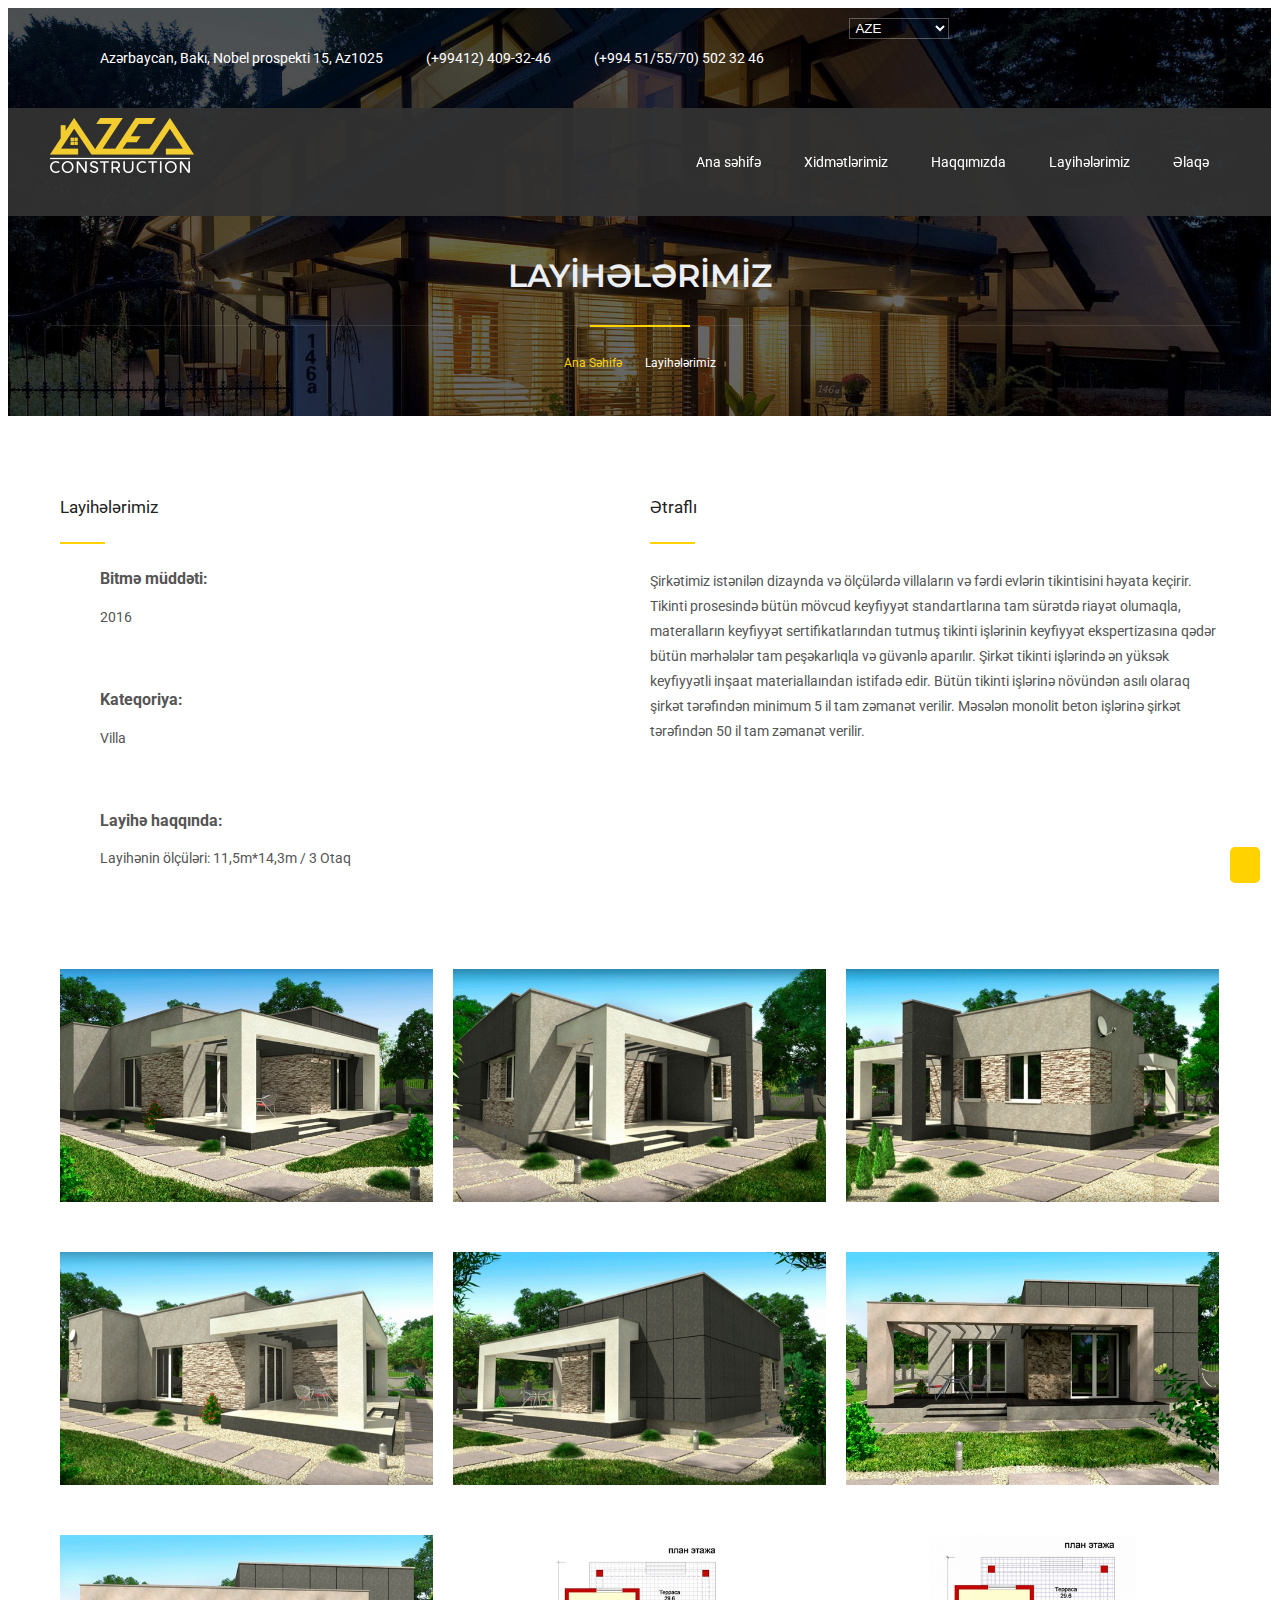
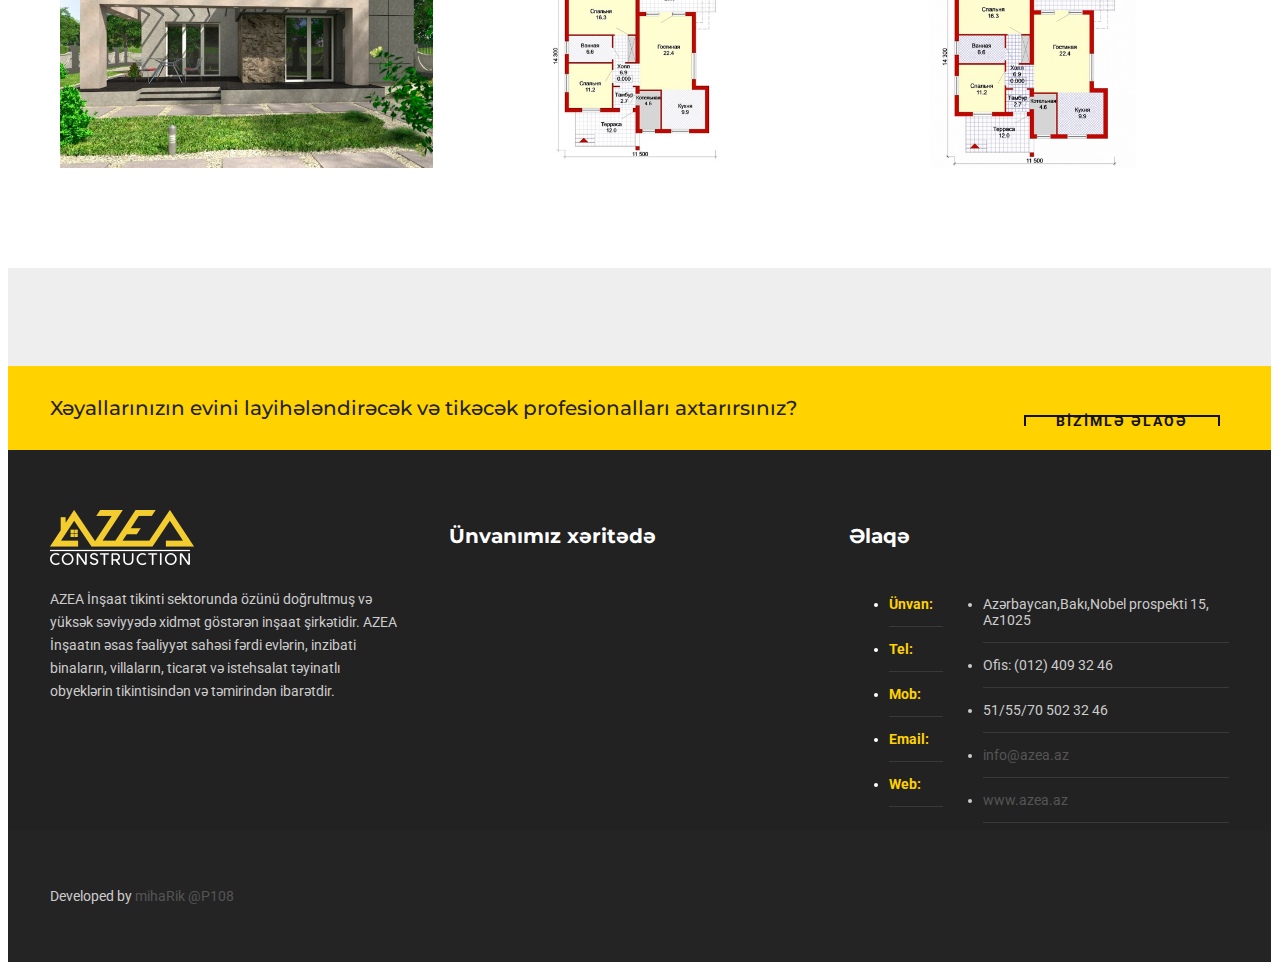
<file: normal projects/azea/project2.html>
<!DOCTYPE html>
<html lang="en">

<head>
    <link rel="icon" href="img/favicon.png">
    <link rel="stylesheet" href="https://meyerweb.com/eric/tools/css/reset/reset.css">
    <link rel="stylesheet" href="css/layout.css" type="text/css">
    <link rel="stylesheet" href="css/project2Style.css" type="text/css">
    <link href="https://fonts.googleapis.com/css?family=Roboto:400,500,700,900" rel="stylesheet">
    <link href="https://fonts.googleapis.com/css?family=Montserrat:300,400,500,600,700,800,900" rel="stylesheet">
    <link rel="stylesheet" href="https://use.fontawesome.com/releases/v5.3.1/css/all.css" integrity="sha384-mzrmE5qonljUremFsqc01SB46JvROS7bZs3IO2EmfFsd15uHvIt+Y8vEf7N7fWAU"
        crossorigin="anonymous">
    <title>Azea İnşaat - Xəyallarınızın memarı</title>
</head>

<body>
    <div class="popup">
        <a href="#topBar">
            <i class="fas fa-long-arrow-alt-up"></i>
        </a>
    </div>
    <div class="container-fluid bgTopBar">
        <!-- Topbar Section -->
        <section id="topBar">
            <div class="container">
                <div class="row">
                    <div class="col-8 adress">
                        <ul>
                            <li>
                                <p>
                                    <i class="fas fa-map-marker-alt"></i>Azərbaycan, Bakı, Nobel prospekti 15, Az1025</p>
                            </li>
                            <li>
                                <p>
                                    <i class="fa fa-phone"></i>(+99412) 409-32-46</p>
                            </li>
                            <li>
                                <p>
                                    <i class="fas fa-mobile-alt"></i>(+994 51/55/70) 502 32 46</p>
                            </li>
                        </ul>
                    </div>
                    <div class="col-2 lang">
                        <select name="select lang" id="lang">
                            <option value="aze">AZE</option>
                            <option value="eng">ENG</option>
                            <option value="rus">RUS</option>
                        </select>
                    </div>
                    <div class="col-2 socialBar hover">
                        <ul>
                            <li>
                                <a href="#">
                                    <i class="fab fa-facebook-f"></i>
                                </a>
                            </li>
                            <li>
                                <a href="#">
                                    <i class="fab fa-instagram"></i>
                                </a>
                            </li>
                            <li>
                                <a href="#">
                                    <i class="fab fa-youtube"></i>
                                </a>
                            </li>
                            <li>
                                <a href="#">
                                    <i class="fab fa-whatsapp"></i>
                                </a>
                            </li>
                        </ul>
                    </div>
                    <div class="clear"></div>
                </div>
            </div>
        </section>
        <!-- Header Section -->
        <header>
            <div class="container">
                <div class="row">
                    <div class="col-2">
                        <a href="index.html">
                            <div class="logoImgFrame">
                                <img src="img/logo.png" alt="logo">
                            </div>
                        </a>
                    </div>
                    <div class="col-10">
                        <ul>
                            <li>
                                <a href="index.html">Ana səhifə</a>
                            </li>
                            <li class="subMenu">
                                <a href="#">Xidmətlərimiz</a>
                                <ul class="subMenuItems">
                                    <li>
                                        <a href="project.html">Layihələndirmə</a>
                                    </li>
                                    <li>
                                        <a href="interior.html">İnteryer</a>
                                    </li>
                                    <li>
                                        <a href="exterier.html">Eksteryer</a>
                                    </li>
                                    <li>
                                        <a href="landscape.html">Landşaft dizayn</a>
                                    </li>
                                    <li>
                                        <a href="pool.html">Hovuz inşaası</a>
                                    </li>
                                </ul>
                            </li>
                            <li>
                                <a href="about.html">Haqqımızda</a>
                            </li>
                            <li>
                                <a href="projects.html">Layihələrimiz</a>
                            </li>
                            <li>
                                <a href="contact.html">Əlaqə</a>
                            </li>
                        </ul>
                    </div>
                    <div class="clear"></div>
                </div>
            </div>
        </header>
        <!-- Slider Section -->
        <section id="slider">
            <div class="container-fluid">
                <div class="row">
                    <div class="container">
                        <div class="row">
                            <div class="col-12">
                                <h1>LAYİHƏLƏRİMİZ</h1>
                                <div class="line">
                                    <div class="lineYellow"></div>
                                </div>
                                <p>
                                    <a href="index.html">Ana Səhifə</a>
                                    <i class="fas fa-angle-right"></i>Layihələrimiz</p>
                            </div>
                            <div class="clear"></div>
                        </div>
                    </div>
                    <div class="clear"></div>
                </div>
            </div>
        </section>
    </div>
    <!-- Content Section -->
    <section id="content">
        <div class="container">
            <div class="row contentInfo">
                <div class="col-6">
                    <h1>Layihələrimiz</h1>
                    <div class="line"></div>
                    <ul>
                        <li>
                            <h3>Bitmə müddəti:</h3>
                            <p>2016</p>
                        </li>
                        <li>
                            <h3>Kateqoriya:</h3>
                            <p>Villa</p>
                        </li>
                        <li>
                            <h3>Layihə haqqında:</h3>
                            <p>Layihənin ölçüləri: 11,5m*14,3m / 3 Otaq</p>
                        </li>
                    </ul>
                </div>
                <div class="col-6">
                    <h1>Ətraflı</h1>
                    <div class="line"></div>
                    <p>Şirkətimiz istənilən dizaynda və ölçülərdə villaların və fərdi evlərin tikintisini həyata keçirir. Tikinti
                        prosesində bütün mövcud keyfiyyət standartlarına tam sürətdə riayət olumaqla, materalların keyfiyyət
                        sertifikatlarından tutmuş tikinti işlərinin keyfiyyət ekspertizasına qədər bütün mərhələlər tam peşəkarlıqla
                        və güvənlə aparılır. Şirkət tikinti işlərində ən yüksək keyfiyyətli inşaat materiallaından istifadə
                        edir. Bütün tikinti işlərinə növündən asılı olaraq şirkət tərəfindən minimum 5 il tam zəmanət verilir.
                        Məsələn monolit beton işlərinə şirkət tərəfindən 50 il tam zəmanət verilir.</p>
                </div>
                <div class="clear"></div>
            </div>
            <div class="row">
                <div class="col-12">
                    <div class="row">
                        <div class="col-4">
                            <div class="imgFrame">
                                <img src="img/project2/1.jpg" alt="">
                                <div class="overlay">
                                    <button>
                                        <i class="fa fa-search"></i>
                                    </button>
                                </div>
                            </div>
                        </div>
                        <div class="col-4">
                            <div class="imgFrame">
                                <img src="img/project2/2.jpg" alt="">
                                <div class="overlay">
                                    <button>
                                        <i class="fa fa-search"></i>
                                    </button>
                                </div>
                            </div>
                        </div>
                        <div class="col-4">
                            <div class="imgFrame">
                                <img src="img/project2/3.jpg" alt="">
                                <div class="overlay">
                                    <button>
                                        <i class="fa fa-search"></i>
                                    </button>
                                </div>
                            </div>
                        </div>
                        <div class="clear"></div>
                    </div>
                    <div class="row">
                        <div class="col-4">
                            <div class="imgFrame">
                                <img src="img/project2/4.jpg" alt="">
                                <div class="overlay">
                                    <button>
                                        <i class="fa fa-search"></i>
                                    </button>
                                </div>
                            </div>
                        </div>
                        <div class="col-4">
                            <div class="imgFrame">
                                <img src="img/project2/5.jpg" alt="">
                                <div class="overlay">
                                    <button>
                                        <i class="fa fa-search"></i>
                                    </button>
                                </div>
                            </div>
                        </div>
                        <div class="col-4">
                            <div class="imgFrame">
                                <img src="img/project2/6.jpg" alt="">
                                <div class="overlay">
                                    <button>
                                        <i class="fa fa-search"></i>
                                    </button>
                                </div>
                            </div>
                        </div>
                        <div class="clear"></div>
                    </div>
                    <div class="row">
                        <div class="col-4">
                            <div class="imgFrame">
                                <img src="img/project2/7.jpg" alt="">
                                <div class="overlay">
                                    <button>
                                        <i class="fa fa-search"></i>
                                    </button>
                                </div>
                            </div>
                        </div>
                        <div class="col-4">
                            <div class="imgFrame">
                                <img src="img/project2/8.jpg" alt="">
                                <div class="overlay">
                                    <button>
                                        <i class="fa fa-search"></i>
                                    </button>
                                </div>
                            </div>
                        </div>
                        <div class="col-4">
                            <div class="imgFrame">
                                <img src="img/project2/9.jpg" alt="">
                                <div class="overlay">
                                    <button>
                                        <i class="fa fa-search"></i>
                                    </button>
                                </div>
                            </div>
                        </div>
                        <div class="clear"></div>
                    </div>
                </div>
                <div class="clear"></div>
            </div>
        </div>
    </section>
    <!-- Project Nav Section -->
    <section id="projectNav">
        <div class="container">
            <div class="row">
                <div class="col-4 left">
                    <a href="project1.html">
                        <i class="fas fa-long-arrow-alt-left"></i>
                    </a>
                </div>
                <div class="col-4 center">
                    <a href="projects.html">
                        <i class="fas fa-bars"></i>
                    </a>
                </div>
                <div class="col-4 pull-right right">
                    <a href="project3.html">
                        <i class="fas fa-long-arrow-alt-right"></i>
                    </a>
                </div>
                <div class="clear"></div>
            </div>
        </div>
    </section>
    <!-- Elaqe Section -->
    <section id="elaqe">
        <div class="container">
            <div class="row">
                <div class="col-9">
                    <h2>Xəyallarınızın evini layihələndirəcək və tikəcək profesionalları axtarırsınız?
                    </h2>
                </div>
                <div class="col-3">
                    <div class="sliderButton">
                        <a href="contact.html">
                            <p>Bİzİmlə əlaqə</p>
                            <i class="fas fa-long-arrow-alt-right"></i>
                            <div class="slider"></div>
                        </a>
                    </div>
                </div>
                <div class="clear"></div>
            </div>
        </div>
    </section>
    <!-- Footer Section -->
    <footer>
        <div class="container">
            <div class="row">
                <div class="col-4">
                    <div class="logoImgFrame">
                        <img src="img/logo.png" alt="logo">
                    </div>
                    <p>AZEA İnşaat tikinti sektorunda özünü doğrultmuş və yüksək səviyyədə xidmət göstərən inşaat şirkətidir.
                        AZEA İnşaatın əsas fəaliyyət sahəsi fərdi evlərin, inzibati binaların, villaların, ticarət və istehsalat
                        təyinatlı obyeklərin tikintisindən və təmirindən ibarətdir.</p>
                </div>
                <div class="col-4">
                    <h1>Ünvanımız xəritədə</h1>
                    <div class="map">
                        <iframe src="https://www.google.com/maps/embed?pb=!1m18!1m12!1m3!1d3039.375032331426!2d49.8722586154654!3d40.37837997936964!2m3!1f0!2f0!3f0!3m2!1i1024!2i768!4f13.1!3m3!1m2!1s0x40307ce28a4520db%3A0xcccdbf2ef2706ac5!2z4oCcQXpwZXRyb2wgTHRk4oCdIE1NQw!5e0!3m2!1sen!2s!4v1536071388976"
                            width="100%" height="100%" frameborder="0" style="border:0" allowfullscreen></iframe>
                    </div>
                </div>
                <div class="col-4">
                    <h1>Əlaqə</h1>
                    <ul class="spans">
                        <li>
                            <span>Ünvan:</span>
                        </li>
                        <li>
                            <span>Tel:</span>
                        </li>
                        <li>
                            <span>Mob:</span>
                        </li>
                        <li>
                            <span>Email:</span>
                        </li>
                        <li>
                            <span>Web:</span>
                        </li>
                    </ul>
                    <ul class="spansInfo">
                        <li>Azərbaycan,Bakı,Nobel prospekti 15, Az1025</li>
                        <li>Ofis: (012) 409 32 46</li>
                        <li>51/55/70 502 32 46</li>
                        <li>
                            <a href="#">info@azea.az</a>
                        </li>
                        <li>
                            <a href="#">www.azea.az</a>
                        </li>
                    </ul>
                </div>
                <div class="clear"></div>
            </div>
        </div>
        <div class="container-fluid">
            <div class="container">
                <div class="row">
                    <div class="col-3">
                        <p>Developed by
                            <a href="https://code.edu.az">mihaRik @P108</a>
                        </p>
                    </div>
                    <div class="col-4 socialBar hover pull-right">
                        <ul>
                            <li>
                                <a href="#">
                                    <i class="fab fa-facebook-f"></i>
                                </a>
                            </li>
                            <li>
                                <a href="#">
                                    <i class="fab fa-instagram"></i>
                                </a>
                            </li>
                            <li>
                                <a href="#">
                                    <i class="fab fa-youtube"></i>
                                </a>
                            </li>
                            <li>
                                <a href="#">
                                    <i class="fab fa-whatsapp"></i>
                                </a>
                            </li>
                        </ul>
                    </div>
                    <div class="clear"></div>
                </div>
            </div>
        </div>
    </footer>
</body>

</html>
</file>
<file: hover/css/layout.css>
body{
    width: calc(100vw - 17px);
    font-family: 'Montserrat', sans-serif;
    font-size: 14px;
    color: #000000;
    padding-top: 50px;
}
a{
    text-decoration: none;
}
img{
    width: 100%;
}
.container-fluid{
    width: 100%;
}
.container{
    width: 1200px;
    margin: 0 auto;
}
.col-12{
    text-align: center;
    font-size: 30px;
    font-weight: 600;
    margin-bottom: 50px!important;
}
[id^=hover]{
    margin-bottom: 100px;
}
[class^="col-"]{
    margin: 10px;
    /* border: 1px solid black; */
    box-sizing: border-box;
    float: left;
}
.pull-right{
    float: right;
}
.clear{
    clear: both;
}
/* Cols */
    .col-1{
        width: calc(100%/12*1 - 20px);
    }
    .col-2{
        width: calc(100%/12*2 - 20px);
    }
    .col-3{
        width: calc(100%/12*3 - 20px);
    }
    .col-4{
        width: calc(100%/12*4 - 20px);
    }
    .col-5{
        width: calc(100%/12*5 - 20px);
    }
    .col-6{
        width: calc(100%/12*6 - 20px);
    }
    .col-7{
        width: calc(100%/12*7 - 20px);
    }
    .col-8{
        width: calc(100%/12*8 - 20px);
    }
    .col-9{
        width: calc(100%/12*9 - 20px);
    }
    .col-10{
        width: calc(100%/12*10 - 20px);
    }
    .col-11{
        width: calc(100%/12*11 - 20px);
    }
    .col-12{
        width: calc(100%/12*12 - 20px);
    }
</file>
<file: hover/css/style.css>
/* Hover 1 Section */
    #hover01{
        color: #000000;
    }
    #hover01 .col-4{
        height: 380px;
        overflow: hidden;
        box-shadow: 0 0 10px rgb(167, 167, 167);
        cursor: pointer;  
    }
    .overlay01{
        height: 50%;
        background: linear-gradient(transparent, #000000);
        position: relative;
        bottom: 0;
        transition: all .3s;
        color: #ffffff;
    }
    .overlay01 h2{
        margin-left: 20px;
        position: absolute;
        bottom: 60px;
        font-weight: bold;
    }
    .overlay01 p{
        margin-left: 20px;
        position: absolute;
        transition: all .5s;
        bottom: -100px;
        font-size: 12px;
    }
    #hover01 .col-4:hover .overlay01{
        bottom: 190px;
    }
    #hover01 .col-4:hover p{
        bottom: 30px;    
    }
/* Hover 2 Section */
    #hover02 .col-3{
        height: 280px;
        position: relative;
        overflow: hidden;
        box-shadow: 0 0 10px rgb(167, 167, 167);
        cursor: pointer;
    }
    .overlay02{
        position: absolute;
        top: 0;
        height: 100%;
        width: 100%;
        background: rgba(58, 1, 132, 0.44);
        color: #ffffff;
        opacity: 0;
        transition: all .3s;
    }
    .overlay02 h2{
        text-transform: uppercase;
        position: absolute;
        top: 20px;
        left: 50px;
        transition: all .3s;
    }
    .overlay02 button{
        position: absolute;
        bottom: 50px;
        left: 85px;
        background: #000000;
        color: #ffffff;
        border: none;
        text-transform: uppercase;
        padding: 10px;
        box-shadow: 0 0 5px black;
        transition: all .3s;
        cursor: pointer;
        outline: none;
    }
    .overlay02 p{
        position: absolute;
        bottom: 20px;
        padding: 0 10px;
        font-size: 13px;
        font-style: italic;
        text-align: center;
        transition: all .3s;
    }
    #hover02 .col-3 img{
        transition: all .3s;
    }
    #hover02 .col-3:hover img{
        transform: scale(1.1);
    }
    #hover02 .col-3:hover .overlay02{
        opacity: 1;
    }
    #hover02 .col-3:hover h2{
        top: 110px;
    }
    #hover02 .col-3:hover p{
        bottom: 110px;
    }
    .overlay02 button:hover{
        box-shadow: 0 0 10px black;        
    }
/* Hover 3 Section */
    #hover03 .col-3{
        height: 280px;
        position: relative;
        box-shadow: 0 0 10px rgb(167, 167, 167);        
        cursor: pointer;
    }
    .overlay03{
        position: absolute;
        top: 0;
        height: 100%;
        width: 100%;
        background: rgba(12, 19, 27, 0.6);
        color: #ffffff;
        opacity: 0;
        transition: all .2s ease-in-out;
        overflow: hidden;
    }
    .overlay03 h2{
        position: absolute;
        top: -200px;
        right: -200px;
        border-bottom: 1px solid rgba(0, 0, 0, 0.3);
        padding-bottom: 20px;
        font-weight: bold;
        transition: all .2s ease-in-out;
    }
    .overlay03 p{
        position: absolute;
        top: -200px;
        right: -200px;
        width: 220px;
        font-style: italic;
        text-align: center;
        transition: all .2s ease-in-out;
    }
    .overlay03 button{
        position: absolute;
        bottom: -50px;
        left: 85px;
        background: #000000;
        color: #ffffff;
        border: none;
        text-transform: uppercase;
        padding: 10px;
        box-shadow: 0 0 5px black;
        cursor: pointer;
        outline: none;
        transition: all .2s ease-in-out;
    }
    
    .overlay03:hover{
        opacity: 1;
    }
    .overlay03:hover h2{
        top: 85px;
        right: 55px;
        transition-delay: .3s;
    }
    .overlay03:hover p{
        top: 125px;
        right: 35px;
        transition-delay: .4s;
    }
    .overlay03:hover button{
        bottom: 50px;
        transition-delay: .5s;
    }
    .overlay03 button:hover{
        box-shadow: 0 0 10px black;        
    }
/* Hover 4 Section */
    #hover04 .col-3{
        height: 280px;
        position: relative;
        text-align: center;
        overflow: hidden;
        box-shadow: 0 0 10px rgb(167, 167, 167);
        cursor: pointer;
    }
    .overlay04{
        opacity: 0;
        position: absolute;
        top: 0;
        height: 100%;
        width: 100%;
        background: rgba(255, 231, 179, 0.3);
        transition: all .2s ease-in-out;
    }
    .overlay04 h2{
        transform: scale(0);
        position: absolute;
        left: 65px;
        top: 100px;
        border-bottom: 1px solid rgba(0, 0, 0, 0.3);
        padding-bottom: 20px;
        transition: all .5s linear;    
    }
    .overlay04 p{
        position: absolute;
        transform: scale(0);
        left: 15px;
        width: 250px;
        top: 140px;
        text-align: center;
        font-style: italic;
        transition: all .5s linear;    
    }
    #hover04 img{
        transition: all .5s linear;
        opacity: 1;
    }
    #hover04 .col-3:hover img{
        transform: scale(5);
        opacity: 0;
    }
    .overlay04 button{
        position: absolute;
        bottom: 50px;
        transform: scale(0);
        left: 95px;
        background: #000000;
        color: #ffffff;
        border: none;
        text-transform: uppercase;
        padding: 10px;
        box-shadow: 0 0 5px black;
        cursor: pointer;
        outline: none;
        transition: all .5s linear;
    }
    .overlay04:hover{
        opacity: 1;
    }
    .overlay04:hover h2{
        transform: scale(1);
    }
    .overlay04:hover p{
        transform: scale(1);
    }
    .overlay04:hover button{
        transform: scale(1);
    }
    .overlay04 button:hover{
        box-shadow: 0 0 20px black;        
    }
/* Hover 5 Section */
    #hover05 .col-3{
        height: 280px;
        position: relative;
        perspective: 500px;
        overflow: hidden;
        cursor: pointer;
        box-shadow: 0 0 10px rgb(167, 167, 167);
    }
    .overlay05{
        position: absolute;
        top: 50%;
        left: 50%;
        height: 95%;
        width: 95%;
        padding: 20px;
        box-sizing: border-box;
        transform: translate(-50%, -50%) rotateY(90deg);
        background: rgba(255,255,255,0.9);
        transform-origin: 50%;
        opacity: 0;
        transition: all .4s ease-in-out;
    }
    .overlay05 p{
        text-align: center;
        line-height: 20px;
        color: #999999;
    }
    .overlay05 h2{
        margin: 20px 0;
        text-align: center;
        text-transform: capitalize;
        font-weight: b500;
        font-size: 25px;
    }
    #hover05 .col-3:hover .overlay05{
        transform: translate(-50%, -50%) rotateY(0deg);
        transform-origin: 50%;
        opacity: 1;
    }
/* Hover 6 Section */
    #hover06 .col-4{
        position: relative;
        padding: 30px 50px;
        perspective: 1000px;
        cursor: pointer;
    }
    .imgFrame06{
        height: 280px;
        width: 280px;
        transform: rotateX(70deg);
        transition: all .8s;
        position: relative;
        transform-style: preserve-3d;
    }
    .bottom{
        position: absolute;
        bottom: 0px;
        height: 40px;
        width: 100%;
        background: linear-gradient(rgba(0, 0, 0, 0.2), rgba(0, 0, 0, 0.1));
        transform: rotateX(90deg);
        transition: all .8s;
        transform-origin: bottom;
    }
    .imgFrame06:hover{
        transform: rotateX(20deg);
    }
/* Hover 7 Section */
    #hover07 .col-3{
        height: 280px;
        overflow: hidden;
        text-align: center;
        position: relative;
        box-shadow: 0 0 10px rgb(167, 167, 167);
        cursor: pointer;
    }
    #hover07 .col-3 img{
        transform: scale(1.1);
        transition: all .8s;
    }
    #hover07 .col-3:hover img{
        transform: scale(1);
        filter: blur(2px);
    }
    .overlay07{
        position: absolute;
        top: 0;
        width: 100%;
        height: 100%;
        background: #0000007e;
        opacity: 0;
        transition: all .8s;
    }
    .overlay07:hover{
        opacity: 1;
    }
    .overlay07 h2{
        color: #ffffff;
        transition: all .6s;
        position: absolute;
        top: 35%;
        left: 50%;
        transform: translate(-50%, 50%);
        font-size: 25px;
    }
    .overlay07 p{
        color: #ffffff;
        transition: all .6s;
        position: absolute;
        top: 50%;
        left: 50%;
        transform: translate(-50%, 50%);
        text-transform: lowercase;
        font-size: 16px;
        font-style: italic;
        color: rgba(255, 255, 255, 0.7);
    }
/* Hover 8 Section */
    #hover08 .col-4{
        position: relative;
        height: 254px;
        overflow: hidden;
        cursor: pointer;
        box-shadow: 0 0 10px rgb(167, 167, 167);
    }
    .overlay08{
        opacity: 0;
        width: 100%;
        height: 100%;
        position: absolute;
        z-index: 2;
        top: 0;
        transition: all .3s ease-in-out;
    }
    .skew08{
        background: #ffffff;
        width: 100%;
        height: 100%;
        position: absolute;
        top: 0;
        opacity: 0.75;
        transform: skew(-45deg)  scalex(0);
        transition: all .3s ease-in-out;
    }
    #hover08 .col-4:hover .skew08{
        transform: skew(-45deg)  scalex(1);
        transition: all 400ms cubic-bezier(0.175, 0.885, 0.32, 1.275);
    }
    #hover08 .col-4:hover .overlay08{
        opacity: .7;
        transition-delay: .2s;
    }
    #hover08 .col-4:hover .overlay08 h2{
        opacity: 1;
        transition-delay: .2s
    }
    .overlay08 h2{
        text-transform: uppercase;
        font-weight: 500;
        position: absolute;
        top: 20%;
        left: 50%;
        transform: translate(-50%, 50%);
        transition: all .3s ease-in-out;
    }
    .overlay08 p{
        position: absolute;
        text-align: center;
        width: 80%;
        top: 30%;
        left: 50%;
        transform: translate(-50%, 50%);
    }
    .overlay08 button{
        background: #000000;
        color: #ffffff;
        border-radius: 25px;
        font-size: 12px;
        padding: 12px 25px;
        border: none;
        position: absolute;
        top: 55%;
        left: 50%;
        transform: translate(-50%, 50%);
        outline: none;
        cursor: pointer;
    }
/* Hover 9 Section */
    #hover09 .col-4{
        position: relative;
        height: 253px;
        overflow: hidden;
        cursor: pointer;
        box-shadow: 0 0 10px rgb(167, 167, 167);
    }
    .overlay09{
        opacity: 0;
        width: 100%;
        height: 100%;
        position: absolute;
        z-index: 2;
        top: 0;
        transition: all .3s ease-in-out;
    }
    .skew09{
        background: #ffffff;
        width: 100%;
        height: 100%;
        position: absolute;
        top: 0;
        opacity: 0.75;
        transform: skew(45deg)  scalex(0);
        transition: all .3s ease-in-out;
    }
    #hover09 .col-4:hover .skew09{
        transform: skew(45deg)  scalex(1);
        transition: all 400ms cubic-bezier(0.175, 0.885, 0.32, 1.275);
    }
    #hover09 .col-4:hover .overlay09{
        opacity: .7;
        transition-delay: .2s;
    }
    #hover09 .col-4:hover .overlay09 h2{
        opacity: 1;
        transition-delay: .2s
    }
    .overlay09 h2{
        text-transform: uppercase;
        font-weight: 500;
        position: absolute;
        top: 20%;
        left: 50%;
        transform: translate(-50%, 50%);
        transition: all .3s ease-in-out;
    }
    .overlay09 p{
        position: absolute;
        text-align: center;
        width: 80%;
        top: 30%;
        left: 50%;
        transform: translate(-50%, 50%);
    }
    .overlay09 button{
        background: #000000;
        color: #ffffff;
        border-radius: 25px;
        font-size: 12px;
        padding: 12px 25px;
        border: none;
        position: absolute;
        top: 55%;
        left: 50%;
        transform: translate(-50%, 50%);
        outline: none;
        cursor: pointer;
    }
/* Hover 10 Section */
    #hover10 .col-3{
        height: 187px;
        position: relative;
        cursor: pointer;
        box-shadow: 0 0 10px rgb(167, 167, 167);
    }
    .overlay10{
        position: absolute;
        top: 0;
        width: 100%;
        height: 100%;
        z-index: 2;
        opacity: 1;
    }
    .overlay10 h2{
        text-transform: uppercase;
        font-weight: 500;
        width: 80%;
        text-align: center;
        font-size: 18px;
        position: absolute;
        top: 25%;
        left: 50%;
        transform: translate(-50%, 50%);
    }
    .overlay10 p{
        text-transform: uppercase;
        font-size: 12px;
        text-align: center;
        width: 70%;
        line-height: 25px;
        position: absolute;
        top: 35%;
        left: 50%;
        transform: translate(-50%, 50%);
    }
    .skew10{
        background: #ffffff;
        opacity: 0.7;
        position: absolute;
        top: 0;
        width: 100%;
        height: 100%;
        transition: all .3s ease-in-out;
    }
    #hover10 .col-3:hover .skew10{
        transform: skew(45deg) rotateY(90deg);
        transition: all 400ms cubic-bezier(0.175, 0.885, 0.32, 1.275);
    }
    #hover10 .col-3:hover .overlay10{
        opacity: 0;
    }
/* Hover 11 Section */
    #hover11 .col-3{
        height: 280px;
        position: relative;
        cursor: pointer;
        box-shadow: 0 0 10px rgb(167, 167, 167);
    }
    .overlay11{
        width: 100%;
        height: 100%;
        position: absolute;
        top: 0;
        box-sizing: border-box;
        background: #00000099; 
        opacity: 0;
        transition: all .2s;
    }
    #hover11 .col-3:hover .overlay11{
        opacity: 1;
    }
    .overlay11 h2{
        text-transform: uppercase;
        font-weight: 400;
        font-size: 16px;
        color: #ffffff;
        text-align: center;
        position: absolute;
        width: 80%;
        top: 35%;
        left: 50%;
        transform: translate(-50%, 50%);
        transition: all .4s;
        opacity: 0;
    }
    #hover11 .col-3:hover .overlay11 h2{
        opacity: 1;
        transition-delay: .3s;
        top: 15%;   
    }
    .overlay11 span{
        font-size: 18px;
        color: #ffffff;
        text-align: center;   
        font-weight: 800;
        position: absolute;
        text-transform: uppercase;
        top: 45%;
        left: 50%;
        transform: translate(-50%, 50%);
        transition: all .4s;
        opacity: 0;
    }
    #hover11 .col-3:hover .overlay11 span{
        opacity: 1;
        transition-delay: .3s;        
        top: 25%;
    }
    .overlay11 p{
        font-size: 13px;
        color: #ffffff;
        text-align: center;   
        font-weight: 400;
        width: 80%;
        line-height: 22px;
        position: absolute;
        text-transform: lowercase;
        top: 35%;
        left: 50%;
        transform: translate(-50%, 50%);
        opacity: 0;
        transition: all .3s;
    }

    #hover11 .col-3:hover .overlay11 p{
        transition-delay: .6s;
        opacity: 1;
    }
    .slider11{
        height: 80%;
        width: 80%;
        background: #ffffff66;
        border-top: 1px solid #ffffff;
        border-bottom: 1px solid #ffffff;
        transform: translate(13%, 13%) scaleY(0);
        transition: all .2s .2s linear;
    }
    #hover11 .col-3:hover .slider11{
        transform: translate(13%, 13%) scaleY(1);    
        background: transparent;
        animation-delay: 0s;
    }
/* Hover 12 Section */
    #hover12 .col-3{
        height: 280px;
        position: relative;
        perspective: 500px;
        overflow: hidden;
        cursor: pointer;
        box-shadow: 0 0 10px rgb(167, 167, 167);
    }
    .overlay12{
        position: absolute;
        top: 50%;
        left: 50%;
        height: 95%;
        width: 95%;
        padding: 20px;
        box-sizing: border-box;
        transform: translate(-50%, -50%) rotateX(90deg);
        background: rgba(255,255,255,0.9);
        transform-origin: 50%;
        opacity: 0;
        transition: all .4s ease-in-out;
    }
    .overlay12 p{
        text-align: center;
        line-height: 20px;
        color: #999999;
    }
    .overlay12 h2{
        margin: 20px 0;
        text-align: center;
        text-transform: capitalize;
        font-weight: b500;
        font-size: 25px;
    }
    #hover12 .col-3:hover .overlay12{
        transform: translate(-50%, -50%) rotateX(0deg);
        transform-origin: 50%;
        opacity: 1;
    }
/* Hover 13 Section */
    #hover13 .col-4{
        height: 254px;
        position: relative;
        box-shadow: 0 0 10px rgb(167, 167, 167);
    }
    .overlay13{
        width: 100%;
        height: 100%;
        background: rgba(0, 0, 0, 0.623);
        position: absolute;
        overflow: hidden;
        opacity: 0;
        top: 0;
        transition: all .2s ease-in-out;
    }
    #hover13 .col-4:hover .overlay13{
        opacity: 1;
    }
    .overlay13 h2{
        text-transform: uppercase;
        font-weight: 400;
        font-size: 18px;
        color: #fff;
        width: 80%;
        position: absolute;
        top: 15%;
        left: -70%;
        transition: all .3s ease-in-out;
        opacity: 0;
    }
    #hover13 .col-4:hover .overlay13 h2{
        left: 15%;
        transition-delay: .4s;
        opacity: 1;
    }
    .overlay13 span{
        text-transform: uppercase;
        font-weight: 600;
        font-size: 18px;
        color: #fff;
        position: absolute;
        top: 27%;
        left: -36%;    
        transition: all .3s ease-in-out;
        opacity: 0;
    }
    #hover13 .col-4:hover .overlay13 span{
        left: 49%;
        transition-delay: .4s;
        opacity: 1;
    }
    .overlay13 p{
        text-transform: lowercase;
        font-weight: 400;
        font-size: 14px;
        color: #ffffff;
        position: absolute;
        top: 35%;
        left: 5%;
        width: 80%;
        text-align: right;
        opacity: 0;
        transition: all .3s ease-in-out;
    }
    #hover13 .col-4:hover .overlay13 p{
        top: 45%;
        transition-delay: .6s;
        opacity: 1;
    }
    .slider13{
        width: 0;
        height: 80%;
        background: #ffffffa1;
        position: absolute;
        top: 10%;
        left: 10%;
        border-right: 3px solid #fff;
        transition: all .4s .4s ease-in-out;
        opacity: 0;
    }
    #hover13 .col-4:hover .slider13{
        width: 80%;
        transition-delay: 0s;
        background: transparent;
        opacity: 1;
    }
/* Hover 14 Section */
    #hover14 .col-4{
        height: 254px;
        position: relative;
        box-shadow: 0 0 10px rgb(167, 167, 167);
    }
    .slider14{
        background: #ffffff79;
        width: 80%;
        height: 80%;
        position: absolute;
        top: 10%;
        left: 10%;
        border-left: 1px solid #fff;
        border-right: 1px solid #fff;
        transform: scaleX(0);
        transition: all .5s .4s ease-in-out;
    }
    #hover14 .col-4:hover .slider14{
        transform: scaleX(1);     
        transition-delay: 0s;
        background: transparent;   
    }
    .slider14 h2{
        text-transform: uppercase;
        font-size: 18px;
        color: #fff;
        position: absolute;
        top: 40%;
        left: 8%;
        transition: all .3s ease-in-out;
        opacity: 0;
    }
    #hover14 .col-4:hover .slider14 h2{
        top: 20%;
        opacity: 1;
        transition-delay: .5s;
    }
    .slider14 span{
        font-weight: 600;
    }
    .slider14 p{
        position: absolute;
        top: 50%;
        left: 10%;
        color: #fff;
        width: 80%;
        font-size: 12px;
        text-align: center;
        transition: all .3s  ease-in-out;
        opacity: 0;
    }
    #hover14 .col-4:hover .slider14 p{
        opacity: 1;
        transition-delay: .8s;
    }
    .overlay14{
        background: #000000;
        opacity: 0;
        transition: all .2s ease-in;
        width: 100%;
        height: 100%;
        position: absolute;
        top: 0;
    }
    #hover14 .col-4:hover .overlay14{
        opacity: 0.65;
    }
/* Hover 15 Section */
    #hover15 .col-4{
        height: 254px;
        position: relative;
        box-shadow: 0 0 10px rgb(167, 167, 167);
    }
    .overlay15{
        width: 100%;
        height: 100%;
        position: absolute;
        top: 0;
        background: #000000;
        opacity: 0;
        transition: all .2s ease;
    }
    #hover15 .col-4:hover .overlay15{
        opacity: 0.5;
    }
    .slider15{
        position: absolute;
        top: 50%;
        height: 2px;
        background: #fff;
        width: 100%;
        transform: scaleX(0);
        opacity: 0;
        transition: all .2s .6s ease-in-out;
    }
    .top15{
        position: relative;
        overflow: hidden;
        top: 100%;
        text-align: center;
        box-sizing: border-box;
        background: #00000066;
        transition: all .3s .3s ease;  
        font-size: 20px;
        font-weight: 400;
        line-height: 30px;
        text-transform: uppercase;
        color: #fff;
        width: 100%;
        height: 100%;
        padding: 30px 10px;
        opacity: 0;
    }
    .bottom15{
        position: relative;
        overflow: hidden;
        bottom: 100%;
        width: 100%;
        height: 100%;
        background: #fff;
        padding: 40px;
        text-align: center;
        box-sizing: border-box;
        transition: all .3s .3s ease;
        opacity: 0;
    }
    #hover15 .col-4:hover .top15{
        top: 0;
        opacity: 1;
    }
    #hover15 .col-4:hover .bottom15{
        bottom: 0;
        opacity: 1;
    }
    #hover15 .col-4:hover .slider15{
        width: 100%;
        transform: scaleX(1);
        transition-delay: 0s;
        opacity: 1;
    }
    .topOverflow15{
        position: absolute;
        top: 0;
        width: 100%;
        height: 50%;
        overflow: hidden;
    }
    .bottomOverflow15{
        position: absolute;
        bottom: 0;
        width: 100%;
        height: 50%;
        overflow: hidden;
    }
/* Hover 16 Section */
    #hover16 .col-4{
        position: relative;
        transition: 4s;
        animation: loop 4s ease-in-out infinite;
        box-shadow: 0 30px 80px rgba(0, 0, 0, 0.4);
        height: 254px;
    }
    @keyframes loop{
        0%{
            top:0;
        }
        50%{
            top: 40px;
        }
        100%{
            top: 0;
        }
    }
    @keyframes looph2{
        0%{
            top:20px;
        }
        50%{
            top: 40px;
        }
        100%{
            top: 20px;
        }
    }
    @keyframes loopp{
        0%{
            top:60px;
        }
        50%{
            top: 80px;
        }
        100%{
            top: 60px;
        }
    }
    .overlay16{
        position: absolute;
        top: 0;
        width: 80%;
        height: 70%;
        margin: 10%;
        box-sizing: border-box;
        border: 2px solid #fff;
    }
    .overlay16 h2{
        position: absolute;
        color: #fff;
        text-transform: uppercase;
        font-weight: 600;
        text-align: center;
        font-size: 30px;
        left: 20%;
        animation: looph2 3s ease-in-out infinite;
    }
    .overlay16 p{
        text-align: center;
        font-size: 16px;
        text-transform: uppercase;
        position: absolute;
        left: 0%;
        color: #fff;
        animation: loopp 3s ease-in-out infinite;
    }
    .blur{
        position: absolute;
        width: 100%;
        height: 100%;
        top: 0;
        background: rgba(0, 0, 0, 0.568);
    }
/* Hover 17 Section */
    #hover17 .col-4{
        position: relative;
        height: 254px;
    }
    #hover17 .col-4 img{
        position: relative;
        z-index: 2;
        transition: .5s;
    }
    .underlay17{
        background: gray;
        width: calc(100% - 1px);
        height: calc(100% - 1px);
        position: absolute;
        top: 0;
        color: #fff;
        left: 0;
        transform: rotateY(180deg);
        transition: .5s;
        z-index: 1;
        background: rgb(32, 32, 32);
    }
    .underlay17 h2{
        font-size: 18px;
        text-align: center;
        width: 100%;
        position: absolute;
        left: 50%;
        top: 15%;
        transform: translate(-50%, -50%);
    }
    .underlay17 p{
        font-size: 12px;
        box-sizing: border-box;
        text-align: center;
        width: 100%;
        padding: 0 20px;
        position: absolute;
        left: 50%;
        line-height: 20px;
        top: 50%;
        transform: translate(-50%, -50%);
    }
    #hover17 .col-4:hover img{
        transform: rotateY(180deg);
    }
    #hover17 .col-4:hover .underlay17{
        transform: rotateY(0deg);
        width: calc(100% + 1px);
        height: calc(100% + 1px);
        z-index: 2;
    }
/* Hover 18 Section */
    #hover18 .col-4{
        height: 254px;
        position: relative;
        box-shadow: 0 0 10px rgb(167, 167, 167);
    }
    .left18{
        position: absolute;
        height: 100%;
        width: 100%;        
        left: 100%;
        top: 0;
        padding: 10px;
        box-sizing: border-box;
        background: rgba(0, 0, 0, 0.5);
        background-image: linear-gradient(to bottom, rgba(0, 0, 0, 0.3) 0%, transparent 60%, rgba(0, 0, 0, 0.7) 100%);
        transition: all .3s .3s ease-in-out;
        z-index: 2;
        opacity: 0;        
    }
    .left18 h2{
        margin-top: 10px;
        font-weight: normal;
        text-align: right;
        text-transform: uppercase;
        line-height: 35px;
        font-size: 27px;
        color: #fff;
    }
    .left18 h2 span{
        font-weight: 800;
    }
    .right18{
        position: absolute;
        height: 100%;
        width: 100%;     
        right: 100%;
        top: 0;
        padding: 10px;
        box-sizing: border-box;
        background: #fff linear-gradient(to right, rgba(0, 0, 0, 0.3) 0%, transparent 40%, rgba(0, 0, 0, 0.1) 100%);
        transition: all .3s .3s ease-in-out;
        z-index: 2;
        opacity: 0;
    }
    .right18 p{
        margin-top: 10px;
        line-height: 20px;
        font-size: 16px;
    }
    .leftOverflow18{
        height: 100%;
        width: calc(50% + 1px);        
        position: absolute;
        top: 0;
        left: 0;
        overflow: hidden;
    }
    .rightOverflow18{
        height: 100%;
        width: calc(50% + 1px);                
        position: absolute;
        top: 0;
        right: 0;
        overflow: hidden;
    }
    #hover18 .col-4:hover .right18{
        right: 0;
        opacity: 1;
    }
    #hover18 .col-4:hover .left18{
        left: 0;
        opacity: 1;
    }
    .slider18{
        height: 100%;
        width: 2px;
        background: #fff;
        position: absolute;
        top: 0%;
        left: 50%;
        transform: translate(-50%, -50%);
        transform: scaleY(0);
        transition: all .3s .6s ease-in-out;
        opacity: 0;
    }
    #hover18 .col-4:hover .slider18{
        transform: scaleY(1);
        transition-delay: 0s;
        opacity: 1;
    }
    .corner18{
        height: 0px;
        width: 0px;
        position: absolute;
        bottom: 0;
        right: 0;
        transform: translate(0%, 0%);
        background: transparent;
        z-index: 100;
        overflow: hidden;
        box-shadow: 0px 0px 20px black;
        background: gray;
        transition: all .3s ease-in-out;
    }
    .page18{
        width: 145%;
        height: 145%;
        position: absolute;
        top: 0;
        left: 0;
        transform: translate(-50%, -50%) rotate(45deg);
        box-shadow: 0 0 10px black;
        background: linear-gradient(to right, rgb(68, 68, 68), rgb(179, 179, 179), rgb(179, 179, 179) 61%, rgb(214, 214, 214), rgb(0, 0, 0) 118%);
    }
    #hover18 .col-4:hover .corner18{
        width: 40px;
        height: 40px;
        transition-delay: .6s;
    }
    .overlay18{
        position: absolute;
        height: 100%;
        width: 100%;
        top: 0;
        background: #00000066;
        opacity: 0;
        transition: all .3s ease-in-out;
    }
    #hover18 .col-4:hover .overlay18{
        opacity: 1;
    }
/* Hover 19 Section */
    #hover19 .col-4{
        position: relative;
        height: 254px;
        box-shadow: 0 0 10px rgb(167, 167, 167);
    }
    .overlay19{
        position: absolute;
        height: 100%;
        width: 100%;
        background: #000000b7;
        transition: all .3s ease-in-out;
        top: 0;
        opacity: 0;
    }
    .overlay19 h2{
        text-transform: uppercase;
        font-size: 18px;
        color: #fff;
        position: absolute;
        top: 15%;
        left: 50%;
        text-align: center;
        width: 100%;
        font-weight: 500;
        transform: translate(-50%, -50%);
        opacity: 0;
        transition: all .4s ease-in-out;
    }
    .overlay19 p{
        text-transform: uppercase;
        font-size: 12px;
        color: #fff;
        text-align: center;
        padding: 0 40px;
        line-height: 25px;
        position: absolute;
        width: 100%;
        box-sizing: border-box;
        top: 65%;
        left: 50%;
        transform: translate(-50%, -50%);
        opacity: 0;
        transition: all .4s ease-in-out;
    }
    #hover19 .col-4:hover .overlay19{
        opacity: 1;
    }
    #hover19 .col-4:hover .overlay19 h2{
        top: 30%;
        opacity: 1;
    }
    #hover19 .col-4:hover .overlay19 p{
        top: 60%;
        opacity: 1;
    }
    .slider19x{
        box-sizing: border-box;        
        position: absolute;
        width: 80%;
        height: 80%;
        top: 50%;
        left: 50%;
        transform: translate(-50%, -50%) scaleX(0);
        border-top: 2px solid #fff;
        border-bottom: 2px solid #fff;
        transition: all .4s ease-in-out;
        opacity: 0;
    }
    #hover19 .col-4:hover .slider19x{
        transform: translate(-50%, -50%) scaleX(1);
        opacity: 1;
    }
    .slider19y{
        box-sizing: border-box;        
        position: absolute;
        width: 80%;
        height: 80%;
        top: 50%;
        left: 50%;
        transform: translate(-50%, -50%) scaleY(0);
        border-left: 2px solid #fff;
        border-right: 2px solid #fff;
        transition: all .4s ease-in-out;
        opacity: 0;
    }
    #hover19 .col-4:hover .slider19y{
        transform: translate(-50%, -50%) scaleY(1);
        opacity: 1;
    }
/* Hover 20 Section */
    #hover20 .col-4{
        position: relative;
        height: 254px;
        box-shadow: 0 0 10px rgb(167, 167, 167);
    }
    .topOverflow20{
        width: 100%;
        height: calc(50% + 1px);
        position: absolute;
        top: 0;
        overflow: hidden;

    }
    .bottomOverflow20{
        width: 100%;
        height: calc(50% + 1px);
        position: absolute;
        bottom: 0;
        overflow: hidden;
    }
    .top20{
        height: 100%;
        width: 100%;
        position: absolute;
        top: 100%;
        background-image: linear-gradient(to top, rgba(0, 0, 0, 0.3) 0%, transparent 60%, rgba(0, 0, 0, 0.7) 100%);
        transition: all .3s .3s ease-in-out;
        opacity: 0;
    }
    .bottom20{
        height: 100%;
        width: 100%;
        position: absolute;
        bottom: 100%;
        background: #fff linear-gradient(to bottom, rgba(0, 0, 0, 0.3) 0%, transparent 40%, rgba(0, 0, 0, 0.1) 100%);
        transition: all .3s .3s ease-in-out;
        opacity: 0;
    }
    #hover20 .col-4:hover .top20{
        top: 0;
        opacity: 1;
    }
    #hover20 .col-4:hover .bottom20{
        bottom: 0;
        opacity: 1;
    }
    .top20 h2{
        text-align: center;
        text-transform: uppercase;
        color: #fff;
        font-size: 24px;
        line-height: 30px;
        margin-top: 30px;
    }
    .top20 h2 span{
        font-weight: 800;
    }
    .bottom20 p{
        text-align: center;
        padding: 35px 50px;
        line-height: 25px;
    }
    .slider20{
        height: 2px;
        width: 100%;
        background: #fff;
        position: absolute;
        top: 50%;
        left: 0%;
        transform: translate(-50%, -50%);
        transform: scaleX(0);
        transition: all .3s .6s ease-in-out;
        opacity: 0;
    }
    #hover20 .col-4:hover .slider20{
        transform: scaleX(1);
        transition-delay: 0s;
        opacity: 1;
    }
    .corner20{
        height: 0px;
        width: 0px;
        position: absolute;
        bottom: 0;
        right: 0;
        transform: translate(0%, 0%);
        background: transparent;
        z-index: 100;
        overflow: hidden;
        box-shadow: 0px 0px 20px black;
        background: gray;
        transition: all .3s ease-in-out;
    }
    .page20{
        width: 145%;
        height: 145%;
        position: absolute;
        top: 0;
        left: 0;
        transform: translate(-50%, -50%) rotate(45deg);
        box-shadow: 0 0 10px black;
        background: linear-gradient(to right, rgb(68, 68, 68), rgb(179, 179, 179), rgb(179, 179, 179) 61%, rgb(214, 214, 214), rgb(0, 0, 0) 118%);
    }
    #hover20 .col-4:hover .corner20{
        width: 40px;
        height: 40px;
        transition-delay: .6s;
    }
    .overlay20{
        position: absolute;
        height: 100%;
        width: 100%;
        top: 0;
        background: #00000066;
        opacity: 0;
        transition: all .3s ease-in-out;
    }
    #hover20 .col-4:hover .overlay20{
        opacity: 1;
    }
</file>
<file: normal projects/azea/css/layout.css>
body{
    width: calc(100vw - 17px);
    font-family: 'Roboto', sans-serif;    
    font-size: 14px;
    color: #ffffff;
}
a{
    text-decoration: none;
    color: #ffffff;
}
img{
    width: 100%;
}
.popup{
    position: fixed;
    bottom: 27px;
    z-index: 150;
    right: 20px;
}
.popup a{
    padding: 10px 15px;
    border-radius: 5px;
    background: #FFD200;
    color: #111111;        
}
footer .socialBar li{
    transition: all .3s;
}
footer .socialBar li:hover{
}
footer .socialBar li a{
    transition: all .3s;
    padding: 7px 9px;
    background: #242424;
}
footer .socialBar li:hover a{
    color: #242424!important;    
    background: #ffffff;
}
@font-face{
    font-family: giger;
    src: url(../font/giger.otf)
}
/* @font-face{
    font-family: 'Montserrat', sans-serif;
    font-family: 'Roboto', sans-serif;
} */
.headerImgFrame{
    margin: 15px 0;
}
.container-fluid{
    width: 100%;
}
.container{
    width: 1200px;
    margin: 0 auto;
}
[class^="col-"]{
    margin: 10px;
    /* border: 1px solid black; */
    box-sizing: border-box;
    float: left;
}
.pull-right{
    float: right;
}
.clear{
    clear: both;
}
/* Cols */
    .col-1{
        width: calc(100%/12*1 - 20px);
    }
    .col-2{
        width: calc(100%/12*2 - 20px);
    }
    .col-3{
        width: calc(100%/12*3 - 20px);
    }
    .col-4{
        width: calc(100%/12*4 - 20px);
    }
    .col-5{
        width: calc(100%/12*5 - 20px);
    }
    .col-6{
        width: calc(100%/12*6 - 20px);
    }
    .col-7{
        width: calc(100%/12*7 - 20px);
    }
    .col-8{
        width: calc(100%/12*8 - 20px);
    }
    .col-9{
        width: calc(100%/12*9 - 20px);
    }
    .col-10{
        width: calc(100%/12*10 - 20px);
    }
    .col-11{
        width: calc(100%/12*11 - 20px);
    }
    .col-12{
        width: calc(100%/12*12 - 20px);
    }
</file>
<file: normal projects/azea/css/style.css>
/*  Topbar Section */
    .bgTopBar{
        background: url(../img/sliderBg.jpg) center;
        background-size: cover;
    }
    #topBar{
        background: rgba(0,0,0,.2);
    }
    .adress li{
        display: inline-block;
        margin: 4px 0;
        margin-right: 30px;
    }
    .adress li i{
        padding-left: 10px;
        color: #FFD200;
        transform: rotateY(-180deg);
    }
    .lang select{
        width: 100px;
        background: transparent;
        color: #ffffff;
        border: 1px solid rgba(255,255,255,.3);
        padding: 1px;
        transition: .3s;
    }
    .lang select:hover{
        background: rgba(255,255,255,.1)
    }
    .lang select option{
        color: #222327;
        background: rgba(0,0,0,.2);
        /* background: transparent; */
    }
    .socialBar{
        text-align: right;
    }
    .socialBar li{
        display: inline-block;
        margin: 3px 10px;
    }
    .socialBar li a:hover{
        color: #FFD200;
    }
/* Header Section */
    header{
        background: rgba(50,50,50,.95);
        position: sticky;
        top: 0;
        z-index: 100;
    }
    .logoImgFrame{
        width: 144px;
    }
    header .col-10{
        text-align: right;
    }
    header li{
        padding: 22px 0;
        display: inline-block;
    }
    header li a{
        padding: 0 20px;
        transition: all .3s;
    }
    header li a:hover{
        color: #FFD200;
    }
    .subMenu{
        position: relative;
    }
    .subMenu:hover .subMenuItems{
        visibility: visible;
        opacity: 1;
        
    }
    .subMenuItems{
        text-align: left;
        width: 210px;
        position: absolute;
        top: 58px;
        left: 15px;
        visibility: hidden;
        transition: all .3s;
        opacity: 0;
    }
    .subMenuItems li{
        background: #222327;
        display: block;
        padding: 15px;
        border-bottom: solid 1px #333;
        transition: all .3s;
    }
    .subMenuItems li a{
        padding: 0;
        color: #ccc;
    }
    .subMenuItems li:hover{
        background: #FFD200;
    }
    .subMenuItems li:hover a{
       color: #222327;
    }
/* Slider Section */
    #slider{
        height: 670px;
    }
    #slider:hover [class$=Arrow]{
        opacity: 1;
    }
    #slider .row{
        padding-top: 200px;
    }
    #slider [class$=Arrow]{
        width: 40px;
        height: 40px;
        background: rgba(0, 0, 0, 0.5);
        margin: 10px;
        margin-top: 100px;
        transition: all .3s;
        opacity: 0;
    }
    #slider [class$=Arrow]:hover{
        background: #000000;
    }
    #slider [class$=Arrow] i{
        padding: 14px;
    }
    #slider h1{
        font-family: giger;
        font-size: 50px;
        line-height: 60px;
        margin-bottom: 10px;
    }
    #slider p{
        margin-bottom: 50px;
    }
    #slider span{
        color: #FFD200;
    }
    #slider a{
        padding: 10px 30px;
        border: 2px solid #FFD200;
        border-radius: 15px;
        transition: all .3s;
    }
    #slider a i{
        margin-left: 15px;
    }
    #slider a:hover{
        border: 2px solid #ffffff;
        color: #FFD200;
    }
/* Elaqe Section */
    #elaqe{
        background: #FFD200;
    }
    #elaqe h2{
    color: #222222;   
    font-family: 'Montserrat', sans-serif;
    font-size: 20px;
    font-weight: 500;
    margin: 20px 0;
    }
    #elaqe a{
        border: solid 2px #111;
        padding: 10px 30px;
        position: relative;
        overflow: hidden;
    }
    #elaqe a p{
        text-transform: uppercase;
        font-weight: 700;
        letter-spacing: 2px;
        color: #111;
        display: inline-block;
        overflow: hidden;
        transition: all .3s;
        z-index: 2;
        position: relative;
        top: 3px;
        left: 0;
    }
    #elaqe .col-3{
        margin: 19px 0;
        text-align: right;
    }
    #elaqe .sliderButton{
        overflow: hidden;
        padding-top: 11px;
        height: 30px;
    }
    #elaqe .slider{
        position: absolute;
        top: 0;
        left: 0;
        width: 0;
        height: 100%;
        background: #000000;
        transition: all .3s;
    }
    #elaqe a i{
        color: #111;
        position: absolute;
        top: 12px;
        right: -20px;
        transition: all .3s;
        z-index: 2;
    }
    #elaqe a:hover p{
        color: #ffffff;
        left: -10px;
    }
    #elaqe a:hover i{
        color: #ffffff;
        right: 20px;
    }
    #elaqe a:hover .slider{
        width: 100%;
    }
/* About Section */
    #about{
        background: url(../img/aboutBg.jpg) 0% 0%;
        background-size: cover;
    }
    #about .container{
        padding-top: 50px;
    }
    #about .overlay{
        background: rgba(0,0,0,.7);
        padding-bottom: 50px;
    }
    #about h1{
        font-family: 'Montserrat', sans-serif;
        font-size: 28px;  
        font-weight: 700;
        margin-bottom: 10px;  
    }
    #about .line{
        height: 3px;
        width: 50px;
        background: #FFD200;
    }
    .aboutText{
        color: #dddddd;
        line-height: 25px;    
    }
    .aboutBut .col-5{
        text-align: right;
    }
    .aboutBut a{
        border: solid 2px #dddddd;
        padding: 10px 30px;
        position: relative;
        overflow: hidden;
    }
    .aboutBut a p{
        text-transform: uppercase;
        font-weight: 700;
        letter-spacing: 2px;
        color: #ffffff;
        display: inline-block;
        overflow: hidden;
        transition: all .3s;
        z-index: 2;
        position: relative;
        top: 3px;
        left: 0;
    }
    .aboutBut .sliderButton{
        overflow: hidden;
        padding-top: 11px;
        height: 30px;
    }
    .aboutBut .slider{
        position: absolute;
        top: 0;
        left: 0;
        width: 0;
        height: 100%;
        background: #ffffff;
        transition: all .3s;
    }
    .aboutBut a i{
        color: #ffffff;
        position: absolute;
        font-size: 16px;
        top: 10px;
        right: -20px;
        transition: all .3s;
        z-index: 2;
    }
    .aboutBut a:hover p{
        color: #111;
        left: -10px;
    }
    .aboutBut a:hover i{
        color: #111;
        right: 20px;
    }
    .aboutBut a:hover .slider{
        width: 100%;
    }
    .video{
        text-align: center;
        height: 355px;
        overflow: hidden;
        position: relative;
    }
    .video img{
        z-index: 1;
        position: absolute;
        top: 0;
        left: 0;
        transition: all .3s;
    }
    .videoOverlay{
        width: 100%;
        height: 100%;
        background: #111;
        position: absolute;
        top: 0;
        left: 0;
        opacity: 0;
        z-index: 2;
        transition: all .3s;
    }
    .video:hover img{
        transform: scale(1.1);
    }
    .video a{
        position: absolute;
        top: 155px;
        left: 255px;
        z-index: 2;
        border: 2px solid rgba(255,255,255,.3);
        padding: 20px 23px;
        border-radius: 50%;
    }
    .video a:hover{
        background: rgba(255,255,255,.3);
        border: 2px solid rgba(255,255,255,0);
    }
    .video:hover .videoOverlay{
        opacity: .5;
    }

/* Construction Section */
    .construcitonSlide{
        margin: 0;
        position: relative;
        width: 25%;
        float: left;
        color: #111111;
        font-weight: 600;
        text-transform: capitalize;
        text-align: center; 
        height: 338px;   
    }
    .construcitonSlide h1{
        position: relative;
        bottom: 3px;
        padding: 30px 0;
        margin-top: 0;
        color: #111111;
        font-weight: 600;
        text-transform: capitalize;
        text-align: center;    
        transition: all .3s;
    }
    .constructionOverlay{
        position: absolute;
        width: 100%;
        height: 100%;
        background: rgba(51, 51, 51, 0.36);
        transition: all .3s;
    }
    .construcitonSlide:hover h1{
        background: #111;
        color: #ffffff;
    }
    .construcitonSlide:hover .constructionOverlay{
        opacity: 0;
    }
    .constructleftArrow{
        z-index: 10;
        position: absolute;
        left: 0;
        bottom: 125px;
        padding: 8px 11px;
        background: #FFD200;
        transition: all .3s;
    }
    .constructleftArrow a{
        color: #888;
        transition: all .3s;
    }
    .constructleftArrow:hover{
        background: #111;
    }
    .constructleftArrow:hover a{
        color: #ffffff;
    }
    .constructrightArrow{
        z-index: 10;
        position: absolute;
        left: 0;
        bottom: 160px;
        padding: 8px 11px;
        background: #FFD200;
        transition: all .3s;
    }
    .constructrightArrow a{
        color: #888;
        transition: all .3s;
    }
    .constructrightArrow:hover{
        background: #111;
    }
    .constructrightArrow:hover a{
        color: #ffffff;
    }
/* Work Section */
    #work{
        background: url(../img/workBg.jpg);
        background-size: cover;
        height: 610px;
        /* padding-top: 50px; */
    }
    .workOverlay{
        background: rgba(0,0,0,.7);
        height: 92%;
        padding-top: 50px;
    }
    #work h1{
        font-family: 'Montserrat', sans-serif;
        font-size: 28px;  
        font-weight: 700;
        margin-bottom: 10px;  
    }
    #work .line{
        height: 2px;
        width: 50px;
        background: #FFD200;
        margin-bottom: 30px;
    }
    .workNavBar{
        position: relative;        
    }
    .workNavBar>li{
        background: #2B2B2B;
        display: inline-block;
        padding: 15px;
        border-top: 3px solid #FFD200;
    } 
    .workNavBar li h2{
        color: #646464;
        font-weight: 700;
        text-transform: uppercase;
    }
    #work p{
        color: #d4d4d4;
        line-height: 20px;
    }
    /* Hover Section */
        #work li:first-child:hover .idare{
            visibility: visible;
        }
        #work li:first-child:hover{
            background: #2F2F32;  
        }
        #work li:first-child:hover h2{
            color:#cccccc;
        }
        #work li:nth-child(2):hover .techizat{
            visibility: visible;        
        }
        #work li:nth-child(2):hover{
            background: #2F2F32;  
        }
        #work li:nth-child(2):hover h2{
            color:#cccccc;
        }
        #work li:nth-child(3):hover .dizayn{
            visibility: visible;        
        }
        #work li:nth-child(3):hover{
            background: #2F2F32;  
        }
        #work li:nth-child(3):hover h2{
            color:#cccccc;
        }
        #work li:nth-child(4):hover .tikinti{
            visibility: visible;        
        }
        #work li:nth-child(4):hover{
            background: #2F2F32;  
        }
        #work li:nth-child(4):hover h2{
            color:#cccccc;
        }
        #work li:nth-child(5):hover .temir{
            visibility: visible;        
        }
        #work li:nth-child(5):hover{
            background: #2F2F32;  
        }
        #work li:nth-child(5):hover h2{
            color:#cccccc;
        }
        #work li:nth-child(6):hover .beton{
            visibility: visible;        
        }
        #work li:nth-child(6):hover{
            background: #2F2F32;  
        }
        #work li:nth-child(6):hover h2{
            color:#cccccc;
        }
        #work li:nth-child(7):hover .pvc{
            visibility: visible;        
        }
        #work li:nth-child(7):hover{
            background: #2F2F32;  
        }
        #work li:nth-child(7):hover h2{
            color:#cccccc;
        }
    /* Idare Section */
        .idare{
            position: absolute;
            width: 1140px;
            top: 44px;
            left: 0;
            padding: 15px;
            background: #2F2F32;
            padding-top: 20px;
            visibility: hidden;
        }
        .idare p{
            color: #d4d4d4;
            line-height: 20px;
        }
        .idareHover{
            position: relative;
        }
        .idareHoverOverlay{
            width: 100%;
            height: 99%;
            background: #111;
            position: absolute;
            top: 0;
            left: 0;
            opacity: 0;
            z-index: 2;
            transition: all .3s;
        }
        .idareHover:hover .idareHoverOverlay{
            opacity: .5;
        }
        .idareHoverOverlay a{
            position: absolute;
            top: 80px;
            left: 135px;
            z-index: 2;
            border: 2px solid rgba(255,255,255,.3);
            padding: 20px 22px;
            border-radius: 50%;
            font-size: 20px;
            transition: all .3s;
        }
        .idareHoverOverlay a:hover{
            background: rgba(255,255,255,.3);
            border: 2px solid rgba(255,255,255,0);
        }
    /* Techizat Section */
        .techizat{
            position: absolute;
            width: 1140px;
            top: 44px;
            left: 0;
            padding: 15px;
            background: #2F2F32;
            padding-top: 20px;
            visibility: hidden;
        }
        .techizat ul{
            list-style: disc;
        }
        .techizat ul li{
            margin-top: 10px;
            margin-left: 15px;
            color: #d4d4d4;
        }
    /* Dizayn Section */
        .dizayn{
            position: absolute;
            width: 1140px;
            top: 44px;
            left: 0;
            padding: 15px;
            background: #2F2F32;
            padding-top: 20px;
            visibility: hidden;
        }
        .dizayn ul{
            list-style: disc;
        }
        .dizayn ul li{
            margin-top: 10px;
            margin-left: 15px;
            color: #d4d4d4;
        }
    /* Tikinti Section */
        .tikinti{
        position: absolute;
        width: 1140px;
        top: 44px;
        left: 0;
        padding: 15px;
        background: #2F2F32;
        padding-top: 20px;
        visibility: hidden;
        }
        .tikinti ul{
            list-style: disc;
            padding-bottom: 10px;
        }
        .tikinti ul li{
            margin-top: 10px;
            margin-left: 15px;
            color: #d4d4d4;
        }
    /* Temir Section */
        .temir{
        position: absolute;
        width: 1140px;
        top: 44px;
        left: 0;
        padding: 15px;
        background: #2F2F32;
        padding-top: 20px;
        visibility: hidden;
        }
        .temir ul li{
            margin-top: 10px;
            color: #d4d4d4;
        }
    /* Beton Section */
        .beton{
        position: absolute;
        width: 1140px;
        top: 44px;
        left: 0;
        padding: 15px;
        background: #2F2F32;
        padding-top: 20px;
        visibility: hidden;
        }
        .beton ul{
            list-style: disc;
            padding-bottom: 10px;
        }
        .beton ul li{
            margin-top: 10px;
            margin-left: 15px;
            text-transform: uppercase;
            color: #d4d4d4;
        }
        .betonContact{
            margin-top: 20px;
        }
    /* PVC Section */
        .pvc{
        position: absolute;
        width: 1140px;
        top: 44px;
        left: 0;
        padding: 15px;
        background: #2F2F32;
        padding-top: 20px;
        visibility: hidden;
        }
        .pvc ul{
            list-style: disc;
            padding-bottom: 10px;
        }
        .pvc ul li{
            margin-top: 10px;
            margin-left: 15px;
            color: #d4d4d4;
        }
/* Info Section */
    #info{
        background: #FFD200;
        text-align: center;
    }
    #info h1{
        color: #222222;
        font-family: 'Montserrat', sans-serif;
        font-size: 32px;
        font-weight: 600;
        padding: 20px 0;
    }
    #info p{
        color: #333333;
        padding-bottom: 20px;    
    }
/* Footer Section */
    footer{
        background: #222222;
        padding-top: 50px;
    }
    footer .logoImgFrame{
        margin-bottom: 20px;
    }
    footer p{
        padding-right: 30px;
        color: #cccccc;    
        line-height: 23px;
    }
    footer h1{
        font-family: 'Montserrat', sans-serif;
        font-size: 20px;
        color: #ffffff;
        margin-bottom: 20px;    
    }
    footer .map{
        width: 360px;
        height: 215px;
    }
    footer .col-4{
        position: relative;
    }
    .spans{
        display:inline-block;
    }
    .spansInfo{
        display: inline-block;
        position: absolute;
        color: #cccccc;
    }
    footer a{
        color: #555555;
        transition: all .3s;
    }
    footer a:hover{
        color: #393939;
        text-decoration: underline;
    }
    footer .spans li{
        padding: 14px 0;
        border-bottom: 1px solid #393939;
    }
    footer .spansInfo li{
        padding: 14px 0;
        border-bottom: 1px solid #393939;
    }
    .spans span{
        font-weight: bold;
        color: #FFD200;
        padding-right: 10px;
    }
    footer .socialBar{
        padding-right: 40px;
    }
    footer .socialBar a{
        color: #ffffff;
    }
    footer .container-fluid{
        background: #242424;
        padding: 30px 0;
    }
</file>
<file: normal projects/code/css/layout.css>
/* Fonts */
    @font-face{
        font-family: visby-light;
        src: url(../fonts/VisbyCF-Light-az.ttf)
    }
    @font-face{
        font-family: visby-medium;
        src: url(../fonts/VisbyCF-Medium-az.ttf)
    }
    @font-face{
        font-family: visby-demibold;
        src: url(../fonts/VisbyCF-DemiBold-az.ttf)
    }
    @font-face{
        font-family: visby-bold;
        src: url(../fonts/VisbyCF-Bold-az.ttf)
    }
    @font-face{
        font-family: visby-extrabold;
        src: url(../fonts/VisbyCF-ExtraBold-az.ttf)
    }
body{
    width: calc(100vw - 17px);
    font-family: visby-medium;
    font-size: 14px;
}
a{
    text-decoration: none;
    color: #222222;
}
img{
    width: 100%;
}
.container-fluid{
    width: 100%;
}
.container{
    width: 1200px;
    margin: 0 auto;
}
[class^="col-"]{
    /* border: 1px solid black; */
    box-sizing: border-box;
    float: left;
    margin: 10px;
}
.pull-right{
    float: right;
}
.pull-left{
    float: left;
}
.clear{
    clear: both;
}
/* Cols */
    .col-1{
        width: calc(100%/12*1 - 20px);
    }
    .col-2{
        width: calc(100%/12*2 - 20px);
    }
    .col-3{
        width: calc(100%/12*3 - 20px);
    }
    .col-4{
        width: calc(100%/12*4 - 20px);
    }
    .col-5{
        width: calc(100%/12*5 - 20px);
    }
    .col-6{
        width: calc(100%/12*6 - 20px);
    }
    .col-7{
        width: calc(100%/12*7 - 20px);
    }
    .col-8{
        width: calc(100%/12*8 - 20px);
    }
    .col-9{
        width: calc(100%/12*9 - 20px);
    }
    .col-10{
        width: calc(100%/12*10 - 20px);
    }
    .col-11{
        width: calc(100%/12*11 - 20px);
    }
    .col-12{
        width: calc(100%/12*12 - 20px);
    }
/* Header Section */
    header .top{
        height: 14px;
        background: linear-gradient(to right, #00a65a 0%, #0086cd 16%, #873996 37%, #ec3824 62%, #f0812b 82%, #ffc90a 100%);
    }
    header .info{
        padding: 2px 0;
        color: #333333;
        background: #F2F2F2;
        font-size: 12.19px;
        font-family: visby-medium;
        letter-spacing: 0.2px;
    }
    .logoImgFrame{
        height: 46px;
        width: 190px;
    }
    nav{
        font-family: visby-bold;
        margin-top: 40px;
    }
    .navBar{
        padding-left: 25px;
        text-align: center;
    }
    .navBar li{
        display: inline-block;
        padding: 16px 10px;
        
    }
    .navBar li a{
        letter-spacing: 1.2px;
        text-transform: capitalize;
        padding: 10px;
        width: 100%;
        font-size: 15px;
        font-weight: bold;
    }
    /* Dropdown Section */
        .dropdown{
            position: relative;
        } 
        .dropdownAcademy{
            position: absolute;
            top: 45px;
            left: 20px;
            width: 185px;
            text-align: left;
            background: #393939;
            border-radius: 7px;
            padding: 15px;
            visibility: hidden;
            opacity: 0;
            transition: all .2s;
            text-transform: capitalize;
            z-index: 100;
            box-shadow: 3px 5px 17px 0 rgba(0, 0, 0, 0.14);
        } 

        .dropdownAcademy li{
            padding: 15px 0;
            transition: all .2s ease-in;
            width: 100%;
        }
        .dropdownAcademy li:hover{
            background: #333333;
        }
        .dropdownAcademy a{
            font-family: visby-light;
            display: block;
            padding: 5px!important;
            color: #c6c6c6;
        }
        .dropdown:hover .dropdownAcademy{
            visibility: visible;
            opacity: 1;
        }
        .dropdownEdu{
            padding: 15px;
            border-radius: 7px;
            background: #393939;
            position: absolute;
            top: 45px;
            left: 20px;
            visibility: hidden;
            opacity: 0;
            transition: all .2s;
            width: 610px;
            text-align: left;
            z-index: 100;
            box-shadow: 3px 5px 17px 0 rgba(0, 0, 0, 0.14);
        }
        .dropdownEdu li{
            width: 97%;
            transition: all .2s ease-in;
        }
        .dropdownEdu a{
            font-family: visby-light;            
            text-transform: none!important;
            display: block;
            padding: 5px!important;
            color: #c6c6c6;
        }
        .header a{
            font-family: visby-bold;
            color: #ffffff!important;
            text-transform: uppercase;
            margin-bottom: 10px;
            padding-left: 15px!important;
        }
        .lesson{
            display: inline-block;
            width: 49%;
        }
        .edumodel{
            display: inline-block;
            width: 49%;
        }
        .dropdownEdu li:hover{
            background: #333333;
        }
        .dropdown:hover .dropdownEdu{
            visibility: visible;
            opacity: 1;
        }
    /* Search Section */
        .search{
            height: 49px;
            padding: 5px;
            box-sizing: border-box;
            text-align: right;
        }
        .search input{
            font-family: visby-light;
            position: absolute;
            right: 22px;
            top: 0;
            width: 0;
            transition: all .4s ease-in;
            border: none;
            background: #f2f2f2;
            padding: 12px 20px;
            outline: none;
            font-size: 17px;
            z-index: 1;
            visibility: hidden;
            border-top-left-radius: 50px;
            border-bottom-left-radius: 50px;
        }
        .search a{
            position: relative;
            top: 8px;
            right: 10px;
            font-size: 20px;
            background: #f2f2f2;
            padding: 10px 22px;
            border-radius: 50%;
            transition: all .4s ease-in;
        }
        .search i{
            position: absolute;
            top: 12px;
            right: 12px;
            z-index: 3;
        }
        .search a:hover input{
            width: 170px;
            right: 22px;
            visibility: visible;
        }
        .search a:hover{
            transition: all .4s;
            border-top-left-radius: 0;
            border-bottom-left-radius: 0;
        }
        .search input:focus{
            width: 170px;
            right: 22px;
            visibility: visible;
        }
    /* Muraciet Section */
        .muraciet{
            text-align: right;
        }
        .muraciet a{
            font-family: visby-bold;
            text-align: center;
            width: 130px;
            display: block;
            padding: 12px;
            margin: 3px 0;
            margin-left: auto;
            background: #0086cd;
            border-radius: 8px;
            color: #ffffff!important;
            font-weight: bold;
            font-size: 17px;
            transition: all .2s ease-in;
        }
        .muraciet a:hover{
            background: #0175b3;
        }
/* Questions Section */
    #questions{
        background: url(../img/questionsBg.png) center;
        background-size: cover;
        text-align: center;
        margin-top: 70px;
        padding-bottom: 50px;
    }
    span{
        color: #ec3824;
    }
    .header h1{
        font-family: visby-extrabold;
        font-size: 28px;
        color: #ffffff;
        padding: 70px 0;
        font-weight: bold;
    }
    .input{
        background: #ffffff;
        padding: 20px;
        text-align: left;
        border-radius: 8px;
        padding-bottom: 50px;
    }
    .input .col-6{
        position: relative;        
    }

    .input input{
        padding: 10px 0;
        margin-bottom: 30px;
        width: 90%;
        font-size: 19px;
        font-family: visby-light;
        border: none;
        border-bottom: 3px solid #dddddd;
        transition: all .2s ease-in;
        outline: none;
    }
    .underline{
        height: 3px;
        width: 0px;
        transition: all .2s ease-in;
        background: #ec3824;
        position: absolute;
        bottom: 0;
    }
    .input input:focus .underline{
        width: 100px;
        z-index: 10;
    }
    .input input:hover{
        padding-left: 10px;
        background: #f2f2f2;
        width: calc(90% - 10px);
    }
    .input input:focus{
        padding-left: 10px;
        background: #f2f2f2;
        width: calc(90% - 10px);
        border-bottom: 3px solid #ec3824;        
    }
    .mobile input{
        padding-left: 55px;
        width: 68%;
        position: relative;
        top: -10px;
        left: 0px;
    }
    .mobile input:hover{
        padding-left: 55px;
        background: transparent;
        width: 68%;     
    }
    .mobile input:focus{
        padding-left: 55px;
        background: transparent;
        width: 68%;          
    }
    .mobile select{
        font-family: visby-light;
        border: none;
        outline: none;
        color: #777777;
        font-size: 19px;
        position: relative;
        top: 24px;
        background: transparent;
        z-index: 10;
    }
    .sent{
        text-align: center;
        padding: 11px 0;
        padding-right: 24px
    }
    .sent a{
        display: block;
        padding: 15px 10px;
        background: #0086cd;
        transition: all .2s ease-in;
        border-radius: 8px;
        color: #ffffff;
        font-size: 16px;
        font-family: visby-medium;
        font-weight: bold;        
        text-transform: uppercase;
        align-items: left;
    }
    .sent a:hover{
        background: #0175b3;
    }
/* Footer Section */
    footer{
        margin-top: 50px;
        margin-bottom: 70px;
    }
    .footNav h3{
        font-family: visby-extrabold;
        font-size: 19px;
        color: #333333;
        text-transform: uppercase;
        margin-bottom: 40px;    
    }
    .footNav li{
        margin-bottom: 30px;
    }
    .footNav a{
        padding-bottom: 3px;
        color: #6f6f6f;
        font-size: 16px;
        border-bottom: 1px solid transparent;
        transition: all .2s ease-in;
        line-height: 20px;
    }
    .footNav a:hover{
        border-bottom: 1px solid #6f6f6f; 
    }
    .footContact h3{
        font-family: visby-extrabold;
        font-size: 19px;
        color: #333333;
        text-transform: uppercase;
        margin-bottom: 40px;    
    }
    .footContact li{
        margin-bottom: 30px;
    }
    .footContact address{
        font-family: visby-medium;
        font-size: 15px;
        color: #6f6f6f;
        line-height: 25px;
    }
    .phone{
        color: #ec3824;
        padding: 8px 12px;
        border: 1px solid #ec3824;
        border-radius: 12px;
        font-size: 15px;
        transition: all .2s ease-in;
    }
    .phone:hover{
        background: #ec3824;
        color: #ffffff;
    }
    .footContact p{
        font-family: visby-medium;
        font-size: 15px;
        color: #6f6f6f;
        line-height: 25px;
    }
    .footContact a{
        font-family: visby-medium;
        font-size: 15px;
        color: #6f6f6f;
        line-height: 25px;
    }
    .social i{
        font-size: 22px;
        transition: all .2s ease-in;
    }
    .social li{
        display: inline-block;
        margin: 0 16px;
    }
    .social a:hover .fa-facebook-f{
        color: #3b5998;
    }
    .social a:hover .fa-twitter{
        color: #0084b4;
    }
    .social a:hover .fa-instagram{
        color: #9b56c3;
    }
    .social a:hover .fa-linkedin-in{
        color: #0077b5;
    }
</file>
<file: normal projects/code/css/style.css>
/* Slider Section */
    #slider{
        margin-top: 50px;
    }
    /* Image Section */
        .image{
            position: relative;
            height: 390px;
            border-radius: 10px;
            background: url(../img/slider.jpg) center;
            background-size: cover;
        }
        .gradient{
            position: absolute;
            bottom: 0;
            background: linear-gradient(to top,black 5%, transparent);
            height: 25%;
            width: 100%;
            padding: 0 60px;
            padding-bottom: 20px;
            box-sizing: border-box;
            border-radius: 10px;
        }
        .image a{
            font-size: 23px;
            color: #ececec;
            line-height: 35px;
        }
        .sliderDots{
            position: absolute;
            bottom: 0;
            right: 10px;
        }
        .sliderDots li{
            display: inline-block;
            margin: 10px 2px;
        }
        .sliderDot{
            position: relative;
            z-index: 10;
            background: #ffffff;
            opacity: .25;
            border: 1px solid #111111;
            border-radius: 50%;
            display: block;
            height: 13px;
            width: 13px;
        }
        .sliderDots li:hover .sliderDot{
            opacity: 1;
        }
    /* News Section */
        .news{
            box-sizing: border-box;
        }
        .newsList{
            border-radius: 10px;
            background: #393939;
            padding: 15px 0;

        }
        .newsList h1{
            text-transform: uppercase;
            color: #ffffff;
            font-size: 16px;
            font-family: visby-bold;
            margin-bottom: 5px;
        }
        .newsList li{
            margin: 4.4px 0;
            padding: 15px 15px;
            width: 92%;
            transition: all .2s ease-in;
        }
        .newsList li a{
            color: #979797;
            line-height: 22px;
            font-family: visby-light;
        }
        .newsList li:hover{
            background: #333333;
        }
/* Features Section */
    #features{
        margin-top: 40px;
        text-align: center;
    }
    #features i{
        font-size: 120px;
        color: #444444;
        transition: all .2s ease-in;
        position: relative;
    }
    #features i i{
        position: absolute;
        top: -15px;
        right: -20px;
        font-size: 40px;
    }
    #features h1{
        margin-top: 50px;
        color: #222222;
        font-size: 15px;
        font-family: visby-bold;
        text-transform: capitalize;
    }
    #features .row{
        box-sizing: border-box;
    }
    #features .col-3{
        padding: 70px 0;
        border-radius: 10px;
        transition: all .2s ease-in;
    }
    #features .col-3:hover{
        box-shadow: 3px 5px 17px 0 rgba(0, 0, 0, 0.14);
    }
    #features .col-3:hover i{
        color: #0086cd;
    }
/* Services Section */
    #services{
        margin-top: 40px;
        text-align: center;
        font-family: visby-extrabold;
    }
    #services h1{
        color: #000000;
        font-size: 28px;
        margin-bottom: 40px;
    }
    #services a{
        position: relative;
        text-align: left;
        border-radius: 8px;
        color: #ffffff;
        font-size: 28px;
        font-weight: bold;
        text-transform: lowercase;
        padding: 75px 50px;
        box-sizing: border-box;
        display: block;
        height: 187px;
        transition: all .3s ease-in;
    }
    .graphic a{
        background-color: #ffc90a;
    }
    .marketing a{
        background-color: #873996;
    }
    .programming a{
        background-color: #0086cd;
    }
    .admin a{
        background-color: #00a65a;
    }
    .msoffice a{
        background-color: #ec3824;
    }
    .model3d a{
        background-color: #f0812b;
    }
    .marketing .servicesImgFrame{
        bottom: 20px;
        right: 20px;
    }
    .programming .servicesImgFrame{
        width: 130px;
        bottom: 10px;
        right: 20px;
    }
    .admin .servicesImgFrame{
        width: 170px;
        bottom: 30px;
        right: 40px;
    }
    .msoffice .servicesImgFrame{
        width: 100px;
        bottom: 25px;
        right: 70px;
    }
    .model3d .servicesImgFrame{
        width: 130px;
        bottom: 20px;
        right: 40px;
    }
    #services a p{
        width: 250px;
        position: relative;
        z-index: 3;
    }
    .servicesImgFrame{
        position: absolute;
        bottom: 0;
        right: 20px;
        width: 170px;
        z-index: 1;
    }
    #services a:hover{
        transform: scale(1.05);
    }
/* Graduates Section */
    #graduates{
        margin-top: 70px;
    }
    .sector{
        position: relative;
    }
    .mezun{
        position: relative;
        margin-top: 40px;
    }
    #graduates .col-5{
        margin: 0;
        position: absolute;
        right: 0;
        top: 40px;
    }
    #graduates .mezun .col-5{
        margin: 0;
        position: absolute;
        left: 0;
        top: 40px;
    }
    #graduates .col-7{
        padding: 30px;
        border-radius: 8px;
        box-shadow: 3px 5px 17px 0 rgba(0, 0, 0, 0.14);
        position: relative;
    }
    .graduateImg{
        position: relative;
        left: 15px;
        height: 112px;
        margin-top: 30px;
    }
    .sectorImgFrame{
        height: 112px;
        width: 112px;
        border-radius: 50%;
        overflow: hidden;
        position: relative;
        z-index: 5;
    }
    .line1{
        position: absolute;
        bottom: 30px;
        left: -24px;
        width: 89px;
        height: 11px;
        border-radius: 3px;
        background: linear-gradient( to right, #0086cd 17%, #f0812b 32%, #ffc90a 100%);
    }
    .line2{
        position: absolute;
        bottom: -6px;
        left: -10px;
        z-index: 10;
        width: 52px;
        height: 11px;
        border-radius: 3px;
        background-image: -webkit-linear-gradient( 0deg, #00a65a 20%, #0086cd 99%, #873996 37%);
    }
    .line3{
        position: absolute;
        bottom: 10px;
        left: 60px;
        z-index: 10;
        width: 70px;
        height: 11px;
        border-radius: 3px;
        background-image: -webkit-linear-gradient( 0deg, #873996 6%, #EC381C 56%, #f0812b 82%, #ffc90a 100%); 
    }
    .graduateHeader{
        position: relative;
    }
    .graduateHeader h2{
        font-family: visby-light;
        color: #e4e4e4;
        font-size: 37px;
    }
    .graduateHeader h3{
        color: #333333;
        font-size: 19px;
        font-family: visby-extrabold;        
        margin-top: 25px;
        padding-left: 50px;
    }
    .graduateHeader p{
        font-family: visby-demibold;        
        color: #878787;
        font-size: 15px;
        font-weight: bold;
        line-height: 20px;
        margin-top: 15px;
        padding-left: 50px;
    }
    #graduates .text{
        margin: 0;
        margin-top: 20px;
    }
    #graduates .text p{
        font-family: visby-light;
        color: #6f6f6f;
        font-size: 15px;
        line-height: 24px;
    }
    .graduateDots{
        position: absolute;
        bottom: 10px;
        right: 30px;
    }
    .graduateDots li{
        display: inline-block;
        margin: 10px 2px;
    }
    .graduateDot{
        position: relative;
        z-index: 10;
        background: #e2e2e2;
        border-radius: 50%;
        display: block;
        height: 13px;
        width: 13px;
    }
    .active{
        background: #9e9e9e;
    }
/* Partners Section */
    #partners{
        font-family: visby-bold;
        margin-top: 100px;
        text-align: center;
    }
    #partners h1{
        color: #333333;
        font-size: 28px;
        font-weight: bold;
    }
    #partners .col-4{
        height: 130px;
        box-shadow: 3px 5px 17px 0 rgba(0, 0, 0, 0.14);
        border-radius: 8px;
        position: relative;
        transition: all .3s ease-in;
        margin-top: 40px;
    }
    #partners .col-4 .partnersImgFrame{
        width: 200px;
        position: absolute;
        top: 55px;
        left: 85px;
    }
    .digMarketing{
        top: 15px!important;
    }
    .microsoft{
        top: 45px!important;
    }
    #partners .col-4:hover{
        transform: scale(1.050);
    }
</file>
<file: normal projects/fashe/css/layout.css>
body{
    width: calc(100vw - 17px);
    font-family: 'Montserrat', sans-serif;
    font-size: 13px;
    overflow-x: hidden;
}
a{
    text-decoration: none;
}
/* @font-face{
    font-family: 'Montserrat', sans-serif;
    font-family: 'Poppins', sans-serif;
} */
.widewrapper{
    position: relative;
    width: 1500px;
    height: 50px;
    /* background: magenta; */
    margin: 0 auto;
}
.wrapper{
    position: relative;
    width: 1200px;
    height: 50px;
    /* background: yellow; */
    margin: 0 auto;
}
[class^="col-"]{
    margin: 0 10px 10px 10px;
    height: 50px;
    /* border: 1px solid black; */
    box-sizing: border-box;
}
.pull-right{
    float: right;
}
.clear{
    clear: both;
}
.col-1{
    width: calc(100%/12*1 - 20px);
}
.col-2{
    width: calc(100%/12*2 - 20px);
}
.col-3{
    width: calc(100%/12*3 - 20px);
}
.col-4{
    width: calc(100%/12*4 - 20px);
}
.col-5{
    width: calc(100%/12*5 - 20px);
}
.col-6{
    width: calc(100%/12*6 - 20px);
}
.col-7{
    width: calc(100%/12*7 - 20px);
}
.col-8{
    width: calc(100%/12*8 - 20px);
}
.col-9{
    width: calc(100%/12*9 - 20px);
}
.col-10{
    width: calc(100%/12*10 - 20px);
}
.col-11{
    width: calc(100%/12*11 - 20px);
}
.col-12{
    width: calc(100%/12*12 - 20px);
}
</file>
<file: normal projects/fashe/css/style.css>
/* Common Style Section */
    img{
        width: 100%;
    }
/* Top Bar Section */
    #topBar{
        position: relative;
        height: 45px;
        background: #F5F5F5;
    }
    #topBar .widewrapper{
        height: 60px;
    }
    #topBar .col-4:first-child{
        position: absolute;
    }
    #topBar .col-4:nth-child(2){
        position: absolute;
        left: 500px;
    }
    #topBar .col-4:nth-child(3){
        position: absolute;
        right: 0;
    }
    #topBar ul{
        padding: 6px;
    }
    #topBar li{
        display: inline-block;
        padding: 7px;
        color: gray;
        font-size: 18px;
        transition: all 0.4s;
    }
    #topBar li a{
        color: gray;
        font-size: 18px;
        transition: 0.4s;
    }
    #topBar a:hover{
        color: #e45642;    
    }
    #topBar p{
        position: absolute;
        right: 70px;
        font-family: 'Montserrat', sans-serif;
        font-size: 13px;
        color: #888888;
        text-align: center;
        padding: 15px;
    }
    #topBar select{
        position: absolute;
        right: 0;
        top: 10px;
        border-style: none;
        background: #F5F5F5;
        font-family: 'Montserrat', sans-serif;
    }
    #topBar option{
        background: #E65540;
        font-family: 'Montserrat', sans-serif;
        font-size: 13px;
        color: white;
    }
/* Header Section */
    header{
        position: sticky;
        z-index: 10;
        top: 0;
        height: 60px;
        background: #FFFFFF;
        box-shadow: 0px 20px 20px -25px  gray;
    }
    header .col-3:first-child{
        position: absolute;
    }
    header .col-3:last-child{
        position: absolute;
        right: 0;
    }
    header .col-6{
        position: absolute;
        left: 375px;
        text-align: center;
    }
    header .navBar{
        font-size: 15px;    
    }
    header .navBar>li:hover h1{
        border-bottom: 1px solid #333333;
    }
    header .navBar a{
        color: #333333;    
    }
    header .col-6> ul> li:nth-child(3)> a{
        color: #e65540;
    }
    header .navBar>li{
        position: relative;
        padding: 10px;
        display: inline-block;
        padding-top: 20px;
        padding-bottom: 21px; 
    }
    header .navBar>li h1{
        padding-bottom: 3px;
        border-bottom: 1px solid #FFFFFF; 
        transition: all .4s;  
    }
    .headerImgFrame{
        position: absolute;
        padding: 10px;
    }
    /* Homepage Section */
    .homepage{
        text-align: left;
        position: absolute;
        top: 40px;
        opacity: 0;
        visibility: hidden;
        transition: all .4s;
        margin-top: 20px;
    }
    .homepage li{
        width: 185px;
        padding: 17px;
        background: #222222;
        color: white;
        transition: .4s;
    }
    .navBar > li:first-child:hover .homepage{
        visibility: visible;
        opacity: 1;
    }
    .homepage li:hover a{
        color: #e65540;    
    }
    .homepage li a{
        transition: all .4s;
        background: #222222;
        color: white;
    }
    /* Profile Section */
    .profile{
        text-align: right;
    }
    .profile li{
        display: inline-block;
        padding: 10px;
    }
    .line{
        position: absolute;
        right: 65px;
        top: 18px;
        background: lightgray;
        width: 1px;
        height: 15px;   
    }
    .profile li button p{
        font-family: 'Montserrat', sans-serif;
        background: #000;
        width: 16px;
        height: 16px;
        border-radius: 50%;
        padding: 2px;
        text-align: center;
        position: absolute;
        top: 8px;
        right: 0;
        color: white;
    }
    .profileOverlay{
        position: absolute;
        top: 60px;
        right: 10px;
        height: 0px;
        width: 0px;
        background: #FFFFFF;
        transition: all .4s;
        padding: 10px;
        visibility: hidden;
        opacity: 0;
    }
    .profile li button:focus+.profileOverlay{
        height: 410px;
        width: 340px;
        background: #FFFFFF;
        visibility: visible;
        opacity: 1;
    }
    .profile button{
        border-style: none;
        background: transparent;
    }
    /* Profile Overlay */
    .profile .profileOverlay ul{
        height: 77%;
    }
    .profile .profileOverlay li{
        text-align: left;
        height: 26%;
        padding: 0;
        margin: 3% 0;
        width: 100%;
    }
    .profileOverlayItem{
        float: left;
        width: 25%;
        height: 99%;
        overflow: hidden;
        margin-right: 10px;
        position: relative;
        transition: all .4s;
    }
    .profileOverlayItem:hover img:last-child{
        opacity: .5;
    }
    .profileOverlayItem img:first-child{
        position: absolute;
    }
    .profileOverlayItem img:last-child{
        position: absolute;
        transition: all .4s;
        opacity: 0;
    }
    .profile .profileOverlay li h3{
        font-size: 15px;
        padding: 5px;
        line-height: 20px;
        color: #333333;
        transition: all .4s;
    }
    .profile .profileOverlay li p{
        font-size: 12px;
        color: #888888;
        margin: 15px 0;
    }
    .profileOverlayPrice p{
        font-size: 15px;
        color: #555555;
        margin: 18px 0;   
    }
    .profileOverlay button{
        background: #111111;
        border-radius: 25px;
        padding: 12px 30px;
        text-transform: uppercase;
        font-size: 15px;
        margin: 0 10px;
        transition: all .4s;
    }
    .profileOverlay button a:link{
        color: #ffffff;
    }
    .profileOverlay button a{
        color: #ffffff;
    }
    .profileOverlay button:hover{
        background: #e45642;
    }
    .profile .profileOverlay li h3:hover{
        color: #e45642;
    }
/* Slider Section */
    #slider{
        position: relative;
        height: 570px;
        background: url(../img/slide-01.jpg);
        background-size: cover;
    }
    #slider .col-2 .leftButton{
        width: 40px;
        height: 40px;
        border-radius: 50%;
        background: rgba(0, 0, 0, 0.5);
        border-style: none;
        color: rgba(255, 255, 255, 0.5);
        margin: 5px;
        opacity: 0;
        transition: all .4s;
    }
    #slider .col-2 .rightButton{
        width: 40px;
        height: 40px;
        border-radius: 50%;
        background: rgba(0, 0, 0, 0.5);
        border-style: none;
        color: rgba(255, 255, 255, 0.5);
        margin: 5px;
        opacity: 0;
        transition: all .4s;
    }
    #slider:hover .leftButton{
        opacity: 1;
    }
    #slider:hover .rightButton{
        opacity: 1;    
    }
    #slider .col-2 .leftButton:hover{
        background: #e4554286;
    }
    #slider .col-2 .rightButton:hover{
        background: #e455427a;
    }
    #slider .col-8{
        position: absolute;
        text-align: center;
        top: 200px;
        left: 250px;
    }
    #slider .col-2:first-child{
        top: 250px;
        position: absolute;
    }
    #slider .col-2:last-child{
        top: 250px;
        position: absolute;
        text-align: right;
        right: 0;
    }
    #slider h3{
        /* position: absolute; */
        color: #ffffff;
        font-size: 18px;
        font-weight: 400;
    }
    #slider .col-8 a{
        font-family: 'Montserrat', sans-serif;
        font-size: 15px;
        text-transform: uppercase;
        color: #212529;
        background: #fff;
        border-style: none;
        padding: 15px 30px;
        border-radius: 25px;
        margin: 10px;
        transition: all .4s;
    }
    #slider .col-8 a:visited{
        color: #212529;
    }
    #slider .col-8 a:hover{
        background: #e45642;
        color: #FFFFFF;
    }
    #slider h1{
        font-family: 'Poppins', sans-serif;
        font-size: 60px;
        font-weight: bold;
        text-transform: uppercase;
        letter-spacing: 5px;
        padding: 35px;
        color: #ffffff;
        margin-bottom: 40px;
    }
/* Products Section */
    #products{
        position: relative;
        height: 880px;
    }
    #products .row{
        position: relative;
        top: 20px;
    }
    #products .col-4:first-child{
        position: absolute;
        height: 830px;
    }
    #products .col-4:nth-child(2){
        position: absolute;
        height: 830px;
        left: 400px;
    }
    #products .col-4:last-child{
        position: absolute;
        height: 830px;
        right: 0;
    }
    #products .col-12:hover img{
        transform: scale(1.1);
    }
    #products .col-4:nth-child(odd)>.col-12:nth-child(odd){
        position: relative;
        height: 463px;
        overflow: hidden;
    }
    #products .col-4:nth-child(even)>.col-12:nth-child(even){
        position: relative;
        height: 463px;
        overflow: hidden;
        top: 20px;
    }
    #products .col-4:nth-child(odd)>.col-12:nth-child(even){
        position: relative;
        height: 328px;
        overflow: hidden;
        top: 20px;
    }
    #products .col-4:nth-child(even)>.col-12:nth-child(odd){
        position: relative;
        overflow: hidden;
        transition: all .4s;
        height: 328px;
    }
    #products .col-4:nth-child(odd)>.col-12:nth-child(odd)>img{
        position: absolute;
        width: 100%;
        transition: all .4s;
    }
    #products .col-4:nth-child(odd)>.col-12:nth-child(odd)>a{
        position: absolute;
        bottom:20px;
        left: 70px;
        font-family: 'Montserrat', sans-serif;
        font-size: 16px;
        text-transform: uppercase;
        color: #212529;
        background: rgb(255, 255, 255);
        border-style: none;
        padding: 15px 60px;
        margin: 10px;
    }
    #products .col-4:nth-child(even)>.col-12:nth-child(even)>img{
        width: 100%;
        position: absolute;
        transition: all .4s;
    }
    #products .col-4:nth-child(even)>.col-12:nth-child(even)>a{
        position: absolute;
        bottom:20px;
        left: 50px;
        font-family: 'Montserrat', sans-serif;
        font-size: 16px;
        text-transform: uppercase;
        color: #212529;
        background: rgba(255, 255, 255, 0.95);
        border-style: none;
        padding: 15px 60px;
        margin: 10px;
    }
    #products .col-4:nth-child(even)>.col-12:nth-child(odd)>img{
        position: absolute;
        width: 100%;
        transition: all .4s;
    }
    #products .col-4:nth-child(even)>.col-12:nth-child(odd)>a{
        position: absolute;
        bottom:20px;
        left: 60px;
        font-family: 'Montserrat', sans-serif;
        font-size: 16px;
        text-transform: uppercase;
        color: #212529;
        background: rgba(255, 255, 255, 0.95);
        border-style: none;
        padding: 15px 60px;
        margin: 10px;
    }
    #products .col-4:nth-child(odd)>.col-12:nth-child(even)>img{
        position: absolute;
        transition: all .4s;
        width: 100%;
    }
    #products .col-4:nth-child(odd)>.col-12:nth-child(even)>a{
        position: absolute;
        bottom:20px;
        left: 57px;
        font-family: 'Montserrat', sans-serif;
        font-size: 16px;
        text-transform: uppercase;
        color: #212529;
        background: rgba(255, 255, 255, 0.95);
        border-style: none;
        padding: 15px 60px;
        margin: 10px;
    }
    #products .col-4:last-child>.col-12:last-child{
        background: #F2F2F2;
        padding: 20px;
        text-align: center;
        position: relative;
    }
    #products .col-4:last-child>.col-12:last-child h1{
        padding: 30px;
        text-transform: uppercase;
        font-weight: 500;
        font-size: 30px;
        color: #111111;
    }
    #products .col-4:last-child>.col-12:last-child p{
        font-weight: 400;
        max-width: 257px;
        margin-left: 30px;
        line-height: 25px;
        font-size: 15px;
        color: #888888;
    }
    #products .col-4:last-child>.col-12:last-child a{
        color: #ffffff;
        background: #111111;
        border-radius: 25px;
        left: 75px;
    }
    /* Products Animation Section */
    #products a{
        transition: all .4s;
    }
    #products a:hover{
        background: #E65540!important;
        color: #FFFFFF!important;
    }
/* Featured Section */
    #featured{
        position: relative;
        top: 100px;
        height: 690px;
    }
    #featured .col-1:first-child{
        position: absolute;
        top: 230px;
        left: -80px;
        font-size: 39px;
        font-weight: 400;
        color: #CCCCCC;
        text-align: center;
    }
    #featured .col-1:nth-child(2){
        position: absolute;
        text-align: center;
        top: 230px;
        right: -80px;
        font-size: 39px;
        font-weight: 400;
        color: #CCCCCC;
    }
    #featured .col-3:nth-child(3){
        position: absolute;
        height: 420px;
    }
    #featured .col-3:nth-child(3) .featuredInfo{
        position: absolute;
        color: white;
        background: #66A8A6;
        height: 15px;
        padding: 5px 10px;
        border-radius: 25px;
        top: 10px;
        left: 10px;
    }
    #featured .col-3:nth-child(3) p{
        position: absolute;
        font-family: 'Montserrat', sans-serif;
        bottom: 25px;
        font-size: 15px;
        color: #212529;
        font-weight: 400;
    }
    #featured .col-3:nth-child(3) h3{
        position: absolute;
        bottom: 0;
        font-family: 'Montserrat', sans-serif;
        font-size: 16px;
        color: #212529;
        transition: all .4s;
    }
    #featured .col-3:nth-child(4){
        position: absolute;
        left: 300px;
        height: 400px;
        height: 420px;
    }
    #featured .col-3:nth-child(4) p{
        position: absolute;
        font-family: 'Montserrat', sans-serif;
        bottom: 25px;
        font-size: 15px;
        color: #212529;
        font-weight: 400;
    }
    #featured .col-3:nth-child(4) h3{
        position: absolute;
        bottom: 0;
        font-family: 'Montserrat', sans-serif;
        font-size: 16px;
        color: #212529;
        transition: all .4s;
    }
    #featured .col-3:nth-child(5){
        position: absolute;
        right: 300px;
        height: 400px;
        height: 420px;
    }
    #featured .col-3:nth-child(5) p{
        position: absolute;
        font-family: 'Montserrat', sans-serif;
        bottom: 25px;
        font-size: 15px;
        color: #212529;
        font-weight: 400;
    }
    #featured .col-3:nth-child(5) h3{
        position: absolute;
        bottom: 0;
        font-family: 'Montserrat', sans-serif;
        font-size: 16px;
        color: #212529;
        transition: all .4s;
    }
    #featured .col-3:nth-child(6){
        position: absolute;
        right: 0;
        height: 420px;
    }
    #featured .col-3:nth-child(6) .featuredInfo{
        position: absolute;
        color: white;
        background: #E65540;
        height: 15px;
        padding: 5px 10px;
        border-radius: 25px;
        top: 10px;
        left: 10px;
    }
    #featured .col-3:nth-child(6) p{
        position: absolute;
        font-family: 'Montserrat', sans-serif;
        bottom: 25px;
        font-size: 15px;
        color: #212529;
        font-weight: 400;
    }
    #featured .col-3:nth-child(6) h3{
        position: absolute;
        bottom: 0;
        font-family: 'Montserrat', sans-serif;
        font-size: 16px;
        color: #e45642;
        transition: all .4s;
    }
    #featured .col-3:nth-child(6) h3 span{
        color: #212529;
        text-decoration: line-through;
    }
    #featured .col-12{
        text-align: center;
        text-transform: uppercase;
        font-weight: bold;
        font-size: 30px;
        color: #222222;
    }
    #featured .col-3 a p{
        transition: all .4s;
    }
    #featured .col-3 a p:hover{
        color: #E65540;
    }
    .featuredItemOverlay{
        position: absolute;
        background: #00000075;
        width: 100%;
        height: calc(100% - 47px);
        overflow: hidden;
        transition: all .4s;
        opacity: 0;
    }
    #featured h3:hover{
        color: #E65540;
    }
    .featuredItemOverlay:hover .button{
        bottom: 23px;
    }
    .featuredItemOverlay:hover{
        opacity: 1;
    }
    .featuredItemOverlay .button{
        position: absolute;
        bottom: -50px;
        left: 47px;
        background: #111111;
        color: #FFFFFF;
        border-radius: 25px;
        padding: 12px 30px;
        text-transform: uppercase;
        font-size: 15px;
        margin: 0 10px;
        transition: all .4s;
    }
    .featuredItemOverlay .fa-heart{
        position: absolute;
        font-size: 0px;
        right: 20px;
        top: 20px;
        color: #FFFFFF;
        transition: all .4s;
    }
    .featuredItemOverlay .fas{
        opacity: 0;
    }
    .featuredItemOverlay .fa-heart:active{
        color: #e45642;
    }
    .featuredItemOverlay .fa-heart:hover{
        opacity: 1;
    }
    .featuredItemOverlay:hover .fa-heart{
        font-size: 20px;
        right: 10px;
        top: 10px;
    }
    #featured .col-3{
        position: relative;
    }
    #featured .button:hover{
        background: #E65540;
    }
    #featured .col-1 a{
        color: lightgray;
        transition: all .4s;
    }
    #featured .col-1 a:hover{
        color: #555555;
    }
/* Banner Section */
    #banner{
        position: relative;
        height: 570px;
        background: #F2F2F2;
    }
    #banner .col-6:first-child{
        position: absolute;
        overflow: hidden;
        text-align: center;
        height: 430px;    
        top: 75px;
    }
    #banner .col-6:first-child h3{
        position: absolute;
        top: 40%;
        left: 35%;
        text-align: center;
        font-size: 30px;
        font-weight: bold;
        color: #ffffff;    
        text-transform: capitalize;
    }
    #banner .col-6:first-child h2{
        position: absolute;
        top: 50%;
        left: 25%;
        text-align: center;
        font-size: 50px;
        font-weight: bold;
        color: #ffffff;    
        text-transform: uppercase;
    }
    #banner .col-6:first-child a{
        position: absolute;
        bottom: 25%;
        left: 35%;
        text-decoration: none;
        color: #FFFFFF;
        font-size: 15px;
        text-transform: uppercase;
        letter-spacing: 2px;
        transition: all .4s;
    }
    #banner .col-6:last-child{
        position: absolute;
        overflow: hidden;
        right: 0;
        height: 430px;   
        top: 75px;
    }
    #banner .col-6:last-child a{
        position: absolute;
        top: 60%;
        left: 35%;
        text-align: center;
        font-size: 15px;
        font-weight: 400;
        color: #111111;    
        text-transform: capitalize;
        transition: all .4s;
    }
    #banner .col-6:last-child>p{
        position: absolute;
        top: 68%;
        left: 40%;
        text-align: center;
        font-size: 16px;
        font-weight: 400;
        color: #e45642;    
        text-transform: uppercase;
    }
    #banner .col-6:last-child>p span{
        color: #111111;
        text-decoration: line-through;
    }
    #banner .col-6:last-child ul{
        position: absolute;
        bottom: 0;
        left: 130px;
    }
    #banner .col-6:last-child>.row li{
        position: relative;
        display: inline-block;
        border: 1px solid lightgray;;
        border-radius: 2px;
        width: 60px;
        height: 60px;
        margin: 10px;
        text-align: center;
    }
    #banner .col-6:last-child>.row li h3{
        font-size: 18px;
        color: #555555;
        padding: 10px;
    }
    #banner .col-6:last-child>.row li p{
        color: #999999;
        font-size: 15px;    
    }
    #banner img{
        transition: all .4s;
    }
            /* Banner Hover Section */
            #banner .col-6:first-child:hover img{
                transform: scale(1.1);
            }
            #banner .col-6:last-child:hover img{
                transform: scale(1.1);
            }
            #banner .col-6:first-child a:hover{
                text-decoration: underline;
            }
            #banner .col-6:last-child a:hover{
                color: #E65540;
            }
/* Blog Section */
    #blog{
        position: relative;
        height: 715px;
    }
    #blog .row:first-child{
        margin-top: 100px;
    }
    #blog .col-12{
        text-transform: uppercase;
        text-align: center;
        font-weight: bold;
        font-size: 30px;
        color: #222222;    
    }
    #blog .col-4{
        height: 470px;
        text-align: left;
    }
    #blog .col-4 .imgFrame{
        height: 280px;
        overflow: hidden;
        margin-bottom: 20px;
    }
    #blog .col-4 img{
        transition: all .4s;
    }
    #blog .col-4:first-child{
        position: absolute;
    }
    #blog .col-4:nth-child(2){
        position: absolute;
        left: 400px;
    }
    #blog .col-4:nth-child(3){
        position: absolute;
        right: 0;
    }
    #blog .col-4 a{
        font-size: 16px;
        font-weight: 500;
        color: #212529;
        padding: 20px 0;
        line-height: 25px;
        transition: all .4s;
    }
    #blog .col-4 p{
        font-size: 13px;
        padding: 10px 0;
        line-height: 20px;
        color: #888888;    
    }
    #blog .col-4 span, strong{
        color: #555555;    
    }
        /* Blog Hover Section */
        #blog .col-4 .imgFrame:hover img{
            transform: scale(1.1);
        }
        #blog .col-4 a:hover{
            color: #E65540;
        }
/* Instagram Section */
    #instagram{
        position: relative;
        height: 460px;
    }
    #instagram .col-12{
        color: #222222;
        text-transform: uppercase;
        font-weight: bold;
        font-size: 30px;
        text-align: center;    
    }
    .instagramItems{
        width: 20%;
        position: relative;
        float: left;
        overflow: hidden;
    }
    .instagramItemsOverlay{
        position: absolute;
        top: 0;
        width: 100%;
        height: calc(100% - 2px);
        background: rgba(0, 0, 0, 0.527);
        transition: all .4s;
        opacity: 0;
    }
    .instagramItems a{
        position: absolute;
        top: 0;
        width: 100%;
        height: 76%;
        padding: 20px;
        text-decoration: none;
        color: #adadad;
    }
    .instagramItems a i{
        font-size: 20px;
        margin: 20px 10px;
    }
    .instagramItems a .likeCount{
        position: absolute;
        left: 0px;
        top: 0px;
        font-size: 0px;
        transition: all .4s;
    }
    .instagramItems a .likeCount i{
        font-size: 0px;
        transition: all .4s;
    }
    .instagramItems a .instagramText{
        position: absolute;
        bottom: -150px;
        margin: 20px 0;
        margin-top: 45px;
        width: 280px;
        line-height: 15px;
        transition: all .4s;
    }
    .instagramItems a .author{
        position: absolute;
        bottom: -200px;
        margin-top: 50px; 
        transition: all .4s;
    }
        /* Instagram Hover Section */ 
        .instagramItemsOverlay:hover .instagramText{
            bottom: 20px;
        }
        .instagramItemsOverlay:hover .author{
            bottom: 0px;
        }
        .instagramItemsOverlay:hover{
            opacity: 1;
        }
        .instagramItemsOverlay:hover .likeCount{
            left: 10px;
            top: 10px;
            font-size: 13px;
        }
        .instagramItemsOverlay:hover .likeCount i{
            font-size: 20px;
        }
/* Shipping Section */
    #shipping{
        position: relative;
        height: 90px;
        padding-bottom: 10px;
    }
    #shipping p{
        font-style: italic;
        color: #888888;
    }
    #shipping .col-3:first-child{
        position: absolute;
    }
    #shipping .col-1:nth-child(2){
        position: absolute;
        top: 0px;
        left: 430px;
    }
    #shipping .col-3:nth-child(3){
        position: absolute;
        left: 600px
    }
    #shipping .col-1:nth-child(4){
        position: absolute;
        top: 0px;
        right: 430px;
    }
    #shipping .col-3:last-child{
        position: absolute;
        right: 0;
    }
    #shipping .col-3 h2{
        text-align: center;
        font-size: 18px;
        color: #555555;
        margin: 10px;
        text-transform: capitalize;
    }
    #shipping .col-3 p{
        text-align: center;
    }
    #shipping .col-3 p a{
        font-style: italic;
        color: #888888;
        transition: all .4s;
    }
    #shipping .col-3 p a:hover{
        color: #E65540;
    }
    .shippingLine{
        margin: 0 auto;
        width: 2px;
        height: 80px;
        background: lightgray;
    }
/* Footer Section */
    footer{
        position: relative;
        height: 460px;
        background: #F0F0F0;
    }
    footer .col-4 li{
        display: inline-block;
        padding: 7px;
        color: gray;
        font-size: 18px;
        transition: all 0.4s;
    }
    footer .col-4 li a{
        color: gray;
        font-size: 18px;
        transition: 0.4s;
    }
    footer .col-4:first-child{
        position: absolute;
        padding: 60px 0 0 60px;
        height: 325px;
    }
    footer .col-2:nth-child(2){
        position: absolute;
        left: 550px;
        padding: 60px 0 0 60px;
        height: 325px;
    }
    footer .col-2:nth-child(3){
        position: absolute;
        left: 735px;
        padding: 60px 0 0 60px;
        height: 325px;
    }
    footer .col-2:nth-child(4){
        position: absolute;
        height: 325px;
        padding: 60px 0 0 60px;
        right: 400px;
        z-index: 10;
    }
    footer .col-3:nth-child(5){
        position: absolute;
        height: 325px;
        right: 100px;
        padding: 60px 0 0 60px;
    }
    footer .col-12{
        position: absolute;
        bottom: 30px;
    }
    footer .col-4 h3{
        font-size: 15px;
        color: #222222;
        text-transform: uppercase;
        font-weight: bold;
        margin: 10px 0;   
    }
    footer .col-4 p{
        margin: 30px 0;
        font-size: 13px;
        color: #555555;
        width: 480px;
        line-height: 25px;    
    }
    footer .col-4 p{
        right: 70px;
        font-family: 'Montserrat', sans-serif;
        font-size: 13px;
        color: #222222;
    }
    .footerCategories ul h3{
        font-size: 15px;
        color: #222222;
        text-transform: uppercase;
        font-weight: bold;
        margin: 10px 0;    
    }
    .footerCategories li{
        font-size: 13px;
        color: #222222;
        margin: 25px 0;
        text-transform: capitalize;
    }
    .footerCategories li a{
        color: #222222;    
    }
    footer .col-3 h3{
        font-size: 15px;
        color: #222222;
        text-transform: uppercase;
        font-weight: bold;
        margin: 10px 0;    
    }
    footer input{
        margin: 15px 0;
        margin-bottom: 30px;
        width: 300px;
        border-style: none;
        background: transparent;
        font-size: 15px;
        font-weight: 300;
        height: 30px;
        color: #555555;
        letter-spacing: 1px;    
        border-bottom: 1px solid lightgray;
    }
    footer .col-3 a{
        background: #212529;
        border-style: none;
        font-size: 16px;
        border-radius: 25px;
        color: #ffffff;
        text-transform: uppercase;
        margin-top: 10px;
        padding: 15px 40px;
    }
    footer .col-3 a:hover{
        color: #ffffff;
        background: #e45642;
    }
    footer .col-12{
        text-align: center;
    }
    footer  .col-12 li{
        width: 35px;
        display: inline-block;
    }
    footer  .col-12 img{
        width: 100%;
    }
    footer .col-12 p{
        margin: 20px 0;
        font-size: 13px;
        color: #888888;    
    }
    footer a{
        transition: all .4s;
    }
    footer a:hover{
        color: #e45642;    
    }
    footer .col-12 p a{
        color: black;    
        text-decoration: none;
        transition: all .4s;    
    }
    footer .col-12 p a:hover{
        text-decoration: underline;
        color: #E65540; 
    }
</file>
<file: normal projects/azea/css/aboutStyle.css>
/*  Topbar Section */
    .bgTopBar{
        background: url(../img/projectBg.jpg) center 0;
        background-size: cover;
    }   
    #topBar{
        background: rgba(0,0,0,.2);
    }
    .adress li{
        display: inline-block;
        margin: 4px 0;
        margin-right: 30px;
    }
    .adress li i{
        padding-left: 10px;
        color: #FFD200;
        transform: rotateY(-180deg);
    }
    .lang select{
        width: 100px;
        background: transparent;
        color: #ffffff;
        border: 1px solid rgba(255,255,255,.3);
        padding: 1px;
        transition: .3s;
    }
    .lang select:hover{
        background: rgba(255,255,255,.1)
    }
    .lang select option{
        color: #222327;
        background: rgba(0,0,0,.2);
        /* background: transparent; */
    }
    .socialBar{
        text-align: right;
    }
    .socialBar li{
        display: inline-block;
        margin: 3px 10px;
    }
    .socialBar li a:hover{
        color: #FFD200;
    }
/* Header Section */
    header{
        background: rgba(50,50,50,.95);
        position: sticky;
        top: 0;
        z-index: 100;
    }
    .logoImgFrame{
        width: 144px;
    }
    header .col-10{
        text-align: right;
    }
    header li{
        padding: 22px 0;
        display: inline-block;
    }
    header li a{
        padding: 0 20px;
        transition: all .3s;
    }
    header li a:hover{
        color: #FFD200;
    }
    .subMenu{
        position: relative;
    }
    .subMenu:hover .subMenuItems{
        visibility: visible;
        opacity: 1;
        
    }
    .subMenuItems{
        text-align: left;
        width: 210px;
        position: absolute;
        top: 58px;
        left: 15px;
        visibility: hidden;
        transition: all .3s;
        opacity: 0;
    }
    .subMenuItems li{
        background: #222327;
        display: block;
        padding: 15px;
        border-bottom: solid 1px #333;
        transition: all .3s;
    }
    .subMenuItems li a{
        padding: 0;
        color: #ccc;
    }
    .subMenuItems li:hover{
        background: #FFD200;
    }
    .subMenuItems li:hover a{
    color: #222327;
    }
/* Slider Section */
    #slider{
        height: 200px;
        text-align: center;
    }
    #slider h1{
        font-family: 'Montserrat', sans-serif;
        font-size: 32px;
        font-weight: 600;
        margin-top: 30px;
        color: #eceff3;       
    }
    #slider .line{
        width: 100%;
        height: 1px;
        background: rgba(255,255,255,.1);
        position: relative;
        margin: 30px 0; 
    }
    .lineYellow{
        position: absolute;
        top: 0;
        left: 540px;
        background: #FFD200;
        height: 2px;
        width: 100px;
    }
    #slider p{
        font-size: 12px;
    }
    #slider p i{
        padding: 0 10px;
    }
    #slider a{
        color: #FFD200;
        transition: all .3s;
    }
    #slider a:hover{
        color: #ffffff;
    }
/* Content Sectio */
    #content{
        padding-top: 80px;
        padding-bottom: 30px;
    }
    /* Nav Section */
    .bizim li a{
        font-weight: 700;
        color: #ffffff;
        transition: all .3s;
    }
    .bizim li{
        position: relative;
        background: #333333;
        border-bottom: 2px solid #ffffff;
        padding: 20px;
        transition: all .3s;
    }
    .bizim li i{
        position: absolute;
        top: 17px;
        right: 25px;
        font-size: 20px;
        color: #FFD200;
    }
    .aboutNav ul{
        padding-bottom: 30px;
        border-bottom: 1px solid #ddd;
    }
    .aboutNavContact{
        margin-top: 20px;
        padding-bottom: 30px;
        border-bottom: 1px solid #ddd;
    }
    .aboutNavContact li{
        color: #555555;
        padding-bottom: 10px;
        background: transparent;
        font-size: 14px;
    }
    .aboutNavContact li a{
        color: #888;
        transition: all .3s;
    }
    .aboutNavContact li a:hover{
        color: #555555;
        text-decoration: underline;
    }
/* Main Content Section */
    [class*="contentImgFrame"]{
        position: relative;
        overflow: hidden;
        height: 342px;
        margin-bottom: 30px;
        text-align: center;
    }
    .TextcontentImgFrame{
        height: 254px;
        text-align: center;
    }
    .TextcontentImgFrame .contentImgFrameOverlay button{
        left: 165px;
        top: 115px;
    }
    [class*="contentImgFrame"] img{
        transition: all .3s linear;
    }
    [class*="contentImgFrameOverlay"]{
        position: absolute;
        top: 0;
        background: rgba(0,0,0,.5);
        width: 100%;
        height: 100%;
        opacity: 0;
        transition: all .3s;
    }
    [class*="contentImgFrame"]:hover .contentImgFrameOverlay{
        opacity: 1;
    }
    [class*="contentImgFrame"]:hover img{
        transform: scale(1.1);
    }
    [class*="contentImgFrameOverlay"] button{
        background: transparent;
        border-style: none;
        color: #ffffff;
        font-size: 24px;
        border: 2px solid rgba(255,255,255,.3);
        border-radius: 50%;
        padding: 14px 16px;
        position: absolute;
        top: 145px;
        transition: all .3s;
    }
    [class*="contentImgFrameOverlay"] button:hover{
        background: rgba(255,255,255,.3);
        border: 2px solid rgba(255,255,255,0);
    }
    .mainContent p{
        color: #555555;
        font-size: 14px;
        line-height: 23px;    
    }
    .mainContent .row:nth-child(2) .col-6:nth-child(2) .TextcontentImgFrame{
        margin-bottom: 0;
        margin-top: 30px;
    }
    span{
        font-weight: bold;
        color: #555555;
    }
/* Elaqe Section */
    #elaqe{
        background: #FFD200;
    }
    #elaqe h2{
    color: #222222;   
    font-family: 'Montserrat', sans-serif;
    font-size: 20px;
    font-weight: 500;
    margin: 20px 0;
    }
    #elaqe a{
        border: solid 2px #111;
        padding: 10px 30px;
        position: relative;
        overflow: hidden;
    }
    #elaqe a p{
        text-transform: uppercase;
        font-weight: 700;
        letter-spacing: 2px;
        color: #111;
        display: inline-block;
        overflow: hidden;
        transition: all .3s;
        z-index: 2;
        position: relative;
        top: 3px;
        left: 0;
    }
    #elaqe .col-3{
        margin: 19px 0;
        text-align: right;
    }
    #elaqe .sliderButton{
        overflow: hidden;
        padding-top: 11px;
        height: 30px;
    }
    #elaqe .slider{
        position: absolute;
        top: 0;
        left: 0;
        width: 0;
        height: 100%;
        background: #000000;
        transition: all .3s;
    }
    #elaqe a i{
        color: #111;
        position: absolute;
        top: 12px;
        right: -20px;
        transition: all .3s;
        z-index: 2;
    }
    #elaqe a:hover p{
        color: #ffffff;
        left: -10px;
    }
    #elaqe a:hover i{
        color: #ffffff;
        right: 20px;
    }
    #elaqe a:hover .slider{
        width: 100%;
    }
/* Footer Section */
    footer{
        background: #222222;
        padding-top: 50px;
    }
    footer .logoImgFrame{
        margin-bottom: 20px;
    }
    footer p{
        padding-right: 30px;
        color: #cccccc;    
        line-height: 23px;
    }
    footer h1{
        font-family: 'Montserrat', sans-serif;
        font-size: 20px;
        color: #ffffff;
        margin-bottom: 20px;    
    }
    footer .map{
        width: 360px;
        height: 215px;
    }
    footer .col-4{
        position: relative;
    }
    .spans{
        display:inline-block;
    }
    .spansInfo{
        display: inline-block;
        position: absolute;
        color: #cccccc;
    }
    footer a{
        color: #555555;
        transition: all .3s;
    }
    footer a:hover{
        color: #393939;
        text-decoration: underline;
    }
    footer .spans li{
        padding: 14px 0;
        border-bottom: 1px solid #393939;
    }
    footer .spansInfo li{
        padding: 14px 0;
        border-bottom: 1px solid #393939;
    }
    .spans span{
        font-weight: bold;
        color: #FFD200;
        padding-right: 10px;
    }
    footer .socialBar{
        padding-right: 40px;
    }
    footer .socialBar a{
        color: #ffffff;
    }
    footer .container-fluid{
        background: #242424;
        padding: 30px 0;
    }
</file>
<file: normal projects/azea/css/contactStyle.css>
/*  Topbar Section */
    .bgTopBar{
        background: url(../img/projectBg.jpg) center 0;
        background-size: cover;
    }   
    #topBar{
        background: rgba(0,0,0,.2);
    }
    .adress li{
        display: inline-block;
        margin: 4px 0;
        margin-right: 30px;
    }
    .adress li i{
        padding-left: 10px;
        color: #FFD200;
        transform: rotateY(-180deg);
    }
    .lang select{
        width: 100px;
        background: transparent;
        color: #ffffff;
        border: 1px solid rgba(255,255,255,.3);
        padding: 1px;
        transition: .3s;
    }
    .lang select:hover{
        background: rgba(255,255,255,.1)
    }
    .lang select option{
        color: #222327;
        background: rgba(0,0,0,.2);
        /* background: transparent; */
    }
    .socialBar{
        text-align: right;
    }
    .socialBar li{
        display: inline-block;
        margin: 3px 10px;
    }
    .socialBar li a:hover{
        color: #FFD200;
    }
/* Header Section */
    header{
        background: rgba(50,50,50,.95);
        position: sticky;
        top: 0;
        z-index: 100;
    }
    .logoImgFrame{
        width: 144px;
    }
    header .col-10{
        text-align: right;
    }
    header li{
        padding: 22px 0;
        display: inline-block;
    }
    header li a{
        padding: 0 20px;
        transition: all .3s;
    }
    header li a:hover{
        color: #FFD200;
    }
    .subMenu{
        position: relative;
    }
    .subMenu:hover .subMenuItems{
        visibility: visible;
        opacity: 1;
        
    }
    .subMenuItems{
        text-align: left;
        width: 210px;
        position: absolute;
        top: 58px;
        left: 15px;
        visibility: hidden;
        transition: all .3s;
        opacity: 0;
    }
    .subMenuItems li{
        background: #222327;
        display: block;
        padding: 15px;
        border-bottom: solid 1px #333;
        transition: all .3s;
    }
    .subMenuItems li a{
        padding: 0;
        color: #ccc;
    }
    .subMenuItems li:hover{
        background: #FFD200;
    }
    .subMenuItems li:hover a{
    color: #222327;
    }
/* Slider Section */
    #slider{
        height: 200px;
        text-align: center;
    }
    #slider h1{
        font-family: 'Montserrat', sans-serif;
        font-size: 32px;
        font-weight: 600;
        margin-top: 30px;
        color: #eceff3;       
    }
    #slider .line{
        width: 100%;
        height: 1px;
        background: rgba(255,255,255,.1);
        position: relative;
        margin: 30px 0; 
    }
    .lineYellow{
        position: absolute;
        top: 0;
        left: 540px;
        background: #FFD200;
        height: 2px;
        width: 100px;
    }
    #slider p{
        font-size: 12px;
    }
    #slider p i{
        padding: 0 10px;
    }
    #slider a{
        color: #FFD200;
        transition: all .3s;
    }
    #slider a:hover{
        color: #ffffff;
    }
/* Content Section */
    #content{
        padding-bottom: 50px;
    }
    .mainContent a{
        color: #555555;
        font-size: 13px;
        font-weight: 700; 
        background: #FFD200;
        padding: 10px 30px;   
        border: none;
    }
    .mainContent .col-12{
        background: #555555;
        padding: 11px 0;
        padding-bottom: 10px;
    }
    .map{
        height: 380px;
    }
    .list li span{
        color: #777777;
        font-weight: 700;    
    }
    .list li p{
        color: #777777;
        margin-top: 5px;
    }
    .list li{
        padding: 15px 0;
        border-bottom: 1px solid #222222;
    }
    .list a{
        color: #888888;
        font-weight: normal;
        background: transparent;
        padding: 0;
        transition: all .3s;
    }
    .list a:hover{
        color: #555555;
        text-decoration: underline;
    }
    /* Sidebar Section */
        .sideBar{
            background: rgb(245, 245, 245);
            padding: 30px;
        }
        .sideBar li{
            margin: 20px 0;
        }
        .sideBar h1{
            color: #222222;
            font-size: 17px;
            font-weight: 400;        
        }
        .sideBar .line{
            height: 2px;
            width: 45px;
            background: #FFD200;
        }
        .sideBar input{
            color: #333333; 
            padding: 10px;
            border: 1px solid #dddddd;
            border-radius: 2px;
            width: 92%;
        }
        .sideBar textarea{
            font-family: 'Roboto', sans-serif;    
            padding: 10px;
            color: #333333; 
            border: 1px solid #dddddd;
            border-radius: 2px;
            width: 92%;
            min-height: 160px;
            resize: vertical;
        }
        .sideBar a{
            text-transform: uppercase;
            color: #111111;
            padding: 3px 35px;
            border: 1px solid rgba(1,1,1,.2);
            transition: all .3s;
        }
        .sideBar a:hover{
            background: #111111;
            color: #ffffff;
        }
/* Footer Section */
    footer{
        background: #222222;
        padding-top: 50px;
    }
    footer .logoImgFrame{
        margin-bottom: 20px;
    }
    footer p{
        padding-right: 30px;
        color: #cccccc;    
        line-height: 23px;
    }
    footer h1{
        font-family: 'Montserrat', sans-serif;
        font-size: 20px;
        color: #ffffff;
        margin-bottom: 20px;    
    }
    footer .map{
        width: 360px;
        height: 215px;
    }
    footer .col-4{
        position: relative;
    }
    .spans{
        display:inline-block;
    }
    .spansInfo{
        display: inline-block;
        position: absolute;
        color: #cccccc;
    }
    footer a{
        color: #555555;
        transition: all .3s;
    }
    footer a:hover{
        color: #393939;
        text-decoration: underline;
    }
    footer .spans li{
        padding: 14px 0;
        border-bottom: 1px solid #393939;
    }
    footer .spansInfo li{
        padding: 14px 0;
        border-bottom: 1px solid #393939;
    }
    .spans span{
        font-weight: bold;
        color: #FFD200;
        padding-right: 10px;
    }
    footer .socialBar{
        padding-right: 40px;
    }
    footer .socialBar a{
        color: #ffffff;
    }
    footer .container-fluid{
        background: #242424;
        padding: 30px 0;
    }
</file>
<file: normal projects/azea/css/exterierStyle.css>
/*  Topbar Section */
    .bgTopBar{
        background: url(../img/projectBg.jpg) center 0;
        background-size: cover;
    }   
    #topBar{
        background: rgba(0,0,0,.2);
    }
    .adress li{
        display: inline-block;
        margin: 4px 0;
        margin-right: 30px;
    }
    .adress li i{
        padding-left: 10px;
        color: #FFD200;
        transform: rotateY(-180deg);
    }
    .lang select{
        width: 100px;
        background: transparent;
        color: #ffffff;
        border: 1px solid rgba(255,255,255,.3);
        padding: 1px;
        transition: .3s;
    }
    .lang select:hover{
        background: rgba(255,255,255,.1)
    }
    .lang select option{
        color: #222327;
        background: rgba(0,0,0,.2);
        /* background: transparent; */
    }
    .socialBar{
        text-align: right;
    }
    .socialBar li{
        display: inline-block;
        margin: 3px 10px;
    }
    .socialBar li a:hover{
        color: #FFD200;
    }
/* Header Section */
    header{
        background: rgba(50,50,50,.95);
        position: sticky;
        top: 0;
        z-index: 100;
    }
    .logoImgFrame{
        width: 144px;
    }
    header .col-10{
        text-align: right;
    }
    header li{
        padding: 22px 0;
        display: inline-block;
    }
    header li a{
        padding: 0 20px;
        transition: all .3s;
    }
    header li a:hover{
        color: #FFD200;
    }
    .subMenu{
        position: relative;
    }
    .subMenu:hover .subMenuItems{
        visibility: visible;
        opacity: 1;
        
    }
    .subMenuItems{
        text-align: left;
        width: 210px;
        position: absolute;
        top: 58px;
        left: 15px;
        visibility: hidden;
        transition: all .3s;
        opacity: 0;
    }
    .subMenuItems li{
        background: #222327;
        display: block;
        padding: 15px;
        border-bottom: solid 1px #333;
        transition: all .3s;
    }
    .subMenuItems li a{
        padding: 0;
        color: #ccc;
    }
    .subMenuItems li:hover{
        background: #FFD200;
    }
    .subMenuItems li:hover a{
       color: #222327;
    }
/* Slider Section */
    #slider{
        height: 200px;
        text-align: center;
    }
    #slider h1{
        font-family: 'Montserrat', sans-serif;
        font-size: 32px;
        font-weight: 600;
        margin-top: 30px;
        color: #eceff3;       
    }
    #slider .line{
        width: 100%;
        height: 1px;
        background: rgba(255,255,255,.1);
        position: relative;
        margin: 30px 0; 
    }
    .lineYellow{
        position: absolute;
        top: 0;
        left: 540px;
        background: #FFD200;
        height: 2px;
        width: 100px;
    }
    #slider p{
        font-size: 12px;
    }
    #slider p i{
        padding: 0 10px;
    }
    #slider a{
        color: #FFD200;
        transition: all .3s;
    }
    #slider a:hover{
        color: #ffffff;
    }
/* Content Section */
    #content{
        padding-top: 50px;
        padding-bottom: 100px;
    }
    /* Image Section */
        .imgFrame{
            position: relative;
            overflow: hidden;
            height: 169px;
            margin-bottom: 30px;
        }
        .imgFrame img{
            transition: all .3s linear;
        }
        .imgFrame .overlay{
            position: absolute;
            top: 0;
            background: rgba(0,0,0,.5);
            width: 100%;
            height: 100%;
            opacity: 0;
            transition: all .3s;
        }
        .imgFrame:hover .overlay{
            opacity: 1;
        }
        .imgFrame:hover img{
            transform: scale(1.12);
        }
        .overlay button{
            background: transparent;
            border-style: none;
            color: #ffffff;
            font-size: 24px;
            border: 2px solid rgba(255,255,255,.3);
            border-radius: 50%;
            padding: 14px 16px;
            position: absolute;
            top: 55px;
            left: 105px;
            transition: all .3s;
        }
        .overlay button:hover{
            background: rgba(255,255,255,.3);
            border: 2px solid rgba(255,255,255,0);
        }
    /* Nav Section */
        .projectNav li{
            position: relative;
            background: #eee;
            border-bottom: 2px solid #ffffff;
            padding: 20px;
            transition: all .3s;
        }
        .projectNav li a{
            font-weight: 700;
            color: #999;
            transition: all .3s;
        }
        .projectNav li:nth-child(3){
            background: #333333!important;
        }
        .projectNav li:nth-child(3) a{
            color: #ffffff!important;
        }
        .projectNav li:nth-child(3) i{
            position: absolute;
            top: 17px;
            right: 25px;
            font-size: 20px;
            color: #FFD200;
        }
        .projectNav li:hover{
            background: #FFD200;
        }
        .projectNav li:hover a{
            color: #111111;
        }
        .projectNav ul{
            padding-bottom: 30px;
            border-bottom: 1px solid #ddd;
        }
    /* Main Content Section */
        .mainContent{
            padding: 10px;
            padding-right: 30px;
        }
        .mainContent h1{
            font-family: 'Montserrat', sans-serif;
            font-size: 18px;
            font-weight: 700;
            color: #222222;
            margin-bottom: 10px;
        }
        .mainContent p{
            color: #555555;
            line-height: 20px;
            margin-bottom: 20px;
        }
        span{
            font-weight: bold;
            color: #111111;
        }
        .example{
            background: #F8F8F8;
            margin-bottom: 20px;
            border-left: 4px solid #FFD200;
            color: #333333;
            font-size: 16px;
            font-style: italic;
            padding: 40px;
        }
        .example p{
            margin: 0;
            line-height: 30px;
        }
/* Footer Section */
    footer{
        background: #222222;
        padding-top: 50px;
    }
    footer .logoImgFrame{
        margin-bottom: 20px;
    }
    footer p{
        padding-right: 30px;
        color: #cccccc;    
        line-height: 23px;
    }
    footer h1{
        font-family: 'Montserrat', sans-serif;
        font-size: 20px;
        color: #ffffff;
        margin-bottom: 20px;    
    }
    footer .map{
        width: 360px;
        height: 215px;
    }
    footer .col-4{
        position: relative;
    }
    .spans{
        display:inline-block;
    }
    .spansInfo{
        display: inline-block;
        position: absolute;
        color: #cccccc;
    }
    footer a{
        color: #555555;
        transition: all .3s;
    }
    footer a:hover{
        color: #393939;
        text-decoration: underline;
    }
    footer .spans li{
        padding: 14px 0;
        border-bottom: 1px solid #393939;
    }
    footer .spansInfo li{
        padding: 14px 0;
        border-bottom: 1px solid #393939;
    }
    .spans span{
        font-weight: bold;
        color: #FFD200;
        padding-right: 10px;
    }
    footer .socialBar{
        padding-right: 40px;
    }
    footer .socialBar a{
        color: #ffffff;
    }
    footer .container-fluid{
        background: #242424;
        padding: 30px 0;
    }
</file>
<file: normal projects/azea/css/projectsStyle.css>
/*  Topbar Section */
    .bgTopBar{
        background: url(../img/projectBg.jpg) center 0;
        background-size: cover;
    }   
    #topBar{
        background: rgba(0,0,0,.2);
    }
    .adress li{
        display: inline-block;
        margin: 4px 0;
        margin-right: 30px;
    }
    .adress li i{
        padding-left: 10px;
        color: #FFD200;
        transform: rotateY(-180deg);
    }
    .lang select{
        width: 100px;
        background: transparent;
        color: #ffffff;
        border: 1px solid rgba(255,255,255,.3);
        padding: 1px;
        transition: .3s;
    }
    .lang select:hover{
        background: rgba(255,255,255,.1)
    }
    .lang select option{
        color: #222327;
        background: rgba(0,0,0,.2);
        /* background: transparent; */
    }
    .socialBar{
        text-align: right;
    }
    .socialBar li{
        display: inline-block;
        margin: 3px 10px;
    }
    .socialBar li a:hover{
        color: #FFD200;
    }
/* Header Section */
    header{
        background: rgba(50,50,50,.95);
        position: sticky;
        top: 0;
        z-index: 100;
    }
    .logoImgFrame{
        width: 144px;
    }
    header .col-10{
        text-align: right;
    }
    header li{
        padding: 22px 0;
        display: inline-block;
    }
    header li a{
        padding: 0 20px;
        transition: all .3s;
    }
    header li a:hover{
        color: #FFD200;
    }
    .subMenu{
        position: relative;
    }
    .subMenu:hover .subMenuItems{
        visibility: visible;
        opacity: 1;
        
    }
    .subMenuItems{
        text-align: left;
        width: 210px;
        position: absolute;
        top: 58px;
        left: 15px;
        visibility: hidden;
        transition: all .3s;
        opacity: 0;
    }
    .subMenuItems li{
        background: #222327;
        display: block;
        padding: 15px;
        border-bottom: solid 1px #333;
        transition: all .3s;
    }
    .subMenuItems li a{
        padding: 0;
        color: #ccc;
    }
    .subMenuItems li:hover{
        background: #FFD200;
    }
    .subMenuItems li:hover a{
    color: #222327;
    }
/* Slider Section */
    #slider{
        height: 200px;
        text-align: center;
    }
    #slider h1{
        font-family: 'Montserrat', sans-serif;
        font-size: 32px;
        font-weight: 600;
        margin-top: 30px;
        color: #eceff3;       
    }
    #slider .line{
        width: 100%;
        height: 1px;
        background: rgba(255,255,255,.1);
        position: relative;
        margin: 30px 0; 
    }
    .lineYellow{
        position: absolute;
        top: 0;
        left: 540px;
        background: #FFD200;
        height: 2px;
        width: 100px;
    }
    #slider p{
        font-size: 12px;
    }
    #slider p i{
        padding: 0 10px;
    }
    #slider a{
        color: #FFD200;
        transition: all .3s;
    }
    #slider a:hover{
        color: #ffffff;
    }
/* Content Section */
    #content{
    margin: 30px 0;
    }
    .imgFrame{
        position: relative;
        overflow: hidden;
        height: 236px;
    }
    .imgFrame img{
        transition: all .3s linear;
    }
    .imgFrame .overlay{
        position: absolute;
        top: 0;
        background: #111;
        width: 100%;
        height: 100%;
        opacity: 0;
        transition: all .3s;
    }
    .imgFrame:hover .overlay{
        opacity: 0.9;
    }
    .imgFrame:hover img{
        transform: scale(1.12);
    }
    .overlay a{
        color: #FFD200;
        text-transform: uppercase;
        font-size: 14px;
        font-weight: 700;
        position: absolute;
        top: 110px;
        left: 110px;
    }
/* Elaqe Section */
    #elaqe{
        background: #FFD200;
    }
    #elaqe h2{
    color: #222222;   
    font-family: 'Montserrat', sans-serif;
    font-size: 20px;
    font-weight: 500;
    margin: 20px 0;
    }
    #elaqe a{
        border: solid 2px #111;
        padding: 10px 30px;
        position: relative;
        overflow: hidden;
    }
    #elaqe a p{
        text-transform: uppercase;
        font-weight: 700;
        letter-spacing: 2px;
        color: #111;
        display: inline-block;
        overflow: hidden;
        transition: all .3s;
        z-index: 2;
        position: relative;
        top: 3px;
        left: 0;
    }
    #elaqe .col-3{
        margin: 19px 0;
        text-align: right;
    }
    #elaqe .sliderButton{
        overflow: hidden;
        padding-top: 11px;
        height: 30px;
    }
    #elaqe .slider{
        position: absolute;
        top: 0;
        left: 0;
        width: 0;
        height: 100%;
        background: #000000;
        transition: all .3s;
    }
    #elaqe a i{
        color: #111;
        position: absolute;
        top: 12px;
        right: -20px;
        transition: all .3s;
        z-index: 2;
    }
    #elaqe a:hover p{
        color: #ffffff;
        left: -10px;
    }
    #elaqe a:hover i{
        color: #ffffff;
        right: 20px;
    }
    #elaqe a:hover .slider{
        width: 100%;
    }
/* Footer Section */
    footer{
        background: #222222;
        padding-top: 50px;
    }
    footer .logoImgFrame{
        margin-bottom: 20px;
    }
    footer p{
        padding-right: 30px;
        color: #cccccc;    
        line-height: 23px;
    }
    footer h1{
        font-family: 'Montserrat', sans-serif;
        font-size: 20px;
        color: #ffffff;
        margin-bottom: 20px;    
    }
    footer .map{
        width: 360px;
        height: 215px;
    }
    footer .col-4{
        position: relative;
    }
    .spans{
        display:inline-block;
    }
    .spansInfo{
        display: inline-block;
        position: absolute;
        color: #cccccc;
    }
    footer a{
        color: #555555;
        transition: all .3s;
    }
    footer a:hover{
        color: #393939;
        text-decoration: underline;
    }
    footer .spans li{
        padding: 14px 0;
        border-bottom: 1px solid #393939;
    }
    footer .spansInfo li{
        padding: 14px 0;
        border-bottom: 1px solid #393939;
    }
    .spans span{
        font-weight: bold;
        color: #FFD200;
        padding-right: 10px;
    }
    footer .socialBar{
        padding-right: 40px;
    }
    footer .socialBar a{
        color: #ffffff;
    }
    footer .container-fluid{
        background: #242424;
        padding: 30px 0;
    }
</file>
<file: normal projects/azea/css/interiorStyle.css>
/*  Topbar Section */
    .bgTopBar{
        background: url(../img/projectBg.jpg) center 0;
        background-size: cover;
    }   
    #topBar{
        background: rgba(0,0,0,.2);
    }
    .adress li{
        display: inline-block;
        margin: 4px 0;
        margin-right: 30px;
    }
    .adress li i{
        padding-left: 10px;
        color: #FFD200;
        transform: rotateY(-180deg);
    }
    .lang select{
        width: 100px;
        background: transparent;
        color: #ffffff;
        border: 1px solid rgba(255,255,255,.3);
        padding: 1px;
        transition: .3s;
    }
    .lang select:hover{
        background: rgba(255,255,255,.1)
    }
    .lang select option{
        color: #222327;
        background: rgba(0,0,0,.2);
        /* background: transparent; */
    }
    .socialBar{
        text-align: right;
    }
    .socialBar li{
        display: inline-block;
        margin: 3px 10px;
    }
    .socialBar li a:hover{
        color: #FFD200;
    }
/* Header Section */
    header{
        background: rgba(50,50,50,.95);
        position: sticky;
        top: 0;
        z-index: 100;
    }
    .logoImgFrame{
        width: 144px;
    }
    header .col-10{
        text-align: right;
    }
    header li{
        padding: 22px 0;
        display: inline-block;
    }
    header li a{
        padding: 0 20px;
        transition: all .3s;
    }
    header li a:hover{
        color: #FFD200;
    }
    .subMenu{
        position: relative;
    }
    .subMenu:hover .subMenuItems{
        visibility: visible;
        opacity: 1;
        
    }
    .subMenuItems{
        text-align: left;
        width: 210px;
        position: absolute;
        top: 58px;
        left: 15px;
        visibility: hidden;
        transition: all .3s;
        opacity: 0;
    }
    .subMenuItems li{
        background: #222327;
        display: block;
        padding: 15px;
        border-bottom: solid 1px #333;
        transition: all .3s;
    }
    .subMenuItems li a{
        padding: 0;
        color: #ccc;
    }
    .subMenuItems li:hover{
        background: #FFD200;
    }
    .subMenuItems li:hover a{
       color: #222327;
    }
/* Slider Section */
    #slider{
        height: 200px;
        text-align: center;
    }
    #slider h1{
        font-family: 'Montserrat', sans-serif;
        font-size: 32px;
        font-weight: 600;
        margin-top: 30px;
        color: #eceff3;       
    }
    #slider .line{
        width: 100%;
        height: 1px;
        background: rgba(255,255,255,.1);
        position: relative;
        margin: 30px 0; 
    }
    .lineYellow{
        position: absolute;
        top: 0;
        left: 540px;
        background: #FFD200;
        height: 2px;
        width: 100px;
    }
    #slider p{
        font-size: 12px;
    }
    #slider p i{
        padding: 0 10px;
    }
    #slider a{
        color: #FFD200;
        transition: all .3s;
    }
    #slider a:hover{
        color: #ffffff;
    }
/* Content Section */
    #content{
        padding-top: 50px;
        padding-bottom: 100px;
    }
    /* Image Section */
        .imgFrame{
            position: relative;
            overflow: hidden;
            height: 169px;
            margin-bottom: 30px;
        }
        .imgFrame img{
            transition: all .3s linear;
        }
        .imgFrame .overlay{
            position: absolute;
            top: 0;
            background: rgba(0,0,0,.5);
            width: 100%;
            height: 100%;
            opacity: 0;
            transition: all .3s;
        }
        .imgFrame:hover .overlay{
            opacity: 1;
        }
        .imgFrame:hover img{
            transform: scale(1.12);
        }
        .overlay button{
            background: transparent;
            border-style: none;
            color: #ffffff;
            font-size: 24px;
            border: 2px solid rgba(255,255,255,.3);
            border-radius: 50%;
            padding: 14px 16px;
            position: absolute;
            top: 55px;
            left: 105px;
            transition: all .3s;
        }
        .overlay button:hover{
            background: rgba(255,255,255,.3);
            border: 2px solid rgba(255,255,255,0);
        }
    /* Nav Section */
        .projectNav li{
            position: relative;
            background: #eee;
            border-bottom: 2px solid #ffffff;
            padding: 20px;
            transition: all .3s;
        }
        .projectNav li a{
            font-weight: 700;
            color: #999;
            transition: all .3s;
        }
        .projectNav li:nth-child(2){
            background: #333333!important;
        }
        .projectNav li:nth-child(2) a{
            color: #ffffff!important;
        }
        .projectNav li:nth-child(2) i{
            position: absolute;
            top: 17px;
            right: 25px;
            font-size: 20px;
            color: #FFD200;
        }
        .projectNav li:hover{
            background: #FFD200;
        }
        .projectNav li:hover a{
            color: #111111;
        }
        .projectNav ul{
            padding-bottom: 30px;
            border-bottom: 1px solid #ddd;
        }
    /* Main Content Section */
        .mainContent{
            padding: 10px;
            padding-right: 30px;
        }
        .mainContent h1{
            font-family: 'Montserrat', sans-serif;
            font-size: 18px;
            font-weight: 700;
            color: #222222;
            margin-bottom: 10px;
        }
        .mainContent p{
            color: #555555;
            line-height: 20px;
            margin-bottom: 20px;
        }
        .example{
            background: #F8F8F8;
            margin-bottom: 20px;
            border-left: 4px solid #FFD200;
            color: #333333;
            font-size: 16px;
            font-style: italic;
            padding: 40px;
        }
        .example p{
            margin: 0;
            line-height: 30px;
        }
/* Footer Section */
    footer{
        background: #222222;
        padding-top: 50px;
    }
    footer .logoImgFrame{
        margin-bottom: 20px;
    }
    footer p{
        padding-right: 30px;
        color: #cccccc;    
        line-height: 23px;
    }
    footer h1{
        font-family: 'Montserrat', sans-serif;
        font-size: 20px;
        color: #ffffff;
        margin-bottom: 20px;    
    }
    footer .map{
        width: 360px;
        height: 215px;
    }
    footer .col-4{
        position: relative;
    }
    .spans{
        display:inline-block;
    }
    .spansInfo{
        display: inline-block;
        position: absolute;
        color: #cccccc;
    }
    footer a{
        color: #555555;
        transition: all .3s;
    }
    footer a:hover{
        color: #393939;
        text-decoration: underline;
    }
    footer .spans li{
        padding: 14px 0;
        border-bottom: 1px solid #393939;
    }
    footer .spansInfo li{
        padding: 14px 0;
        border-bottom: 1px solid #393939;
    }
    .spans span{
        font-weight: bold;
        color: #FFD200;
        padding-right: 10px;
    }
    footer .socialBar{
        padding-right: 40px;
    }
    footer .socialBar a{
        color: #ffffff;
    }
    footer .container-fluid{
        background: #242424;
        padding: 30px 0;
    }
</file>
<file: normal projects/azea/css/landscapeStyle.css>
/*  Topbar Section */
    .bgTopBar{
        background: url(../img/projectBg.jpg) center 0;
        background-size: cover;
    }   
    #topBar{
        background: rgba(0,0,0,.2);
    }
    .adress li{
        display: inline-block;
        margin: 4px 0;
        margin-right: 30px;
    }
    .adress li i{
        padding-left: 10px;
        color: #FFD200;
        transform: rotateY(-180deg);
    }
    .lang select{
        width: 100px;
        background: transparent;
        color: #ffffff;
        border: 1px solid rgba(255,255,255,.3);
        padding: 1px;
        transition: .3s;
    }
    .lang select:hover{
        background: rgba(255,255,255,.1)
    }
    .lang select option{
        color: #222327;
        background: rgba(0,0,0,.2);
        /* background: transparent; */
    }
    .socialBar{
        text-align: right;
    }
    .socialBar li{
        display: inline-block;
        margin: 3px 10px;
    }
    .socialBar li a:hover{
        color: #FFD200;
    }
/* Header Section */
    header{
        background: rgba(50,50,50,.95);
        position: sticky;
        top: 0;
        z-index: 100;
    }
    .logoImgFrame{
        width: 144px;
    }
    header .col-10{
        text-align: right;
    }
    header li{
        padding: 22px 0;
        display: inline-block;
    }
    header li a{
        padding: 0 20px;
        transition: all .3s;
    }
    header li a:hover{
        color: #FFD200;
    }
    .subMenu{
        position: relative;
    }
    .subMenu:hover .subMenuItems{
        visibility: visible;
        opacity: 1;
        
    }
    .subMenuItems{
        text-align: left;
        width: 210px;
        position: absolute;
        top: 58px;
        left: 15px;
        visibility: hidden;
        transition: all .3s;
        opacity: 0;
    }
    .subMenuItems li{
        background: #222327;
        display: block;
        padding: 15px;
        border-bottom: solid 1px #333;
        transition: all .3s;
    }
    .subMenuItems li a{
        padding: 0;
        color: #ccc;
    }
    .subMenuItems li:hover{
        background: #FFD200;
    }
    .subMenuItems li:hover a{
       color: #222327;
    }
/* Slider Section */
    #slider{
        height: 200px;
        text-align: center;
    }
    #slider h1{
        font-family: 'Montserrat', sans-serif;
        font-size: 32px;
        font-weight: 600;
        margin-top: 30px;
        color: #eceff3;       
    }
    #slider .line{
        width: 100%;
        height: 1px;
        background: rgba(255,255,255,.1);
        position: relative;
        margin: 30px 0; 
    }
    .lineYellow{
        position: absolute;
        top: 0;
        left: 540px;
        background: #FFD200;
        height: 2px;
        width: 100px;
    }
    #slider p{
        font-size: 12px;
    }
    #slider p i{
        padding: 0 10px;
    }
    #slider a{
        color: #FFD200;
        transition: all .3s;
    }
    #slider a:hover{
        color: #ffffff;
    }
/* Content Section */
    #content{
        padding-top: 50px;
        padding-bottom: 100px;
    }
    /* Image Section */
        .imgFrame{
            position: relative;
            overflow: hidden;
            height: 169px;
            margin-bottom: 30px;
        }
        .imgFrame img{
            transition: all .3s linear;
        }
        .imgFrame .overlay{
            position: absolute;
            top: 0;
            background: rgba(0,0,0,.5);
            width: 100%;
            height: 100%;
            opacity: 0;
            transition: all .3s;
        }
        .imgFrame:hover .overlay{
            opacity: 1;
        }
        .imgFrame:hover img{
            transform: scale(1.12);
        }
        .overlay button{
            background: transparent;
            border-style: none;
            color: #ffffff;
            font-size: 24px;
            border: 2px solid rgba(255,255,255,.3);
            border-radius: 50%;
            padding: 14px 16px;
            position: absolute;
            top: 55px;
            left: 105px;
            transition: all .3s;
        }
        .overlay button:hover{
            background: rgba(255,255,255,.3);
            border: 2px solid rgba(255,255,255,0);
        }
    /* Nav Section */
        .projectNav li{
            position: relative;
            background: #eee;
            border-bottom: 2px solid #ffffff;
            padding: 20px;
            transition: all .3s;
        }
        .projectNav li a{
            font-weight: 700;
            color: #999;
            transition: all .3s;
        }
        .projectNav li:nth-child(4){
            background: #333333!important;
        }
        .projectNav li:nth-child(4) a{
            color: #ffffff!important;
        }
        .projectNav li:nth-child(4) i{
            position: absolute;
            top: 17px;
            right: 25px;
            font-size: 20px;
            color: #FFD200;
        }
        .projectNav li:hover{
            background: #FFD200;
        }
        .projectNav li:hover a{
            color: #111111;
        }
        .projectNav ul{
            padding-bottom: 30px;
            border-bottom: 1px solid #ddd;
        }
    /* Main Content Section */
        .mainContent{
            padding: 10px;
            padding-right: 30px;
        }
        .mainContent h1{
            font-family: 'Montserrat', sans-serif;
            font-size: 18px;
            font-weight: 700;
            color: #222222;
            margin-bottom: 10px;
        }
        .mainContent p{
            color: #555555;
            line-height: 20px;
            margin-bottom: 20px;
        }
        .example{
            background: #F8F8F8;
            margin-bottom: 20px;
            border-left: 4px solid #FFD200;
            color: #333333;
            font-size: 16px;
            font-style: italic;
            padding: 40px;
        }
        .example p{
            margin: 0;
            line-height: 30px;
        }
/* Footer Section */
    footer{
        background: #222222;
        padding-top: 50px;
    }
    footer .logoImgFrame{
        margin-bottom: 20px;
    }
    footer p{
        padding-right: 30px;
        color: #cccccc;    
        line-height: 23px;
    }
    footer h1{
        font-family: 'Montserrat', sans-serif;
        font-size: 20px;
        color: #ffffff;
        margin-bottom: 20px;    
    }
    footer .map{
        width: 360px;
        height: 215px;
    }
    footer .col-4{
        position: relative;
    }
    .spans{
        display:inline-block;
    }
    .spansInfo{
        display: inline-block;
        position: absolute;
        color: #cccccc;
    }
    footer a{
        color: #555555;
        transition: all .3s;
    }
    footer a:hover{
        color: #393939;
        text-decoration: underline;
    }
    footer .spans li{
        padding: 14px 0;
        border-bottom: 1px solid #393939;
    }
    footer .spansInfo li{
        padding: 14px 0;
        border-bottom: 1px solid #393939;
    }
    .spans span{
        font-weight: bold;
        color: #FFD200;
        padding-right: 10px;
    }
    footer .socialBar{
        padding-right: 40px;
    }
    footer .socialBar a{
        color: #ffffff;
    }
    footer .container-fluid{
        background: #242424;
        padding: 30px 0;
    }
</file>
<file: normal projects/azea/css/poolStyle.css>
/*  Topbar Section */
    .bgTopBar{
        background: url(../img/projectBg.jpg) center 0;
        background-size: cover;
    }   
    #topBar{
        background: rgba(0,0,0,.2);
    }
    .adress li{
        display: inline-block;
        margin: 4px 0;
        margin-right: 30px;
    }
    .adress li i{
        padding-left: 10px;
        color: #FFD200;
        transform: rotateY(-180deg);
    }
    .lang select{
        width: 100px;
        background: transparent;
        color: #ffffff;
        border: 1px solid rgba(255,255,255,.3);
        padding: 1px;
        transition: .3s;
    }
    .lang select:hover{
        background: rgba(255,255,255,.1)
    }
    .lang select option{
        color: #222327;
        background: rgba(0,0,0,.2);
        /* background: transparent; */
    }
    .socialBar{
        text-align: right;
    }
    .socialBar li{
        display: inline-block;
        margin: 3px 10px;
    }
    .socialBar li a:hover{
        color: #FFD200;
    }
/* Header Section */
    header{
        background: rgba(50,50,50,.95);
        position: sticky;
        top: 0;
        z-index: 100;
    }
    .logoImgFrame{
        width: 144px;
    }
    header .col-10{
        text-align: right;
    }
    header li{
        padding: 22px 0;
        display: inline-block;
    }
    header li a{
        padding: 0 20px;
        transition: all .3s;
    }
    header li a:hover{
        color: #FFD200;
    }
    .subMenu{
        position: relative;
    }
    .subMenu:hover .subMenuItems{
        visibility: visible;
        opacity: 1;
        
    }
    .subMenuItems{
        text-align: left;
        width: 210px;
        position: absolute;
        top: 58px;
        left: 15px;
        visibility: hidden;
        transition: all .3s;
        opacity: 0;
    }
    .subMenuItems li{
        background: #222327;
        display: block;
        padding: 15px;
        border-bottom: solid 1px #333;
        transition: all .3s;
    }
    .subMenuItems li a{
        padding: 0;
        color: #ccc;
    }
    .subMenuItems li:hover{
        background: #FFD200;
    }
    .subMenuItems li:hover a{
       color: #222327;
    }
/* Slider Section */
    #slider{
        height: 200px;
        text-align: center;
    }
    #slider h1{
        font-family: 'Montserrat', sans-serif;
        font-size: 32px;
        font-weight: 600;
        margin-top: 30px;
        color: #eceff3;       
    }
    #slider .line{
        width: 100%;
        height: 1px;
        background: rgba(255,255,255,.1);
        position: relative;
        margin: 30px 0; 
    }
    .lineYellow{
        position: absolute;
        top: 0;
        left: 540px;
        background: #FFD200;
        height: 2px;
        width: 100px;
    }
    #slider p{
        font-size: 12px;
    }
    #slider p i{
        padding: 0 10px;
    }
    #slider a{
        color: #FFD200;
        transition: all .3s;
    }
    #slider a:hover{
        color: #ffffff;
    }
/* Content Section */
    #content{
        padding-top: 50px;
        padding-bottom: 100px;
    }
    /* Image Section */
        .imgFrame{
            position: relative;
            overflow: hidden;
            height: 169px;
            margin-bottom: 30px;
        }
        .imgFrame img{
            transition: all .3s linear;
        }
        .imgFrame .overlay{
            position: absolute;
            top: 0;
            background: rgba(0,0,0,.5);
            width: 100%;
            height: 100%;
            opacity: 0;
            transition: all .3s;
        }
        .imgFrame:hover .overlay{
            opacity: 1;
        }
        .imgFrame:hover img{
            transform: scale(1.12);
        }
        .overlay button{
            background: transparent;
            border-style: none;
            color: #ffffff;
            font-size: 24px;
            border: 2px solid rgba(255,255,255,.3);
            border-radius: 50%;
            padding: 14px 16px;
            position: absolute;
            top: 55px;
            left: 105px;
            transition: all .3s;
        }
        .overlay button:hover{
            background: rgba(255,255,255,.3);
            border: 2px solid rgba(255,255,255,0);
        }
    /* Nav Section */
        .projectNav li{
            position: relative;
            background: #eee;
            border-bottom: 2px solid #ffffff;
            padding: 20px;
            transition: all .3s;
        }
        .projectNav li a{
            font-weight: 700;
            color: #999;
            transition: all .3s;
        }
        .projectNav li:nth-child(5){
            background: #333333!important;
        }
        .projectNav li:nth-child(5) a{
            color: #ffffff!important;
        }
        .projectNav li:nth-child(5) i{
            position: absolute;
            top: 17px;
            right: 25px;
            font-size: 20px;
            color: #FFD200;
        }
        .projectNav li:hover{
            background: #FFD200;
        }
        .projectNav li:hover a{
            color: #111111;
        }
        .projectNav ul{
            padding-bottom: 30px;
            border-bottom: 1px solid #ddd;
        }
    /* Main Content Section */
        .mainContent{
            padding: 10px;
            padding-right: 30px;
        }
        .mainContent h1{
            font-family: 'Montserrat', sans-serif;
            font-size: 18px;
            font-weight: 700;
            color: #222222;
            margin-bottom: 10px;
        }
        .mainContent p{
            color: #555555;
            line-height: 20px;
            margin-bottom: 20px;
        }
        .example{
            background: #F8F8F8;
            margin-bottom: 20px;
            border-left: 4px solid #FFD200;
            color: #333333;
            font-size: 16px;
            font-style: italic;
            padding: 40px;
        }
        .example p{
            color: #333333;
            margin: 0;
            line-height: 30px;
        }
/* Footer Section */
    footer{
        background: #222222;
        padding-top: 50px;
    }
    footer .logoImgFrame{
        margin-bottom: 20px;
    }
    footer p{
        padding-right: 30px;
        color: #cccccc;    
        line-height: 23px;
    }
    footer h1{
        font-family: 'Montserrat', sans-serif;
        font-size: 20px;
        color: #ffffff;
        margin-bottom: 20px;    
    }
    footer .map{
        width: 360px;
        height: 215px;
    }
    footer .col-4{
        position: relative;
    }
    .spans{
        display:inline-block;
    }
    .spansInfo{
        display: inline-block;
        position: absolute;
        color: #cccccc;
    }
    footer a{
        color: #555555;
        transition: all .3s;
    }
    footer a:hover{
        color: #393939;
        text-decoration: underline;
    }
    footer .spans li{
        padding: 14px 0;
        border-bottom: 1px solid #393939;
    }
    footer .spansInfo li{
        padding: 14px 0;
        border-bottom: 1px solid #393939;
    }
    .spans span{
        font-weight: bold;
        color: #FFD200;
        padding-right: 10px;
    }
    footer .socialBar{
        padding-right: 40px;
    }
    footer .socialBar a{
        color: #ffffff;
    }
    footer .container-fluid{
        background: #242424;
        padding: 30px 0;
    }
</file>
<file: normal projects/azea/css/projectStyle.css>
/*  Topbar Section */
    .bgTopBar{
        background: url(../img/projectBg.jpg) center 0;
        background-size: cover;
    }   
    #topBar{
        background: rgba(0,0,0,.2);
    }
    .adress li{
        display: inline-block;
        margin: 4px 0;
        margin-right: 30px;
    }
    .adress li i{
        padding-left: 10px;
        color: #FFD200;
        transform: rotateY(-180deg);
    }
    .lang select{
        width: 100px;
        background: transparent;
        color: #ffffff;
        border: 1px solid rgba(255,255,255,.3);
        padding: 1px;
        transition: .3s;
    }
    .lang select:hover{
        background: rgba(255,255,255,.1)
    }
    .lang select option{
        color: #222327;
        background: rgba(0,0,0,.2);
    }
    .socialBar{
        text-align: right;
    }
    .socialBar li{
        display: inline-block;
        margin: 3px 10px;
    }
    .socialBar li a:hover{
        color: #FFD200;
    }
/* Header Section */
    header{
        background: rgba(50,50,50,.95);
        position: sticky;
        top: 0;
        z-index: 100;
    }
    .logoImgFrame{
        width: 144px;
    }
    header .col-10{
        text-align: right;
    }
    header li{
        padding: 22px 0;
        display: inline-block;
    }
    header li a{
        padding: 0 20px;
        transition: all .3s;
    }
    header li a:hover{
        color: #FFD200;
    }
    .subMenu{
        position: relative;
    }
    .subMenu:hover .subMenuItems{
        visibility: visible;
        opacity: 1;
        
    }
    .subMenuItems{
        text-align: left;
        width: 210px;
        position: absolute;
        top: 58px;
        left: 15px;
        visibility: hidden;
        transition: all .3s;
        opacity: 0;
    }
    .subMenuItems li{
        background: #222327;
        display: block;
        padding: 15px;
        border-bottom: solid 1px #333;
        transition: all .3s;
    }
    .subMenuItems li a{
        padding: 0;
        color: #ccc;
    }
    .subMenuItems li:hover{
        background: #FFD200;
    }
    .subMenuItems li:hover a{
       color: #222327;
    }
/* Slider Section */
    #slider{
        height: 200px;
        text-align: center;
    }
    #slider h1{
        font-family: 'Montserrat', sans-serif;
        font-size: 32px;
        font-weight: 600;
        margin-top: 30px;
        color: #eceff3;       
    }
    #slider .line{
        width: 100%;
        height: 1px;
        background: rgba(255,255,255,.1);
        position: relative;
        margin: 30px 0; 
    }
    .lineYellow{
        position: absolute;
        top: 0;
        left: 540px;
        background: #FFD200;
        height: 2px;
        width: 100px;
    }
    #slider p{
        font-size: 12px;
    }
    #slider p i{
        padding: 0 10px;
    }
    #slider a{
        color: #FFD200;
        transition: all .3s;
    }
    #slider a:hover{
        color: #ffffff;
    }
/* Content Section */
    #content{
        padding-top: 50px;
        padding-bottom: 100px;
    }
    /* Image Section */
        .imgFrame{
            position: relative;
            overflow: hidden;
            height: 169px;
            margin-bottom: 30px;
        }
        .imgFrame img{
            transition: all .3s linear;
        }
        .imgFrame .overlay{
            position: absolute;
            top: 0;
            background: rgba(0,0,0,.5);
            width: 100%;
            height: 100%;
            opacity: 0;
            transition: all .3s;
        }
        .imgFrame:hover .overlay{
            opacity: 1;
        }
        .imgFrame:hover img{
            transform: scale(1.12);
        }
        .overlay button{
            background: transparent;
            border-style: none;
            color: #ffffff;
            font-size: 24px;
            border: 2px solid rgba(255,255,255,.3);
            border-radius: 50%;
            padding: 14px 16px;
            position: absolute;
            top: 55px;
            left: 105px;
            transition: all .3s;
        }
        .overlay button:hover{
            background: rgba(255,255,255,.3);
            border: 2px solid rgba(255,255,255,0);
        }
    /* Nav Section */
        .projectNav li{
            position: relative;
            background: #eee;
            border-bottom: 2px solid #ffffff;
            padding: 20px;
            transition: all .3s;
        }
        .projectNav li a{
            font-weight: 700;
            color: #999;
            transition: all .3s;
        }
        .projectNav li:first-child{
            background: #333333!important;
        }
        .projectNav li:first-child a{
            color: #ffffff!important;
        }
        .projectNav li:first-child i{
            position: absolute;
            top: 17px;
            right: 25px;
            font-size: 20px;
            color: #FFD200;
        }
        .projectNav li:hover{
            background: #FFD200;
        }
        .projectNav li:hover a{
            color: #111111;
        }
        .projectNav ul{
            padding-bottom: 30px;
            border-bottom: 1px solid #ddd;
        }
    /* Main Content Section */
    .mainContent{
        padding: 10px;
        padding-right: 30px;
    }
    .mainContent h1{
        font-family: 'Montserrat', sans-serif;
        font-size: 18px;
        font-weight: 700;
        color: #222222;
        margin-bottom: 10px;
    }
    .mainContent p{
        color: #555555;
        line-height: 20px;
        margin-bottom: 20px;
    }
    .example{
        background: #F8F8F8;
        margin-bottom: 20px;
        border-left: 4px solid #FFD200;
        color: #333333;
        font-size: 16px;
        font-style: italic;
        padding: 40px;
    }
    .example p{
        margin: 0;
    }
/* Footer Section */
    footer{
        background: #222222;
        padding-top: 50px;
    }
    footer .logoImgFrame{
        margin-bottom: 20px;
    }
    footer p{
        padding-right: 30px;
        color: #cccccc;    
        line-height: 23px;
    }
    footer h1{
        font-family: 'Montserrat', sans-serif;
        font-size: 20px;
        color: #ffffff;
        margin-bottom: 20px;    
    }
    footer .map{
        width: 360px;
        height: 215px;
    }
    footer .col-4{
        position: relative;
    }
    .spans{
        display:inline-block;
    }
    .spansInfo{
        display: inline-block;
        position: absolute;
        color: #cccccc;
    }
    footer a{
        color: #555555;
        transition: all .3s;
    }
    footer a:hover{
        color: #393939;
        text-decoration: underline;
    }
    footer .spans li{
        padding: 14px 0;
        border-bottom: 1px solid #393939;
    }
    footer .spansInfo li{
        padding: 14px 0;
        border-bottom: 1px solid #393939;
    }
    .spans span{
        font-weight: bold;
        color: #FFD200;
        padding-right: 10px;
    }
    footer .socialBar{
        padding-right: 40px;
    }
    footer .socialBar a{
        color: #ffffff;
    }
    footer .container-fluid{
        background: #242424;
        padding: 30px 0;
    }
</file>
<file: normal projects/azea/css/project2Style.css>
/*  Topbar Section */
    .bgTopBar{
        background: url(../img/projectBg.jpg) center 0;
        background-size: cover;
    }   
    #topBar{
        background: rgba(0,0,0,.2);
    }
    .adress li{
        display: inline-block;
        margin: 4px 0;
        margin-right: 30px;
    }
    .adress li i{
        padding-left: 10px;
        color: #FFD200;
        transform: rotateY(-180deg);
    }
    .lang select{
        width: 100px;
        background: transparent;
        color: #ffffff;
        border: 1px solid rgba(255,255,255,.3);
        padding: 1px;
        transition: .3s;
    }
    .lang select:hover{
        background: rgba(255,255,255,.1)
    }
    .lang select option{
        color: #222327;
        background: rgba(0,0,0,.2);
        /* background: transparent; */
    }
    .socialBar{
        text-align: right;
    }
    .socialBar li{
        display: inline-block;
        margin: 3px 10px;
    }
    .socialBar li a:hover{
        color: #FFD200;
    }
/* Header Section */
    header{
        background: rgba(50,50,50,.95);
        position: sticky;
        top: 0;
        z-index: 100;
    }
    .logoImgFrame{
        width: 144px;
    }
    header .col-10{
        text-align: right;
    }
    header li{
        padding: 22px 0;
        display: inline-block;
    }
    header li a{
        padding: 0 20px;
        transition: all .3s;
    }
    header li a:hover{
        color: #FFD200;
    }
    .subMenu{
        position: relative;
    }
    .subMenu:hover .subMenuItems{
        visibility: visible;
        opacity: 1;
        
    }
    .subMenuItems{
        text-align: left;
        width: 210px;
        position: absolute;
        top: 58px;
        left: 15px;
        visibility: hidden;
        transition: all .3s;
        opacity: 0;
    }
    .subMenuItems li{
        background: #222327;
        display: block;
        padding: 15px;
        border-bottom: solid 1px #333;
        transition: all .3s;
    }
    .subMenuItems li a{
        padding: 0;
        color: #ccc;
    }
    .subMenuItems li:hover{
        background: #FFD200;
    }
    .subMenuItems li:hover a{
    color: #222327;
    }
/* Slider Section */
    #slider{
        height: 200px;
        text-align: center;
    }
    #slider h1{
        font-family: 'Montserrat', sans-serif;
        font-size: 32px;
        font-weight: 600;
        margin-top: 30px;
        color: #eceff3;       
    }
    #slider .line{
        width: 100%;
        height: 1px;
        background: rgba(255,255,255,.1);
        position: relative;
        margin: 30px 0; 
    }
    .lineYellow{
        position: absolute;
        top: 0;
        left: 540px;
        background: #FFD200;
        height: 2px;
        width: 100px;
    }
    #slider p{
        font-size: 12px;
    }
    #slider p i{
        padding: 0 10px;
    }
    #slider a{
        color: #FFD200;
        transition: all .3s;
    }
    #slider a:hover{
        color: #ffffff;
    }
/* Content Section */
    #content{
        padding: 50px 0;
    }
    #content h1{
        color: #222222;
        font-size: 17px;
        font-weight: 400;        
    }
    #content .line{
        height: 2px;
        width: 45px;
        background: #FFD200;
        margin: 25px 0;
    }
    #content h3{
        font-weight: 700;  
        color: #555555;
    }
    #content p{
        margin-top: 5px;
        line-height: 25px;
        color: #555555;
    }
    #content li{
        padding-bottom: 30px;
    }
    .contentInfo{
        padding: 10px;
    }
    /* Image Section */
        .imgFrame{
            position: relative;
            overflow: hidden;
            height: 233px;
            margin-bottom: 30px;
        }
        .imgFrame .overlay{
            position: absolute;
            top: 0;
            background: rgba(0,0,0,.5);
            width: 100%;
            height: 100%;
            opacity: 0;
            transition: all .3s;
        }
        .imgFrame:hover .overlay{
            opacity: 1;
        }
        .overlay button{
            background: transparent;
            border-style: none;
            color: #ffffff;
            font-size: 24px;
            border: 2px solid rgba(255,255,255,.3);
            border-radius: 50%;
            padding: 14px 16px;
            position: absolute;
            top: 85px;
            left: 150px;
            transition: all .3s;
        }
        .overlay button:hover{
            background: rgba(255,255,255,.3);
            border: 2px solid rgba(255,255,255,0);
        }
/* Project Nav Section */
    #projectNav{
        background: #EEEEEE;
        padding: 20px 0;
    }
    #projectNav i{
        color: #222222;     
        font-size: 32px; 
        margin: 10px;  
    }
    .left{
        text-align: left;
    }
    .center{
        text-align: center;
    }
    .right{
        text-align: right;
    }
/* Elaqe Section */
    #elaqe{
        background: #FFD200;
    }
    #elaqe h2{
    color: #222222;   
    font-family: 'Montserrat', sans-serif;
    font-size: 20px;
    font-weight: 500;
    margin: 20px 0;
    }
    #elaqe a{
        border: solid 2px #111;
        padding: 10px 30px;
        position: relative;
        overflow: hidden;
    }
    #elaqe a p{
        text-transform: uppercase;
        font-weight: 700;
        letter-spacing: 2px;
        color: #111;
        display: inline-block;
        overflow: hidden;
        transition: all .3s;
        z-index: 2;
        position: relative;
        top: 3px;
        left: 0;
    }
    #elaqe .col-3{
        margin: 19px 0;
        text-align: right;
    }
    #elaqe .sliderButton{
        overflow: hidden;
        padding-top: 11px;
        height: 30px;
    }
    #elaqe .slider{
        position: absolute;
        top: 0;
        left: 0;
        width: 0;
        height: 100%;
        background: #000000;
        transition: all .3s;
    }
    #elaqe a i{
        color: #111;
        position: absolute;
        top: 12px;
        right: -20px;
        transition: all .3s;
        z-index: 2;
    }
    #elaqe a:hover p{
        color: #ffffff;
        left: -10px;
    }
    #elaqe a:hover i{
        color: #ffffff;
        right: 20px;
    }
    #elaqe a:hover .slider{
        width: 100%;
    }
/* Footer Section */
    footer{
        background: #222222;
        padding-top: 50px;
    }
    footer .logoImgFrame{
        margin-bottom: 20px;
    }
    footer p{
        padding-right: 30px;
        color: #cccccc;    
        line-height: 23px;
    }
    footer h1{
        font-family: 'Montserrat', sans-serif;
        font-size: 20px;
        color: #ffffff;
        margin-bottom: 20px;    
    }
    footer .map{
        width: 360px;
        height: 215px;
    }
    footer .col-4{
        position: relative;
    }
    .spans{
        display:inline-block;
    }
    .spansInfo{
        display: inline-block;
        position: absolute;
        color: #cccccc;
    }
    footer a{
        color: #555555;
        transition: all .3s;
    }
    footer a:hover{
        color: #393939;
        text-decoration: underline;
    }
    footer .spans li{
        padding: 14px 0;
        border-bottom: 1px solid #393939;
    }
    footer .spansInfo li{
        padding: 14px 0;
        border-bottom: 1px solid #393939;
    }
    .spans span{
        font-weight: bold;
        color: #FFD200;
        padding-right: 10px;
    }
    footer .socialBar{
        padding-right: 40px;
    }
    footer .socialBar a{
        color: #ffffff;
    }
    footer .container-fluid{
        background: #242424;
        padding: 30px 0;
    }
</file>
